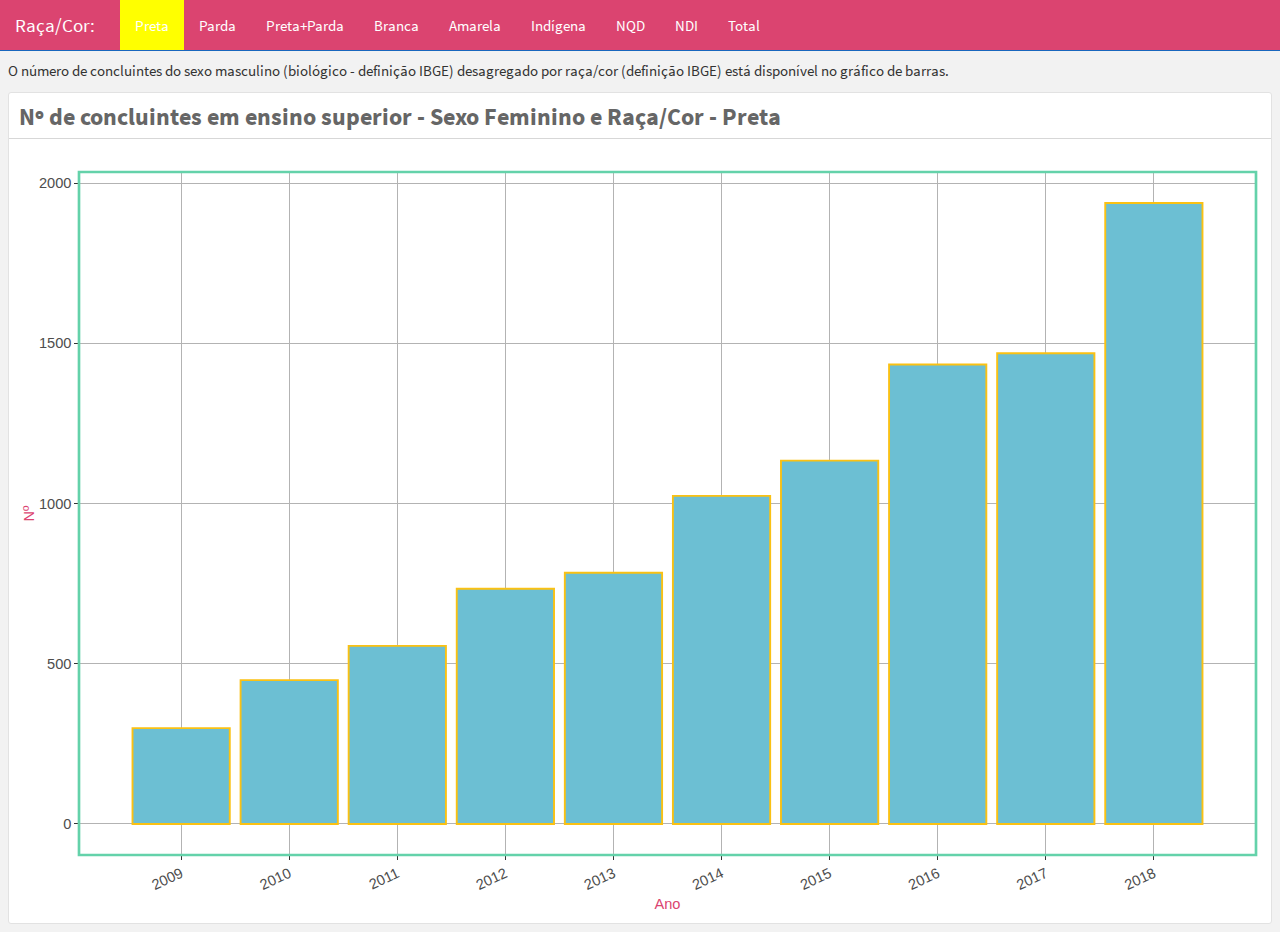
<file: docs/index.html>
<!DOCTYPE html>
<html xmlns="http://www.w3.org/1999/xhtml">
<head>

<meta charset="utf-8">
<meta http-equiv="Content-Type" content="text/html; charset=utf-8" />
<meta name="generator" content="pandoc" />



<title>Raça/Cor:</title>

<meta property="og:title" content="Raça/Cor:" />

<meta name='viewport' content='width=device-width, initial-scale=1.0, maximum-scale=1.0, user-scalable=no' />

<link rel="icon" href="data:image/x-icon;" type="image/x-icon">


<script type="text/javascript">
window.FlexDashboardComponents = [];
</script>

<script src="site_libs/jquery-1.11.3/jquery.min.js"></script>
<meta name="viewport" content="width=device-width, initial-scale=1" />
<link href="site_libs/bootstrap-3.3.5/css/cosmo.min.css" rel="stylesheet" />
<script src="site_libs/bootstrap-3.3.5/js/bootstrap.min.js"></script>
<script src="site_libs/bootstrap-3.3.5/shim/html5shiv.min.js"></script>
<script src="site_libs/bootstrap-3.3.5/shim/respond.min.js"></script>
<script src="site_libs/stickytableheaders-0.1.19/jquery.stickytableheaders.min.js"></script>
<script src="site_libs/htmlwidgets-1.5.2/htmlwidgets.js"></script>
<script src="site_libs/plotly-binding-4.9.2.1/plotly.js"></script>
<script src="site_libs/typedarray-0.1/typedarray.min.js"></script>
<link href="site_libs/crosstalk-1.1.0.1/css/crosstalk.css" rel="stylesheet" />
<script src="site_libs/crosstalk-1.1.0.1/js/crosstalk.min.js"></script>
<link href="site_libs/plotly-htmlwidgets-css-1.52.2/plotly-htmlwidgets.css" rel="stylesheet" />
<script src="site_libs/plotly-main-1.52.2/plotly-latest.min.js"></script>
<style type="text/css">

/*
 Dashboard CSS from Keen IO Dashboards
 (https://github.com/keen/dashboards)
*/

body {
  background: #f2f2f2;
  padding: 60px 0 0 8px; /* padding-top overridden by theme */
}

body hr {
  border-color: #d7d7d7;
  margin: 10px 0;
}

.navbar-inverse .navbar-nav > li > a,
.navbar .navbar-brand {
  text-decoration: none;
}

.navbar-logo {
  margin-top: 1px;
}

.navbar-logo img {
  margin-right: 12px;
}

.navbar-author {
  margin-left: 10px;
  font-size: 15px;
}

.navbar .dropdown-menu .fa {
  min-width: 20px;
}

.navbar .dropdown-menu {
  min-width: 150px;
  max-height: 500px;
  overflow: auto;
}

.chart-wrapper,
.nav-tabs-custom,
.sbframe-commentary
{
  background: #fff;
  border: 1px solid #e2e2e2;
  border-radius: 3px;
  margin-bottom: 8px;
  margin-right: 8px;
}

.chart-title {
  border-bottom: 1px solid #d7d7d7;
  color: #666;
  font-size: 14px;
  font-weight: 300;
  padding: 7px 10px 4px;
}

.chart-wrapper .chart-title:empty {
  display: none;
}

.chart-wrapper .chart-stage {
  overflow: hidden;
  padding: 5px 10px;
  position: relative;
}

.chart-wrapper .chart-notes {
  background: #fbfbfb;
  border-top: 1px solid #e2e2e2;
  color: #808080;
  font-size: 12px;
  padding: 8px 10px 5px;
}

/*
 CSS for handling flexbox layout
*/

#dashboard-container {
  visibility: hidden;
}

.tab-content>.dashboard-page-wrapper.active {
  display: -webkit-box;
  display: -webkit-flex;
  display: -ms-flexbox;
  display: flex;
}

.dashboard-page-wrapper {
  display: -webkit-box;
  display: -webkit-flex;
  display: -ms-flexbox;
  display: flex;
  -webkit-box-orient: vertical;
  -webkit-box-direction: normal;
  -webkit-flex-direction: column;
      -ms-flex-direction: column;
          flex-direction: column;
}

.dashboard-row-orientation {
  display: -webkit-box;
  display: -webkit-flex;
  display: -ms-flexbox;
  display: flex;
  -webkit-box-orient: vertical;
  -webkit-box-direction: normal;
  -webkit-flex-direction: column;
      -ms-flex-direction: column;
          flex-direction: column;
}

.dashboard-row {
  display: -webkit-box;
  display: -webkit-flex;
  display: -ms-flexbox;
  display: flex;
  -webkit-box-orient: horizontal;
  -webkit-box-direction: normal;
  -webkit-flex-direction: row;
      -ms-flex-direction: row;
          flex-direction: row;
}

.dashboard-row-flex {
  -webkit-box-flex: 1;
  -webkit-flex: 1;
      -ms-flex: 1;
          flex: 1;
}

.dashboard-column-orientation {
  display: -webkit-box;
  display: -webkit-flex;
  display: -ms-flexbox;
  display: flex;
  -webkit-box-orient: horizontal;
  -webkit-box-direction: normal;
  -webkit-flex-direction: row;
      -ms-flex-direction: row;
          flex-direction: row;
}

.dashboard-column {
  -webkit-box-flex: 1;
  -webkit-flex: 1;
      -ms-flex: 1;
          flex: 1;
  display: -webkit-box;
  display: -webkit-flex;
  display: -ms-flexbox;
  display: flex;
  -webkit-box-orient: vertical;
  -webkit-box-direction: normal;
  -webkit-flex-direction: column;
      -ms-flex-direction: column;
          flex-direction: column;
}

.chart-wrapper-flex {
  -webkit-box-flex: 1;
  -webkit-flex: 1;
      -ms-flex: 1;
          flex: 1;
  display: -webkit-box;
  display: -webkit-flex;
  display: -ms-flexbox;
  display: flex;
  -webkit-box-orient: vertical;
  -webkit-box-direction: normal;
  -webkit-flex-direction: column;
      -ms-flex-direction: column;
          flex-direction: column;
}

.chart-stage-flex {
  -webkit-box-flex: 1;
  -webkit-flex: 1;
      -ms-flex: 1;
          flex: 1;
  position: relative;
}

.chart-shim {
  position: absolute;
  left: 8px; top: 8px; right: 8px; bottom: 8px;
}

.no-padding .chart-shim {
  left: 0; top: 0; right: 0; bottom: 0;
}

.flowing-content-shim {
  overflow: auto;
  left: 0; top: 0; right: 0; bottom: 0;
  padding-left: 8px;
  padding-right: 8px;
}

.flowing-content-container {
  padding-top: 8px;
  padding-bottom: 8px;
}

.chart-stage .table-bordered {
  border: none;
}

.chart-stage .table-bordered > tbody > tr > th,
.chart-stage .table-bordered > tfoot > tr > th,
.chart-stage .table-bordered > tbody > tr > td,
.chart-stage .table-bordered > tfoot > tr > td {
  border: none;
}

.chart-stage .table-bordered > tbody > tr > td {
  border-top: 1px solid #dddddd;
}

.chart-stage .table-bordered > thead > tr > th {
  border: none;
  border-bottom: 2px solid #dddddd;
}

.bootstrap-table table>thead {
  background-color: #fff;
}

.bootstrap-table table.data,
.bootstrap-table table.shiny-table {
  width: inherit !important;
}

.bootstrap-table table.data>tbody>tr>th,
.bootstrap-table table.shiny-table>tbody>tr>th {
  border-top: none;
  border-bottom: 2px solid #dddddd;
  padding: 5px;
}

.bootstrap-table .data td[align=right] {
  font-family: inherit;
}

.chart-wrapper form {
  padding-left: 5px;
  padding-right: 5px;
}

.shiny-input-container label {
  font-weight: normal;
}

.chart-stage .html-widget {
  width: 100% !important;
  height: 100% !important;
}

.chart-stage .html-widget-static-bound {
  width: 100% !important;
  height: 100% !important;
}

.chart-stage .shiny-bound-output {
  width: 100% !important;
  height: 100% !important;
}

/* Omit display of empty paragraphs */

.chart-shim>p:empty {
  display: none;
}

.chart-stage>p:empty {
  display: none;
}

/* Omit display of special knitr options div*/

.chart-stage .knitr-options {
  display: none;
}

/* Automatically resizing images */

.image-container {
  position: absolute;
  top: 0;
  left: 0;
  right: 0;
  bottom: 0;
  margin: 0;
}

.image-container img {
  opacity: 0;
  overflow: hidden;
}

/* Value box */

.value-box {
  border-radius: 2px;
  position: relative;
  display: block;
  margin-right: 8px;
  margin-bottom: 8px;
  box-shadow: 0 1px 1px rgba(0, 0, 0, 0.1);
}

.value-box > .inner {
  padding: 10px;
  padding-left: 20px;
  padding-right: 20px;
}

.value-box .value {
  font-size: 38px;
  font-weight: bold;
  margin: 0 0 3px 0;
  white-space: nowrap;
  padding: 0;
}

.value-box .caption {
  font-size: 15px;
}
.value-box .caption > small {
  display: block;
  font-size: 13px;
  margin-top: 5px;
}

.value-box .icon i {
  position: absolute;
  top: 15px;
  right: 15px;
  font-size: 80px;
  color: rgba(0, 0, 0, 0.15);
}

.linked-value:hover {
  cursor: pointer;
}

.value-box.linked-value:hover {
  box-shadow: 0 2px 2px rgba(0, 0, 0, 0.3);
}

/* STORYBOARD */

.storyboard-nav button {
  background: transparent;
  border: 0;
  opacity: .3;
  outline: none;
  padding: 0;
}

.storyboard-nav button:hover,
.storyboard-nav button:hover {
  opacity: .5;
}

.storyboard-nav button:disabled,
.storyboard-nav button:disabled {
  opacity: .1;
}

.storyboard-nav .sbnext,
.storyboard-nav .sbprev {
  float: left;
  width: 2%;
  height: 120px;
  font-size: 50px;
}

.storyboard-nav .sbprev {
  text-align: left;
  width: 2%;
}

.storyboard-nav .sbnext {
  float: right;
  text-align: right;
  margin-right: 8px;
}

.storyboard-nav .sbframelist {
  margin: 0 auto;
  width: 94%;
  height: 120px;
  overflow: hidden;
  text-shadow: none;
  margin-bottom: 8px;
}

.storyboard-nav .sbframelist ul {
  list-style: none;
  margin: 0;
  padding: 0;
  height: 100%;
}

.storyboard-nav .sbframelist ul li {
  float: left;
  width: 270px;
  height: 100%;
  padding: 10px 10px 10px 10px;
  margin-right: 8px;
  background: #fff;
  border: 1px solid #e2e2e2;
  border-radius: 3px;
  color: #3a3c47;
  text-align: left;
  font-size: 14px;
  cursor: pointer;
}

.storyboard-nav .sbframelist ul li:last-child {
  margin-right: 0px;
}

.storyboard-nav .sbframelist ul li.active {
  color: #fff;
  background: #B8B8B8;
}

.sbframe-commentary {
  width: 300px;
  background: #fbfbfb;
  font-size: 14px;
}

.sbframe-commentary ul {
  padding-left: 22px;
}

.sbframe.active {
  display: flex;
}

.sbframe:not(.active) {
  display: none;
}

/* NAV TABS */

.nav-tabs-custom > .nav-tabs {
  margin: 0;
  border-bottom: 1px solid #d7d7d7;
  color: #666;
  font-size: 14px;
  font-weight: 300;
  border-top-right-radius: 3px;
  border-top-left-radius: 3px;
}
.nav-tabs-custom > .nav-tabs > li {
  border-top: 3px solid transparent;
  margin-bottom: -1px;
  margin-right: 5px;
}
.nav-tabs-custom > .nav-tabs > li > a,
.nav-tabs-custom > .nav-tabs > li > a:active {
  color: #666;
  font-weight: 300;
  font-size: 14px;
  border-radius: 0;
  padding: 3px 10px 5px;
  text-transform: none;
}

.nav-tabs-custom > .nav-tabs > li:not(.active) > a {
  border-bottom-color: transparent;
}

.nav-tabs-custom > .nav-tabs > li > a.text-muted {
  color: #999;
}
.nav-tabs-custom > .nav-tabs > li > a,
.nav-tabs-custom > .nav-tabs > li > a:hover {
  background: transparent;
  margin: 0;
}
.nav-tabs-custom > .nav-tabs > li > a:hover {
  color: #999;
}
.nav-tabs-custom > .nav-tabs > li:not(.active) > a:hover,
.nav-tabs-custom > .nav-tabs > li:not(.active) > a:focus,
.nav-tabs-custom > .nav-tabs > li:not(.active) > a:active {
  border-color: transparent;
}
.nav-tabs-custom > .nav-tabs > li.active {
  border-top-color: #3c8dbc;
}
.nav-tabs-custom > .nav-tabs > li.active > a,
.nav-tabs-custom > .nav-tabs > li.active:hover > a {
  background-color: #fff;
  color: #666;
}
.nav-tabs-custom > .nav-tabs > li.active > a {
  border-top-color: transparent;
  border-left-color: #d7d7d7;
  border-right-color: #d7d7d7;
}
.nav-tabs-custom > .nav-tabs > li:first-of-type {
  margin-left: 0;
}
.nav-tabs-custom > .nav-tabs > li:first-of-type.active > a {
  border-left-color: transparent;
}
.nav-tabs-custom > .nav-tabs.pull-right {
  float: none !important;
}
.nav-tabs-custom > .nav-tabs.pull-right > li {
  float: right;
}
.nav-tabs-custom > .nav-tabs.pull-right > li:first-of-type {
  margin-right: 0;
}
.nav-tabs-custom > .nav-tabs.pull-right > li:first-of-type > a {
  border-left-width: 1px;
}
.nav-tabs-custom > .nav-tabs.pull-right > li:first-of-type.active > a {
  border-left-color: #d7d7d7;
  border-right-color: transparent;
}
.nav-tabs-custom > .nav-tabs > li.header {
  line-height: 35px;
  padding: 0 10px;
  font-size: 20px;
  color: #666;
}
.nav-tabs-custom > .nav-tabs > li.header > .fa,
.nav-tabs-custom > .nav-tabs > li.header > .glyphicon,
.nav-tabs-custom > .nav-tabs > li.header > .ion {
  margin-right: 5px;
}
.nav-tabs-custom > .tab-content {
  background: #fff;
  padding: 0;
  border-bottom-right-radius: 3px;
  border-bottom-left-radius: 3px;
  display: -webkit-box;
  display: -webkit-flex;
  display: -ms-flexbox;
  display: flex;
}

.nav-tabs-custom > .tab-content > .chart-wrapper {
  background: #fff;
  border: none;
  margin: 0;
}


.nav-tabs-custom > .tab-content > .active {
  display: -webkit-box;
  display: -webkit-flex;
  display: -ms-flexbox;
  display: flex;
}

.nav-tabs-custom .dropdown.open > a:active,
.nav-tabs-custom .dropdown.open > a:focus {
  background: transparent;
  color: #999;
}


@media (max-width: 767px) {
  .value-box {
    text-align: center;
    margin-right: 8px;
  }
  .value-box .icon {
    display: none;
  }
}

/* Fixed position sidebar */

.section.sidebar {
  position: fixed;
  top: 51px; /* overridden by theme */
  left: 0;
  bottom: 0;
  border-right: 1px solid #e2e2e2;
  background-color: white; /* overridden by theme */
  padding-left: 10px;
  padding-right: 10px;
  visibility: hidden;
  overflow: auto;
}

.section.sidebar form p:first-child {
  margin-top: 10px;
}

/* Embedded source code */

#flexdashboard-source-code {
  display: none;
}

.featherlight-content #flexdashboard-source-code {
  display: inline-block;
}

.featherlight-content {
  width: 80%;
  max-width: 800px;
  padding: 0 !important;
  border-bottom: none !important;
}

.featherlight:last-of-type {
  background: rgba(0, 0, 0, 0.7);
}

.featherlight-inner {
  width: 100%;
}

.featherlight-content pre {
  margin: 0;
  border: 0;
  background: #fff;
  font-size: 12px;
}

.unselectable {
  -ms-user-select: none;
  -webkit-user-select: none;
  -khtml-user-select: none;
  -moz-user-select: -moz-none;
  -o-user-select: none;
  user-select: none;
}

#flexdashboard-source-code code {
  -ms-user-select: text;
  -webkit-user-select: text;
  -khtml-user-select: text;
  -moz-user-select: text;
  -o-user-select: text;
  user-select: text;
}

/* DataTables Tweaks */

.dataTables_filter input[type="search"] {
  -webkit-appearance: searchfield;
  outline: none;
}

.dataTables_wrapper.no-footer
.dataTables_info {
  padding-top: 0;
}


table.dataTable thead th {
  border-bottom: 1px solid #d7d7d7;
}

.dataTables_wrapper.no-footer .dataTables_scrollBody {
  border-bottom: 1px solid #d7d7d7;
}

/* Mobile phone only CSS */

.desktop-layout div.section.mobile {
  display: none;
}

.mobile-layout div.section.no-mobile {
  display: none;
}

.mobile-figure {
  display: none;
}



body {
  padding-top: 60px;
}

.section.sidebar {
  top: 51px;
  background-color: rgba(39, 128, 227, 0.1);
}

.value-box {
  color: #f9f9f9;
}

.bg-primary {
  background-color: rgba(39, 128, 227, 0.7);
}

.storyboard-nav .sbframelist ul li.active {
  background-color: rgba(39, 128, 227, 0.7);
}

.nav-tabs-custom > .nav-tabs > li.active {
  border-top-color: rgba(39, 128, 227, 0.7);
}

.bg-info {
  background-color: rgba(153, 84, 187, 0.7);
}

.bg-warning {
  background-color: rgba(255, 117, 24, 0.7);
}

.bg-danger {
  background-color: rgba(255, 0, 57, 0.7);
}

.bg-success {
  background-color: rgba(63, 182, 24, 0.7);
}

.chart-title {
  font-weight: 500;
}

.nav-tabs-custom > .nav-tabs > li > a,
.nav-tabs-custom > .nav-tabs > li > a:active {
  font-weight: 500;
}

@media only screen and (min-width: 768px) {
html, body {
  height: 100%;
}

#dashboard-container {
  height: 100%;
}
}
</style>


<link rel="stylesheet" href="style.css" type="text/css" />

</head>

<body>

<div class="navbar navbar-inverse navbar-fixed-top" role="navigation">
<div class="container-fluid">
<div class="navbar-header">

<button id="navbar-button" type="button" class="navbar-toggle collapsed" data-toggle="collapse" data-target="#navbar">
<span class="icon-bar"></span>
<span class="icon-bar"></span>
<span class="icon-bar"></span>
</button>

<span class="navbar-logo pull-left">
  
</span>
<span class="navbar-brand">
  Raça/Cor:
  <span class="navbar-author">
        </span>
</span>

</div>
<div id="navbar" class="navbar-collapse collapse">
<ul class="nav navbar-nav navbar-left">
</ul>
<ul class="nav navbar-nav navbar-right">
</ul>
</div><!--/.nav-collapse-->
</div><!--/.container-->
</div><!--/.navbar-->

<script type="text/javascript">


var FlexDashboard = (function () {

  // initialize options
  var _options = {};

  var FlexDashboard = function() {

    // default options
    _options = $.extend(_options, {
      theme: "cosmo",
      fillPage: false,
      orientation: 'columns',
      storyboard: false,
      defaultFigWidth: 576,
      defaultFigHeight: 461,
      defaultFigWidthMobile: 360,
      defaultFigHeightMobile: 461,
      isMobile: false,
      isPortrait: false,
      resize_reload: true
    });
  };

  function init(options) {

    // extend default options
    $.extend(true, _options, options);

    // add ids to sections that don't have them (pandoc won't assign ids
    // to e.g. sections with titles consisting of only chinese characters)
    var nextId = 1;
    $('.level1:not([id]),.level2:not([id]),.level3:not([id])').each(function() {
      $(this).attr('id', 'dashboard-' + nextId++);
    });

    // find navbar items
    var navbarItems = $('#flexdashboard-navbar');
    if (navbarItems.length)
      navbarItems = JSON.parse(navbarItems.html());
    addNavbarItems(navbarItems);

    // find the main dashboard container
    var dashboardContainer = $('#dashboard-container');

    // resolve mobile classes
    resolveMobileClasses(dashboardContainer);

    // one time global initialization for components
    componentsInit(dashboardContainer);

    // look for a global sidebar
    var globalSidebar = dashboardContainer.find(".section.level1.sidebar");
    if (globalSidebar.length > 0) {

      // global layout for fullscreen displays
      if (!isMobilePhone()) {

         // hoist it up to the top level
         globalSidebar.insertBefore(dashboardContainer);

         // lay it out (set width/positions)
         layoutSidebar(globalSidebar, dashboardContainer);

      // tuck sidebar into first page for mobile phones
      } else {

        // convert it into a level3 section
        globalSidebar.removeClass('sidebar');
        globalSidebar.removeClass('level1');
        globalSidebar.addClass('level3');
        var h1 = globalSidebar.children('h1');
        var h3 = $('<h3></h3>');
        h3.append(h1.contents());
        h3.insertBefore(h1);
        h1.detach();

        // move it into the first page
        var page = dashboardContainer.find('.section.level1').first();
        if (page.length > 0)
          page.prepend(globalSidebar);
      }
    }

    // look for pages to layout
    var pages = $('div.section.level1');
    if (pages.length > 0) {

        // find the navbar and collapse on clicked
        var navbar = $('#navbar');
        navbar.on("click", "a[data-toggle!=dropdown]", null, function () {
           navbar.collapse('hide');
        });

        // envelop the dashboard container in a tab content div
        dashboardContainer.wrapInner('<div class="tab-content"></div>');

        pages.each(function(index) {

          // lay it out
          layoutDashboardPage($(this));

          // add it to the navbar
          addToNavbar($(this), index === 0);

        });

    } else {

      // remove the navbar and navbar button if we don't
      // have any navbuttons
      if (navbarItems.length === 0) {
        $('#navbar').remove();
        $('#navbar-button').remove();
      }

      // add the storyboard class if requested
      if (_options.storyboard)
        dashboardContainer.addClass('storyboard');

      // layout the entire page
      layoutDashboardPage(dashboardContainer);
    }

    // if we are in shiny we need to trigger a window resize event to
    // force correct layout of shiny-bound-output elements
    if (isShinyDoc())
      $(window).trigger('resize');

    // make main components visible
    $('.section.sidebar').css('visibility', 'visible');
    dashboardContainer.css('visibility', 'visible');

    // handle location hash
    handleLocationHash();

    // intialize prism highlighting
    initPrismHighlighting();

    // record mobile and orientation state then register a handler
    // to refresh if resize_reload is set to true and it changes
    _options.isMobile = isMobilePhone();
    _options.isPortrait = isPortrait();
    if (_options.resize_reload) {
      $(window).on('resize', function() {
        if (_options.isMobile !== isMobilePhone() ||
            _options.isPortrait !== isPortrait()) {
          window.location.reload();
        }
      });
    } else {
      // if in desktop mode and resizing to mobile, make sure the heights are 100%
      // This enforces what `fillpage.css` does for "wider" pages.
      // Since we are not reloading once the page becomes small, we need to force the height to 100%
      // This is a new situation introduced when `_options.resize_reload` is `false`
      if (! _options.isMobile) {
        // only add if `fillpage.css` was added in the first place
        if (_options.fillPage) {
          // fillpage.css
          $("html,body,#dashboard").css("height", "100%");
        }
      }
    }
    // trigger layoutcomplete event
    dashboardContainer.trigger('flexdashboard:layoutcomplete');
  }

  function resolveMobileClasses(dashboardContainer) {
     // add top level layout class
    dashboardContainer.addClass(isMobilePhone() ? 'mobile-layout' :
                                                  'desktop-layout');

    // look for .mobile sections and add .no-mobile to their peers
    var mobileSections = $('.section.mobile');
    mobileSections.each(function() {
       var id = $(this).attr('id');
       var nomobileId = id.replace(/-\d+$/, '');
       $('#' + nomobileId).addClass('no-mobile');
    });
  }

  function addNavbarItems(navbarItems) {

    var navbarLeft = $('ul.navbar-left');
    var navbarRight = $('ul.navbar-right');

    for (var i = 0; i<navbarItems.length; i++) {

      // get the item
      var item = navbarItems[i];

      // determine the container
      var container = null;
      if (item.align === "left")
        container = navbarLeft;
      else
        container = navbarRight;

      // navbar menu if we have multiple items
      if (item.items) {
        var menu = navbarMenu(null, item.icon, item.title, container);
        for (var j = 0; j<item.items.length; j++) {
          var subItem = item.items[j];
          var li = $('<li></li>');
          li.append(navbarLink(subItem.icon, subItem.title, subItem.href, subItem.target));
          menu.append(li);
        }
      } else {
        var li = $('<li></li>');
        li.append(navbarLink(item.icon, item.title, item.href, item.target));
        container.append(li);
      }
    }
  }

  // create or get a reference to an existing dropdown menu
  function navbarMenu(id, icon, title, container) {
    var existingMenu = [];
    if (id)
      existingMenu = container.children('#' + id);
    if (existingMenu.length > 0) {
      return existingMenu.children('ul');
    } else {
      var li = $('<li></li>');
      if (id)
        li.attr('id', id);
      li.addClass('dropdown');
      // auto add "Share" title on mobile if necessary
      if (!title && icon && (icon === "fa-share-alt") && isMobilePhone())
        title = "Share";
      if (title) {
        title = title + ' <span class="caret"></span>';
      }
      var a = navbarLink(icon, title, "#");
      a.addClass('dropdown-toggle');
      a.attr('data-toggle', 'dropdown');
      a.attr('role', 'button');
      a.attr('aria-expanded', 'false');
      li.append(a);
      var ul = $('<ul class="dropdown-menu"></ul>');
      ul.attr('role', 'menu');
      li.append(ul);
      container.append(li);
      return ul;
    }
  }

  function addToNavbar(page, active) {

    // capture the id and data-icon attribute (if any)
    var id = page.attr('id');
    var icon = page.attr('data-icon');
    var navmenu = page.attr('data-navmenu');

    // get hidden state (transfer this to navbar)
    var hidden = page.hasClass('hidden');
    page.removeClass('hidden');

    // sanitize the id for use with bootstrap tabs
    id = id.replace(/[.\/?&!#<>]/g, '').replace(/\s/g, '_');
    page.attr('id', id);

    // get the wrapper
    var wrapper = page.closest('.dashboard-page-wrapper');

    // move the id to the wrapper
    page.removeAttr('id');
    wrapper.attr('id', id);

    // add the tab-pane class to the wrapper
    wrapper.addClass('tab-pane');
    if (active)
      wrapper.addClass('active');

    // get a reference to the h1, discover its inner contens, then detach it
    var h1 = wrapper.find('h1').first();
    var title = h1.contents();
    h1.detach();

    // create a navbar item
    var li = $('<li></li>');
    var a = navbarLink(icon, title, '#' + id);
    a.attr('data-toggle', 'tab');
    li.append(a);

    // add it to the navbar (or navbar menu if specified)
    var container = $('ul.navbar-left');
    if (navmenu) {
      var menuId = navmenu.replace(/\s+/g, '');
      var menu = navbarMenu(menuId, null, navmenu, container);
      menu.append(li);
    } else {
      container.append(li);
    }

    // hide it if requested
    if (hidden)
      li.addClass('hidden');
  }

  function navbarLink(icon, title, href, target) {

    var a = $('<a></a>');
    if (icon) {

      // get the name of the icon set and icon
      var dashPos = icon.indexOf("-");
      var iconSet = null;
      var iconSplit = icon.split(" ");
      if (iconSplit.length > 1) {
        iconSet = iconSplit[0];
        icon = iconSplit.slice(1).join(" ");
      } else {
        iconSet = icon.substring(0, dashPos);
      }
      var iconName = icon.substring(dashPos + 1);

      // create the icon
      var iconElement = $('<span class="' + iconSet + ' ' + icon + '"></span>');
      if (title)
        iconElement.css('margin-right', '7px');
      a.append(iconElement);
      // if href is null see if we can auto-generate based on icon (e.g. social)
      if (!href)
        maybeGenerateLinkFromIcon(iconName, a);
    }
    if (title)
      a.append(title);

    // add the href.
    if (href) {
      if (href === "source_embed") {
        a.attr('href', '#');
        a.attr('data-featherlight', "#flexdashboard-source-code");
        a.featherlight({
            beforeOpen: function(event){
              $('body').addClass('unselectable');
            },
            afterClose: function(event){
              $('body').removeClass('unselectable');
            }
        });
      } else {
        a.attr('href', href);
      }
    }

    // add the arget
    if (target)
      a.attr('target', target);

    return a;
  }

  // auto generate a link from an icon name (e.g. twitter) when possible
  function maybeGenerateLinkFromIcon(iconName, a) {

     var serviceLinks = {
      "twitter": "https://twitter.com/share?text=" + encodeURIComponent(document.title) + "&url="+encodeURIComponent(location.href),
      "facebook": "https://www.facebook.com/sharer/sharer.php?s=100&p[url]="+encodeURIComponent(location.href),
      "google-plus": "https://plus.google.com/share?url="+encodeURIComponent(location.href),
      "linkedin": "https://www.linkedin.com/shareArticle?mini=true&url="+encodeURIComponent(location.href) + "&title=" + encodeURIComponent(document.title),
      "pinterest": "https://pinterest.com/pin/create/link/?url="+encodeURIComponent(location.href) + "&description=" + encodeURIComponent(document.title)
    };

    var makeSocialLink = function(a, href) {
      a.attr('href', '#');
      a.on('click', function(e) {
        e.preventDefault();
        window.open(href);
      });
    };

    $.each(serviceLinks, function(key, value) {
      if (iconName.indexOf(key) !== -1)
        makeSocialLink(a, value);
    });
  }

  // layout a dashboard page
  function layoutDashboardPage(page) {

    // use a page wrapper so that free form content above the
    // dashboard appears at the top rather than the side (as it
    // would without the wrapper in a column orientation)
    var wrapper = $('<div class="dashboard-page-wrapper"></div>');
    page.wrap(wrapper);

    // if there are no level2 or level3 headers synthesize a level3
    // header to contain the (e.g. frame it, scroll container, etc.)
    var headers = page.find('h2,h3');
    if (headers.length === 0)
      page.wrapInner('<div class="section level3"></div>');

    // hoist up any content before level 2 or level 3 headers
    var children = page.children();
    children.each(function(index) {
      if ($(this).hasClass('level2') || $(this).hasClass('level3'))
        return false;
      $(this).insertBefore(page);
    });

    // determine orientation and fillPage behavior for distinct media
    var orientation, fillPage, storyboard;

    // media: mobile phone
    if (isMobilePhone()) {

      // if there is a sidebar we need to ensure it's content
      // is properly framed as an h3
      var sidebar = page.find('.section.sidebar');
      sidebar.removeClass('sidebar');
      sidebar.wrapInner('<div class="section level3"></div>');
      var h2 = sidebar.find('h2');
      var h3 = $('<h3></h3>');
      h3.append(h2.contents());
      h3.insertBefore(h2);
      h2.detach();

      // wipeout h2 elements then enclose them in a single h2
      var level2 = page.find('div.section.level2');
      level2.each(function() {
        level2.children('h2').remove();
        level2.children().unwrap();
      });
      page.wrapInner('<div class="section level2"></div>');

      // substitute mobile images
      if (isPortrait()) {
        var mobileFigures = $('img.mobile-figure');
        mobileFigures.each(function() {
          // get the src (might be base64 encoded)
          var src = $(this).attr('src');

          // find it's peer
          var id = $(this).attr('data-mobile-figure-id');
          var img = $('img[data-figure-id=' + id + "]");
          img.attr('src', src)
             .attr('width', _options.defaultFigWidthMobile)
             .attr('height', _options.defaultFigHeightMobile);
        });
      }

      // hoist storyboard commentary into it's own section
      if (page.hasClass('storyboard')) {
        var commentaryHR = page.find('div.section.level3 hr');
        commentaryHR.each(function() {
          var commentary = $(this).nextAll().detach();
          var commentarySection = $('<div class="section level3"></div>');
          commentarySection.append(commentary);
          commentarySection.insertAfter($(this).closest('div.section.level3'));
          $(this).remove();
        });
      }

      // force a non full screen layout by columns
      orientation = _options.orientation = 'columns';
      fillPage = _options.fillPage = false;
      storyboard = _options.storyboard = false;

    // media: desktop
    } else {

      // determine orientation
      orientation = page.attr('data-orientation');
      if (orientation !== 'rows' && orientation != 'columns')
        orientation = _options.orientation;

      // determine storyboard mode
      storyboard = page.hasClass('storyboard');

      // fillPage based on options (force for storyboard)
      fillPage = _options.fillPage || storyboard;

      // handle sidebar
      var sidebar = page.find('.section.level2.sidebar');
      if (sidebar.length > 0)
        layoutSidebar(sidebar, page);
    }

    // give it and it's parent divs height: 100% if we are in fillPage mode
    if (fillPage) {
      page.addClass('vertical-layout-fill');
      page.css('height', '100%');
      page.parents('div').css('height', '100%');
    } else {
      page.addClass('vertical-layout-scroll');
    }

    // perform the layout
    if (storyboard)
      layoutPageAsStoryboard(page);
    else if (orientation === 'rows')
      layoutPageByRows(page, fillPage);
    else if (orientation === 'columns')
      layoutPageByColumns(page, fillPage);
  }

  function layoutSidebar(sidebar, content) {

    // get it out of the header hierarchy
    sidebar = sidebar.first();
    if (sidebar.hasClass('level1')) {
      sidebar.removeClass('level1');
      sidebar.children('h1').remove();
    } else if (sidebar.hasClass('level2')) {
      sidebar.removeClass('level2');
      sidebar.children('h2').remove();
    }

    // determine width
    var sidebarWidth = isTablet() ? 220 : 250;
    var dataWidth = parseInt(sidebar.attr('data-width'));
    if (dataWidth)
      sidebarWidth = dataWidth;

    // set the width and shift the page right to accomodate the sidebar
    sidebar.css('width', sidebarWidth + 'px');
    content.css('padding-left', sidebarWidth + 'px');

    // wrap it's contents in a form
    sidebar.wrapInner($('<form></form>'));
  }

  function layoutPageAsStoryboard(page) {

    // create storyboard navigation
    var nav = $('<div class="storyboard-nav"></div>');

    // add navigation buttons
    var prev = $('<button class="sbprev"><i class="fa fa-angle-left"></i></button>');
    nav.append(prev);
    var next= $('<button class="sbnext"><i class="fa fa-angle-right"></i></button>');
    nav.append(next);

    // add navigation frame
    var frameList = $('<div class="sbframelist"></div>');
    nav.append(frameList);
    var ul = $('<ul></ul>');
    frameList.append(ul);

     // find all the level3 sections (those are the storyboard frames)
    var frames = page.find('div.section.level3');
    frames.each(function() {

      // mark it
      $(this).addClass('sbframe');

      // divide it into chart content and (optional) commentary
      $(this).addClass('dashboard-column-orientation');

      // stuff the chart into it's own div w/ flex
      $(this).wrapInner('<div class="sbframe-component"></div>');
      setFlex($(this), 1);
      var frame = $(this).children('.sbframe-component');

      // extract the title from the h3
      var li = $('<li></li>');
      var h3 = frame.children('h3');
      li.append(h3.contents());
      h3.detach();
      ul.append(li);

      // extract commentary
      var hr = frame.children('hr');
      if (hr.length) {
        var commentary = hr.nextAll().detach();
        hr.remove();
        var commentaryFrame = $('<div class="sbframe-commentary"></div>');
        commentaryFrame.addClass('flowing-content-shim');
        commentaryFrame.addClass('flowing-content-container');
        commentaryFrame.append(commentary);
        $(this).append(commentaryFrame);

        // look for a data-commentary-width attribute
        var commentaryWidth = $(this).attr('data-commentary-width');
        if (commentaryWidth)
          commentaryFrame.css('width', commentaryWidth + 'px');
      }

      // layout the chart (force flex)
      var result = layoutChart(frame, true);

      // ice the notes if there are none
      if (!result.notes)
        frame.find('.chart-notes').remove();

      // set flex on chart
      setFlex(frame, 1);
    });

    // create a div to hold all the frames
    var frameContent = $('<div class="sbframe-content"></div>');
    frameContent.addClass('dashboard-row-orientation');
    frameContent.append(frames.detach());

    // row orientation to stack nav and frame content
    page.addClass('dashboard-row-orientation');
    page.append(nav);
    page.append(frameContent);
    setFlex(frameContent, 1);

    // initialize sly
    var sly = new Sly(frameList, {
    		horizontal: true,
    		itemNav: 'basic',
    		smart: true,
    		activateOn: 'click',
    		startAt: 0,
    		scrollBy: 1,
    		activatePageOn: 'click',
    		speed: 200,
    		moveBy: 600,
    		dragHandle: true,
    		dynamicHandle: true,
    		clickBar: true,
    		keyboardNavBy: 'items',
    		next: next,
    		prev: prev
    	}).init();

    // make first frame active
    frames.removeClass('active');
    frames.first().addClass('active');

    // subscribe to frame changed events
    sly.on('active', function (eventName, itemIndex) {
      frames.removeClass('active');
      frames.eq(itemIndex).addClass('active')
                          .trigger('shown');
    });
  }

  function layoutPageByRows(page, fillPage) {

    // row orientation
    page.addClass('dashboard-row-orientation');

    // find all the level2 sections (those are the rows)
    var rows = page.find('div.section.level2');

    // if there are no level2 sections then treat the
    // entire page as if it's a level 2 section
    if (rows.length === 0) {
      page.wrapInner('<div class="section level2"></div>');
      rows = page.find('div.section.level2');
    }

    rows.each(function () {

      // flags
      var haveNotes = false;
      var haveFlexHeight = true;

      // remove the h2
      $(this).children('h2').remove();

      // check for a tabset
      var isTabset = $(this).hasClass('tabset');
      if (isTabset)
        layoutTabset($(this));

      // give it row layout semantics if it's not a tabset
      if (!isTabset)
        $(this).addClass('dashboard-row');

      // find all of the level 3 subheads
      var columns = $(this).find('div.section.level3');

      // determine figureSizes sizes
      var figureSizes = chartFigureSizes(columns);

      // fixup the columns
      columns.each(function(index) {

        // layout the chart (force flex if we are in a tabset)
        var result = layoutChart($(this), isTabset);

        // update flexHeight state
        if (!result.flex)
          haveFlexHeight = false;

        // update state
        if (result.notes)
          haveNotes = true;

        // set the column flex based on the figure width
        // (value boxes will just get the default figure width)
        var chartWidth = figureSizes[index].width;
        setFlex($(this), chartWidth + ' ' + chartWidth + ' 0px');

      });

      // remove empty chart note divs
      if (isTabset)
        $(this).find('.chart-notes').filter(function() {
            return $(this).html() === "&nbsp;";
        }).remove();
      if (!haveNotes)
        $(this).find('.chart-notes').remove();

       // make it a flexbox row
      if (haveFlexHeight)
        $(this).addClass('dashboard-row-flex');

      // now we can set the height on all the wrappers (based on maximum
      // figure height + room for title and notes, or data-height on the
      // container if specified). However, don't do this if there is
      // no flex on any of the constituent columns
      var flexHeight = null;
      var dataHeight = parseInt($(this).attr('data-height'));
      if (dataHeight)
        flexHeight = adjustedHeight(dataHeight, columns.first());
      else if (haveFlexHeight)
        flexHeight = maxChartHeight(figureSizes, columns);
      if (flexHeight) {
        if (fillPage)
          setFlex($(this), flexHeight + ' ' + flexHeight + ' 0px');
        else {
          $(this).css('height', flexHeight + 'px');
          setFlex($(this), '0 0 ' + flexHeight + 'px');
        }
      }

    });
  }

  function layoutPageByColumns(page, fillPage) {

    // column orientation
    page.addClass('dashboard-column-orientation');

    // find all the level2 sections (those are the columns)
    var columns = page.find('div.section.level2');

    // if there are no level2 sections then treat the
    // entire page as if it's a level 2 section
    if (columns.length === 0) {
      page.wrapInner('<div class="section level2"></div>');
      columns = page.find('div.section.level2');
    }

    // layout each column
    columns.each(function (index) {

      // remove the h2
      $(this).children('h2').remove();

      // make it a flexbox column
      $(this).addClass('dashboard-column');

      // check for a tabset
      var isTabset = $(this).hasClass('tabset');
      if (isTabset)
        layoutTabset($(this));

      // find all the h3 elements
      var rows = $(this).find('div.section.level3');

      // get the figure sizes for the rows
      var figureSizes = chartFigureSizes(rows);

      // column flex is the max row width (or data-width if specified)
      var flexWidth;
      var dataWidth = parseInt($(this).attr('data-width'));
      if (dataWidth)
        flexWidth = dataWidth;
      else
        flexWidth = maxChartWidth(figureSizes);
      setFlex($(this), flexWidth + ' ' + flexWidth + ' 0px');

      // layout each chart
      rows.each(function(index) {

        // perform the layout
        var result = layoutChart($(this), false);

        // ice the notes if there are none
        if (!result.notes)
          $(this).find('.chart-notes').remove();

        // set flex height based on figHeight, then adjust
        if (result.flex) {
          var chartHeight = figureSizes[index].height;
          chartHeight = adjustedHeight(chartHeight, $(this));
          if (fillPage)
            setFlex($(this), chartHeight + ' ' + chartHeight + ' 0px');
          else {
            $(this).css('height', chartHeight + 'px');
            setFlex($(this), chartHeight + ' ' + chartHeight + ' ' + chartHeight + 'px');
          }
        }
      });
    });
  }

  function chartFigureSizes(charts) {

    // sizes
    var figureSizes = new Array(charts.length);

    // check each chart
    charts.each(function(index) {

      // start with default
      figureSizes[index] = {
        width: _options.defaultFigWidth,
        height: _options.defaultFigHeight
      };

      // look for data-height or data-width then knit options
      var dataWidth = parseInt($(this).attr('data-width'));
      var dataHeight = parseInt($(this).attr('data-height'));
      var knitrOptions = $(this).find('.knitr-options:first');
      var knitrWidth, knitrHeight;
      if (knitrOptions) {
        knitrWidth = parseInt(knitrOptions.attr('data-fig-width'));
        knitrHeight =  parseInt(knitrOptions.attr('data-fig-height'));
      }

      // width
      if (dataWidth)
        figureSizes[index].width = dataWidth;
      else if (knitrWidth)
        figureSizes[index].width = knitrWidth;

      // height
      if (dataHeight)
        figureSizes[index].height = dataHeight;
      else if (knitrHeight)
        figureSizes[index].height = knitrHeight;
    });

    // return sizes
    return figureSizes;
  }

  function maxChartHeight(figureSizes, charts) {

    // first compute the maximum height
    var maxHeight = _options.defaultFigHeight;
    for (var i = 0; i<figureSizes.length; i++)
      if (figureSizes[i].height > maxHeight)
        maxHeight = figureSizes[i].height;

    // now add offests for chart title and chart notes
    if (charts.length)
      maxHeight = adjustedHeight(maxHeight, charts.first());

    return maxHeight;
  }

  function adjustedHeight(height, chart) {
    if (chart.length > 0) {
      var chartTitle = chart.find('.chart-title');
      if (chartTitle.length)
        height += chartTitle.first().outerHeight();
      var chartNotes = chart.find('.chart-notes');
      if (chartNotes.length)
        height += chartNotes.first().outerHeight();
    }
    return height;
  }

  function maxChartWidth(figureSizes) {
    var maxWidth = _options.defaultFigWidth;
    for (var i = 0; i<figureSizes.length; i++)
      if (figureSizes[i].width > maxWidth)
        maxWidth = figureSizes[i].width;
    return maxWidth;
  }

  // layout a chart
  function layoutChart(chart, forceFlex) {

    // state to return
    var result = {
      notes: false,
      flex: false
    };

    // extract the title
    var title = extractTitle(chart);

    // find components that apply to this container
    var components = componentsFind(chart);

    // if it's a custom component then call it and return
    var customComponents = componentsCustom(components);
    if (customComponents.length) {
      componentsLayout(customComponents, title, chart);
      result.notes = false;
      result.flex = forceFlex || componentsFlex(customComponents);
      return result;
    }

    // put all the content in a chart wrapper div
    chart.addClass('chart-wrapper');
    chart.wrapInner('<div class="chart-stage"></div>');
    var chartContent = chart.children('.chart-stage');

    // flex the content if appropriate
    result.flex = forceFlex || componentsFlex(components);
    if (result.flex) {
      // add flex classes
      chart.addClass('chart-wrapper-flex');
      chartContent.addClass('chart-stage-flex');

      // additional shim to break out of flexbox sizing
      chartContent.wrapInner('<div class="chart-shim"></div>');
      chartContent = chartContent.children('.chart-shim');
    }

    // set custom data-padding attribute
    var pad = chart.attr('data-padding');
    if (pad) {
      if (pad === "0")
        chart.addClass('no-padding');
      else {
        pad = pad + 'px';
        chartContent.css('left', pad)
                    .css('top', pad)
                    .css('right', pad)
                    .css('bottom', pad)
      }
    }

    // call compoents
    componentsLayout(components, title, chartContent);

    // also activate components on shiny output
    findShinyOutput(chartContent).on('shiny:value',
      function(event) {
        var element = $(event.target);
        setTimeout(function() {

          // see if we opted out of flex based on our output (for shiny
          // we can't tell what type of output we have until after the
          // value is bound)
          var components = componentsFind(element);
          var flex = forceFlex || componentsFlex(components);
          if (!flex) {
            chart.css('height', "");
            setFlex(chart, "");
            chart.removeClass('chart-wrapper-flex');
            chartContent.removeClass('chart-stage-flex');
            chartContent.children().unwrap();
          }

          // perform layout
          componentsLayout(components, title, element.parent());
        }, 10);
      });

    // add the title
    var chartTitle = $('<div class="chart-title"></div>');
    chartTitle.append(title);
    chart.prepend(chartTitle);

    // add the notes section
    var chartNotes = $('<div class="chart-notes"></div>');
    chartNotes.html('&nbsp;');
    chart.append(chartNotes);

    // attempt to extract notes if we have a component
    if (components.length)
      result.notes = extractChartNotes(chartContent, chartNotes);

    // return result
    return result;
  }

  // build a tabset from a section div with the .tabset class
  function layoutTabset(tabset) {

    // check for fade option
    var fade = tabset.hasClass("tabset-fade");
    var navClass = "nav-tabs";

    // determine the heading level of the tabset and tabs
    var match = tabset.attr('class').match(/level(\d) /);
    if (match === null)
      return;
    var tabsetLevel = Number(match[1]);
    var tabLevel = tabsetLevel + 1;

    // find all subheadings immediately below
    var tabs = tabset.find("div.section.level" + tabLevel);
    if (!tabs.length)
      return;

    // create tablist and tab-content elements
    var tabList = $('<ul class="nav ' + navClass + '" role="tablist"></ul>');
    $(tabs[0]).before(tabList);
    var tabContent = $('<div class="tab-content"></div>');
    $(tabs[0]).before(tabContent);

    // build the tabset
    tabs.each(function(i) {

      // get the tab div
      var tab = $(tabs[i]);

      // get the id then sanitize it for use with bootstrap tabs
      var id = tab.attr('id');

      // sanitize the id for use with bootstrap tabs
      id = id.replace(/[.\/?&!#<>]/g, '').replace(/\s/g, '_');
      tab.attr('id', id);

      // get the heading element within it and grab it's text
      var heading = tab.find('h' + tabLevel + ':first');
      var headingDom = heading.contents();

      // build and append the tab list item
      var a = $('<a role="tab" data-toggle="tab"></a>');
      a.append(headingDom);
      a.attr('href', '#' + id);
      a.attr('aria-controls', id);
      var li = $('<li role="presentation"></li>');
      li.append(a);
      if (i === 0)
        li.attr('class', 'active');
      tabList.append(li);

      // set it's attributes
      tab.attr('role', 'tabpanel');
      tab.addClass('tab-pane');
      tab.addClass('tabbed-pane');
      tab.addClass('no-title');
      if (fade)
        tab.addClass('fade');
      if (i === 0) {
        tab.addClass('active');
        if (fade)
          tab.addClass('in');
      }

      // move it into the tab content div
      tab.detach().appendTo(tabContent);
    });

    // add nav-tabs-custom
    tabset.addClass('nav-tabs-custom');

    // internal layout is dashboard-column with tab-content flexing
    tabset.addClass('dashboard-column');
    setFlex(tabContent, 1);
  }

  // one time global initialization for components
  function componentsInit(dashboardContainer) {
    for (var i=0; i<window.FlexDashboardComponents.length; i++) {
      var component = window.FlexDashboardComponents[i];
      if (component.init)
        component.init(dashboardContainer);
    }
  }

  // find components that apply within a container
  function componentsFind(container) {

    // look for components
    var components = [];
    for (var i=0; i<window.FlexDashboardComponents.length; i++) {
      var component = window.FlexDashboardComponents[i];
      if (component.find(container).length)
        components.push(component);
    }

    // if there were none then use a special flowing content component
    // that just adds a scrollbar in fillPage mode
    if (components.length == 0) {
      components.push({
        find: function(container) {
          return container;
        },

        flex: function(fillPage) {
          return fillPage;
        },

        layout: function(title, container, element, fillPage) {
          if (fillPage) {
            container.addClass('flowing-content-shim');
            container.addClass('flowing-content-container');
          }
        }
      });
    }

    return components;
  }

  // if there is a custom component then pick it out
  function componentsCustom(components) {
    var customComponent = [];
    for (var i=0; i<components.length; i++)
      if (components[i].type === "custom") {
        customComponent.push(components[i]);
        break;
      }
    return customComponent;
  }

  // query all components for flex
  function componentsFlex(components) {

    // no components at all means no flex
    if (components.length === 0)
      return false;

    // otherwise query components (assume true unless we see false)
    var isMobile = isMobilePhone();
    for (var i=0; i<components.length; i++)
      if (components[i].flex && !components[i].flex(_options.fillPage))
        return false;
    return true;
  }

  // layout all components
  function componentsLayout(components, title, container) {
    var isMobile = isMobilePhone();
    for (var i=0; i<components.length; i++) {
      var element = components[i].find(container);
      if (components[i].layout) {
        // call layout (don't call other components if it returns false)
        var result = components[i].layout(title, container, element, _options.fillPage);
        if (result === false)
          return;
      }
    }
  }

  // get a reference to the h3, discover it's inner html, and remove it
  function extractTitle(container) {
    var h3 = container.children('h3').first();
    var title = '';
    if (!container.hasClass('no-title'))
      title = h3.contents();
    h3.detach();
    return title;
  }

  // extract chart notes
  function extractChartNotes(chartContent, chartNotes) {
    // look for a terminating blockquote or image caption
    var blockquote = chartContent.children('blockquote:last-child');
    var caption = chartContent.children('div.image-container')
                              .children('p.caption');
    if (blockquote.length) {
      chartNotes.empty().append(blockquote.children('p:first-child').contents());
      blockquote.remove();
      return true;
    } else if (caption.length) {
      chartNotes.empty().append(caption.contents());
      caption.remove();
      return true;
    } else {
      return false;
    }
  }

  function findShinyOutput(chartContent) {
    return chartContent.find('.shiny-text-output, .shiny-html-output');
  }

  // safely detect rendering on a mobile phone
  function isMobilePhone() {
    try
    {
      return ! window.matchMedia("only screen and (min-width: 768px)").matches;
    }
    catch(e) {
      return false;
    }
  }

  function isFillPage() {
    return _options.fillPage;
  }

  // detect portrait mode
  function isPortrait() {
    return ($(window).width() < $(window).height());
  }

  // safely detect rendering on a tablet
  function isTablet() {
    try
    {
      return window.matchMedia("only screen and (min-width: 769px) and (max-width: 992px)").matches;
    }
    catch(e) {
      return false;
    }
  }

  // test whether this is a shiny doc
  function isShinyDoc() {
    return (typeof(window.Shiny) !== "undefined" && !!window.Shiny.outputBindings);
  }

  // set flex using vendor specific prefixes
  function setFlex(el, flex) {
    el.css('-webkit-box-flex', flex)
      .css('-webkit-flex', flex)
      .css('-ms-flex', flex)
      .css('flex', flex);
  }

  // support bookmarking of pages
  function handleLocationHash() {

    // restore tab/page from bookmark
    var hash = window.decodeURIComponent(window.location.hash);
    if (hash.length > 0)
      $('ul.nav a[href="' + hash + '"]').tab('show');
    FlexDashboardUtils.manageActiveNavbarMenu();

    // navigate to a tab when the history changes
    window.addEventListener("popstate", function(e) {
      var hash = window.decodeURIComponent(window.location.hash);
      var activeTab = $('ul.nav a[href="' + hash + '"]');
      if (activeTab.length) {
        activeTab.tab('show');
      } else {
        $('ul.nav a:first').tab('show');
      }
      FlexDashboardUtils.manageActiveNavbarMenu();
    });

    // add a hash to the URL when the user clicks on a tab/page
    $('.navbar-nav a[data-toggle="tab"]').on('click', function(e) {
      var baseUrl = FlexDashboardUtils.urlWithoutHash(window.location.href);
      var hash = FlexDashboardUtils.urlHash($(this).attr('href'));
      var href = baseUrl + hash;
      FlexDashboardUtils.setLocation(href);
    });

    // handle clicks of other links that should activate pages
    var navPages = $('ul.navbar-nav li a[data-toggle=tab]');
    navPages.each(function() {
      var href =  $(this).attr('href');
      var links = $('a[href="' + href + '"][data-toggle!=tab]');
      links.each(function() {
        $(this).on('click', function(e) {
          window.FlexDashboardUtils.showPage(href);
        });
      });
    });
  }

  // tweak Prism highlighting
  function initPrismHighlighting() {

    if (window.Prism) {
      Prism.languages.insertBefore('r', 'comment', {
        'heading': [
          {
            // title 1
        	  // =======

        	  // title 2
        	  // -------
        	  pattern: /\w+.*(?:\r?\n|\r)(?:====+|----+)/,
            alias: 'operator'
          },
          {
            // ### title 3
            pattern: /(^\s*)###[^#].+/m,
            lookbehind: true,
            alias: 'operator'
          }
        ]
      });

      // prism highlight
      Prism.highlightAll();
    }
  }


  // get theme color
  var themeColors = {
    bootstrap: {
      primary: "rgba(51, 122, 183, 0.4)",
      info: "rgb(217, 237, 247)",
      success: "rgb(223, 240, 216)",
      warning: "rgb(252, 248, 227)",
      danger: "rgb(242, 222, 222)"
    },
    cerulean: {
      primary: "rgb(47, 164, 231)",
      info: "rgb(217, 237, 247)",
      success: "rgb(223, 240, 216)",
      warning: "rgb(252, 248, 227)",
      danger: "rgb(242, 222, 222)"
    },
    journal: {
      primary: "rgba(235, 104, 100, 0.70)",
      info: "rgb(217, 237, 247)",
      success: "rgb(223, 240, 216)",
      warning: "rgb(252, 248, 227)",
      danger: "rgb(242, 222, 222)"
    },
    flatly: {
      primary: "rgba(44, 62, 80, 0.70)",
      info: "rgba(52, 152, 219, 0.70)",
      success: "rgba(24, 188, 156, 0.70)",
      warning: "rgba(243, 156, 18, 0.70)",
      danger: "rgba(231, 76, 60, 0.70)"
    },
    readable: {
      primary: "rgba(69, 130, 236, 0.4)",
      info: "rgb(217, 237, 247)",
      success: "rgb(223, 240, 216)",
      warning: "rgb(252, 248, 227)",
      danger: "rgb(242, 222, 222)"
    },
    spacelab: {
      primary: "rgba(68, 110, 155, 0.25)",
      info: "rgb(217, 237, 247)",
      success: "rgb(223, 240, 216)",
      warning: "rgb(252, 248, 227)",
      danger: "rgb(242, 222, 222)"
    },
    united: {
      primary: "rgba(221, 72, 20, 0.30)",
      info: "rgb(217, 237, 247)",
      success: "rgb(223, 240, 216)",
      warning: "rgb(252, 248, 227)",
      danger: "rgb(242, 222, 222)"
    },
    cosmo: {
      primary: "rgba(39, 128, 227, 0.7)",
      info: "rgba(153, 84, 187, 0.7)",
      success: "rgba(63, 182, 24, 0.7)",
      warning: "rgba(255, 117, 24, 0.7)",
      danger: "rgba(255, 0, 57, 0.7)"
    },
    lumen: {
      primary: "rgba(21, 140, 186, 0.70)",
      info: "rgba(117, 202, 235, 0.90)",
      success: "rgba(40, 182, 44, 0.70)",
      warning: "rgba(255, 133, 27, 0.70)",
      danger: "rgba(255, 65, 54, 0.70)"
    },
    paper: {
      primary: "rgba(33, 150, 243, 0.35)",
      info: "rgb(225, 190, 231)",
      success: "rgb(223, 240, 216)",
      warning: "rgb(255, 224, 178)",
      danger: "rgb(249, 189, 187)"
    },
    sandstone: {
      primary: "rgba(50, 93, 136, 0.3)",
      info: "rgb(217, 237, 247)",
      success: "rgb(223, 240, 216)",
      warning: "rgb(252, 248, 227)",
      danger: "rgb(242, 222, 222)"
    },
    simplex: {
      primary: "rgba(217, 35, 15, 0.25)",
      info: "rgb(217, 237, 247)",
      success: "rgb(223, 240, 216)",
      warning: "rgb(252, 248, 227)",
      danger: "rgb(242, 222, 222)"
    },
    yeti: {
      primary: "rgba(0, 140, 186, 0.298039)",
      info: "rgb(217, 237, 247)",
      success: "rgb(223, 240, 216)",
      warning: "rgb(252, 248, 227)",
      danger: "rgb(242, 222, 222)"
    }
  }
  function themeColor(color) {
    return themeColors[_options.theme][color];
  }

  FlexDashboard.prototype = {
    constructor: FlexDashboard,
    init: init,
    isMobilePhone: isMobilePhone,
    isFillPage: isFillPage,
    themeColor: themeColor
  };

  return FlexDashboard;

})();

// utils
window.FlexDashboardUtils = {
  resizableImage: function(img) {
    var src = img.attr('src');
    var url = 'url("' + src + '")';
    img.parent().css('background', url)
                .css('background-size', 'contain')
                .css('background-repeat', 'no-repeat')
                .css('background-position', 'center')
                .addClass('image-container');
  },
  setLocation: function(href) {
    if (history && history.pushState) {
      history.pushState(null, null, href);
    } else {
      window.location.replace(href);
    }
    setTimeout(function() {
        window.scrollTo(0, 0);
    }, 10);
    this.manageActiveNavbarMenu();
  },
  showPage: function(href) {
    $('ul.navbar-nav li a[href="' + href + '"]').tab('show');
    var baseUrl = this.urlWithoutHash(window.location.href);
    var loc = baseUrl + href;
    this.setLocation(loc);
  },
  showLinkedValue: function(href) {
    // check for a page link
    if ($('ul.navbar-nav li a[data-toggle=tab][href="' + href + '"]').length > 0)
      this.showPage(href);
    else
      window.open(href);
  },
  urlWithoutHash: function(url) {
    var hashLoc = url.indexOf('#');
    if (hashLoc != -1)
      return url.substring(0, hashLoc);
    else
      return url;
  },
  urlHash: function(url) {
    var hashLoc = url.indexOf('#');
    if (hashLoc != -1)
      return url.substring(hashLoc);
    else
      return "";
  },
  manageActiveNavbarMenu: function () {
    // remove active from anyone currently active
    $('.navbar ul.nav').find('li').removeClass('active');
    // find the active tab
    var activeTab = $('.dashboard-page-wrapper.tab-pane.active');
    if (activeTab.length > 0) {
      var tabId = activeTab.attr('id');
      if (tabId)
        $(".navbar ul.nav a[href='#" + tabId + "']").parents('li').addClass('active');
    }
  }
};

window.FlexDashboard = new FlexDashboard();

// empty content
window.FlexDashboardComponents.push({
  find: function(container) {
    if (container.find('p').length == 0)
      return container;
    else
      return $();
  }
})

// plot image
window.FlexDashboardComponents.push({

  find: function(container) {
    return container.children('p')
                    .children('img:only-child');
  },

  layout: function(title, container, element, fillPage) {
    FlexDashboardUtils.resizableImage(element);
  }
});

// plot image (figure style)
window.FlexDashboardComponents.push({

  find: function(container) {
    return container.children('div.figure').children('img');
  },

  layout: function(title, container, element, fillPage) {
    FlexDashboardUtils.resizableImage(element);
  }
});

// htmlwidget
window.FlexDashboardComponents.push({

  init: function(dashboardContainer) {
    // trigger "shown" after initial layout to force static htmlwidgets
    // in runtime: shiny to be resized after the dom has been transformed
    dashboardContainer.on('flexdashboard:layoutcomplete', function(event) {
      setTimeout(function() {
        dashboardContainer.trigger('shown');
      }, 200);
    });
  },

  find: function(container) {
    return container.children('div[id^="htmlwidget-"],div.html-widget');
  }
});

// gauge
window.FlexDashboardComponents.push({

  find: function(container) {
    return container.children('div.html-widget.gauge');
  },

  flex: function(fillPage) {
    return false;
  },

  layout: function(title, container, element, fillPage) {


  }

});

// shiny output
window.FlexDashboardComponents.push({
  find: function(container) {
    return container.children('div[class^="shiny-"]');
  }
});

// datatables
window.FlexDashboardComponents.push({
  find: function(container) {
    return container.find('.datatables');
  },
  flex: function(fillPage) {
    return fillPage;
  }
});

// bootstrap table
window.FlexDashboardComponents.push({

  find: function(container) {
    var bsTable = container.find('table.table');
    if (bsTable.length !== 0)
      return bsTable;
    else
      return container.find('tr.header').parent('thead').parent('table');
  },

  flex: function(fillPage) {
    return fillPage;
  },

  layout: function(title, container, element, fillPage) {

    // alias variables
    var bsTable = element;

    // fixup xtable generated tables with a proper thead
    var headerRow = bsTable.find('tbody > tr:first-child > th').parent();
    if (headerRow.length > 0) {
      var thead = $('<thead></thead>');
      bsTable.prepend(thead);
      headerRow.detach().appendTo(thead);
    }

    // improve appearance
    container.addClass('bootstrap-table');

    // for fill page provide scrolling w/ sticky headers
    if (fillPage) {
      // force scrollbar on overflow
      container.addClass('flowing-content-shim');

      // stable table headers when scrolling
      bsTable.stickyTableHeaders({
        scrollableArea: container
      });
    }
  }
});

// embedded shiny app
window.FlexDashboardComponents.push({

  find: function(container) {
    return container.find('iframe.shiny-frame');
  },

  flex: function(fillPage) {
    return fillPage;
  },

  layout: function(title, container, element, fillPage) {
    if (fillPage) {
      element.attr('height', '100%');
    } else {
      // provide default height if necessary
      var height = element.get(0).style.height;
      if (!height)
        height = element.attr('height');
      if (!height)
        element.attr('height', 500);
    }
  }
});

// shiny fillRow or fillCol
window.FlexDashboardComponents.push({

  find: function(container) {
    return container.find('.flexfill-container');
  },

  flex: function(fillPage) {
    return fillPage;
  },

  layout: function(title, container, element, fillPage) {
    if (fillPage)
      element.css('height', '100%');
    else {
      // provide default height if necessary
      var height = element.get(0).style.height;
      if (height === "100%" || height === "auto" || height === "initial" ||
          height === "inherit" || !height) {
        element.css('height', 500);
      }
    }
  }
});

// valueBox
window.FlexDashboardComponents.push({

  type: "custom",

  find: function(container) {
    if (container.find('span.value-output, .shiny-valuebox-output').length)
      return container;
    else
      return $();
  },

  flex: function(fillPage) {
    return false;
  },

  layout: function(title, container, element, fillPage) {

    // alias variables
    var chartTitle = title;
    var valueBox = element;

    // add value-box class to container
    container.addClass('value-box');

    // value paragraph
    var value = $('<p class="value"></p>');

    // if we have shiny-text-output then just move it in
    var valueOutputSpan = [];
    var shinyOutput = valueBox.find('.shiny-valuebox-output').detach();
    if (shinyOutput.length) {
      valueBox.children().remove();
      shinyOutput.html("&mdash;");
      value.append(shinyOutput);
    } else {
      // extract the value (remove leading vector index)
      var chartValue = valueBox.text().trim();
      chartValue = chartValue.replace("[1] ", "");
      valueOutputSpan = valueBox.find('span.value-output').detach();
      valueBox.children().remove();
      value.text(chartValue);
    }

    // caption
    var caption = $('<p class="caption"></p>');
    caption.append(chartTitle);

    // build inner div for value box and add it
    var inner = $('<div class="inner"></div>');
    inner.append(value);
    inner.append(caption);
    valueBox.append(inner);

    // add icon if specified
    var icon = $('<div class="icon"><i></i></div>');
    valueBox.append(icon);
    function setIcon(chartIcon) {
      var iconLib = "";
      var iconSplit = chartIcon.split(" ");
      if (iconSplit.length > 1) {
        iconLib = iconSplit[0];
        chartIcon = iconSplit.slice(1).join(" ");
      } else {
        var components = chartIcon.split("-");
        if (components.length > 1)
          iconLib = components[0];
      }
      icon.children('i').attr('class', iconLib + ' ' + chartIcon);
    }
    var chartIcon = valueBox.attr('data-icon');
    if (chartIcon)
      setIcon(chartIcon);

    // set color based on data-background if necessary
    var dataBackground = valueBox.attr('data-background');
    if (dataBackground)
      valueBox.css('background-color', bgColor);
    else {
      // default to bg-primary if no other background is specified
      if (!valueBox.hasClass('bg-primary') &&
          !valueBox.hasClass('bg-info') &&
          !valueBox.hasClass('bg-warning') &&
          !valueBox.hasClass('bg-success') &&
          !valueBox.hasClass('bg-danger')) {
        valueBox.addClass('bg-primary');
      }
    }

    // handle data attributes in valueOutputSpan
    function handleValueOutput(valueOutput) {

      // caption
      var dataCaption = valueOutput.attr('data-caption');
      if (dataCaption)
        caption.html(dataCaption);

      // icon
      var dataIcon = valueOutput.attr('data-icon');
      if (dataIcon)
        setIcon(dataIcon);

      // color
      var dataColor = valueOutput.attr('data-color');
      if (dataColor) {
        if (dataColor.indexOf('bg-') === 0) {
          valueBox.css('background-color', '');
          if (!valueBox.hasClass(dataColor)) {
             valueBox.removeClass('bg-primary bg-info bg-warning bg-danger bg-success');
             valueBox.addClass(dataColor);
          }
        } else {
          valueBox.removeClass('bg-primary bg-info bg-warning bg-danger bg-success');
          valueBox.css('background-color', dataColor);
        }
      }

      // url
      var dataHref = valueOutput.attr('data-href');
      if (dataHref) {
        valueBox.addClass('linked-value');
        valueBox.off('click.value-box');
        valueBox.on('click.value-box', function(e) {
          window.FlexDashboardUtils.showLinkedValue(dataHref);
        });
      }
    }

    // check for a valueOutputSpan
    if (valueOutputSpan.length > 0) {
      handleValueOutput(valueOutputSpan);
    }

    // if we have a shinyOutput then bind a listener to handle
    // new valueOutputSpan values
    shinyOutput.on('shiny:value',
      function(event) {
        var element = $(event.target);
        setTimeout(function() {
          var valueOutputSpan = element.find('span.value-output');
          if (valueOutputSpan.length > 0)
            handleValueOutput(valueOutputSpan);
        }, 10);
      }
    );
  }
});
</script>

<div id="dashboard-container">

<p>O número de concluintes do sexo masculino (biológico - definição IBGE) desagregado por raça/cor (definição IBGE) está disponível no gráfico de barras.</p>
<div id="preta" class="section level1">
<h1>Preta</h1>
<div id="nº-de-concluintes-em-ensino-superior---sexo-feminino-e-raçacor---preta" class="section level3">
<h3><font size="5"> <strong>Nº de concluintes em ensino superior - Sexo Feminino e Raça/Cor - Preta</strong> </font></h3>
<div class="knitr-options" data-fig-width="576" data-fig-height="460">

</div>
<div id="htmlwidget-13c551fd428f424be159" style="width:576px;height:460.8px;" class="plotly html-widget"></div>
<script type="application/json" data-for="htmlwidget-13c551fd428f424be159">{"x":{"data":[{"orientation":"v","width":[0.900000000000091,0.900000000000091,0.900000000000091,0.900000000000091,0.900000000000091,0.900000000000091,0.900000000000091,0.900000000000091,0.900000000000091,0.900000000000091],"base":[0,0,0,0,0,0,0,0,0,0],"x":[2009,2010,2011,2012,2013,2014,2015,2016,2017,2018],"y":[299,449,556,734,784,1024,1134,1434,1469,1938],"text":["ANO: 2009<br />Concluintes:  299","ANO: 2010<br />Concluintes:  449","ANO: 2011<br />Concluintes:  556","ANO: 2012<br />Concluintes:  734","ANO: 2013<br />Concluintes:  784","ANO: 2014<br />Concluintes: 1024","ANO: 2015<br />Concluintes: 1134","ANO: 2016<br />Concluintes: 1434","ANO: 2017<br />Concluintes: 1469","ANO: 2018<br />Concluintes: 1938"],"type":"bar","marker":{"autocolorscale":false,"color":"rgba(108,191,211,1)","line":{"width":1.88976377952756,"color":"rgba(250,193,19,1)"}},"showlegend":false,"xaxis":"x","yaxis":"y","hoverinfo":"text","frame":null}],"layout":{"margin":{"t":25.1483025610482,"r":7.30593607305936,"b":42.0250148898154,"l":54.7945205479452},"plot_bgcolor":"transparent","paper_bgcolor":"rgba(255,255,255,1)","font":{"color":"rgba(0,0,0,1)","family":"","size":14.6118721461187},"xaxis":{"domain":[0,1],"automargin":true,"type":"linear","autorange":false,"range":[2008.055,2018.945],"tickmode":"array","ticktext":["2009","2010","2011","2012","2013","2014","2015","2016","2017","2018"],"tickvals":[2009,2010,2011,2012,2013,2014,2015,2016,2017,2018],"categoryorder":"array","categoryarray":["2009","2010","2011","2012","2013","2014","2015","2016","2017","2018"],"nticks":null,"ticks":"outside","tickcolor":"rgba(51,51,51,1)","ticklen":3.65296803652968,"tickwidth":0.66417600664176,"showticklabels":true,"tickfont":{"color":"rgba(77,77,77,1)","family":"","size":14.6118721461187},"tickangle":-25,"showline":false,"linecolor":null,"linewidth":0,"showgrid":true,"gridcolor":"rgba(179,179,179,1)","gridwidth":0.66417600664176,"zeroline":false,"anchor":"y","title":{"text":"Ano","font":{"color":"rgba(219,68,112,1)","family":"","size":14.6118721461187}},"hoverformat":".2f"},"yaxis":{"domain":[0,1],"automargin":true,"type":"linear","autorange":false,"range":[-96.9,2034.9],"tickmode":"array","ticktext":["0","500","1000","1500","2000"],"tickvals":[0,500,1000,1500,2000],"categoryorder":"array","categoryarray":["0","500","1000","1500","2000"],"nticks":null,"ticks":"outside","tickcolor":"rgba(51,51,51,1)","ticklen":3.65296803652968,"tickwidth":0.66417600664176,"showticklabels":true,"tickfont":{"color":"rgba(77,77,77,1)","family":"","size":14.6118721461187},"tickangle":-0,"showline":false,"linecolor":null,"linewidth":0,"showgrid":true,"gridcolor":"rgba(179,179,179,1)","gridwidth":0.66417600664176,"zeroline":false,"anchor":"x","title":{"text":"Nº","font":{"color":"rgba(219,68,112,1)","family":"","size":14.6118721461187}},"hoverformat":".2f"},"shapes":[{"type":"rect","fillcolor":"transparent","line":{"color":"rgba(100,210,170,1)","width":2.65670402656704,"linetype":"solid"},"yref":"paper","xref":"paper","x0":0,"x1":1,"y0":0,"y1":1}],"showlegend":false,"legend":{"bgcolor":"rgba(255,255,255,1)","bordercolor":"transparent","borderwidth":1.88976377952756,"font":{"color":"rgba(0,0,0,1)","family":"","size":14.6118721461187}},"hovermode":"closest","barmode":"relative"},"config":{"doubleClick":"reset","showSendToCloud":false},"source":"A","attrs":{"1a8f14f2e828":{"x":{},"y":{},"type":"bar"}},"cur_data":"1a8f14f2e828","visdat":{"1a8f14f2e828":["function (y) ","x"]},"highlight":{"on":"plotly_click","persistent":false,"dynamic":false,"selectize":false,"opacityDim":0.2,"selected":{"opacity":1},"debounce":0},"shinyEvents":["plotly_hover","plotly_click","plotly_selected","plotly_relayout","plotly_brushed","plotly_brushing","plotly_clickannotation","plotly_doubleclick","plotly_deselect","plotly_afterplot","plotly_sunburstclick"],"base_url":"https://plot.ly"},"evals":[],"jsHooks":[]}</script>
</div>
</div>
<div id="parda" class="section level1">
<h1>Parda</h1>
<div id="nº-de-concluintes-em-ensino-superior---sexo-feminino-e-raçacor---parda" class="section level3">
<h3><font size="5"> <strong>Nº de concluintes em ensino superior - Sexo Feminino e Raça/Cor - Parda</strong> </font></h3>
<div class="knitr-options" data-fig-width="576" data-fig-height="460">

</div>
<div id="htmlwidget-c33ca03750254419342a" style="width:576px;height:460.8px;" class="plotly html-widget"></div>
<script type="application/json" data-for="htmlwidget-c33ca03750254419342a">{"x":{"data":[{"orientation":"v","width":[0.900000000000091,0.900000000000091,0.900000000000091,0.900000000000091,0.900000000000091,0.900000000000091,0.900000000000091,0.900000000000091,0.900000000000091,0.900000000000091],"base":[0,0,0,0,0,0,0,0,0,0],"x":[2009,2010,2011,2012,2013,2014,2015,2016,2017,2018],"y":[1737,2091,1901,2741,2665,3132,3750,3451,4465,5256],"text":["ANO: 2009<br />Concluintes: 1737","ANO: 2010<br />Concluintes: 2091","ANO: 2011<br />Concluintes: 1901","ANO: 2012<br />Concluintes: 2741","ANO: 2013<br />Concluintes: 2665","ANO: 2014<br />Concluintes: 3132","ANO: 2015<br />Concluintes: 3750","ANO: 2016<br />Concluintes: 3451","ANO: 2017<br />Concluintes: 4465","ANO: 2018<br />Concluintes: 5256"],"type":"bar","marker":{"autocolorscale":false,"color":"rgba(108,191,211,1)","line":{"width":1.88976377952756,"color":"rgba(250,193,19,1)"}},"showlegend":false,"xaxis":"x","yaxis":"y","hoverinfo":"text","frame":null}],"layout":{"margin":{"t":25.1483025610482,"r":7.30593607305936,"b":42.0250148898154,"l":54.7945205479452},"plot_bgcolor":"transparent","paper_bgcolor":"rgba(255,255,255,1)","font":{"color":"rgba(0,0,0,1)","family":"","size":14.6118721461187},"xaxis":{"domain":[0,1],"automargin":true,"type":"linear","autorange":false,"range":[2008.055,2018.945],"tickmode":"array","ticktext":["2009","2010","2011","2012","2013","2014","2015","2016","2017","2018"],"tickvals":[2009,2010,2011,2012,2013,2014,2015,2016,2017,2018],"categoryorder":"array","categoryarray":["2009","2010","2011","2012","2013","2014","2015","2016","2017","2018"],"nticks":null,"ticks":"outside","tickcolor":"rgba(51,51,51,1)","ticklen":3.65296803652968,"tickwidth":0.66417600664176,"showticklabels":true,"tickfont":{"color":"rgba(77,77,77,1)","family":"","size":14.6118721461187},"tickangle":-25,"showline":false,"linecolor":null,"linewidth":0,"showgrid":true,"gridcolor":"rgba(179,179,179,1)","gridwidth":0.66417600664176,"zeroline":false,"anchor":"y","title":{"text":"Ano","font":{"color":"rgba(219,68,112,1)","family":"","size":14.6118721461187}},"hoverformat":".2f"},"yaxis":{"domain":[0,1],"automargin":true,"type":"linear","autorange":false,"range":[-262.8,5518.8],"tickmode":"array","ticktext":["0","1000","2000","3000","4000","5000"],"tickvals":[0,1000,2000,3000,4000,5000],"categoryorder":"array","categoryarray":["0","1000","2000","3000","4000","5000"],"nticks":null,"ticks":"outside","tickcolor":"rgba(51,51,51,1)","ticklen":3.65296803652968,"tickwidth":0.66417600664176,"showticklabels":true,"tickfont":{"color":"rgba(77,77,77,1)","family":"","size":14.6118721461187},"tickangle":-0,"showline":false,"linecolor":null,"linewidth":0,"showgrid":true,"gridcolor":"rgba(179,179,179,1)","gridwidth":0.66417600664176,"zeroline":false,"anchor":"x","title":{"text":"Nº","font":{"color":"rgba(219,68,112,1)","family":"","size":14.6118721461187}},"hoverformat":".2f"},"shapes":[{"type":"rect","fillcolor":"transparent","line":{"color":"rgba(100,210,170,1)","width":2.65670402656704,"linetype":"solid"},"yref":"paper","xref":"paper","x0":0,"x1":1,"y0":0,"y1":1}],"showlegend":false,"legend":{"bgcolor":"rgba(255,255,255,1)","bordercolor":"transparent","borderwidth":1.88976377952756,"font":{"color":"rgba(0,0,0,1)","family":"","size":14.6118721461187}},"hovermode":"closest","barmode":"relative"},"config":{"doubleClick":"reset","showSendToCloud":false},"source":"A","attrs":{"1a8f4b159db5":{"x":{},"y":{},"type":"bar"}},"cur_data":"1a8f4b159db5","visdat":{"1a8f4b159db5":["function (y) ","x"]},"highlight":{"on":"plotly_click","persistent":false,"dynamic":false,"selectize":false,"opacityDim":0.2,"selected":{"opacity":1},"debounce":0},"shinyEvents":["plotly_hover","plotly_click","plotly_selected","plotly_relayout","plotly_brushed","plotly_brushing","plotly_clickannotation","plotly_doubleclick","plotly_deselect","plotly_afterplot","plotly_sunburstclick"],"base_url":"https://plot.ly"},"evals":[],"jsHooks":[]}</script>
</div>
</div>
<div id="pretaparda" class="section level1">
<h1>Preta+Parda</h1>
<div id="nº-de-concluintes-em-ensino-superior---sexo-feminino-e-raçacor---pretaparda" class="section level3">
<h3><font size="5"> <strong>Nº de concluintes em ensino superior - Sexo Feminino e Raça/Cor - Preta+Parda</strong> </font></h3>
<div class="knitr-options" data-fig-width="576" data-fig-height="460">

</div>
<div id="htmlwidget-a1baeaf9352bbca5797b" style="width:576px;height:460.8px;" class="plotly html-widget"></div>
<script type="application/json" data-for="htmlwidget-a1baeaf9352bbca5797b">{"x":{"data":[{"orientation":"v","width":[0.900000000000091,0.900000000000091,0.900000000000091,0.900000000000091,0.900000000000091,0.900000000000091,0.900000000000091,0.900000000000091,0.900000000000091,0.900000000000091],"base":[0,0,0,0,0,0,0,0,0,0],"x":[2009,2010,2011,2012,2013,2014,2015,2016,2017,2018],"y":[2036,2540,2457,3475,3449,4156,4884,4885,5934,7194],"text":["ANO: 2009<br />Concluintes: 2036","ANO: 2010<br />Concluintes: 2540","ANO: 2011<br />Concluintes: 2457","ANO: 2012<br />Concluintes: 3475","ANO: 2013<br />Concluintes: 3449","ANO: 2014<br />Concluintes: 4156","ANO: 2015<br />Concluintes: 4884","ANO: 2016<br />Concluintes: 4885","ANO: 2017<br />Concluintes: 5934","ANO: 2018<br />Concluintes: 7194"],"type":"bar","marker":{"autocolorscale":false,"color":"rgba(108,191,211,1)","line":{"width":1.88976377952756,"color":"rgba(250,193,19,1)"}},"showlegend":false,"xaxis":"x","yaxis":"y","hoverinfo":"text","frame":null}],"layout":{"margin":{"t":25.1483025610482,"r":7.30593607305936,"b":42.0250148898154,"l":54.7945205479452},"plot_bgcolor":"transparent","paper_bgcolor":"rgba(255,255,255,1)","font":{"color":"rgba(0,0,0,1)","family":"","size":14.6118721461187},"xaxis":{"domain":[0,1],"automargin":true,"type":"linear","autorange":false,"range":[2008.055,2018.945],"tickmode":"array","ticktext":["2009","2010","2011","2012","2013","2014","2015","2016","2017","2018"],"tickvals":[2009,2010,2011,2012,2013,2014,2015,2016,2017,2018],"categoryorder":"array","categoryarray":["2009","2010","2011","2012","2013","2014","2015","2016","2017","2018"],"nticks":null,"ticks":"outside","tickcolor":"rgba(51,51,51,1)","ticklen":3.65296803652968,"tickwidth":0.66417600664176,"showticklabels":true,"tickfont":{"color":"rgba(77,77,77,1)","family":"","size":14.6118721461187},"tickangle":-25,"showline":false,"linecolor":null,"linewidth":0,"showgrid":true,"gridcolor":"rgba(179,179,179,1)","gridwidth":0.66417600664176,"zeroline":false,"anchor":"y","title":{"text":"Ano","font":{"color":"rgba(219,68,112,1)","family":"","size":14.6118721461187}},"hoverformat":".2f"},"yaxis":{"domain":[0,1],"automargin":true,"type":"linear","autorange":false,"range":[-359.7,7553.7],"tickmode":"array","ticktext":["0","2000","4000","6000"],"tickvals":[0,2000,4000,6000],"categoryorder":"array","categoryarray":["0","2000","4000","6000"],"nticks":null,"ticks":"outside","tickcolor":"rgba(51,51,51,1)","ticklen":3.65296803652968,"tickwidth":0.66417600664176,"showticklabels":true,"tickfont":{"color":"rgba(77,77,77,1)","family":"","size":14.6118721461187},"tickangle":-0,"showline":false,"linecolor":null,"linewidth":0,"showgrid":true,"gridcolor":"rgba(179,179,179,1)","gridwidth":0.66417600664176,"zeroline":false,"anchor":"x","title":{"text":"Nº","font":{"color":"rgba(219,68,112,1)","family":"","size":14.6118721461187}},"hoverformat":".2f"},"shapes":[{"type":"rect","fillcolor":"transparent","line":{"color":"rgba(100,210,170,1)","width":2.65670402656704,"linetype":"solid"},"yref":"paper","xref":"paper","x0":0,"x1":1,"y0":0,"y1":1}],"showlegend":false,"legend":{"bgcolor":"rgba(255,255,255,1)","bordercolor":"transparent","borderwidth":1.88976377952756,"font":{"color":"rgba(0,0,0,1)","family":"","size":14.6118721461187}},"hovermode":"closest","barmode":"relative"},"config":{"doubleClick":"reset","showSendToCloud":false},"source":"A","attrs":{"1a8f584d7ad2":{"x":{},"y":{},"type":"bar"}},"cur_data":"1a8f584d7ad2","visdat":{"1a8f584d7ad2":["function (y) ","x"]},"highlight":{"on":"plotly_click","persistent":false,"dynamic":false,"selectize":false,"opacityDim":0.2,"selected":{"opacity":1},"debounce":0},"shinyEvents":["plotly_hover","plotly_click","plotly_selected","plotly_relayout","plotly_brushed","plotly_brushing","plotly_clickannotation","plotly_doubleclick","plotly_deselect","plotly_afterplot","plotly_sunburstclick"],"base_url":"https://plot.ly"},"evals":[],"jsHooks":[]}</script>
</div>
</div>
<div id="branca" class="section level1">
<h1>Branca</h1>
<div id="nº-de-concluintes-em-ensino-superior---sexo-feminino-e-raçacor---branca" class="section level3">
<h3><font size="5"> <strong>Nº de concluintes em ensino superior - Sexo Feminino e Raça/Cor - Branca</strong> </font></h3>
<div class="knitr-options" data-fig-width="576" data-fig-height="460">

</div>
<div id="htmlwidget-e3a9bf5e346d938c7799" style="width:576px;height:460.8px;" class="plotly html-widget"></div>
<script type="application/json" data-for="htmlwidget-e3a9bf5e346d938c7799">{"x":{"data":[{"orientation":"v","width":[0.900000000000091,0.900000000000091,0.900000000000091,0.900000000000091,0.900000000000091,0.900000000000091,0.900000000000091,0.900000000000091,0.900000000000091,0.900000000000091],"base":[0,0,0,0,0,0,0,0,0,0],"x":[2009,2010,2011,2012,2013,2014,2015,2016,2017,2018],"y":[532,626,569,658,577,540,685,748,899,1262],"text":["ANO: 2009<br />Concluintes:  532","ANO: 2010<br />Concluintes:  626","ANO: 2011<br />Concluintes:  569","ANO: 2012<br />Concluintes:  658","ANO: 2013<br />Concluintes:  577","ANO: 2014<br />Concluintes:  540","ANO: 2015<br />Concluintes:  685","ANO: 2016<br />Concluintes:  748","ANO: 2017<br />Concluintes:  899","ANO: 2018<br />Concluintes: 1262"],"type":"bar","marker":{"autocolorscale":false,"color":"rgba(108,191,211,1)","line":{"width":1.88976377952756,"color":"rgba(250,193,19,1)"}},"showlegend":false,"xaxis":"x","yaxis":"y","hoverinfo":"text","frame":null}],"layout":{"margin":{"t":25.1483025610482,"r":7.30593607305936,"b":42.0250148898154,"l":54.7945205479452},"plot_bgcolor":"transparent","paper_bgcolor":"rgba(255,255,255,1)","font":{"color":"rgba(0,0,0,1)","family":"","size":14.6118721461187},"xaxis":{"domain":[0,1],"automargin":true,"type":"linear","autorange":false,"range":[2008.055,2018.945],"tickmode":"array","ticktext":["2009","2010","2011","2012","2013","2014","2015","2016","2017","2018"],"tickvals":[2009,2010,2011,2012,2013,2014,2015,2016,2017,2018],"categoryorder":"array","categoryarray":["2009","2010","2011","2012","2013","2014","2015","2016","2017","2018"],"nticks":null,"ticks":"outside","tickcolor":"rgba(51,51,51,1)","ticklen":3.65296803652968,"tickwidth":0.66417600664176,"showticklabels":true,"tickfont":{"color":"rgba(77,77,77,1)","family":"","size":14.6118721461187},"tickangle":-25,"showline":false,"linecolor":null,"linewidth":0,"showgrid":true,"gridcolor":"rgba(179,179,179,1)","gridwidth":0.66417600664176,"zeroline":false,"anchor":"y","title":{"text":"Ano","font":{"color":"rgba(219,68,112,1)","family":"","size":14.6118721461187}},"hoverformat":".2f"},"yaxis":{"domain":[0,1],"automargin":true,"type":"linear","autorange":false,"range":[-63.1,1325.1],"tickmode":"array","ticktext":["0","500","1000"],"tickvals":[0,500,1000],"categoryorder":"array","categoryarray":["0","500","1000"],"nticks":null,"ticks":"outside","tickcolor":"rgba(51,51,51,1)","ticklen":3.65296803652968,"tickwidth":0.66417600664176,"showticklabels":true,"tickfont":{"color":"rgba(77,77,77,1)","family":"","size":14.6118721461187},"tickangle":-0,"showline":false,"linecolor":null,"linewidth":0,"showgrid":true,"gridcolor":"rgba(179,179,179,1)","gridwidth":0.66417600664176,"zeroline":false,"anchor":"x","title":{"text":"Nº","font":{"color":"rgba(219,68,112,1)","family":"","size":14.6118721461187}},"hoverformat":".2f"},"shapes":[{"type":"rect","fillcolor":"transparent","line":{"color":"rgba(100,210,170,1)","width":2.65670402656704,"linetype":"solid"},"yref":"paper","xref":"paper","x0":0,"x1":1,"y0":0,"y1":1}],"showlegend":false,"legend":{"bgcolor":"rgba(255,255,255,1)","bordercolor":"transparent","borderwidth":1.88976377952756,"font":{"color":"rgba(0,0,0,1)","family":"","size":14.6118721461187}},"hovermode":"closest","barmode":"relative"},"config":{"doubleClick":"reset","showSendToCloud":false},"source":"A","attrs":{"1a8f20782d2f":{"x":{},"y":{},"type":"bar"}},"cur_data":"1a8f20782d2f","visdat":{"1a8f20782d2f":["function (y) ","x"]},"highlight":{"on":"plotly_click","persistent":false,"dynamic":false,"selectize":false,"opacityDim":0.2,"selected":{"opacity":1},"debounce":0},"shinyEvents":["plotly_hover","plotly_click","plotly_selected","plotly_relayout","plotly_brushed","plotly_brushing","plotly_clickannotation","plotly_doubleclick","plotly_deselect","plotly_afterplot","plotly_sunburstclick"],"base_url":"https://plot.ly"},"evals":[],"jsHooks":[]}</script>
</div>
</div>
<div id="amarela" class="section level1">
<h1>Amarela</h1>
<div id="nº-de-concluintes-em-ensino-superior---sexo-feminino-e-raçacor---amarela" class="section level3">
<h3><font size="5"> <strong>Nº de concluintes em ensino superior - Sexo Feminino e Raça/Cor - Amarela</strong> </font></h3>
<div class="knitr-options" data-fig-width="576" data-fig-height="460">

</div>
<div id="htmlwidget-3e945841725aaa767196" style="width:576px;height:460.8px;" class="plotly html-widget"></div>
<script type="application/json" data-for="htmlwidget-3e945841725aaa767196">{"x":{"data":[{"orientation":"v","width":[0.900000000000091,0.900000000000091,0.900000000000091,0.900000000000091,0.900000000000091,0.900000000000091,0.900000000000091,0.900000000000091,0.900000000000091,0.900000000000091],"base":[0,0,0,0,0,0,0,0,0,0],"x":[2009,2010,2011,2012,2013,2014,2015,2016,2017,2018],"y":[20,163,461,664,384,250,243,315,223,354],"text":["ANO: 2009<br />Concluintes:  20","ANO: 2010<br />Concluintes: 163","ANO: 2011<br />Concluintes: 461","ANO: 2012<br />Concluintes: 664","ANO: 2013<br />Concluintes: 384","ANO: 2014<br />Concluintes: 250","ANO: 2015<br />Concluintes: 243","ANO: 2016<br />Concluintes: 315","ANO: 2017<br />Concluintes: 223","ANO: 2018<br />Concluintes: 354"],"type":"bar","marker":{"autocolorscale":false,"color":"rgba(108,191,211,1)","line":{"width":1.88976377952756,"color":"rgba(250,193,19,1)"}},"showlegend":false,"xaxis":"x","yaxis":"y","hoverinfo":"text","frame":null}],"layout":{"margin":{"t":25.1483025610482,"r":7.30593607305936,"b":42.0250148898154,"l":47.4885844748859},"plot_bgcolor":"transparent","paper_bgcolor":"rgba(255,255,255,1)","font":{"color":"rgba(0,0,0,1)","family":"","size":14.6118721461187},"xaxis":{"domain":[0,1],"automargin":true,"type":"linear","autorange":false,"range":[2008.055,2018.945],"tickmode":"array","ticktext":["2009","2010","2011","2012","2013","2014","2015","2016","2017","2018"],"tickvals":[2009,2010,2011,2012,2013,2014,2015,2016,2017,2018],"categoryorder":"array","categoryarray":["2009","2010","2011","2012","2013","2014","2015","2016","2017","2018"],"nticks":null,"ticks":"outside","tickcolor":"rgba(51,51,51,1)","ticklen":3.65296803652968,"tickwidth":0.66417600664176,"showticklabels":true,"tickfont":{"color":"rgba(77,77,77,1)","family":"","size":14.6118721461187},"tickangle":-25,"showline":false,"linecolor":null,"linewidth":0,"showgrid":true,"gridcolor":"rgba(179,179,179,1)","gridwidth":0.66417600664176,"zeroline":false,"anchor":"y","title":{"text":"Ano","font":{"color":"rgba(219,68,112,1)","family":"","size":14.6118721461187}},"hoverformat":".2f"},"yaxis":{"domain":[0,1],"automargin":true,"type":"linear","autorange":false,"range":[-33.2,697.2],"tickmode":"array","ticktext":["0","200","400","600"],"tickvals":[0,200,400,600],"categoryorder":"array","categoryarray":["0","200","400","600"],"nticks":null,"ticks":"outside","tickcolor":"rgba(51,51,51,1)","ticklen":3.65296803652968,"tickwidth":0.66417600664176,"showticklabels":true,"tickfont":{"color":"rgba(77,77,77,1)","family":"","size":14.6118721461187},"tickangle":-0,"showline":false,"linecolor":null,"linewidth":0,"showgrid":true,"gridcolor":"rgba(179,179,179,1)","gridwidth":0.66417600664176,"zeroline":false,"anchor":"x","title":{"text":"Nº","font":{"color":"rgba(219,68,112,1)","family":"","size":14.6118721461187}},"hoverformat":".2f"},"shapes":[{"type":"rect","fillcolor":"transparent","line":{"color":"rgba(100,210,170,1)","width":2.65670402656704,"linetype":"solid"},"yref":"paper","xref":"paper","x0":0,"x1":1,"y0":0,"y1":1}],"showlegend":false,"legend":{"bgcolor":"rgba(255,255,255,1)","bordercolor":"transparent","borderwidth":1.88976377952756,"font":{"color":"rgba(0,0,0,1)","family":"","size":14.6118721461187}},"hovermode":"closest","barmode":"relative"},"config":{"doubleClick":"reset","showSendToCloud":false},"source":"A","attrs":{"1a8f61f4d80c":{"x":{},"y":{},"type":"bar"}},"cur_data":"1a8f61f4d80c","visdat":{"1a8f61f4d80c":["function (y) ","x"]},"highlight":{"on":"plotly_click","persistent":false,"dynamic":false,"selectize":false,"opacityDim":0.2,"selected":{"opacity":1},"debounce":0},"shinyEvents":["plotly_hover","plotly_click","plotly_selected","plotly_relayout","plotly_brushed","plotly_brushing","plotly_clickannotation","plotly_doubleclick","plotly_deselect","plotly_afterplot","plotly_sunburstclick"],"base_url":"https://plot.ly"},"evals":[],"jsHooks":[]}</script>
</div>
</div>
<div id="indígena" class="section level1">
<h1>Indígena</h1>
<div id="nº-de-concluintes-em-ensino-superior---sexo-feminino-e-raçacor---indígena" class="section level3">
<h3><font size="5"> <strong>Nº de concluintes em ensino superior - Sexo Feminino e Raça/Cor - Indígena</strong> </font></h3>
<div class="knitr-options" data-fig-width="576" data-fig-height="460">

</div>
<div id="htmlwidget-06c7e4d471086017891d" style="width:576px;height:460.8px;" class="plotly html-widget"></div>
<script type="application/json" data-for="htmlwidget-06c7e4d471086017891d">{"x":{"data":[{"orientation":"v","width":[0.900000000000091,0.900000000000091,0.900000000000091,0.900000000000091,0.900000000000091,0.900000000000091,0.900000000000091,0.900000000000091,0.900000000000091,0.900000000000091],"base":[0,0,0,0,0,0,0,0,0,0],"x":[2009,2010,2011,2012,2013,2014,2015,2016,2017,2018],"y":[4,5,19,20,15,13,9,28,30,38],"text":["ANO: 2009<br />Concluintes:  4","ANO: 2010<br />Concluintes:  5","ANO: 2011<br />Concluintes: 19","ANO: 2012<br />Concluintes: 20","ANO: 2013<br />Concluintes: 15","ANO: 2014<br />Concluintes: 13","ANO: 2015<br />Concluintes:  9","ANO: 2016<br />Concluintes: 28","ANO: 2017<br />Concluintes: 30","ANO: 2018<br />Concluintes: 38"],"type":"bar","marker":{"autocolorscale":false,"color":"rgba(108,191,211,1)","line":{"width":1.88976377952756,"color":"rgba(250,193,19,1)"}},"showlegend":false,"xaxis":"x","yaxis":"y","hoverinfo":"text","frame":null}],"layout":{"margin":{"t":25.1483025610482,"r":7.30593607305936,"b":42.0250148898154,"l":40.1826484018265},"plot_bgcolor":"transparent","paper_bgcolor":"rgba(255,255,255,1)","font":{"color":"rgba(0,0,0,1)","family":"","size":14.6118721461187},"xaxis":{"domain":[0,1],"automargin":true,"type":"linear","autorange":false,"range":[2008.055,2018.945],"tickmode":"array","ticktext":["2009","2010","2011","2012","2013","2014","2015","2016","2017","2018"],"tickvals":[2009,2010,2011,2012,2013,2014,2015,2016,2017,2018],"categoryorder":"array","categoryarray":["2009","2010","2011","2012","2013","2014","2015","2016","2017","2018"],"nticks":null,"ticks":"outside","tickcolor":"rgba(51,51,51,1)","ticklen":3.65296803652968,"tickwidth":0.66417600664176,"showticklabels":true,"tickfont":{"color":"rgba(77,77,77,1)","family":"","size":14.6118721461187},"tickangle":-25,"showline":false,"linecolor":null,"linewidth":0,"showgrid":true,"gridcolor":"rgba(179,179,179,1)","gridwidth":0.66417600664176,"zeroline":false,"anchor":"y","title":{"text":"Ano","font":{"color":"rgba(219,68,112,1)","family":"","size":14.6118721461187}},"hoverformat":".2f"},"yaxis":{"domain":[0,1],"automargin":true,"type":"linear","autorange":false,"range":[-1.9,39.9],"tickmode":"array","ticktext":["0","10","20","30"],"tickvals":[0,10,20,30],"categoryorder":"array","categoryarray":["0","10","20","30"],"nticks":null,"ticks":"outside","tickcolor":"rgba(51,51,51,1)","ticklen":3.65296803652968,"tickwidth":0.66417600664176,"showticklabels":true,"tickfont":{"color":"rgba(77,77,77,1)","family":"","size":14.6118721461187},"tickangle":-0,"showline":false,"linecolor":null,"linewidth":0,"showgrid":true,"gridcolor":"rgba(179,179,179,1)","gridwidth":0.66417600664176,"zeroline":false,"anchor":"x","title":{"text":"Nº","font":{"color":"rgba(219,68,112,1)","family":"","size":14.6118721461187}},"hoverformat":".2f"},"shapes":[{"type":"rect","fillcolor":"transparent","line":{"color":"rgba(100,210,170,1)","width":2.65670402656704,"linetype":"solid"},"yref":"paper","xref":"paper","x0":0,"x1":1,"y0":0,"y1":1}],"showlegend":false,"legend":{"bgcolor":"rgba(255,255,255,1)","bordercolor":"transparent","borderwidth":1.88976377952756,"font":{"color":"rgba(0,0,0,1)","family":"","size":14.6118721461187}},"hovermode":"closest","barmode":"relative"},"config":{"doubleClick":"reset","showSendToCloud":false},"source":"A","attrs":{"1a8f2ddd9934":{"x":{},"y":{},"type":"bar"}},"cur_data":"1a8f2ddd9934","visdat":{"1a8f2ddd9934":["function (y) ","x"]},"highlight":{"on":"plotly_click","persistent":false,"dynamic":false,"selectize":false,"opacityDim":0.2,"selected":{"opacity":1},"debounce":0},"shinyEvents":["plotly_hover","plotly_click","plotly_selected","plotly_relayout","plotly_brushed","plotly_brushing","plotly_clickannotation","plotly_doubleclick","plotly_deselect","plotly_afterplot","plotly_sunburstclick"],"base_url":"https://plot.ly"},"evals":[],"jsHooks":[]}</script>
</div>
</div>
<div id="nqd" class="section level1">
<h1>NQD</h1>
<div id="nº-de-concluintes-em-ensino-superior---sexo-feminino-e-raçacor---não-quis-definir" class="section level3">
<h3><font size="5"> <strong>Nº de concluintes em ensino superior - Sexo Feminino e Raça/Cor - Não Quis Definir</strong> </font></h3>
<div class="knitr-options" data-fig-width="576" data-fig-height="460">

</div>
<div id="htmlwidget-9fa44ec039b3dbba2443" style="width:576px;height:460.8px;" class="plotly html-widget"></div>
<script type="application/json" data-for="htmlwidget-9fa44ec039b3dbba2443">{"x":{"data":[{"orientation":"v","width":[0.900000000000091,0.900000000000091,0.900000000000091,0.900000000000091,0.900000000000091,0.900000000000091,0.900000000000091,0.900000000000091,0.900000000000091,0.900000000000091],"base":[0,0,0,0,0,0,0,0,0,0],"x":[2009,2010,2011,2012,2013,2014,2015,2016,2017,2018],"y":[4860,5956,4330,3336,3159,3514,4338,5011,5354,4939],"text":["ANO: 2009<br />Concluintes: 4860","ANO: 2010<br />Concluintes: 5956","ANO: 2011<br />Concluintes: 4330","ANO: 2012<br />Concluintes: 3336","ANO: 2013<br />Concluintes: 3159","ANO: 2014<br />Concluintes: 3514","ANO: 2015<br />Concluintes: 4338","ANO: 2016<br />Concluintes: 5011","ANO: 2017<br />Concluintes: 5354","ANO: 2018<br />Concluintes: 4939"],"type":"bar","marker":{"autocolorscale":false,"color":"rgba(108,191,211,1)","line":{"width":1.88976377952756,"color":"rgba(250,193,19,1)"}},"showlegend":false,"xaxis":"x","yaxis":"y","hoverinfo":"text","frame":null}],"layout":{"margin":{"t":25.1483025610482,"r":7.30593607305936,"b":42.0250148898154,"l":54.7945205479452},"plot_bgcolor":"transparent","paper_bgcolor":"rgba(255,255,255,1)","font":{"color":"rgba(0,0,0,1)","family":"","size":14.6118721461187},"xaxis":{"domain":[0,1],"automargin":true,"type":"linear","autorange":false,"range":[2008.055,2018.945],"tickmode":"array","ticktext":["2009","2010","2011","2012","2013","2014","2015","2016","2017","2018"],"tickvals":[2009,2010,2011,2012,2013,2014,2015,2016,2017,2018],"categoryorder":"array","categoryarray":["2009","2010","2011","2012","2013","2014","2015","2016","2017","2018"],"nticks":null,"ticks":"outside","tickcolor":"rgba(51,51,51,1)","ticklen":3.65296803652968,"tickwidth":0.66417600664176,"showticklabels":true,"tickfont":{"color":"rgba(77,77,77,1)","family":"","size":14.6118721461187},"tickangle":-25,"showline":false,"linecolor":null,"linewidth":0,"showgrid":true,"gridcolor":"rgba(179,179,179,1)","gridwidth":0.66417600664176,"zeroline":false,"anchor":"y","title":{"text":"Ano","font":{"color":"rgba(219,68,112,1)","family":"","size":14.6118721461187}},"hoverformat":".2f"},"yaxis":{"domain":[0,1],"automargin":true,"type":"linear","autorange":false,"range":[-297.8,6253.8],"tickmode":"array","ticktext":["0","2000","4000","6000"],"tickvals":[0,2000,4000,6000],"categoryorder":"array","categoryarray":["0","2000","4000","6000"],"nticks":null,"ticks":"outside","tickcolor":"rgba(51,51,51,1)","ticklen":3.65296803652968,"tickwidth":0.66417600664176,"showticklabels":true,"tickfont":{"color":"rgba(77,77,77,1)","family":"","size":14.6118721461187},"tickangle":-0,"showline":false,"linecolor":null,"linewidth":0,"showgrid":true,"gridcolor":"rgba(179,179,179,1)","gridwidth":0.66417600664176,"zeroline":false,"anchor":"x","title":{"text":"Nº","font":{"color":"rgba(219,68,112,1)","family":"","size":14.6118721461187}},"hoverformat":".2f"},"shapes":[{"type":"rect","fillcolor":"transparent","line":{"color":"rgba(100,210,170,1)","width":2.65670402656704,"linetype":"solid"},"yref":"paper","xref":"paper","x0":0,"x1":1,"y0":0,"y1":1}],"showlegend":false,"legend":{"bgcolor":"rgba(255,255,255,1)","bordercolor":"transparent","borderwidth":1.88976377952756,"font":{"color":"rgba(0,0,0,1)","family":"","size":14.6118721461187}},"hovermode":"closest","barmode":"relative"},"config":{"doubleClick":"reset","showSendToCloud":false},"source":"A","attrs":{"1a8f2bcd9cea":{"x":{},"y":{},"type":"bar"}},"cur_data":"1a8f2bcd9cea","visdat":{"1a8f2bcd9cea":["function (y) ","x"]},"highlight":{"on":"plotly_click","persistent":false,"dynamic":false,"selectize":false,"opacityDim":0.2,"selected":{"opacity":1},"debounce":0},"shinyEvents":["plotly_hover","plotly_click","plotly_selected","plotly_relayout","plotly_brushed","plotly_brushing","plotly_clickannotation","plotly_doubleclick","plotly_deselect","plotly_afterplot","plotly_sunburstclick"],"base_url":"https://plot.ly"},"evals":[],"jsHooks":[]}</script>
</div>
</div>
<div id="ndi" class="section level1">
<h1>NDI</h1>
<div id="nº-de-concluintes-em-ensino-superior---sexo-feminino-e-raçacor---não-definiu-identidade" class="section level3">
<h3><font size="5"> <strong>Nº de concluintes em ensino superior - Sexo Feminino e Raça/Cor - Não Definiu Identidade</strong> </font></h3>
<div class="knitr-options" data-fig-width="576" data-fig-height="460">

</div>
<div id="htmlwidget-890e7f9878efbb28cc53" style="width:576px;height:460.8px;" class="plotly html-widget"></div>
<script type="application/json" data-for="htmlwidget-890e7f9878efbb28cc53">{"x":{"data":[{"orientation":"v","width":[0.900000000000091,0.900000000000091,0.900000000000091,0.900000000000091,0.900000000000091,0.900000000000091,0.900000000000091,0.900000000000091,0.900000000000091,0.900000000000091],"base":[0,0,0,0,0,0,0,0,0,0],"x":[2009,2010,2011,2012,2013,2014,2015,2016,2017,2018],"y":[4513,3090,4384,4158,3375,2655,1891,1371,844,339],"text":["ANO: 2009<br />Concluintes: 4513","ANO: 2010<br />Concluintes: 3090","ANO: 2011<br />Concluintes: 4384","ANO: 2012<br />Concluintes: 4158","ANO: 2013<br />Concluintes: 3375","ANO: 2014<br />Concluintes: 2655","ANO: 2015<br />Concluintes: 1891","ANO: 2016<br />Concluintes: 1371","ANO: 2017<br />Concluintes:  844","ANO: 2018<br />Concluintes:  339"],"type":"bar","marker":{"autocolorscale":false,"color":"rgba(108,191,211,1)","line":{"width":1.88976377952756,"color":"rgba(250,193,19,1)"}},"showlegend":false,"xaxis":"x","yaxis":"y","hoverinfo":"text","frame":null}],"layout":{"margin":{"t":25.1483025610482,"r":7.30593607305936,"b":42.0250148898154,"l":54.7945205479452},"plot_bgcolor":"transparent","paper_bgcolor":"rgba(255,255,255,1)","font":{"color":"rgba(0,0,0,1)","family":"","size":14.6118721461187},"xaxis":{"domain":[0,1],"automargin":true,"type":"linear","autorange":false,"range":[2008.055,2018.945],"tickmode":"array","ticktext":["2009","2010","2011","2012","2013","2014","2015","2016","2017","2018"],"tickvals":[2009,2010,2011,2012,2013,2014,2015,2016,2017,2018],"categoryorder":"array","categoryarray":["2009","2010","2011","2012","2013","2014","2015","2016","2017","2018"],"nticks":null,"ticks":"outside","tickcolor":"rgba(51,51,51,1)","ticklen":3.65296803652968,"tickwidth":0.66417600664176,"showticklabels":true,"tickfont":{"color":"rgba(77,77,77,1)","family":"","size":14.6118721461187},"tickangle":-25,"showline":false,"linecolor":null,"linewidth":0,"showgrid":true,"gridcolor":"rgba(179,179,179,1)","gridwidth":0.66417600664176,"zeroline":false,"anchor":"y","title":{"text":"Ano","font":{"color":"rgba(219,68,112,1)","family":"","size":14.6118721461187}},"hoverformat":".2f"},"yaxis":{"domain":[0,1],"automargin":true,"type":"linear","autorange":false,"range":[-225.65,4738.65],"tickmode":"array","ticktext":["0","1000","2000","3000","4000"],"tickvals":[0,1000,2000,3000,4000],"categoryorder":"array","categoryarray":["0","1000","2000","3000","4000"],"nticks":null,"ticks":"outside","tickcolor":"rgba(51,51,51,1)","ticklen":3.65296803652968,"tickwidth":0.66417600664176,"showticklabels":true,"tickfont":{"color":"rgba(77,77,77,1)","family":"","size":14.6118721461187},"tickangle":-0,"showline":false,"linecolor":null,"linewidth":0,"showgrid":true,"gridcolor":"rgba(179,179,179,1)","gridwidth":0.66417600664176,"zeroline":false,"anchor":"x","title":{"text":"Nº","font":{"color":"rgba(219,68,112,1)","family":"","size":14.6118721461187}},"hoverformat":".2f"},"shapes":[{"type":"rect","fillcolor":"transparent","line":{"color":"rgba(100,210,170,1)","width":2.65670402656704,"linetype":"solid"},"yref":"paper","xref":"paper","x0":0,"x1":1,"y0":0,"y1":1}],"showlegend":false,"legend":{"bgcolor":"rgba(255,255,255,1)","bordercolor":"transparent","borderwidth":1.88976377952756,"font":{"color":"rgba(0,0,0,1)","family":"","size":14.6118721461187}},"hovermode":"closest","barmode":"relative"},"config":{"doubleClick":"reset","showSendToCloud":false},"source":"A","attrs":{"1a8f2f939d5e":{"x":{},"y":{},"type":"bar"}},"cur_data":"1a8f2f939d5e","visdat":{"1a8f2f939d5e":["function (y) ","x"]},"highlight":{"on":"plotly_click","persistent":false,"dynamic":false,"selectize":false,"opacityDim":0.2,"selected":{"opacity":1},"debounce":0},"shinyEvents":["plotly_hover","plotly_click","plotly_selected","plotly_relayout","plotly_brushed","plotly_brushing","plotly_clickannotation","plotly_doubleclick","plotly_deselect","plotly_afterplot","plotly_sunburstclick"],"base_url":"https://plot.ly"},"evals":[],"jsHooks":[]}</script>
</div>
</div>
<div id="total" class="section level1">
<h1>Total</h1>
<div id="nº-total-de-concluintes-em-ensino-superior---sexo-feminino" class="section level3">
<h3><font size="5"> <strong>Nº Total de concluintes em ensino superior - Sexo Feminino</strong> </font></h3>
<div class="knitr-options" data-fig-width="288" data-fig-height="288">

</div>
<div id="htmlwidget-70156c7952b510b6ffbd" style="width:288px;height:288px;" class="plotly html-widget"></div>
<script type="application/json" data-for="htmlwidget-70156c7952b510b6ffbd">{"x":{"data":[{"orientation":"v","width":[0.900000000000091,0.900000000000091,0.900000000000091,0.900000000000091,0.900000000000091,0.900000000000091,0.900000000000091,0.900000000000091,0.900000000000091,0.900000000000091],"base":[0,0,0,0,0,0,0,0,0,0],"x":[2009,2010,2011,2012,2013,2014,2015,2016,2017,2018],"y":[20433,20758,20255,20190,17639,18197,19092,19151,20996,22033],"text":["ANO: 2009<br />Concluintes: 20433","ANO: 2010<br />Concluintes: 20758","ANO: 2011<br />Concluintes: 20255","ANO: 2012<br />Concluintes: 20190","ANO: 2013<br />Concluintes: 17639","ANO: 2014<br />Concluintes: 18197","ANO: 2015<br />Concluintes: 19092","ANO: 2016<br />Concluintes: 19151","ANO: 2017<br />Concluintes: 20996","ANO: 2018<br />Concluintes: 22033"],"type":"bar","marker":{"autocolorscale":false,"color":"rgba(108,191,211,1)","line":{"width":1.88976377952756,"color":"rgba(250,193,19,1)"}},"showlegend":false,"xaxis":"x","yaxis":"y","hoverinfo":"text","frame":null}],"layout":{"margin":{"t":23.3059360730594,"r":7.30593607305936,"b":40.1826484018265,"l":62.1004566210046},"plot_bgcolor":"transparent","paper_bgcolor":"rgba(255,255,255,1)","font":{"color":"rgba(0,0,0,1)","family":"","size":14.6118721461187},"xaxis":{"domain":[0,1],"automargin":true,"type":"linear","autorange":false,"range":[2008.055,2018.945],"tickmode":"array","ticktext":["2009","2010","2011","2012","2013","2014","2015","2016","2017","2018"],"tickvals":[2009,2010,2011,2012,2013,2014,2015,2016,2017,2018],"categoryorder":"array","categoryarray":["2009","2010","2011","2012","2013","2014","2015","2016","2017","2018"],"nticks":null,"ticks":"outside","tickcolor":"rgba(51,51,51,1)","ticklen":3.65296803652968,"tickwidth":0.66417600664176,"showticklabels":true,"tickfont":{"color":"rgba(77,77,77,1)","family":"","size":14.6118721461187},"tickangle":-25,"showline":false,"linecolor":null,"linewidth":0,"showgrid":true,"gridcolor":"rgba(179,179,179,1)","gridwidth":0.66417600664176,"zeroline":false,"anchor":"y","title":{"text":"Ano","font":{"color":"rgba(219,68,112,1)","family":"","size":14.6118721461187}},"hoverformat":".2f"},"yaxis":{"domain":[0,1],"automargin":true,"type":"linear","autorange":false,"range":[-1101.65,23134.65],"tickmode":"array","ticktext":["0","5000","10000","15000","20000"],"tickvals":[0,5000,10000,15000,20000],"categoryorder":"array","categoryarray":["0","5000","10000","15000","20000"],"nticks":null,"ticks":"outside","tickcolor":"rgba(51,51,51,1)","ticklen":3.65296803652968,"tickwidth":0.66417600664176,"showticklabels":true,"tickfont":{"color":"rgba(77,77,77,1)","family":"","size":14.6118721461187},"tickangle":-0,"showline":false,"linecolor":null,"linewidth":0,"showgrid":true,"gridcolor":"rgba(179,179,179,1)","gridwidth":0.66417600664176,"zeroline":false,"anchor":"x","title":{"text":"Nº","font":{"color":"rgba(219,68,112,1)","family":"","size":14.6118721461187}},"hoverformat":".2f"},"shapes":[{"type":"rect","fillcolor":"transparent","line":{"color":"rgba(100,210,170,1)","width":2.65670402656704,"linetype":"solid"},"yref":"paper","xref":"paper","x0":0,"x1":1,"y0":0,"y1":1}],"showlegend":false,"legend":{"bgcolor":"rgba(255,255,255,1)","bordercolor":"transparent","borderwidth":1.88976377952756,"font":{"color":"rgba(0,0,0,1)","family":"","size":14.6118721461187}},"hovermode":"closest","barmode":"relative"},"config":{"doubleClick":"reset","showSendToCloud":false},"source":"A","attrs":{"1a8f2c9703d9":{"x":{},"y":{},"type":"bar"}},"cur_data":"1a8f2c9703d9","visdat":{"1a8f2c9703d9":["function (y) ","x"]},"highlight":{"on":"plotly_click","persistent":false,"dynamic":false,"selectize":false,"opacityDim":0.2,"selected":{"opacity":1},"debounce":0},"shinyEvents":["plotly_hover","plotly_click","plotly_selected","plotly_relayout","plotly_brushed","plotly_brushing","plotly_clickannotation","plotly_doubleclick","plotly_deselect","plotly_afterplot","plotly_sunburstclick"],"base_url":"https://plot.ly"},"evals":[],"jsHooks":[]}</script>
</div>
</div>

</div>

<script>

$(document).ready(function () {

  // add bootstrap table styles to pandoc tables
  $('tr.header').parent('thead').parent('table').addClass('table table-condensed');

  // initialize mathjax
  var script = document.createElement("script");
  script.type = "text/javascript";
  script.src  = "https://mathjax.rstudio.com/latest/MathJax.js?config=TeX-AMS-MML_HTMLorMML";
  document.getElementsByTagName("head")[0].appendChild(script);

});
</script>

<script type="text/javascript">
$(document).ready(function () {
  FlexDashboard.init({
    theme: "cosmo",
    fillPage: true,
    orientation: "columns",
    storyboard: false,
    defaultFigWidth: 576,
    defaultFigHeight: 460,
    defaultFigWidthMobile: 360,
    defaultFigHeightMobile: 460,
    resize_reload: true
  });
});
</script>

</body>
</html>
</file>
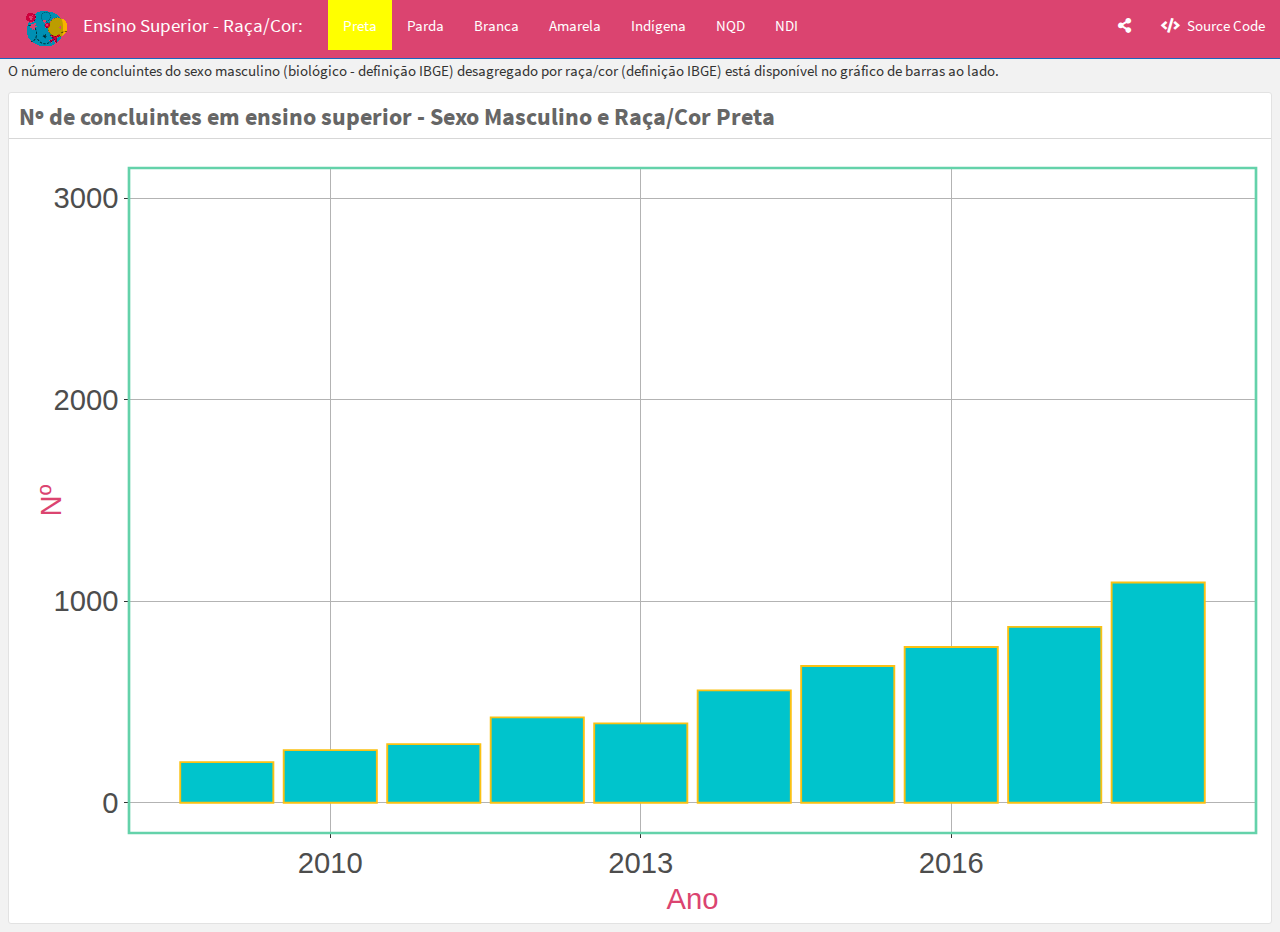
<file: docs/sexomracacorpreta.html>
<!DOCTYPE html>
<html xmlns="http://www.w3.org/1999/xhtml">
<head>

<meta charset="utf-8">
<meta http-equiv="Content-Type" content="text/html; charset=utf-8" />
<meta name="generator" content="pandoc" />



<title>Ensino Superior - Raça/Cor:</title>

<meta property="og:title" content="Ensino Superior - Raça/Cor:" />

<meta name='viewport' content='width=device-width, initial-scale=1.0, maximum-scale=1.0, user-scalable=no' />

<link rel="icon" href="data:image/x-icon;" type="image/x-icon">


<script type="text/javascript">
window.FlexDashboardComponents = [];
</script>

<script id="flexdashboard-navbar" type="application/json">
[{"icon":"fa-share-alt","items":[{"title":"Twitter","icon":"fa-twitter"},{"title":"Facebook","icon":"fa-facebook"},{"title":"Google+","icon":"fa-google-plus"},{"title":"LinkedIn","icon":"fa-linkedin"},{"title":"Pinterest","icon":"fa-pinterest"}]},{"title":"Source Code","icon":"fa-code","href":"source_embed","align":"right"}]
</script>
<script src="site_libs/jquery-1.11.3/jquery.min.js"></script>
<meta name="viewport" content="width=device-width, initial-scale=1" />
<link href="site_libs/bootstrap-3.3.5/css/cosmo.min.css" rel="stylesheet" />
<script src="site_libs/bootstrap-3.3.5/js/bootstrap.min.js"></script>
<script src="site_libs/bootstrap-3.3.5/shim/html5shiv.min.js"></script>
<script src="site_libs/bootstrap-3.3.5/shim/respond.min.js"></script>
<script src="site_libs/stickytableheaders-0.1.19/jquery.stickytableheaders.min.js"></script>
<link href="site_libs/font-awesome-5.1.0/css/all.css" rel="stylesheet" />
<link href="site_libs/font-awesome-5.1.0/css/v4-shims.css" rel="stylesheet" />
<link href="site_libs/featherlight-1.3.5/featherlight.min.css" rel="stylesheet" />
<script src="site_libs/featherlight-1.3.5/featherlight.min.js"></script>
<link href="site_libs/prism-1.4.1/prism.css" rel="stylesheet" />
<script src="site_libs/prism-1.4.1/prism.js"></script>
<script src="site_libs/htmlwidgets-1.5.2/htmlwidgets.js"></script>
<script src="site_libs/plotly-binding-4.9.2.1/plotly.js"></script>
<script src="site_libs/typedarray-0.1/typedarray.min.js"></script>
<link href="site_libs/crosstalk-1.1.0.1/css/crosstalk.css" rel="stylesheet" />
<script src="site_libs/crosstalk-1.1.0.1/js/crosstalk.min.js"></script>
<link href="site_libs/plotly-htmlwidgets-css-1.52.2/plotly-htmlwidgets.css" rel="stylesheet" />
<script src="site_libs/plotly-main-1.52.2/plotly-latest.min.js"></script>
<style type="text/css">

/*
 Dashboard CSS from Keen IO Dashboards
 (https://github.com/keen/dashboards)
*/

body {
  background: #f2f2f2;
  padding: 60px 0 0 8px; /* padding-top overridden by theme */
}

body hr {
  border-color: #d7d7d7;
  margin: 10px 0;
}

.navbar-inverse .navbar-nav > li > a,
.navbar .navbar-brand {
  text-decoration: none;
}

.navbar-logo {
  margin-top: 1px;
}

.navbar-logo img {
  margin-right: 12px;
}

.navbar-author {
  margin-left: 10px;
  font-size: 15px;
}

.navbar .dropdown-menu .fa {
  min-width: 20px;
}

.navbar .dropdown-menu {
  min-width: 150px;
  max-height: 500px;
  overflow: auto;
}

.chart-wrapper,
.nav-tabs-custom,
.sbframe-commentary
{
  background: #fff;
  border: 1px solid #e2e2e2;
  border-radius: 3px;
  margin-bottom: 8px;
  margin-right: 8px;
}

.chart-title {
  border-bottom: 1px solid #d7d7d7;
  color: #666;
  font-size: 14px;
  font-weight: 300;
  padding: 7px 10px 4px;
}

.chart-wrapper .chart-title:empty {
  display: none;
}

.chart-wrapper .chart-stage {
  overflow: hidden;
  padding: 5px 10px;
  position: relative;
}

.chart-wrapper .chart-notes {
  background: #fbfbfb;
  border-top: 1px solid #e2e2e2;
  color: #808080;
  font-size: 12px;
  padding: 8px 10px 5px;
}

/*
 CSS for handling flexbox layout
*/

#dashboard-container {
  visibility: hidden;
}

.tab-content>.dashboard-page-wrapper.active {
  display: -webkit-box;
  display: -webkit-flex;
  display: -ms-flexbox;
  display: flex;
}

.dashboard-page-wrapper {
  display: -webkit-box;
  display: -webkit-flex;
  display: -ms-flexbox;
  display: flex;
  -webkit-box-orient: vertical;
  -webkit-box-direction: normal;
  -webkit-flex-direction: column;
      -ms-flex-direction: column;
          flex-direction: column;
}

.dashboard-row-orientation {
  display: -webkit-box;
  display: -webkit-flex;
  display: -ms-flexbox;
  display: flex;
  -webkit-box-orient: vertical;
  -webkit-box-direction: normal;
  -webkit-flex-direction: column;
      -ms-flex-direction: column;
          flex-direction: column;
}

.dashboard-row {
  display: -webkit-box;
  display: -webkit-flex;
  display: -ms-flexbox;
  display: flex;
  -webkit-box-orient: horizontal;
  -webkit-box-direction: normal;
  -webkit-flex-direction: row;
      -ms-flex-direction: row;
          flex-direction: row;
}

.dashboard-row-flex {
  -webkit-box-flex: 1;
  -webkit-flex: 1;
      -ms-flex: 1;
          flex: 1;
}

.dashboard-column-orientation {
  display: -webkit-box;
  display: -webkit-flex;
  display: -ms-flexbox;
  display: flex;
  -webkit-box-orient: horizontal;
  -webkit-box-direction: normal;
  -webkit-flex-direction: row;
      -ms-flex-direction: row;
          flex-direction: row;
}

.dashboard-column {
  -webkit-box-flex: 1;
  -webkit-flex: 1;
      -ms-flex: 1;
          flex: 1;
  display: -webkit-box;
  display: -webkit-flex;
  display: -ms-flexbox;
  display: flex;
  -webkit-box-orient: vertical;
  -webkit-box-direction: normal;
  -webkit-flex-direction: column;
      -ms-flex-direction: column;
          flex-direction: column;
}

.chart-wrapper-flex {
  -webkit-box-flex: 1;
  -webkit-flex: 1;
      -ms-flex: 1;
          flex: 1;
  display: -webkit-box;
  display: -webkit-flex;
  display: -ms-flexbox;
  display: flex;
  -webkit-box-orient: vertical;
  -webkit-box-direction: normal;
  -webkit-flex-direction: column;
      -ms-flex-direction: column;
          flex-direction: column;
}

.chart-stage-flex {
  -webkit-box-flex: 1;
  -webkit-flex: 1;
      -ms-flex: 1;
          flex: 1;
  position: relative;
}

.chart-shim {
  position: absolute;
  left: 8px; top: 8px; right: 8px; bottom: 8px;
}

.no-padding .chart-shim {
  left: 0; top: 0; right: 0; bottom: 0;
}

.flowing-content-shim {
  overflow: auto;
  left: 0; top: 0; right: 0; bottom: 0;
  padding-left: 8px;
  padding-right: 8px;
}

.flowing-content-container {
  padding-top: 8px;
  padding-bottom: 8px;
}

.chart-stage .table-bordered {
  border: none;
}

.chart-stage .table-bordered > tbody > tr > th,
.chart-stage .table-bordered > tfoot > tr > th,
.chart-stage .table-bordered > tbody > tr > td,
.chart-stage .table-bordered > tfoot > tr > td {
  border: none;
}

.chart-stage .table-bordered > tbody > tr > td {
  border-top: 1px solid #dddddd;
}

.chart-stage .table-bordered > thead > tr > th {
  border: none;
  border-bottom: 2px solid #dddddd;
}

.bootstrap-table table>thead {
  background-color: #fff;
}

.bootstrap-table table.data,
.bootstrap-table table.shiny-table {
  width: inherit !important;
}

.bootstrap-table table.data>tbody>tr>th,
.bootstrap-table table.shiny-table>tbody>tr>th {
  border-top: none;
  border-bottom: 2px solid #dddddd;
  padding: 5px;
}

.bootstrap-table .data td[align=right] {
  font-family: inherit;
}

.chart-wrapper form {
  padding-left: 5px;
  padding-right: 5px;
}

.shiny-input-container label {
  font-weight: normal;
}

.chart-stage .html-widget {
  width: 100% !important;
  height: 100% !important;
}

.chart-stage .html-widget-static-bound {
  width: 100% !important;
  height: 100% !important;
}

.chart-stage .shiny-bound-output {
  width: 100% !important;
  height: 100% !important;
}

/* Omit display of empty paragraphs */

.chart-shim>p:empty {
  display: none;
}

.chart-stage>p:empty {
  display: none;
}

/* Omit display of special knitr options div*/

.chart-stage .knitr-options {
  display: none;
}

/* Automatically resizing images */

.image-container {
  position: absolute;
  top: 0;
  left: 0;
  right: 0;
  bottom: 0;
  margin: 0;
}

.image-container img {
  opacity: 0;
  overflow: hidden;
}

/* Value box */

.value-box {
  border-radius: 2px;
  position: relative;
  display: block;
  margin-right: 8px;
  margin-bottom: 8px;
  box-shadow: 0 1px 1px rgba(0, 0, 0, 0.1);
}

.value-box > .inner {
  padding: 10px;
  padding-left: 20px;
  padding-right: 20px;
}

.value-box .value {
  font-size: 38px;
  font-weight: bold;
  margin: 0 0 3px 0;
  white-space: nowrap;
  padding: 0;
}

.value-box .caption {
  font-size: 15px;
}
.value-box .caption > small {
  display: block;
  font-size: 13px;
  margin-top: 5px;
}

.value-box .icon i {
  position: absolute;
  top: 15px;
  right: 15px;
  font-size: 80px;
  color: rgba(0, 0, 0, 0.15);
}

.linked-value:hover {
  cursor: pointer;
}

.value-box.linked-value:hover {
  box-shadow: 0 2px 2px rgba(0, 0, 0, 0.3);
}

/* STORYBOARD */

.storyboard-nav button {
  background: transparent;
  border: 0;
  opacity: .3;
  outline: none;
  padding: 0;
}

.storyboard-nav button:hover,
.storyboard-nav button:hover {
  opacity: .5;
}

.storyboard-nav button:disabled,
.storyboard-nav button:disabled {
  opacity: .1;
}

.storyboard-nav .sbnext,
.storyboard-nav .sbprev {
  float: left;
  width: 2%;
  height: 120px;
  font-size: 50px;
}

.storyboard-nav .sbprev {
  text-align: left;
  width: 2%;
}

.storyboard-nav .sbnext {
  float: right;
  text-align: right;
  margin-right: 8px;
}

.storyboard-nav .sbframelist {
  margin: 0 auto;
  width: 94%;
  height: 120px;
  overflow: hidden;
  text-shadow: none;
  margin-bottom: 8px;
}

.storyboard-nav .sbframelist ul {
  list-style: none;
  margin: 0;
  padding: 0;
  height: 100%;
}

.storyboard-nav .sbframelist ul li {
  float: left;
  width: 270px;
  height: 100%;
  padding: 10px 10px 10px 10px;
  margin-right: 8px;
  background: #fff;
  border: 1px solid #e2e2e2;
  border-radius: 3px;
  color: #3a3c47;
  text-align: left;
  font-size: 14px;
  cursor: pointer;
}

.storyboard-nav .sbframelist ul li:last-child {
  margin-right: 0px;
}

.storyboard-nav .sbframelist ul li.active {
  color: #fff;
  background: #B8B8B8;
}

.sbframe-commentary {
  width: 300px;
  background: #fbfbfb;
  font-size: 14px;
}

.sbframe-commentary ul {
  padding-left: 22px;
}

.sbframe.active {
  display: flex;
}

.sbframe:not(.active) {
  display: none;
}

/* NAV TABS */

.nav-tabs-custom > .nav-tabs {
  margin: 0;
  border-bottom: 1px solid #d7d7d7;
  color: #666;
  font-size: 14px;
  font-weight: 300;
  border-top-right-radius: 3px;
  border-top-left-radius: 3px;
}
.nav-tabs-custom > .nav-tabs > li {
  border-top: 3px solid transparent;
  margin-bottom: -1px;
  margin-right: 5px;
}
.nav-tabs-custom > .nav-tabs > li > a,
.nav-tabs-custom > .nav-tabs > li > a:active {
  color: #666;
  font-weight: 300;
  font-size: 14px;
  border-radius: 0;
  padding: 3px 10px 5px;
  text-transform: none;
}

.nav-tabs-custom > .nav-tabs > li:not(.active) > a {
  border-bottom-color: transparent;
}

.nav-tabs-custom > .nav-tabs > li > a.text-muted {
  color: #999;
}
.nav-tabs-custom > .nav-tabs > li > a,
.nav-tabs-custom > .nav-tabs > li > a:hover {
  background: transparent;
  margin: 0;
}
.nav-tabs-custom > .nav-tabs > li > a:hover {
  color: #999;
}
.nav-tabs-custom > .nav-tabs > li:not(.active) > a:hover,
.nav-tabs-custom > .nav-tabs > li:not(.active) > a:focus,
.nav-tabs-custom > .nav-tabs > li:not(.active) > a:active {
  border-color: transparent;
}
.nav-tabs-custom > .nav-tabs > li.active {
  border-top-color: #3c8dbc;
}
.nav-tabs-custom > .nav-tabs > li.active > a,
.nav-tabs-custom > .nav-tabs > li.active:hover > a {
  background-color: #fff;
  color: #666;
}
.nav-tabs-custom > .nav-tabs > li.active > a {
  border-top-color: transparent;
  border-left-color: #d7d7d7;
  border-right-color: #d7d7d7;
}
.nav-tabs-custom > .nav-tabs > li:first-of-type {
  margin-left: 0;
}
.nav-tabs-custom > .nav-tabs > li:first-of-type.active > a {
  border-left-color: transparent;
}
.nav-tabs-custom > .nav-tabs.pull-right {
  float: none !important;
}
.nav-tabs-custom > .nav-tabs.pull-right > li {
  float: right;
}
.nav-tabs-custom > .nav-tabs.pull-right > li:first-of-type {
  margin-right: 0;
}
.nav-tabs-custom > .nav-tabs.pull-right > li:first-of-type > a {
  border-left-width: 1px;
}
.nav-tabs-custom > .nav-tabs.pull-right > li:first-of-type.active > a {
  border-left-color: #d7d7d7;
  border-right-color: transparent;
}
.nav-tabs-custom > .nav-tabs > li.header {
  line-height: 35px;
  padding: 0 10px;
  font-size: 20px;
  color: #666;
}
.nav-tabs-custom > .nav-tabs > li.header > .fa,
.nav-tabs-custom > .nav-tabs > li.header > .glyphicon,
.nav-tabs-custom > .nav-tabs > li.header > .ion {
  margin-right: 5px;
}
.nav-tabs-custom > .tab-content {
  background: #fff;
  padding: 0;
  border-bottom-right-radius: 3px;
  border-bottom-left-radius: 3px;
  display: -webkit-box;
  display: -webkit-flex;
  display: -ms-flexbox;
  display: flex;
}

.nav-tabs-custom > .tab-content > .chart-wrapper {
  background: #fff;
  border: none;
  margin: 0;
}


.nav-tabs-custom > .tab-content > .active {
  display: -webkit-box;
  display: -webkit-flex;
  display: -ms-flexbox;
  display: flex;
}

.nav-tabs-custom .dropdown.open > a:active,
.nav-tabs-custom .dropdown.open > a:focus {
  background: transparent;
  color: #999;
}


@media (max-width: 767px) {
  .value-box {
    text-align: center;
    margin-right: 8px;
  }
  .value-box .icon {
    display: none;
  }
}

/* Fixed position sidebar */

.section.sidebar {
  position: fixed;
  top: 51px; /* overridden by theme */
  left: 0;
  bottom: 0;
  border-right: 1px solid #e2e2e2;
  background-color: white; /* overridden by theme */
  padding-left: 10px;
  padding-right: 10px;
  visibility: hidden;
  overflow: auto;
}

.section.sidebar form p:first-child {
  margin-top: 10px;
}

/* Embedded source code */

#flexdashboard-source-code {
  display: none;
}

.featherlight-content #flexdashboard-source-code {
  display: inline-block;
}

.featherlight-content {
  width: 80%;
  max-width: 800px;
  padding: 0 !important;
  border-bottom: none !important;
}

.featherlight:last-of-type {
  background: rgba(0, 0, 0, 0.7);
}

.featherlight-inner {
  width: 100%;
}

.featherlight-content pre {
  margin: 0;
  border: 0;
  background: #fff;
  font-size: 12px;
}

.unselectable {
  -ms-user-select: none;
  -webkit-user-select: none;
  -khtml-user-select: none;
  -moz-user-select: -moz-none;
  -o-user-select: none;
  user-select: none;
}

#flexdashboard-source-code code {
  -ms-user-select: text;
  -webkit-user-select: text;
  -khtml-user-select: text;
  -moz-user-select: text;
  -o-user-select: text;
  user-select: text;
}

/* DataTables Tweaks */

.dataTables_filter input[type="search"] {
  -webkit-appearance: searchfield;
  outline: none;
}

.dataTables_wrapper.no-footer
.dataTables_info {
  padding-top: 0;
}


table.dataTable thead th {
  border-bottom: 1px solid #d7d7d7;
}

.dataTables_wrapper.no-footer .dataTables_scrollBody {
  border-bottom: 1px solid #d7d7d7;
}

/* Mobile phone only CSS */

.desktop-layout div.section.mobile {
  display: none;
}

.mobile-layout div.section.no-mobile {
  display: none;
}

.mobile-figure {
  display: none;
}



body {
  padding-top: 60px;
}

.section.sidebar {
  top: 51px;
  background-color: rgba(39, 128, 227, 0.1);
}

.value-box {
  color: #f9f9f9;
}

.bg-primary {
  background-color: rgba(39, 128, 227, 0.7);
}

.storyboard-nav .sbframelist ul li.active {
  background-color: rgba(39, 128, 227, 0.7);
}

.nav-tabs-custom > .nav-tabs > li.active {
  border-top-color: rgba(39, 128, 227, 0.7);
}

.bg-info {
  background-color: rgba(153, 84, 187, 0.7);
}

.bg-warning {
  background-color: rgba(255, 117, 24, 0.7);
}

.bg-danger {
  background-color: rgba(255, 0, 57, 0.7);
}

.bg-success {
  background-color: rgba(63, 182, 24, 0.7);
}

.chart-title {
  font-weight: 500;
}

.nav-tabs-custom > .nav-tabs > li > a,
.nav-tabs-custom > .nav-tabs > li > a:active {
  font-weight: 500;
}

@media only screen and (min-width: 768px) {
html, body {
  height: 100%;
}

#dashboard-container {
  height: 100%;
}
}
</style>


<link rel="stylesheet" href="style.css" type="text/css" />

</head>

<body>

<div class="navbar navbar-inverse navbar-fixed-top" role="navigation">
<div class="container-fluid">
<div class="navbar-header">

<button id="navbar-button" type="button" class="navbar-toggle collapsed" data-toggle="collapse" data-target="#navbar">
<span class="icon-bar"></span>
<span class="icon-bar"></span>
<span class="icon-bar"></span>
</button>

<span class="navbar-logo pull-left">
  <img src="figure/reconhecendosalvador.gif" class="navbar-logo"/>
</span>
<span class="navbar-brand">
  Ensino Superior - Raça/Cor:
  <span class="navbar-author">
        </span>
</span>

</div>
<div id="navbar" class="navbar-collapse collapse">
<ul class="nav navbar-nav navbar-left">
</ul>
<ul class="nav navbar-nav navbar-right">
</ul>
</div><!--/.nav-collapse-->
</div><!--/.container-->
</div><!--/.navbar-->

<script type="text/javascript">


var FlexDashboard = (function () {

  // initialize options
  var _options = {};

  var FlexDashboard = function() {

    // default options
    _options = $.extend(_options, {
      theme: "cosmo",
      fillPage: false,
      orientation: 'columns',
      storyboard: false,
      defaultFigWidth: 576,
      defaultFigHeight: 461,
      defaultFigWidthMobile: 360,
      defaultFigHeightMobile: 461,
      isMobile: false,
      isPortrait: false,
      resize_reload: true
    });
  };

  function init(options) {

    // extend default options
    $.extend(true, _options, options);

    // add ids to sections that don't have them (pandoc won't assign ids
    // to e.g. sections with titles consisting of only chinese characters)
    var nextId = 1;
    $('.level1:not([id]),.level2:not([id]),.level3:not([id])').each(function() {
      $(this).attr('id', 'dashboard-' + nextId++);
    });

    // find navbar items
    var navbarItems = $('#flexdashboard-navbar');
    if (navbarItems.length)
      navbarItems = JSON.parse(navbarItems.html());
    addNavbarItems(navbarItems);

    // find the main dashboard container
    var dashboardContainer = $('#dashboard-container');

    // resolve mobile classes
    resolveMobileClasses(dashboardContainer);

    // one time global initialization for components
    componentsInit(dashboardContainer);

    // look for a global sidebar
    var globalSidebar = dashboardContainer.find(".section.level1.sidebar");
    if (globalSidebar.length > 0) {

      // global layout for fullscreen displays
      if (!isMobilePhone()) {

         // hoist it up to the top level
         globalSidebar.insertBefore(dashboardContainer);

         // lay it out (set width/positions)
         layoutSidebar(globalSidebar, dashboardContainer);

      // tuck sidebar into first page for mobile phones
      } else {

        // convert it into a level3 section
        globalSidebar.removeClass('sidebar');
        globalSidebar.removeClass('level1');
        globalSidebar.addClass('level3');
        var h1 = globalSidebar.children('h1');
        var h3 = $('<h3></h3>');
        h3.append(h1.contents());
        h3.insertBefore(h1);
        h1.detach();

        // move it into the first page
        var page = dashboardContainer.find('.section.level1').first();
        if (page.length > 0)
          page.prepend(globalSidebar);
      }
    }

    // look for pages to layout
    var pages = $('div.section.level1');
    if (pages.length > 0) {

        // find the navbar and collapse on clicked
        var navbar = $('#navbar');
        navbar.on("click", "a[data-toggle!=dropdown]", null, function () {
           navbar.collapse('hide');
        });

        // envelop the dashboard container in a tab content div
        dashboardContainer.wrapInner('<div class="tab-content"></div>');

        pages.each(function(index) {

          // lay it out
          layoutDashboardPage($(this));

          // add it to the navbar
          addToNavbar($(this), index === 0);

        });

    } else {

      // remove the navbar and navbar button if we don't
      // have any navbuttons
      if (navbarItems.length === 0) {
        $('#navbar').remove();
        $('#navbar-button').remove();
      }

      // add the storyboard class if requested
      if (_options.storyboard)
        dashboardContainer.addClass('storyboard');

      // layout the entire page
      layoutDashboardPage(dashboardContainer);
    }

    // if we are in shiny we need to trigger a window resize event to
    // force correct layout of shiny-bound-output elements
    if (isShinyDoc())
      $(window).trigger('resize');

    // make main components visible
    $('.section.sidebar').css('visibility', 'visible');
    dashboardContainer.css('visibility', 'visible');

    // handle location hash
    handleLocationHash();

    // intialize prism highlighting
    initPrismHighlighting();

    // record mobile and orientation state then register a handler
    // to refresh if resize_reload is set to true and it changes
    _options.isMobile = isMobilePhone();
    _options.isPortrait = isPortrait();
    if (_options.resize_reload) {
      $(window).on('resize', function() {
        if (_options.isMobile !== isMobilePhone() ||
            _options.isPortrait !== isPortrait()) {
          window.location.reload();
        }
      });
    } else {
      // if in desktop mode and resizing to mobile, make sure the heights are 100%
      // This enforces what `fillpage.css` does for "wider" pages.
      // Since we are not reloading once the page becomes small, we need to force the height to 100%
      // This is a new situation introduced when `_options.resize_reload` is `false`
      if (! _options.isMobile) {
        // only add if `fillpage.css` was added in the first place
        if (_options.fillPage) {
          // fillpage.css
          $("html,body,#dashboard").css("height", "100%");
        }
      }
    }
    // trigger layoutcomplete event
    dashboardContainer.trigger('flexdashboard:layoutcomplete');
  }

  function resolveMobileClasses(dashboardContainer) {
     // add top level layout class
    dashboardContainer.addClass(isMobilePhone() ? 'mobile-layout' :
                                                  'desktop-layout');

    // look for .mobile sections and add .no-mobile to their peers
    var mobileSections = $('.section.mobile');
    mobileSections.each(function() {
       var id = $(this).attr('id');
       var nomobileId = id.replace(/-\d+$/, '');
       $('#' + nomobileId).addClass('no-mobile');
    });
  }

  function addNavbarItems(navbarItems) {

    var navbarLeft = $('ul.navbar-left');
    var navbarRight = $('ul.navbar-right');

    for (var i = 0; i<navbarItems.length; i++) {

      // get the item
      var item = navbarItems[i];

      // determine the container
      var container = null;
      if (item.align === "left")
        container = navbarLeft;
      else
        container = navbarRight;

      // navbar menu if we have multiple items
      if (item.items) {
        var menu = navbarMenu(null, item.icon, item.title, container);
        for (var j = 0; j<item.items.length; j++) {
          var subItem = item.items[j];
          var li = $('<li></li>');
          li.append(navbarLink(subItem.icon, subItem.title, subItem.href, subItem.target));
          menu.append(li);
        }
      } else {
        var li = $('<li></li>');
        li.append(navbarLink(item.icon, item.title, item.href, item.target));
        container.append(li);
      }
    }
  }

  // create or get a reference to an existing dropdown menu
  function navbarMenu(id, icon, title, container) {
    var existingMenu = [];
    if (id)
      existingMenu = container.children('#' + id);
    if (existingMenu.length > 0) {
      return existingMenu.children('ul');
    } else {
      var li = $('<li></li>');
      if (id)
        li.attr('id', id);
      li.addClass('dropdown');
      // auto add "Share" title on mobile if necessary
      if (!title && icon && (icon === "fa-share-alt") && isMobilePhone())
        title = "Share";
      if (title) {
        title = title + ' <span class="caret"></span>';
      }
      var a = navbarLink(icon, title, "#");
      a.addClass('dropdown-toggle');
      a.attr('data-toggle', 'dropdown');
      a.attr('role', 'button');
      a.attr('aria-expanded', 'false');
      li.append(a);
      var ul = $('<ul class="dropdown-menu"></ul>');
      ul.attr('role', 'menu');
      li.append(ul);
      container.append(li);
      return ul;
    }
  }

  function addToNavbar(page, active) {

    // capture the id and data-icon attribute (if any)
    var id = page.attr('id');
    var icon = page.attr('data-icon');
    var navmenu = page.attr('data-navmenu');

    // get hidden state (transfer this to navbar)
    var hidden = page.hasClass('hidden');
    page.removeClass('hidden');

    // sanitize the id for use with bootstrap tabs
    id = id.replace(/[.\/?&!#<>]/g, '').replace(/\s/g, '_');
    page.attr('id', id);

    // get the wrapper
    var wrapper = page.closest('.dashboard-page-wrapper');

    // move the id to the wrapper
    page.removeAttr('id');
    wrapper.attr('id', id);

    // add the tab-pane class to the wrapper
    wrapper.addClass('tab-pane');
    if (active)
      wrapper.addClass('active');

    // get a reference to the h1, discover its inner contens, then detach it
    var h1 = wrapper.find('h1').first();
    var title = h1.contents();
    h1.detach();

    // create a navbar item
    var li = $('<li></li>');
    var a = navbarLink(icon, title, '#' + id);
    a.attr('data-toggle', 'tab');
    li.append(a);

    // add it to the navbar (or navbar menu if specified)
    var container = $('ul.navbar-left');
    if (navmenu) {
      var menuId = navmenu.replace(/\s+/g, '');
      var menu = navbarMenu(menuId, null, navmenu, container);
      menu.append(li);
    } else {
      container.append(li);
    }

    // hide it if requested
    if (hidden)
      li.addClass('hidden');
  }

  function navbarLink(icon, title, href, target) {

    var a = $('<a></a>');
    if (icon) {

      // get the name of the icon set and icon
      var dashPos = icon.indexOf("-");
      var iconSet = null;
      var iconSplit = icon.split(" ");
      if (iconSplit.length > 1) {
        iconSet = iconSplit[0];
        icon = iconSplit.slice(1).join(" ");
      } else {
        iconSet = icon.substring(0, dashPos);
      }
      var iconName = icon.substring(dashPos + 1);

      // create the icon
      var iconElement = $('<span class="' + iconSet + ' ' + icon + '"></span>');
      if (title)
        iconElement.css('margin-right', '7px');
      a.append(iconElement);
      // if href is null see if we can auto-generate based on icon (e.g. social)
      if (!href)
        maybeGenerateLinkFromIcon(iconName, a);
    }
    if (title)
      a.append(title);

    // add the href.
    if (href) {
      if (href === "source_embed") {
        a.attr('href', '#');
        a.attr('data-featherlight', "#flexdashboard-source-code");
        a.featherlight({
            beforeOpen: function(event){
              $('body').addClass('unselectable');
            },
            afterClose: function(event){
              $('body').removeClass('unselectable');
            }
        });
      } else {
        a.attr('href', href);
      }
    }

    // add the arget
    if (target)
      a.attr('target', target);

    return a;
  }

  // auto generate a link from an icon name (e.g. twitter) when possible
  function maybeGenerateLinkFromIcon(iconName, a) {

     var serviceLinks = {
      "twitter": "https://twitter.com/share?text=" + encodeURIComponent(document.title) + "&url="+encodeURIComponent(location.href),
      "facebook": "https://www.facebook.com/sharer/sharer.php?s=100&p[url]="+encodeURIComponent(location.href),
      "google-plus": "https://plus.google.com/share?url="+encodeURIComponent(location.href),
      "linkedin": "https://www.linkedin.com/shareArticle?mini=true&url="+encodeURIComponent(location.href) + "&title=" + encodeURIComponent(document.title),
      "pinterest": "https://pinterest.com/pin/create/link/?url="+encodeURIComponent(location.href) + "&description=" + encodeURIComponent(document.title)
    };

    var makeSocialLink = function(a, href) {
      a.attr('href', '#');
      a.on('click', function(e) {
        e.preventDefault();
        window.open(href);
      });
    };

    $.each(serviceLinks, function(key, value) {
      if (iconName.indexOf(key) !== -1)
        makeSocialLink(a, value);
    });
  }

  // layout a dashboard page
  function layoutDashboardPage(page) {

    // use a page wrapper so that free form content above the
    // dashboard appears at the top rather than the side (as it
    // would without the wrapper in a column orientation)
    var wrapper = $('<div class="dashboard-page-wrapper"></div>');
    page.wrap(wrapper);

    // if there are no level2 or level3 headers synthesize a level3
    // header to contain the (e.g. frame it, scroll container, etc.)
    var headers = page.find('h2,h3');
    if (headers.length === 0)
      page.wrapInner('<div class="section level3"></div>');

    // hoist up any content before level 2 or level 3 headers
    var children = page.children();
    children.each(function(index) {
      if ($(this).hasClass('level2') || $(this).hasClass('level3'))
        return false;
      $(this).insertBefore(page);
    });

    // determine orientation and fillPage behavior for distinct media
    var orientation, fillPage, storyboard;

    // media: mobile phone
    if (isMobilePhone()) {

      // if there is a sidebar we need to ensure it's content
      // is properly framed as an h3
      var sidebar = page.find('.section.sidebar');
      sidebar.removeClass('sidebar');
      sidebar.wrapInner('<div class="section level3"></div>');
      var h2 = sidebar.find('h2');
      var h3 = $('<h3></h3>');
      h3.append(h2.contents());
      h3.insertBefore(h2);
      h2.detach();

      // wipeout h2 elements then enclose them in a single h2
      var level2 = page.find('div.section.level2');
      level2.each(function() {
        level2.children('h2').remove();
        level2.children().unwrap();
      });
      page.wrapInner('<div class="section level2"></div>');

      // substitute mobile images
      if (isPortrait()) {
        var mobileFigures = $('img.mobile-figure');
        mobileFigures.each(function() {
          // get the src (might be base64 encoded)
          var src = $(this).attr('src');

          // find it's peer
          var id = $(this).attr('data-mobile-figure-id');
          var img = $('img[data-figure-id=' + id + "]");
          img.attr('src', src)
             .attr('width', _options.defaultFigWidthMobile)
             .attr('height', _options.defaultFigHeightMobile);
        });
      }

      // hoist storyboard commentary into it's own section
      if (page.hasClass('storyboard')) {
        var commentaryHR = page.find('div.section.level3 hr');
        commentaryHR.each(function() {
          var commentary = $(this).nextAll().detach();
          var commentarySection = $('<div class="section level3"></div>');
          commentarySection.append(commentary);
          commentarySection.insertAfter($(this).closest('div.section.level3'));
          $(this).remove();
        });
      }

      // force a non full screen layout by columns
      orientation = _options.orientation = 'columns';
      fillPage = _options.fillPage = false;
      storyboard = _options.storyboard = false;

    // media: desktop
    } else {

      // determine orientation
      orientation = page.attr('data-orientation');
      if (orientation !== 'rows' && orientation != 'columns')
        orientation = _options.orientation;

      // determine storyboard mode
      storyboard = page.hasClass('storyboard');

      // fillPage based on options (force for storyboard)
      fillPage = _options.fillPage || storyboard;

      // handle sidebar
      var sidebar = page.find('.section.level2.sidebar');
      if (sidebar.length > 0)
        layoutSidebar(sidebar, page);
    }

    // give it and it's parent divs height: 100% if we are in fillPage mode
    if (fillPage) {
      page.addClass('vertical-layout-fill');
      page.css('height', '100%');
      page.parents('div').css('height', '100%');
    } else {
      page.addClass('vertical-layout-scroll');
    }

    // perform the layout
    if (storyboard)
      layoutPageAsStoryboard(page);
    else if (orientation === 'rows')
      layoutPageByRows(page, fillPage);
    else if (orientation === 'columns')
      layoutPageByColumns(page, fillPage);
  }

  function layoutSidebar(sidebar, content) {

    // get it out of the header hierarchy
    sidebar = sidebar.first();
    if (sidebar.hasClass('level1')) {
      sidebar.removeClass('level1');
      sidebar.children('h1').remove();
    } else if (sidebar.hasClass('level2')) {
      sidebar.removeClass('level2');
      sidebar.children('h2').remove();
    }

    // determine width
    var sidebarWidth = isTablet() ? 220 : 250;
    var dataWidth = parseInt(sidebar.attr('data-width'));
    if (dataWidth)
      sidebarWidth = dataWidth;

    // set the width and shift the page right to accomodate the sidebar
    sidebar.css('width', sidebarWidth + 'px');
    content.css('padding-left', sidebarWidth + 'px');

    // wrap it's contents in a form
    sidebar.wrapInner($('<form></form>'));
  }

  function layoutPageAsStoryboard(page) {

    // create storyboard navigation
    var nav = $('<div class="storyboard-nav"></div>');

    // add navigation buttons
    var prev = $('<button class="sbprev"><i class="fa fa-angle-left"></i></button>');
    nav.append(prev);
    var next= $('<button class="sbnext"><i class="fa fa-angle-right"></i></button>');
    nav.append(next);

    // add navigation frame
    var frameList = $('<div class="sbframelist"></div>');
    nav.append(frameList);
    var ul = $('<ul></ul>');
    frameList.append(ul);

     // find all the level3 sections (those are the storyboard frames)
    var frames = page.find('div.section.level3');
    frames.each(function() {

      // mark it
      $(this).addClass('sbframe');

      // divide it into chart content and (optional) commentary
      $(this).addClass('dashboard-column-orientation');

      // stuff the chart into it's own div w/ flex
      $(this).wrapInner('<div class="sbframe-component"></div>');
      setFlex($(this), 1);
      var frame = $(this).children('.sbframe-component');

      // extract the title from the h3
      var li = $('<li></li>');
      var h3 = frame.children('h3');
      li.append(h3.contents());
      h3.detach();
      ul.append(li);

      // extract commentary
      var hr = frame.children('hr');
      if (hr.length) {
        var commentary = hr.nextAll().detach();
        hr.remove();
        var commentaryFrame = $('<div class="sbframe-commentary"></div>');
        commentaryFrame.addClass('flowing-content-shim');
        commentaryFrame.addClass('flowing-content-container');
        commentaryFrame.append(commentary);
        $(this).append(commentaryFrame);

        // look for a data-commentary-width attribute
        var commentaryWidth = $(this).attr('data-commentary-width');
        if (commentaryWidth)
          commentaryFrame.css('width', commentaryWidth + 'px');
      }

      // layout the chart (force flex)
      var result = layoutChart(frame, true);

      // ice the notes if there are none
      if (!result.notes)
        frame.find('.chart-notes').remove();

      // set flex on chart
      setFlex(frame, 1);
    });

    // create a div to hold all the frames
    var frameContent = $('<div class="sbframe-content"></div>');
    frameContent.addClass('dashboard-row-orientation');
    frameContent.append(frames.detach());

    // row orientation to stack nav and frame content
    page.addClass('dashboard-row-orientation');
    page.append(nav);
    page.append(frameContent);
    setFlex(frameContent, 1);

    // initialize sly
    var sly = new Sly(frameList, {
    		horizontal: true,
    		itemNav: 'basic',
    		smart: true,
    		activateOn: 'click',
    		startAt: 0,
    		scrollBy: 1,
    		activatePageOn: 'click',
    		speed: 200,
    		moveBy: 600,
    		dragHandle: true,
    		dynamicHandle: true,
    		clickBar: true,
    		keyboardNavBy: 'items',
    		next: next,
    		prev: prev
    	}).init();

    // make first frame active
    frames.removeClass('active');
    frames.first().addClass('active');

    // subscribe to frame changed events
    sly.on('active', function (eventName, itemIndex) {
      frames.removeClass('active');
      frames.eq(itemIndex).addClass('active')
                          .trigger('shown');
    });
  }

  function layoutPageByRows(page, fillPage) {

    // row orientation
    page.addClass('dashboard-row-orientation');

    // find all the level2 sections (those are the rows)
    var rows = page.find('div.section.level2');

    // if there are no level2 sections then treat the
    // entire page as if it's a level 2 section
    if (rows.length === 0) {
      page.wrapInner('<div class="section level2"></div>');
      rows = page.find('div.section.level2');
    }

    rows.each(function () {

      // flags
      var haveNotes = false;
      var haveFlexHeight = true;

      // remove the h2
      $(this).children('h2').remove();

      // check for a tabset
      var isTabset = $(this).hasClass('tabset');
      if (isTabset)
        layoutTabset($(this));

      // give it row layout semantics if it's not a tabset
      if (!isTabset)
        $(this).addClass('dashboard-row');

      // find all of the level 3 subheads
      var columns = $(this).find('div.section.level3');

      // determine figureSizes sizes
      var figureSizes = chartFigureSizes(columns);

      // fixup the columns
      columns.each(function(index) {

        // layout the chart (force flex if we are in a tabset)
        var result = layoutChart($(this), isTabset);

        // update flexHeight state
        if (!result.flex)
          haveFlexHeight = false;

        // update state
        if (result.notes)
          haveNotes = true;

        // set the column flex based on the figure width
        // (value boxes will just get the default figure width)
        var chartWidth = figureSizes[index].width;
        setFlex($(this), chartWidth + ' ' + chartWidth + ' 0px');

      });

      // remove empty chart note divs
      if (isTabset)
        $(this).find('.chart-notes').filter(function() {
            return $(this).html() === "&nbsp;";
        }).remove();
      if (!haveNotes)
        $(this).find('.chart-notes').remove();

       // make it a flexbox row
      if (haveFlexHeight)
        $(this).addClass('dashboard-row-flex');

      // now we can set the height on all the wrappers (based on maximum
      // figure height + room for title and notes, or data-height on the
      // container if specified). However, don't do this if there is
      // no flex on any of the constituent columns
      var flexHeight = null;
      var dataHeight = parseInt($(this).attr('data-height'));
      if (dataHeight)
        flexHeight = adjustedHeight(dataHeight, columns.first());
      else if (haveFlexHeight)
        flexHeight = maxChartHeight(figureSizes, columns);
      if (flexHeight) {
        if (fillPage)
          setFlex($(this), flexHeight + ' ' + flexHeight + ' 0px');
        else {
          $(this).css('height', flexHeight + 'px');
          setFlex($(this), '0 0 ' + flexHeight + 'px');
        }
      }

    });
  }

  function layoutPageByColumns(page, fillPage) {

    // column orientation
    page.addClass('dashboard-column-orientation');

    // find all the level2 sections (those are the columns)
    var columns = page.find('div.section.level2');

    // if there are no level2 sections then treat the
    // entire page as if it's a level 2 section
    if (columns.length === 0) {
      page.wrapInner('<div class="section level2"></div>');
      columns = page.find('div.section.level2');
    }

    // layout each column
    columns.each(function (index) {

      // remove the h2
      $(this).children('h2').remove();

      // make it a flexbox column
      $(this).addClass('dashboard-column');

      // check for a tabset
      var isTabset = $(this).hasClass('tabset');
      if (isTabset)
        layoutTabset($(this));

      // find all the h3 elements
      var rows = $(this).find('div.section.level3');

      // get the figure sizes for the rows
      var figureSizes = chartFigureSizes(rows);

      // column flex is the max row width (or data-width if specified)
      var flexWidth;
      var dataWidth = parseInt($(this).attr('data-width'));
      if (dataWidth)
        flexWidth = dataWidth;
      else
        flexWidth = maxChartWidth(figureSizes);
      setFlex($(this), flexWidth + ' ' + flexWidth + ' 0px');

      // layout each chart
      rows.each(function(index) {

        // perform the layout
        var result = layoutChart($(this), false);

        // ice the notes if there are none
        if (!result.notes)
          $(this).find('.chart-notes').remove();

        // set flex height based on figHeight, then adjust
        if (result.flex) {
          var chartHeight = figureSizes[index].height;
          chartHeight = adjustedHeight(chartHeight, $(this));
          if (fillPage)
            setFlex($(this), chartHeight + ' ' + chartHeight + ' 0px');
          else {
            $(this).css('height', chartHeight + 'px');
            setFlex($(this), chartHeight + ' ' + chartHeight + ' ' + chartHeight + 'px');
          }
        }
      });
    });
  }

  function chartFigureSizes(charts) {

    // sizes
    var figureSizes = new Array(charts.length);

    // check each chart
    charts.each(function(index) {

      // start with default
      figureSizes[index] = {
        width: _options.defaultFigWidth,
        height: _options.defaultFigHeight
      };

      // look for data-height or data-width then knit options
      var dataWidth = parseInt($(this).attr('data-width'));
      var dataHeight = parseInt($(this).attr('data-height'));
      var knitrOptions = $(this).find('.knitr-options:first');
      var knitrWidth, knitrHeight;
      if (knitrOptions) {
        knitrWidth = parseInt(knitrOptions.attr('data-fig-width'));
        knitrHeight =  parseInt(knitrOptions.attr('data-fig-height'));
      }

      // width
      if (dataWidth)
        figureSizes[index].width = dataWidth;
      else if (knitrWidth)
        figureSizes[index].width = knitrWidth;

      // height
      if (dataHeight)
        figureSizes[index].height = dataHeight;
      else if (knitrHeight)
        figureSizes[index].height = knitrHeight;
    });

    // return sizes
    return figureSizes;
  }

  function maxChartHeight(figureSizes, charts) {

    // first compute the maximum height
    var maxHeight = _options.defaultFigHeight;
    for (var i = 0; i<figureSizes.length; i++)
      if (figureSizes[i].height > maxHeight)
        maxHeight = figureSizes[i].height;

    // now add offests for chart title and chart notes
    if (charts.length)
      maxHeight = adjustedHeight(maxHeight, charts.first());

    return maxHeight;
  }

  function adjustedHeight(height, chart) {
    if (chart.length > 0) {
      var chartTitle = chart.find('.chart-title');
      if (chartTitle.length)
        height += chartTitle.first().outerHeight();
      var chartNotes = chart.find('.chart-notes');
      if (chartNotes.length)
        height += chartNotes.first().outerHeight();
    }
    return height;
  }

  function maxChartWidth(figureSizes) {
    var maxWidth = _options.defaultFigWidth;
    for (var i = 0; i<figureSizes.length; i++)
      if (figureSizes[i].width > maxWidth)
        maxWidth = figureSizes[i].width;
    return maxWidth;
  }

  // layout a chart
  function layoutChart(chart, forceFlex) {

    // state to return
    var result = {
      notes: false,
      flex: false
    };

    // extract the title
    var title = extractTitle(chart);

    // find components that apply to this container
    var components = componentsFind(chart);

    // if it's a custom component then call it and return
    var customComponents = componentsCustom(components);
    if (customComponents.length) {
      componentsLayout(customComponents, title, chart);
      result.notes = false;
      result.flex = forceFlex || componentsFlex(customComponents);
      return result;
    }

    // put all the content in a chart wrapper div
    chart.addClass('chart-wrapper');
    chart.wrapInner('<div class="chart-stage"></div>');
    var chartContent = chart.children('.chart-stage');

    // flex the content if appropriate
    result.flex = forceFlex || componentsFlex(components);
    if (result.flex) {
      // add flex classes
      chart.addClass('chart-wrapper-flex');
      chartContent.addClass('chart-stage-flex');

      // additional shim to break out of flexbox sizing
      chartContent.wrapInner('<div class="chart-shim"></div>');
      chartContent = chartContent.children('.chart-shim');
    }

    // set custom data-padding attribute
    var pad = chart.attr('data-padding');
    if (pad) {
      if (pad === "0")
        chart.addClass('no-padding');
      else {
        pad = pad + 'px';
        chartContent.css('left', pad)
                    .css('top', pad)
                    .css('right', pad)
                    .css('bottom', pad)
      }
    }

    // call compoents
    componentsLayout(components, title, chartContent);

    // also activate components on shiny output
    findShinyOutput(chartContent).on('shiny:value',
      function(event) {
        var element = $(event.target);
        setTimeout(function() {

          // see if we opted out of flex based on our output (for shiny
          // we can't tell what type of output we have until after the
          // value is bound)
          var components = componentsFind(element);
          var flex = forceFlex || componentsFlex(components);
          if (!flex) {
            chart.css('height', "");
            setFlex(chart, "");
            chart.removeClass('chart-wrapper-flex');
            chartContent.removeClass('chart-stage-flex');
            chartContent.children().unwrap();
          }

          // perform layout
          componentsLayout(components, title, element.parent());
        }, 10);
      });

    // add the title
    var chartTitle = $('<div class="chart-title"></div>');
    chartTitle.append(title);
    chart.prepend(chartTitle);

    // add the notes section
    var chartNotes = $('<div class="chart-notes"></div>');
    chartNotes.html('&nbsp;');
    chart.append(chartNotes);

    // attempt to extract notes if we have a component
    if (components.length)
      result.notes = extractChartNotes(chartContent, chartNotes);

    // return result
    return result;
  }

  // build a tabset from a section div with the .tabset class
  function layoutTabset(tabset) {

    // check for fade option
    var fade = tabset.hasClass("tabset-fade");
    var navClass = "nav-tabs";

    // determine the heading level of the tabset and tabs
    var match = tabset.attr('class').match(/level(\d) /);
    if (match === null)
      return;
    var tabsetLevel = Number(match[1]);
    var tabLevel = tabsetLevel + 1;

    // find all subheadings immediately below
    var tabs = tabset.find("div.section.level" + tabLevel);
    if (!tabs.length)
      return;

    // create tablist and tab-content elements
    var tabList = $('<ul class="nav ' + navClass + '" role="tablist"></ul>');
    $(tabs[0]).before(tabList);
    var tabContent = $('<div class="tab-content"></div>');
    $(tabs[0]).before(tabContent);

    // build the tabset
    tabs.each(function(i) {

      // get the tab div
      var tab = $(tabs[i]);

      // get the id then sanitize it for use with bootstrap tabs
      var id = tab.attr('id');

      // sanitize the id for use with bootstrap tabs
      id = id.replace(/[.\/?&!#<>]/g, '').replace(/\s/g, '_');
      tab.attr('id', id);

      // get the heading element within it and grab it's text
      var heading = tab.find('h' + tabLevel + ':first');
      var headingDom = heading.contents();

      // build and append the tab list item
      var a = $('<a role="tab" data-toggle="tab"></a>');
      a.append(headingDom);
      a.attr('href', '#' + id);
      a.attr('aria-controls', id);
      var li = $('<li role="presentation"></li>');
      li.append(a);
      if (i === 0)
        li.attr('class', 'active');
      tabList.append(li);

      // set it's attributes
      tab.attr('role', 'tabpanel');
      tab.addClass('tab-pane');
      tab.addClass('tabbed-pane');
      tab.addClass('no-title');
      if (fade)
        tab.addClass('fade');
      if (i === 0) {
        tab.addClass('active');
        if (fade)
          tab.addClass('in');
      }

      // move it into the tab content div
      tab.detach().appendTo(tabContent);
    });

    // add nav-tabs-custom
    tabset.addClass('nav-tabs-custom');

    // internal layout is dashboard-column with tab-content flexing
    tabset.addClass('dashboard-column');
    setFlex(tabContent, 1);
  }

  // one time global initialization for components
  function componentsInit(dashboardContainer) {
    for (var i=0; i<window.FlexDashboardComponents.length; i++) {
      var component = window.FlexDashboardComponents[i];
      if (component.init)
        component.init(dashboardContainer);
    }
  }

  // find components that apply within a container
  function componentsFind(container) {

    // look for components
    var components = [];
    for (var i=0; i<window.FlexDashboardComponents.length; i++) {
      var component = window.FlexDashboardComponents[i];
      if (component.find(container).length)
        components.push(component);
    }

    // if there were none then use a special flowing content component
    // that just adds a scrollbar in fillPage mode
    if (components.length == 0) {
      components.push({
        find: function(container) {
          return container;
        },

        flex: function(fillPage) {
          return fillPage;
        },

        layout: function(title, container, element, fillPage) {
          if (fillPage) {
            container.addClass('flowing-content-shim');
            container.addClass('flowing-content-container');
          }
        }
      });
    }

    return components;
  }

  // if there is a custom component then pick it out
  function componentsCustom(components) {
    var customComponent = [];
    for (var i=0; i<components.length; i++)
      if (components[i].type === "custom") {
        customComponent.push(components[i]);
        break;
      }
    return customComponent;
  }

  // query all components for flex
  function componentsFlex(components) {

    // no components at all means no flex
    if (components.length === 0)
      return false;

    // otherwise query components (assume true unless we see false)
    var isMobile = isMobilePhone();
    for (var i=0; i<components.length; i++)
      if (components[i].flex && !components[i].flex(_options.fillPage))
        return false;
    return true;
  }

  // layout all components
  function componentsLayout(components, title, container) {
    var isMobile = isMobilePhone();
    for (var i=0; i<components.length; i++) {
      var element = components[i].find(container);
      if (components[i].layout) {
        // call layout (don't call other components if it returns false)
        var result = components[i].layout(title, container, element, _options.fillPage);
        if (result === false)
          return;
      }
    }
  }

  // get a reference to the h3, discover it's inner html, and remove it
  function extractTitle(container) {
    var h3 = container.children('h3').first();
    var title = '';
    if (!container.hasClass('no-title'))
      title = h3.contents();
    h3.detach();
    return title;
  }

  // extract chart notes
  function extractChartNotes(chartContent, chartNotes) {
    // look for a terminating blockquote or image caption
    var blockquote = chartContent.children('blockquote:last-child');
    var caption = chartContent.children('div.image-container')
                              .children('p.caption');
    if (blockquote.length) {
      chartNotes.empty().append(blockquote.children('p:first-child').contents());
      blockquote.remove();
      return true;
    } else if (caption.length) {
      chartNotes.empty().append(caption.contents());
      caption.remove();
      return true;
    } else {
      return false;
    }
  }

  function findShinyOutput(chartContent) {
    return chartContent.find('.shiny-text-output, .shiny-html-output');
  }

  // safely detect rendering on a mobile phone
  function isMobilePhone() {
    try
    {
      return ! window.matchMedia("only screen and (min-width: 768px)").matches;
    }
    catch(e) {
      return false;
    }
  }

  function isFillPage() {
    return _options.fillPage;
  }

  // detect portrait mode
  function isPortrait() {
    return ($(window).width() < $(window).height());
  }

  // safely detect rendering on a tablet
  function isTablet() {
    try
    {
      return window.matchMedia("only screen and (min-width: 769px) and (max-width: 992px)").matches;
    }
    catch(e) {
      return false;
    }
  }

  // test whether this is a shiny doc
  function isShinyDoc() {
    return (typeof(window.Shiny) !== "undefined" && !!window.Shiny.outputBindings);
  }

  // set flex using vendor specific prefixes
  function setFlex(el, flex) {
    el.css('-webkit-box-flex', flex)
      .css('-webkit-flex', flex)
      .css('-ms-flex', flex)
      .css('flex', flex);
  }

  // support bookmarking of pages
  function handleLocationHash() {

    // restore tab/page from bookmark
    var hash = window.decodeURIComponent(window.location.hash);
    if (hash.length > 0)
      $('ul.nav a[href="' + hash + '"]').tab('show');
    FlexDashboardUtils.manageActiveNavbarMenu();

    // navigate to a tab when the history changes
    window.addEventListener("popstate", function(e) {
      var hash = window.decodeURIComponent(window.location.hash);
      var activeTab = $('ul.nav a[href="' + hash + '"]');
      if (activeTab.length) {
        activeTab.tab('show');
      } else {
        $('ul.nav a:first').tab('show');
      }
      FlexDashboardUtils.manageActiveNavbarMenu();
    });

    // add a hash to the URL when the user clicks on a tab/page
    $('.navbar-nav a[data-toggle="tab"]').on('click', function(e) {
      var baseUrl = FlexDashboardUtils.urlWithoutHash(window.location.href);
      var hash = FlexDashboardUtils.urlHash($(this).attr('href'));
      var href = baseUrl + hash;
      FlexDashboardUtils.setLocation(href);
    });

    // handle clicks of other links that should activate pages
    var navPages = $('ul.navbar-nav li a[data-toggle=tab]');
    navPages.each(function() {
      var href =  $(this).attr('href');
      var links = $('a[href="' + href + '"][data-toggle!=tab]');
      links.each(function() {
        $(this).on('click', function(e) {
          window.FlexDashboardUtils.showPage(href);
        });
      });
    });
  }

  // tweak Prism highlighting
  function initPrismHighlighting() {

    if (window.Prism) {
      Prism.languages.insertBefore('r', 'comment', {
        'heading': [
          {
            // title 1
        	  // =======

        	  // title 2
        	  // -------
        	  pattern: /\w+.*(?:\r?\n|\r)(?:====+|----+)/,
            alias: 'operator'
          },
          {
            // ### title 3
            pattern: /(^\s*)###[^#].+/m,
            lookbehind: true,
            alias: 'operator'
          }
        ]
      });

      // prism highlight
      Prism.highlightAll();
    }
  }


  // get theme color
  var themeColors = {
    bootstrap: {
      primary: "rgba(51, 122, 183, 0.4)",
      info: "rgb(217, 237, 247)",
      success: "rgb(223, 240, 216)",
      warning: "rgb(252, 248, 227)",
      danger: "rgb(242, 222, 222)"
    },
    cerulean: {
      primary: "rgb(47, 164, 231)",
      info: "rgb(217, 237, 247)",
      success: "rgb(223, 240, 216)",
      warning: "rgb(252, 248, 227)",
      danger: "rgb(242, 222, 222)"
    },
    journal: {
      primary: "rgba(235, 104, 100, 0.70)",
      info: "rgb(217, 237, 247)",
      success: "rgb(223, 240, 216)",
      warning: "rgb(252, 248, 227)",
      danger: "rgb(242, 222, 222)"
    },
    flatly: {
      primary: "rgba(44, 62, 80, 0.70)",
      info: "rgba(52, 152, 219, 0.70)",
      success: "rgba(24, 188, 156, 0.70)",
      warning: "rgba(243, 156, 18, 0.70)",
      danger: "rgba(231, 76, 60, 0.70)"
    },
    readable: {
      primary: "rgba(69, 130, 236, 0.4)",
      info: "rgb(217, 237, 247)",
      success: "rgb(223, 240, 216)",
      warning: "rgb(252, 248, 227)",
      danger: "rgb(242, 222, 222)"
    },
    spacelab: {
      primary: "rgba(68, 110, 155, 0.25)",
      info: "rgb(217, 237, 247)",
      success: "rgb(223, 240, 216)",
      warning: "rgb(252, 248, 227)",
      danger: "rgb(242, 222, 222)"
    },
    united: {
      primary: "rgba(221, 72, 20, 0.30)",
      info: "rgb(217, 237, 247)",
      success: "rgb(223, 240, 216)",
      warning: "rgb(252, 248, 227)",
      danger: "rgb(242, 222, 222)"
    },
    cosmo: {
      primary: "rgba(39, 128, 227, 0.7)",
      info: "rgba(153, 84, 187, 0.7)",
      success: "rgba(63, 182, 24, 0.7)",
      warning: "rgba(255, 117, 24, 0.7)",
      danger: "rgba(255, 0, 57, 0.7)"
    },
    lumen: {
      primary: "rgba(21, 140, 186, 0.70)",
      info: "rgba(117, 202, 235, 0.90)",
      success: "rgba(40, 182, 44, 0.70)",
      warning: "rgba(255, 133, 27, 0.70)",
      danger: "rgba(255, 65, 54, 0.70)"
    },
    paper: {
      primary: "rgba(33, 150, 243, 0.35)",
      info: "rgb(225, 190, 231)",
      success: "rgb(223, 240, 216)",
      warning: "rgb(255, 224, 178)",
      danger: "rgb(249, 189, 187)"
    },
    sandstone: {
      primary: "rgba(50, 93, 136, 0.3)",
      info: "rgb(217, 237, 247)",
      success: "rgb(223, 240, 216)",
      warning: "rgb(252, 248, 227)",
      danger: "rgb(242, 222, 222)"
    },
    simplex: {
      primary: "rgba(217, 35, 15, 0.25)",
      info: "rgb(217, 237, 247)",
      success: "rgb(223, 240, 216)",
      warning: "rgb(252, 248, 227)",
      danger: "rgb(242, 222, 222)"
    },
    yeti: {
      primary: "rgba(0, 140, 186, 0.298039)",
      info: "rgb(217, 237, 247)",
      success: "rgb(223, 240, 216)",
      warning: "rgb(252, 248, 227)",
      danger: "rgb(242, 222, 222)"
    }
  }
  function themeColor(color) {
    return themeColors[_options.theme][color];
  }

  FlexDashboard.prototype = {
    constructor: FlexDashboard,
    init: init,
    isMobilePhone: isMobilePhone,
    isFillPage: isFillPage,
    themeColor: themeColor
  };

  return FlexDashboard;

})();

// utils
window.FlexDashboardUtils = {
  resizableImage: function(img) {
    var src = img.attr('src');
    var url = 'url("' + src + '")';
    img.parent().css('background', url)
                .css('background-size', 'contain')
                .css('background-repeat', 'no-repeat')
                .css('background-position', 'center')
                .addClass('image-container');
  },
  setLocation: function(href) {
    if (history && history.pushState) {
      history.pushState(null, null, href);
    } else {
      window.location.replace(href);
    }
    setTimeout(function() {
        window.scrollTo(0, 0);
    }, 10);
    this.manageActiveNavbarMenu();
  },
  showPage: function(href) {
    $('ul.navbar-nav li a[href="' + href + '"]').tab('show');
    var baseUrl = this.urlWithoutHash(window.location.href);
    var loc = baseUrl + href;
    this.setLocation(loc);
  },
  showLinkedValue: function(href) {
    // check for a page link
    if ($('ul.navbar-nav li a[data-toggle=tab][href="' + href + '"]').length > 0)
      this.showPage(href);
    else
      window.open(href);
  },
  urlWithoutHash: function(url) {
    var hashLoc = url.indexOf('#');
    if (hashLoc != -1)
      return url.substring(0, hashLoc);
    else
      return url;
  },
  urlHash: function(url) {
    var hashLoc = url.indexOf('#');
    if (hashLoc != -1)
      return url.substring(hashLoc);
    else
      return "";
  },
  manageActiveNavbarMenu: function () {
    // remove active from anyone currently active
    $('.navbar ul.nav').find('li').removeClass('active');
    // find the active tab
    var activeTab = $('.dashboard-page-wrapper.tab-pane.active');
    if (activeTab.length > 0) {
      var tabId = activeTab.attr('id');
      if (tabId)
        $(".navbar ul.nav a[href='#" + tabId + "']").parents('li').addClass('active');
    }
  }
};

window.FlexDashboard = new FlexDashboard();

// empty content
window.FlexDashboardComponents.push({
  find: function(container) {
    if (container.find('p').length == 0)
      return container;
    else
      return $();
  }
})

// plot image
window.FlexDashboardComponents.push({

  find: function(container) {
    return container.children('p')
                    .children('img:only-child');
  },

  layout: function(title, container, element, fillPage) {
    FlexDashboardUtils.resizableImage(element);
  }
});

// plot image (figure style)
window.FlexDashboardComponents.push({

  find: function(container) {
    return container.children('div.figure').children('img');
  },

  layout: function(title, container, element, fillPage) {
    FlexDashboardUtils.resizableImage(element);
  }
});

// htmlwidget
window.FlexDashboardComponents.push({

  init: function(dashboardContainer) {
    // trigger "shown" after initial layout to force static htmlwidgets
    // in runtime: shiny to be resized after the dom has been transformed
    dashboardContainer.on('flexdashboard:layoutcomplete', function(event) {
      setTimeout(function() {
        dashboardContainer.trigger('shown');
      }, 200);
    });
  },

  find: function(container) {
    return container.children('div[id^="htmlwidget-"],div.html-widget');
  }
});

// gauge
window.FlexDashboardComponents.push({

  find: function(container) {
    return container.children('div.html-widget.gauge');
  },

  flex: function(fillPage) {
    return false;
  },

  layout: function(title, container, element, fillPage) {


  }

});

// shiny output
window.FlexDashboardComponents.push({
  find: function(container) {
    return container.children('div[class^="shiny-"]');
  }
});

// datatables
window.FlexDashboardComponents.push({
  find: function(container) {
    return container.find('.datatables');
  },
  flex: function(fillPage) {
    return fillPage;
  }
});

// bootstrap table
window.FlexDashboardComponents.push({

  find: function(container) {
    var bsTable = container.find('table.table');
    if (bsTable.length !== 0)
      return bsTable;
    else
      return container.find('tr.header').parent('thead').parent('table');
  },

  flex: function(fillPage) {
    return fillPage;
  },

  layout: function(title, container, element, fillPage) {

    // alias variables
    var bsTable = element;

    // fixup xtable generated tables with a proper thead
    var headerRow = bsTable.find('tbody > tr:first-child > th').parent();
    if (headerRow.length > 0) {
      var thead = $('<thead></thead>');
      bsTable.prepend(thead);
      headerRow.detach().appendTo(thead);
    }

    // improve appearance
    container.addClass('bootstrap-table');

    // for fill page provide scrolling w/ sticky headers
    if (fillPage) {
      // force scrollbar on overflow
      container.addClass('flowing-content-shim');

      // stable table headers when scrolling
      bsTable.stickyTableHeaders({
        scrollableArea: container
      });
    }
  }
});

// embedded shiny app
window.FlexDashboardComponents.push({

  find: function(container) {
    return container.find('iframe.shiny-frame');
  },

  flex: function(fillPage) {
    return fillPage;
  },

  layout: function(title, container, element, fillPage) {
    if (fillPage) {
      element.attr('height', '100%');
    } else {
      // provide default height if necessary
      var height = element.get(0).style.height;
      if (!height)
        height = element.attr('height');
      if (!height)
        element.attr('height', 500);
    }
  }
});

// shiny fillRow or fillCol
window.FlexDashboardComponents.push({

  find: function(container) {
    return container.find('.flexfill-container');
  },

  flex: function(fillPage) {
    return fillPage;
  },

  layout: function(title, container, element, fillPage) {
    if (fillPage)
      element.css('height', '100%');
    else {
      // provide default height if necessary
      var height = element.get(0).style.height;
      if (height === "100%" || height === "auto" || height === "initial" ||
          height === "inherit" || !height) {
        element.css('height', 500);
      }
    }
  }
});

// valueBox
window.FlexDashboardComponents.push({

  type: "custom",

  find: function(container) {
    if (container.find('span.value-output, .shiny-valuebox-output').length)
      return container;
    else
      return $();
  },

  flex: function(fillPage) {
    return false;
  },

  layout: function(title, container, element, fillPage) {

    // alias variables
    var chartTitle = title;
    var valueBox = element;

    // add value-box class to container
    container.addClass('value-box');

    // value paragraph
    var value = $('<p class="value"></p>');

    // if we have shiny-text-output then just move it in
    var valueOutputSpan = [];
    var shinyOutput = valueBox.find('.shiny-valuebox-output').detach();
    if (shinyOutput.length) {
      valueBox.children().remove();
      shinyOutput.html("&mdash;");
      value.append(shinyOutput);
    } else {
      // extract the value (remove leading vector index)
      var chartValue = valueBox.text().trim();
      chartValue = chartValue.replace("[1] ", "");
      valueOutputSpan = valueBox.find('span.value-output').detach();
      valueBox.children().remove();
      value.text(chartValue);
    }

    // caption
    var caption = $('<p class="caption"></p>');
    caption.append(chartTitle);

    // build inner div for value box and add it
    var inner = $('<div class="inner"></div>');
    inner.append(value);
    inner.append(caption);
    valueBox.append(inner);

    // add icon if specified
    var icon = $('<div class="icon"><i></i></div>');
    valueBox.append(icon);
    function setIcon(chartIcon) {
      var iconLib = "";
      var iconSplit = chartIcon.split(" ");
      if (iconSplit.length > 1) {
        iconLib = iconSplit[0];
        chartIcon = iconSplit.slice(1).join(" ");
      } else {
        var components = chartIcon.split("-");
        if (components.length > 1)
          iconLib = components[0];
      }
      icon.children('i').attr('class', iconLib + ' ' + chartIcon);
    }
    var chartIcon = valueBox.attr('data-icon');
    if (chartIcon)
      setIcon(chartIcon);

    // set color based on data-background if necessary
    var dataBackground = valueBox.attr('data-background');
    if (dataBackground)
      valueBox.css('background-color', bgColor);
    else {
      // default to bg-primary if no other background is specified
      if (!valueBox.hasClass('bg-primary') &&
          !valueBox.hasClass('bg-info') &&
          !valueBox.hasClass('bg-warning') &&
          !valueBox.hasClass('bg-success') &&
          !valueBox.hasClass('bg-danger')) {
        valueBox.addClass('bg-primary');
      }
    }

    // handle data attributes in valueOutputSpan
    function handleValueOutput(valueOutput) {

      // caption
      var dataCaption = valueOutput.attr('data-caption');
      if (dataCaption)
        caption.html(dataCaption);

      // icon
      var dataIcon = valueOutput.attr('data-icon');
      if (dataIcon)
        setIcon(dataIcon);

      // color
      var dataColor = valueOutput.attr('data-color');
      if (dataColor) {
        if (dataColor.indexOf('bg-') === 0) {
          valueBox.css('background-color', '');
          if (!valueBox.hasClass(dataColor)) {
             valueBox.removeClass('bg-primary bg-info bg-warning bg-danger bg-success');
             valueBox.addClass(dataColor);
          }
        } else {
          valueBox.removeClass('bg-primary bg-info bg-warning bg-danger bg-success');
          valueBox.css('background-color', dataColor);
        }
      }

      // url
      var dataHref = valueOutput.attr('data-href');
      if (dataHref) {
        valueBox.addClass('linked-value');
        valueBox.off('click.value-box');
        valueBox.on('click.value-box', function(e) {
          window.FlexDashboardUtils.showLinkedValue(dataHref);
        });
      }
    }

    // check for a valueOutputSpan
    if (valueOutputSpan.length > 0) {
      handleValueOutput(valueOutputSpan);
    }

    // if we have a shinyOutput then bind a listener to handle
    // new valueOutputSpan values
    shinyOutput.on('shiny:value',
      function(event) {
        var element = $(event.target);
        setTimeout(function() {
          var valueOutputSpan = element.find('span.value-output');
          if (valueOutputSpan.length > 0)
            handleValueOutput(valueOutputSpan);
        }, 10);
      }
    );
  }
});
</script>

<div id="dashboard-container">

<p>O número de concluintes do sexo masculino (biológico - definição IBGE) desagregado por raça/cor (definição IBGE) está disponível no gráfico de barras ao lado.</p>
<div id="preta" class="section level1">
<h1>Preta</h1>
<div id="nº-de-concluintes-em-ensino-superior---sexo-masculino-e-raçacor-preta" class="section level3">
<h3><font size="5"> <strong>Nº de concluintes em ensino superior - Sexo Masculino e Raça/Cor Preta</strong> </font></h3>
<div class="knitr-options" data-fig-width="288" data-fig-height="384">

</div>
<div id="htmlwidget-10ac9b5bc25b457f14e7" style="width:288px;height:384px;" class="plotly html-widget"></div>
<script type="application/json" data-for="htmlwidget-10ac9b5bc25b457f14e7">{"x":{"data":[{"orientation":"v","width":[0.900000000000091,0.900000000000091,0.900000000000091,0.900000000000091,0.900000000000091,0.900000000000091,0.900000000000091,0.900000000000091,0.900000000000091,0.900000000000091],"base":[0,0,0,0,0,0,0,0,0,0],"x":[2009,2010,2011,2012,2013,2014,2015,2016,2017,2018],"y":[202,261,291,424,394,558,679,773,873,1093],"text":["ANO_CENSO_SUP: 2009<br />value:  202","ANO_CENSO_SUP: 2010<br />value:  261","ANO_CENSO_SUP: 2011<br />value:  291","ANO_CENSO_SUP: 2012<br />value:  424","ANO_CENSO_SUP: 2013<br />value:  394","ANO_CENSO_SUP: 2014<br />value:  558","ANO_CENSO_SUP: 2015<br />value:  679","ANO_CENSO_SUP: 2016<br />value:  773","ANO_CENSO_SUP: 2017<br />value:  873","ANO_CENSO_SUP: 2018<br />value: 1093"],"type":"bar","marker":{"autocolorscale":false,"color":"rgba(0,196,204,1)","line":{"width":1.88976377952756,"color":"rgba(250,193,19,1)"}},"showlegend":false,"xaxis":"x","yaxis":"y","hoverinfo":"text","frame":null}],"layout":{"margin":{"t":21.4794520547945,"r":7.30593607305936,"b":67.5799086757991,"l":98.6301369863014},"plot_bgcolor":"transparent","paper_bgcolor":"rgba(255,255,255,1)","font":{"color":"rgba(0,0,0,1)","family":"","size":14.6118721461187},"xaxis":{"domain":[0,1],"automargin":true,"type":"linear","autorange":false,"range":[2008.055,2018.945],"tickmode":"array","ticktext":["2010","2013","2016"],"tickvals":[2010,2013,2016],"categoryorder":"array","categoryarray":["2010","2013","2016"],"nticks":null,"ticks":"outside","tickcolor":"rgba(51,51,51,1)","ticklen":3.65296803652968,"tickwidth":0.66417600664176,"showticklabels":true,"tickfont":{"color":"rgba(77,77,77,1)","family":"","size":29.2237442922374},"tickangle":-0,"showline":false,"linecolor":null,"linewidth":0,"showgrid":true,"gridcolor":"rgba(179,179,179,1)","gridwidth":0.66417600664176,"zeroline":false,"anchor":"y","title":{"text":"Ano","font":{"color":"rgba(219,68,112,1)","family":"","size":29.2237442922374}},"hoverformat":".2f"},"yaxis":{"domain":[0,1],"automargin":true,"type":"linear","autorange":false,"range":[-150,3150],"tickmode":"array","ticktext":["0","1000","2000","3000"],"tickvals":[0,1000,2000,3000],"categoryorder":"array","categoryarray":["0","1000","2000","3000"],"nticks":null,"ticks":"outside","tickcolor":"rgba(51,51,51,1)","ticklen":3.65296803652968,"tickwidth":0.66417600664176,"showticklabels":true,"tickfont":{"color":"rgba(77,77,77,1)","family":"","size":29.2237442922374},"tickangle":-0,"showline":false,"linecolor":null,"linewidth":0,"showgrid":true,"gridcolor":"rgba(179,179,179,1)","gridwidth":0.66417600664176,"zeroline":false,"anchor":"x","title":{"text":"Nº","font":{"color":"rgba(219,68,112,1)","family":"","size":29.2237442922374}},"hoverformat":".2f"},"shapes":[{"type":"rect","fillcolor":"transparent","line":{"color":"rgba(100,210,170,1)","width":2.65670402656704,"linetype":"solid"},"yref":"paper","xref":"paper","x0":0,"x1":1,"y0":0,"y1":1}],"showlegend":false,"legend":{"bgcolor":"rgba(255,255,255,1)","bordercolor":"transparent","borderwidth":1.88976377952756,"font":{"color":"rgba(0,0,0,1)","family":"","size":29.2237442922374}},"hovermode":"closest","barmode":"relative"},"config":{"doubleClick":"reset","showSendToCloud":false},"source":"A","attrs":{"3563768826dd":{"x":{},"y":{},"type":"bar"}},"cur_data":"3563768826dd","visdat":{"3563768826dd":["function (y) ","x"]},"highlight":{"on":"plotly_click","persistent":false,"dynamic":false,"selectize":false,"opacityDim":0.2,"selected":{"opacity":1},"debounce":0},"shinyEvents":["plotly_hover","plotly_click","plotly_selected","plotly_relayout","plotly_brushed","plotly_brushing","plotly_clickannotation","plotly_doubleclick","plotly_deselect","plotly_afterplot","plotly_sunburstclick"],"base_url":"https://plot.ly"},"evals":[],"jsHooks":[]}</script>
</div>
</div>
<div id="parda" class="section level1">
<h1>Parda</h1>
<div id="nº-de-concluintes-em-ensino-superior---sexo-masculino-e-raçacor-parda" class="section level3">
<h3><font size="5"> <strong>Nº de concluintes em ensino superior - Sexo Masculino e Raça/Cor Parda</strong> </font></h3>
<div class="knitr-options" data-fig-width="288" data-fig-height="384">

</div>
<div id="htmlwidget-b499a6f06264ad57ca60" style="width:288px;height:384px;" class="plotly html-widget"></div>
<script type="application/json" data-for="htmlwidget-b499a6f06264ad57ca60">{"x":{"data":[{"orientation":"v","width":[0.900000000000091,0.900000000000091,0.900000000000091,0.900000000000091,0.900000000000091,0.900000000000091,0.900000000000091,0.900000000000091,0.900000000000091,0.900000000000091],"base":[0,0,0,0,0,0,0,0,0,0],"x":[2009,2010,2011,2012,2013,2014,2015,2016,2017,2018],"y":[1199,1218,999,1457,1275,1692,1931,1788,2266,2677],"text":["ANO_CENSO_SUP: 2009<br />value: 1199","ANO_CENSO_SUP: 2010<br />value: 1218","ANO_CENSO_SUP: 2011<br />value:  999","ANO_CENSO_SUP: 2012<br />value: 1457","ANO_CENSO_SUP: 2013<br />value: 1275","ANO_CENSO_SUP: 2014<br />value: 1692","ANO_CENSO_SUP: 2015<br />value: 1931","ANO_CENSO_SUP: 2016<br />value: 1788","ANO_CENSO_SUP: 2017<br />value: 2266","ANO_CENSO_SUP: 2018<br />value: 2677"],"type":"bar","marker":{"autocolorscale":false,"color":"rgba(0,196,204,1)","line":{"width":1.88976377952756,"color":"rgba(250,193,19,1)"}},"showlegend":false,"xaxis":"x","yaxis":"y","hoverinfo":"text","frame":null}],"layout":{"margin":{"t":21.4794520547945,"r":7.30593607305936,"b":67.5799086757991,"l":98.6301369863014},"plot_bgcolor":"transparent","paper_bgcolor":"rgba(255,255,255,1)","font":{"color":"rgba(0,0,0,1)","family":"","size":14.6118721461187},"xaxis":{"domain":[0,1],"automargin":true,"type":"linear","autorange":false,"range":[2008.055,2018.945],"tickmode":"array","ticktext":["2010","2013","2016"],"tickvals":[2010,2013,2016],"categoryorder":"array","categoryarray":["2010","2013","2016"],"nticks":null,"ticks":"outside","tickcolor":"rgba(51,51,51,1)","ticklen":3.65296803652968,"tickwidth":0.66417600664176,"showticklabels":true,"tickfont":{"color":"rgba(77,77,77,1)","family":"","size":29.2237442922374},"tickangle":-0,"showline":false,"linecolor":null,"linewidth":0,"showgrid":true,"gridcolor":"rgba(179,179,179,1)","gridwidth":0.66417600664176,"zeroline":false,"anchor":"y","title":{"text":"Ano","font":{"color":"rgba(219,68,112,1)","family":"","size":29.2237442922374}},"hoverformat":".2f"},"yaxis":{"domain":[0,1],"automargin":true,"type":"linear","autorange":false,"range":[-150,3150],"tickmode":"array","ticktext":["0","1000","2000","3000"],"tickvals":[0,1000,2000,3000],"categoryorder":"array","categoryarray":["0","1000","2000","3000"],"nticks":null,"ticks":"outside","tickcolor":"rgba(51,51,51,1)","ticklen":3.65296803652968,"tickwidth":0.66417600664176,"showticklabels":true,"tickfont":{"color":"rgba(77,77,77,1)","family":"","size":29.2237442922374},"tickangle":-0,"showline":false,"linecolor":null,"linewidth":0,"showgrid":true,"gridcolor":"rgba(179,179,179,1)","gridwidth":0.66417600664176,"zeroline":false,"anchor":"x","title":{"text":"Nº","font":{"color":"rgba(219,68,112,1)","family":"","size":29.2237442922374}},"hoverformat":".2f"},"shapes":[{"type":"rect","fillcolor":"transparent","line":{"color":"rgba(100,210,170,1)","width":2.65670402656704,"linetype":"solid"},"yref":"paper","xref":"paper","x0":0,"x1":1,"y0":0,"y1":1}],"showlegend":false,"legend":{"bgcolor":"rgba(255,255,255,1)","bordercolor":"transparent","borderwidth":1.88976377952756,"font":{"color":"rgba(0,0,0,1)","family":"","size":29.2237442922374}},"hovermode":"closest","barmode":"relative"},"config":{"doubleClick":"reset","showSendToCloud":false},"source":"A","attrs":{"356379e6b0d0":{"x":{},"y":{},"type":"bar"}},"cur_data":"356379e6b0d0","visdat":{"356379e6b0d0":["function (y) ","x"]},"highlight":{"on":"plotly_click","persistent":false,"dynamic":false,"selectize":false,"opacityDim":0.2,"selected":{"opacity":1},"debounce":0},"shinyEvents":["plotly_hover","plotly_click","plotly_selected","plotly_relayout","plotly_brushed","plotly_brushing","plotly_clickannotation","plotly_doubleclick","plotly_deselect","plotly_afterplot","plotly_sunburstclick"],"base_url":"https://plot.ly"},"evals":[],"jsHooks":[]}</script>
</div>
</div>
<div id="branca" class="section level1">
<h1>Branca</h1>
<div id="nº-de-concluintes-em-ensino-superior---sexo-masculino-e-raçacor-branca" class="section level3">
<h3><font size="5"> <strong>Nº de concluintes em ensino superior - Sexo Masculino e Raça/Cor Branca</strong> </font></h3>
<div class="knitr-options" data-fig-width="288" data-fig-height="384">

</div>
<div id="htmlwidget-e4f5baae2c843b79b375" style="width:288px;height:384px;" class="plotly html-widget"></div>
<script type="application/json" data-for="htmlwidget-e4f5baae2c843b79b375">{"x":{"data":[{"orientation":"v","width":[0.900000000000091,0.900000000000091,0.900000000000091,0.900000000000091,0.900000000000091,0.900000000000091,0.900000000000091,0.900000000000091,0.900000000000091,0.900000000000091],"base":[0,0,0,0,0,0,0,0,0,0],"x":[2009,2010,2011,2012,2013,2014,2015,2016,2017,2018],"y":[380,451,383,440,382,407,457,492,625,776],"text":["ANO_CENSO_SUP: 2009<br />value: 380","ANO_CENSO_SUP: 2010<br />value: 451","ANO_CENSO_SUP: 2011<br />value: 383","ANO_CENSO_SUP: 2012<br />value: 440","ANO_CENSO_SUP: 2013<br />value: 382","ANO_CENSO_SUP: 2014<br />value: 407","ANO_CENSO_SUP: 2015<br />value: 457","ANO_CENSO_SUP: 2016<br />value: 492","ANO_CENSO_SUP: 2017<br />value: 625","ANO_CENSO_SUP: 2018<br />value: 776"],"type":"bar","marker":{"autocolorscale":false,"color":"rgba(0,196,204,1)","line":{"width":1.88976377952756,"color":"rgba(250,193,19,1)"}},"showlegend":false,"xaxis":"x","yaxis":"y","hoverinfo":"text","frame":null}],"layout":{"margin":{"t":21.4794520547945,"r":7.30593607305936,"b":67.5799086757991,"l":98.6301369863014},"plot_bgcolor":"transparent","paper_bgcolor":"rgba(255,255,255,1)","font":{"color":"rgba(0,0,0,1)","family":"","size":14.6118721461187},"xaxis":{"domain":[0,1],"automargin":true,"type":"linear","autorange":false,"range":[2008.055,2018.945],"tickmode":"array","ticktext":["2010","2013","2016"],"tickvals":[2010,2013,2016],"categoryorder":"array","categoryarray":["2010","2013","2016"],"nticks":null,"ticks":"outside","tickcolor":"rgba(51,51,51,1)","ticklen":3.65296803652968,"tickwidth":0.66417600664176,"showticklabels":true,"tickfont":{"color":"rgba(77,77,77,1)","family":"","size":29.2237442922374},"tickangle":-0,"showline":false,"linecolor":null,"linewidth":0,"showgrid":true,"gridcolor":"rgba(179,179,179,1)","gridwidth":0.66417600664176,"zeroline":false,"anchor":"y","title":{"text":"Ano","font":{"color":"rgba(219,68,112,1)","family":"","size":29.2237442922374}},"hoverformat":".2f"},"yaxis":{"domain":[0,1],"automargin":true,"type":"linear","autorange":false,"range":[-150,3150],"tickmode":"array","ticktext":["0","1000","2000","3000"],"tickvals":[0,1000,2000,3000],"categoryorder":"array","categoryarray":["0","1000","2000","3000"],"nticks":null,"ticks":"outside","tickcolor":"rgba(51,51,51,1)","ticklen":3.65296803652968,"tickwidth":0.66417600664176,"showticklabels":true,"tickfont":{"color":"rgba(77,77,77,1)","family":"","size":29.2237442922374},"tickangle":-0,"showline":false,"linecolor":null,"linewidth":0,"showgrid":true,"gridcolor":"rgba(179,179,179,1)","gridwidth":0.66417600664176,"zeroline":false,"anchor":"x","title":{"text":"Nº","font":{"color":"rgba(219,68,112,1)","family":"","size":29.2237442922374}},"hoverformat":".2f"},"shapes":[{"type":"rect","fillcolor":"transparent","line":{"color":"rgba(100,210,170,1)","width":2.65670402656704,"linetype":"solid"},"yref":"paper","xref":"paper","x0":0,"x1":1,"y0":0,"y1":1}],"showlegend":false,"legend":{"bgcolor":"rgba(255,255,255,1)","bordercolor":"transparent","borderwidth":1.88976377952756,"font":{"color":"rgba(0,0,0,1)","family":"","size":29.2237442922374}},"hovermode":"closest","barmode":"relative"},"config":{"doubleClick":"reset","showSendToCloud":false},"source":"A","attrs":{"3563163da8df":{"x":{},"y":{},"type":"bar"}},"cur_data":"3563163da8df","visdat":{"3563163da8df":["function (y) ","x"]},"highlight":{"on":"plotly_click","persistent":false,"dynamic":false,"selectize":false,"opacityDim":0.2,"selected":{"opacity":1},"debounce":0},"shinyEvents":["plotly_hover","plotly_click","plotly_selected","plotly_relayout","plotly_brushed","plotly_brushing","plotly_clickannotation","plotly_doubleclick","plotly_deselect","plotly_afterplot","plotly_sunburstclick"],"base_url":"https://plot.ly"},"evals":[],"jsHooks":[]}</script>
</div>
</div>
<div id="amarela" class="section level1">
<h1>Amarela</h1>
<div id="nº-de-concluintes-em-ensino-superior---sexo-masculino-e-raçacor-amarela" class="section level3">
<h3><font size="5"> <strong>Nº de concluintes em ensino superior - Sexo Masculino e Raça/Cor Amarela</strong> </font></h3>
<div class="knitr-options" data-fig-width="288" data-fig-height="384">

</div>
<div id="htmlwidget-26fbafb250515f6f5784" style="width:288px;height:384px;" class="plotly html-widget"></div>
<script type="application/json" data-for="htmlwidget-26fbafb250515f6f5784">{"x":{"data":[{"orientation":"v","width":[0.900000000000091,0.900000000000091,0.900000000000091,0.900000000000091,0.900000000000091,0.900000000000091,0.900000000000091,0.900000000000091,0.900000000000091,0.900000000000091],"base":[0,0,0,0,0,0,0,0,0,0],"x":[2009,2010,2011,2012,2013,2014,2015,2016,2017,2018],"y":[10,123,200,307,147,143,140,176,135,154],"text":["ANO_CENSO_SUP: 2009<br />value:  10","ANO_CENSO_SUP: 2010<br />value: 123","ANO_CENSO_SUP: 2011<br />value: 200","ANO_CENSO_SUP: 2012<br />value: 307","ANO_CENSO_SUP: 2013<br />value: 147","ANO_CENSO_SUP: 2014<br />value: 143","ANO_CENSO_SUP: 2015<br />value: 140","ANO_CENSO_SUP: 2016<br />value: 176","ANO_CENSO_SUP: 2017<br />value: 135","ANO_CENSO_SUP: 2018<br />value: 154"],"type":"bar","marker":{"autocolorscale":false,"color":"rgba(0,196,204,1)","line":{"width":1.88976377952756,"color":"rgba(250,193,19,1)"}},"showlegend":false,"xaxis":"x","yaxis":"y","hoverinfo":"text","frame":null}],"layout":{"margin":{"t":21.4794520547945,"r":7.30593607305936,"b":67.5799086757991,"l":98.6301369863014},"plot_bgcolor":"transparent","paper_bgcolor":"rgba(255,255,255,1)","font":{"color":"rgba(0,0,0,1)","family":"","size":14.6118721461187},"xaxis":{"domain":[0,1],"automargin":true,"type":"linear","autorange":false,"range":[2008.055,2018.945],"tickmode":"array","ticktext":["2010","2013","2016"],"tickvals":[2010,2013,2016],"categoryorder":"array","categoryarray":["2010","2013","2016"],"nticks":null,"ticks":"outside","tickcolor":"rgba(51,51,51,1)","ticklen":3.65296803652968,"tickwidth":0.66417600664176,"showticklabels":true,"tickfont":{"color":"rgba(77,77,77,1)","family":"","size":29.2237442922374},"tickangle":-0,"showline":false,"linecolor":null,"linewidth":0,"showgrid":true,"gridcolor":"rgba(179,179,179,1)","gridwidth":0.66417600664176,"zeroline":false,"anchor":"y","title":{"text":"Ano","font":{"color":"rgba(219,68,112,1)","family":"","size":29.2237442922374}},"hoverformat":".2f"},"yaxis":{"domain":[0,1],"automargin":true,"type":"linear","autorange":false,"range":[-150,3150],"tickmode":"array","ticktext":["0","1000","2000","3000"],"tickvals":[0,1000,2000,3000],"categoryorder":"array","categoryarray":["0","1000","2000","3000"],"nticks":null,"ticks":"outside","tickcolor":"rgba(51,51,51,1)","ticklen":3.65296803652968,"tickwidth":0.66417600664176,"showticklabels":true,"tickfont":{"color":"rgba(77,77,77,1)","family":"","size":29.2237442922374},"tickangle":-0,"showline":false,"linecolor":null,"linewidth":0,"showgrid":true,"gridcolor":"rgba(179,179,179,1)","gridwidth":0.66417600664176,"zeroline":false,"anchor":"x","title":{"text":"Nº","font":{"color":"rgba(219,68,112,1)","family":"","size":29.2237442922374}},"hoverformat":".2f"},"shapes":[{"type":"rect","fillcolor":"transparent","line":{"color":"rgba(100,210,170,1)","width":2.65670402656704,"linetype":"solid"},"yref":"paper","xref":"paper","x0":0,"x1":1,"y0":0,"y1":1}],"showlegend":false,"legend":{"bgcolor":"rgba(255,255,255,1)","bordercolor":"transparent","borderwidth":1.88976377952756,"font":{"color":"rgba(0,0,0,1)","family":"","size":29.2237442922374}},"hovermode":"closest","barmode":"relative"},"config":{"doubleClick":"reset","showSendToCloud":false},"source":"A","attrs":{"3563741b8f6":{"x":{},"y":{},"type":"bar"}},"cur_data":"3563741b8f6","visdat":{"3563741b8f6":["function (y) ","x"]},"highlight":{"on":"plotly_click","persistent":false,"dynamic":false,"selectize":false,"opacityDim":0.2,"selected":{"opacity":1},"debounce":0},"shinyEvents":["plotly_hover","plotly_click","plotly_selected","plotly_relayout","plotly_brushed","plotly_brushing","plotly_clickannotation","plotly_doubleclick","plotly_deselect","plotly_afterplot","plotly_sunburstclick"],"base_url":"https://plot.ly"},"evals":[],"jsHooks":[]}</script>
</div>
</div>
<div id="indígena" class="section level1">
<h1>Indígena</h1>
<div id="nº-de-concluintes-em-ensino-superior---sexo-masculino-e-raçacor-indígena" class="section level3">
<h3><font size="5"> <strong>Nº de concluintes em ensino superior - Sexo Masculino e Raça/Cor Indígena</strong> </font></h3>
<div class="knitr-options" data-fig-width="288" data-fig-height="384">

</div>
<div id="htmlwidget-580b6e5dad213c611516" style="width:288px;height:384px;" class="plotly html-widget"></div>
<script type="application/json" data-for="htmlwidget-580b6e5dad213c611516">{"x":{"data":[{"orientation":"v","width":[0.900000000000091,0.900000000000091,0.900000000000091,0.900000000000091,0.900000000000091,0.900000000000091,0.900000000000091,0.900000000000091,0.900000000000091,0.900000000000091],"base":[0,0,0,0,0,0,0,0,0,0],"x":[2009,2010,2011,2012,2013,2014,2015,2016,2017,2018],"y":[8,11,6,14,9,13,16,13,32,24],"text":["ANO_CENSO_SUP: 2009<br />value:  8","ANO_CENSO_SUP: 2010<br />value: 11","ANO_CENSO_SUP: 2011<br />value:  6","ANO_CENSO_SUP: 2012<br />value: 14","ANO_CENSO_SUP: 2013<br />value:  9","ANO_CENSO_SUP: 2014<br />value: 13","ANO_CENSO_SUP: 2015<br />value: 16","ANO_CENSO_SUP: 2016<br />value: 13","ANO_CENSO_SUP: 2017<br />value: 32","ANO_CENSO_SUP: 2018<br />value: 24"],"type":"bar","marker":{"autocolorscale":false,"color":"rgba(0,196,204,1)","line":{"width":1.88976377952756,"color":"rgba(250,193,19,1)"}},"showlegend":false,"xaxis":"x","yaxis":"y","hoverinfo":"text","frame":null}],"layout":{"margin":{"t":21.4794520547945,"r":7.30593607305936,"b":67.5799086757991,"l":98.6301369863014},"plot_bgcolor":"transparent","paper_bgcolor":"rgba(255,255,255,1)","font":{"color":"rgba(0,0,0,1)","family":"","size":14.6118721461187},"xaxis":{"domain":[0,1],"automargin":true,"type":"linear","autorange":false,"range":[2008.055,2018.945],"tickmode":"array","ticktext":["2010","2013","2016"],"tickvals":[2010,2013,2016],"categoryorder":"array","categoryarray":["2010","2013","2016"],"nticks":null,"ticks":"outside","tickcolor":"rgba(51,51,51,1)","ticklen":3.65296803652968,"tickwidth":0.66417600664176,"showticklabels":true,"tickfont":{"color":"rgba(77,77,77,1)","family":"","size":29.2237442922374},"tickangle":-0,"showline":false,"linecolor":null,"linewidth":0,"showgrid":true,"gridcolor":"rgba(179,179,179,1)","gridwidth":0.66417600664176,"zeroline":false,"anchor":"y","title":{"text":"Ano","font":{"color":"rgba(219,68,112,1)","family":"","size":29.2237442922374}},"hoverformat":".2f"},"yaxis":{"domain":[0,1],"automargin":true,"type":"linear","autorange":false,"range":[-150,3150],"tickmode":"array","ticktext":["0","1000","2000","3000"],"tickvals":[0,1000,2000,3000],"categoryorder":"array","categoryarray":["0","1000","2000","3000"],"nticks":null,"ticks":"outside","tickcolor":"rgba(51,51,51,1)","ticklen":3.65296803652968,"tickwidth":0.66417600664176,"showticklabels":true,"tickfont":{"color":"rgba(77,77,77,1)","family":"","size":29.2237442922374},"tickangle":-0,"showline":false,"linecolor":null,"linewidth":0,"showgrid":true,"gridcolor":"rgba(179,179,179,1)","gridwidth":0.66417600664176,"zeroline":false,"anchor":"x","title":{"text":"Nº","font":{"color":"rgba(219,68,112,1)","family":"","size":29.2237442922374}},"hoverformat":".2f"},"shapes":[{"type":"rect","fillcolor":"transparent","line":{"color":"rgba(100,210,170,1)","width":2.65670402656704,"linetype":"solid"},"yref":"paper","xref":"paper","x0":0,"x1":1,"y0":0,"y1":1}],"showlegend":false,"legend":{"bgcolor":"rgba(255,255,255,1)","bordercolor":"transparent","borderwidth":1.88976377952756,"font":{"color":"rgba(0,0,0,1)","family":"","size":29.2237442922374}},"hovermode":"closest","barmode":"relative"},"config":{"doubleClick":"reset","showSendToCloud":false},"source":"A","attrs":{"35633687dbcd":{"x":{},"y":{},"type":"bar"}},"cur_data":"35633687dbcd","visdat":{"35633687dbcd":["function (y) ","x"]},"highlight":{"on":"plotly_click","persistent":false,"dynamic":false,"selectize":false,"opacityDim":0.2,"selected":{"opacity":1},"debounce":0},"shinyEvents":["plotly_hover","plotly_click","plotly_selected","plotly_relayout","plotly_brushed","plotly_brushing","plotly_clickannotation","plotly_doubleclick","plotly_deselect","plotly_afterplot","plotly_sunburstclick"],"base_url":"https://plot.ly"},"evals":[],"jsHooks":[]}</script>
</div>
</div>
<div id="nqd" class="section level1">
<h1>NQD</h1>
<div id="nº-de-concluintes-em-ensino-superior---sexo-masculino-e-não-quis-definir-raçacor" class="section level3">
<h3><font size="5"> <strong>Nº de concluintes em ensino superior - Sexo Masculino e Não Quis Definir Raça/Cor </strong> </font></h3>
<div class="knitr-options" data-fig-width="288" data-fig-height="384">

</div>
<div id="htmlwidget-4fe72ae50d8a7e45bdcc" style="width:288px;height:384px;" class="plotly html-widget"></div>
<script type="application/json" data-for="htmlwidget-4fe72ae50d8a7e45bdcc">{"x":{"data":[{"orientation":"v","width":[0.900000000000091,0.900000000000091,0.900000000000091,0.900000000000091,0.900000000000091,0.900000000000091],"base":[0,0,0,0,0,0],"x":[2012,2013,2014,2015,2016,2018],"y":[2396,2081,2284,2579,2683,2867],"text":["ANO_CENSO_SUP: 2012<br />value: 2396","ANO_CENSO_SUP: 2013<br />value: 2081","ANO_CENSO_SUP: 2014<br />value: 2284","ANO_CENSO_SUP: 2015<br />value: 2579","ANO_CENSO_SUP: 2016<br />value: 2683","ANO_CENSO_SUP: 2018<br />value: 2867"],"type":"bar","marker":{"autocolorscale":false,"color":"rgba(0,196,204,1)","line":{"width":1.88976377952756,"color":"rgba(250,193,19,1)"}},"showlegend":false,"xaxis":"x","yaxis":"y","hoverinfo":"text","frame":null}],"layout":{"margin":{"t":21.4794520547945,"r":7.30593607305936,"b":67.5799086757991,"l":98.6301369863014},"plot_bgcolor":"transparent","paper_bgcolor":"rgba(255,255,255,1)","font":{"color":"rgba(0,0,0,1)","family":"","size":14.6118721461187},"xaxis":{"domain":[0,1],"automargin":true,"type":"linear","autorange":false,"range":[2011.205,2018.795],"tickmode":"array","ticktext":["2013","2015","2017"],"tickvals":[2013,2015,2017],"categoryorder":"array","categoryarray":["2013","2015","2017"],"nticks":null,"ticks":"outside","tickcolor":"rgba(51,51,51,1)","ticklen":3.65296803652968,"tickwidth":0.66417600664176,"showticklabels":true,"tickfont":{"color":"rgba(77,77,77,1)","family":"","size":29.2237442922374},"tickangle":-0,"showline":false,"linecolor":null,"linewidth":0,"showgrid":true,"gridcolor":"rgba(179,179,179,1)","gridwidth":0.66417600664176,"zeroline":false,"anchor":"y","title":{"text":"Ano","font":{"color":"rgba(219,68,112,1)","family":"","size":29.2237442922374}},"hoverformat":".2f"},"yaxis":{"domain":[0,1],"automargin":true,"type":"linear","autorange":false,"range":[-150,3150],"tickmode":"array","ticktext":["0","1000","2000","3000"],"tickvals":[0,1000,2000,3000],"categoryorder":"array","categoryarray":["0","1000","2000","3000"],"nticks":null,"ticks":"outside","tickcolor":"rgba(51,51,51,1)","ticklen":3.65296803652968,"tickwidth":0.66417600664176,"showticklabels":true,"tickfont":{"color":"rgba(77,77,77,1)","family":"","size":29.2237442922374},"tickangle":-0,"showline":false,"linecolor":null,"linewidth":0,"showgrid":true,"gridcolor":"rgba(179,179,179,1)","gridwidth":0.66417600664176,"zeroline":false,"anchor":"x","title":{"text":"Nº","font":{"color":"rgba(219,68,112,1)","family":"","size":29.2237442922374}},"hoverformat":".2f"},"shapes":[{"type":"rect","fillcolor":"transparent","line":{"color":"rgba(100,210,170,1)","width":2.65670402656704,"linetype":"solid"},"yref":"paper","xref":"paper","x0":0,"x1":1,"y0":0,"y1":1}],"showlegend":false,"legend":{"bgcolor":"rgba(255,255,255,1)","bordercolor":"transparent","borderwidth":1.88976377952756,"font":{"color":"rgba(0,0,0,1)","family":"","size":29.2237442922374}},"hovermode":"closest","barmode":"relative"},"config":{"doubleClick":"reset","showSendToCloud":false},"source":"A","attrs":{"35635858fcdc":{"x":{},"y":{},"type":"bar"}},"cur_data":"35635858fcdc","visdat":{"35635858fcdc":["function (y) ","x"]},"highlight":{"on":"plotly_click","persistent":false,"dynamic":false,"selectize":false,"opacityDim":0.2,"selected":{"opacity":1},"debounce":0},"shinyEvents":["plotly_hover","plotly_click","plotly_selected","plotly_relayout","plotly_brushed","plotly_brushing","plotly_clickannotation","plotly_doubleclick","plotly_deselect","plotly_afterplot","plotly_sunburstclick"],"base_url":"https://plot.ly"},"evals":[],"jsHooks":[]}</script>
</div>
</div>
<div id="ndi" class="section level1">
<h1>NDI</h1>
<div id="nº-de-concluintes-em-ensino-superior---sexo-masculino-e-não-definiu-identidade-de-raçacor" class="section level3">
<h3><font size="5"> <strong>Nº de concluintes em ensino superior - Sexo Masculino e Não Definiu Identidade de Raça/Cor </strong> </font></h3>
<div class="knitr-options" data-fig-width="288" data-fig-height="384">

</div>
<div id="htmlwidget-27577fa35ac74350ad1b" style="width:288px;height:384px;" class="plotly html-widget"></div>
<script type="application/json" data-for="htmlwidget-27577fa35ac74350ad1b">{"x":{"data":[{"orientation":"v","width":[0.900000000000091,0.900000000000091,0.900000000000091,0.900000000000091,0.900000000000091,0.900000000000091,0.900000000000091,0.900000000000091],"base":[0,0,0,0,0,0,0,0],"x":[2010,2012,2013,2014,2015,2016,2017,2018],"y":[2326,2841,2392,1972,1240,868,637,316],"text":["ANO_CENSO_SUP: 2010<br />value: 2326","ANO_CENSO_SUP: 2012<br />value: 2841","ANO_CENSO_SUP: 2013<br />value: 2392","ANO_CENSO_SUP: 2014<br />value: 1972","ANO_CENSO_SUP: 2015<br />value: 1240","ANO_CENSO_SUP: 2016<br />value:  868","ANO_CENSO_SUP: 2017<br />value:  637","ANO_CENSO_SUP: 2018<br />value:  316"],"type":"bar","marker":{"autocolorscale":false,"color":"rgba(0,196,204,1)","line":{"width":1.88976377952756,"color":"rgba(250,193,19,1)"}},"showlegend":false,"xaxis":"x","yaxis":"y","hoverinfo":"text","frame":null}],"layout":{"margin":{"t":21.4794520547945,"r":7.30593607305936,"b":67.5799086757991,"l":98.6301369863014},"plot_bgcolor":"transparent","paper_bgcolor":"rgba(255,255,255,1)","font":{"color":"rgba(0,0,0,1)","family":"","size":14.6118721461187},"xaxis":{"domain":[0,1],"automargin":true,"type":"linear","autorange":false,"range":[2009.105,2018.895],"tickmode":"array","ticktext":["2011","2013","2015","2017"],"tickvals":[2011,2013,2015,2017],"categoryorder":"array","categoryarray":["2011","2013","2015","2017"],"nticks":null,"ticks":"outside","tickcolor":"rgba(51,51,51,1)","ticklen":3.65296803652968,"tickwidth":0.66417600664176,"showticklabels":true,"tickfont":{"color":"rgba(77,77,77,1)","family":"","size":29.2237442922374},"tickangle":-0,"showline":false,"linecolor":null,"linewidth":0,"showgrid":true,"gridcolor":"rgba(179,179,179,1)","gridwidth":0.66417600664176,"zeroline":false,"anchor":"y","title":{"text":"Ano","font":{"color":"rgba(219,68,112,1)","family":"","size":29.2237442922374}},"hoverformat":".2f"},"yaxis":{"domain":[0,1],"automargin":true,"type":"linear","autorange":false,"range":[-150,3150],"tickmode":"array","ticktext":["0","1000","2000","3000"],"tickvals":[0,1000,2000,3000],"categoryorder":"array","categoryarray":["0","1000","2000","3000"],"nticks":null,"ticks":"outside","tickcolor":"rgba(51,51,51,1)","ticklen":3.65296803652968,"tickwidth":0.66417600664176,"showticklabels":true,"tickfont":{"color":"rgba(77,77,77,1)","family":"","size":29.2237442922374},"tickangle":-0,"showline":false,"linecolor":null,"linewidth":0,"showgrid":true,"gridcolor":"rgba(179,179,179,1)","gridwidth":0.66417600664176,"zeroline":false,"anchor":"x","title":{"text":"Nº","font":{"color":"rgba(219,68,112,1)","family":"","size":29.2237442922374}},"hoverformat":".2f"},"shapes":[{"type":"rect","fillcolor":"transparent","line":{"color":"rgba(100,210,170,1)","width":2.65670402656704,"linetype":"solid"},"yref":"paper","xref":"paper","x0":0,"x1":1,"y0":0,"y1":1}],"showlegend":false,"legend":{"bgcolor":"rgba(255,255,255,1)","bordercolor":"transparent","borderwidth":1.88976377952756,"font":{"color":"rgba(0,0,0,1)","family":"","size":29.2237442922374}},"hovermode":"closest","barmode":"relative"},"config":{"doubleClick":"reset","showSendToCloud":false},"source":"A","attrs":{"35634ce370a1":{"x":{},"y":{},"type":"bar"}},"cur_data":"35634ce370a1","visdat":{"35634ce370a1":["function (y) ","x"]},"highlight":{"on":"plotly_click","persistent":false,"dynamic":false,"selectize":false,"opacityDim":0.2,"selected":{"opacity":1},"debounce":0},"shinyEvents":["plotly_hover","plotly_click","plotly_selected","plotly_relayout","plotly_brushed","plotly_brushing","plotly_clickannotation","plotly_doubleclick","plotly_deselect","plotly_afterplot","plotly_sunburstclick"],"base_url":"https://plot.ly"},"evals":[],"jsHooks":[]}</script>
</div>
</div>

</div>

<script>

$(document).ready(function () {

  // add bootstrap table styles to pandoc tables
  $('tr.header').parent('thead').parent('table').addClass('table table-condensed');

  // initialize mathjax
  var script = document.createElement("script");
  script.type = "text/javascript";
  script.src  = "https://mathjax.rstudio.com/latest/MathJax.js?config=TeX-AMS-MML_HTMLorMML";
  document.getElementsByTagName("head")[0].appendChild(script);

});
</script>

<div id="flexdashboard-source-code">
<pre class="line-numbers"><code class="language-r">---
title: " Ensino Superior - Raça/Cor: "
output: 
  flexdashboard::flex_dashboard:
    logo: figure/reconhecendosalvador.gif
    css: style.css
    social: menu
    orientation: columns
    vertical_layout: fill
    source_code: embed
---



```{r setup, include=FALSE}
library(flexdashboard)
#library(ggplot2)
library("DT")
library("readr")
library("dplyr")
library("ggplot2")
library("kableExtra")
library("tidyr")
library("formattable")
library("plotly")
library("ggplotlyExtra")
library("ggpubr")
library("tidyverse")
library("hrbrthemes")
library("waffle")
library(ggthemes)
library(extrafont)
library(gganimate)

CENSO_SUP <- NULL
CENSO_SUP <- read_delim("data/educacao/CENSO_SUPERIOR/DM_ALUNO_2009_2018_CO_IES_by_ANO_TP_COR_RACA_TP_SEXO.csv",",",escape_double = FALSE,trim_ws = FALSE)
#CENSO_SUP$TP_SEXO <- ifelse(CENSO_SUP$TP_SEXO==1,"Feminino","Masculino")
CENSO_SUP$TP_SEXO <- ifelse(CENSO_SUP$TP_SEXO==1,"F","M")

# Transformacao da variavel numerica de acordo com o vocabulario 
CENSO_SUP$TP_COR_RACA <- ifelse(CENSO_SUP$TP_COR_RACA==0,"*NQD",
                                CENSO_SUP$TP_COR_RACA <- ifelse(CENSO_SUP$TP_COR_RACA==1,"Branca",CENSO_SUP$TP_COR_RACA <- ifelse(CENSO_SUP$TP_COR_RACA==2,"Preta",CENSO_SUP$TP_COR_RACA <- ifelse(CENSO_SUP$TP_COR_RACA==3,"Parda",CENSO_SUP$TP_COR_RACA <- ifelse(CENSO_SUP$TP_COR_RACA==4,"Amarela",CENSO_SUP$TP_COR_RACA <- ifelse(CENSO_SUP$TP_COR_RACA==5,"Indígena",CENSO_SUP$TP_COR_RACA <- ifelse(CENSO_SUP$TP_COR_RACA==9,"*NDI",NA)))))))

CONCLUINTES_SSA <- CENSO_SUP %>% filter(IN_CONCLUINTE==1)


```


O número de concluintes do sexo masculino (biológico - definição IBGE) 
desagregado por raça/cor (definição IBGE) está disponível no gráfico 
de barras ao lado.

Preta
================================

### <font size="5"> **Nº de concluintes em ensino superior - Sexo Masculino e Raça/Cor Preta** </font>

```{r, eval=TRUE, fig.height=4, fig.width=3}

objeto <- CONCLUINTES_SSA %>% filter(TP_COR_RACA %in% c("Preta")) %>% filter(TP_SEXO %in% c("M")) %>% group_by(ANO_CENSO_SUP) %>% summarise(value =sum(value)) %>%
ggplot(aes(x=ANO_CENSO_SUP,y=value)) +
  geom_bar(stat = "identity",fill="#00c4cc",color="#fac113") + 
  labs(
    title = "",
    x = "Ano",
    y = "Nº"
  ) +
  ylim(0,3000)+
  theme(title = element_text(size = 12,colour = "#db4470"))+
    theme(axis.title.x=element_text(size=22)) +
    theme(axis.title.y=element_text(size=22)) +
  theme(legend.text = element_text(size = 22)) +
    theme(axis.text = element_text(size = 22))  +
  theme(legend.position = "none")+
  theme(panel.grid = element_blank(), axis.ticks.y = element_line())+
#  theme( axis.line = element_line(colour = "darkblue", 
#                      size = 1, linetype = "solid"))+
  theme(panel.border = element_rect(fill=NA, color = "#64D2AA", size = 2))+
  theme(panel.background = element_rect(fill=NA,color = "gray70", size = 2),
        panel.grid.major = element_line(color = "gray70", size = .5),
        panel.grid.minor = element_line(color = "gray70", size = .25))
  
     #theme(plot.background = element_rect(fill = "#db4470"))
  
  #scale_color_ipsum() +
  #theme_ipsum_rc()
  #theme_minimal(base_family = "Roboto Condensed") +
  #theme(panel.grid = element_blank(), axis.ticks.y = element_line()) +
  #guides(fill = guide_legend(reverse = TRUE))
ggplotly(objeto)

```

Parda
================================

### <font size="5"> **Nº de concluintes em ensino superior - Sexo Masculino e Raça/Cor Parda** </font>

```{r, eval=TRUE, fig.height=4, fig.width=3}

objeto <- CONCLUINTES_SSA %>% filter(TP_COR_RACA %in% c("Parda")) %>% filter(TP_SEXO %in% c("M")) %>% group_by(ANO_CENSO_SUP) %>% summarise(value =sum(value)) %>%
ggplot(aes(x=ANO_CENSO_SUP,y=value)) +
  geom_bar(stat = "identity",fill="#00c4cc",color="#fac113") + 
  labs(
    title = "",
    x = "Ano",
    y = "Nº"
  ) +
  ylim(0,3000)+
  theme(title = element_text(size = 12,colour = "#db4470"))+
    theme(axis.title.x=element_text(size=22)) +
    theme(axis.title.y=element_text(size=22)) +
  theme(legend.text = element_text(size = 22)) +
    theme(axis.text = element_text(size = 22))  +
  theme(legend.position = "none")+
  theme(panel.grid = element_blank(), axis.ticks.y = element_line())+
#  theme( axis.line = element_line(colour = "darkblue", 
#                      size = 1, linetype = "solid"))+
  theme(panel.border = element_rect(fill=NA, color = "#64D2AA", size = 2))+
  theme(panel.background = element_rect(fill=NA,color = "gray70", size = 2),
        panel.grid.major = element_line(color = "gray70", size = .5),
        panel.grid.minor = element_line(color = "gray70", size = .25))
  
     #theme(plot.background = element_rect(fill = "#db4470"))
  
  #scale_color_ipsum() +
  #theme_ipsum_rc()
  #theme_minimal(base_family = "Roboto Condensed") +
  #theme(panel.grid = element_blank(), axis.ticks.y = element_line()) +
  #guides(fill = guide_legend(reverse = TRUE))
ggplotly(objeto)

```

Branca
================================

### <font size="5"> **Nº de concluintes em ensino superior - Sexo Masculino e Raça/Cor Branca** </font>

```{r, eval=TRUE, fig.height=4, fig.width=3}

objeto <- CONCLUINTES_SSA %>% filter(TP_COR_RACA %in% c("Branca")) %>% filter(TP_SEXO %in% c("M")) %>% group_by(ANO_CENSO_SUP) %>% summarise(value =sum(value)) %>%
ggplot(aes(x=ANO_CENSO_SUP,y=value)) +
  geom_bar(stat = "identity",fill="#00c4cc",color="#fac113") + 
  labs(
    title = "",
    x = "Ano",
    y = "Nº"
  ) +
  ylim(0,3000)+
  theme(title = element_text(size = 12,colour = "#db4470"))+
    theme(axis.title.x=element_text(size=22)) +
    theme(axis.title.y=element_text(size=22)) +
  theme(legend.text = element_text(size = 22)) +
    theme(axis.text = element_text(size = 22))  +
  theme(legend.position = "none")+
  theme(panel.grid = element_blank(), axis.ticks.y = element_line())+
#  theme( axis.line = element_line(colour = "darkblue", 
#                      size = 1, linetype = "solid"))+
  theme(panel.border = element_rect(fill=NA, color = "#64D2AA", size = 2))+
  theme(panel.background = element_rect(fill=NA,color = "gray70", size = 2),
        panel.grid.major = element_line(color = "gray70", size = .5),
        panel.grid.minor = element_line(color = "gray70", size = .25))
  
     #theme(plot.background = element_rect(fill = "#db4470"))
  
  #scale_color_ipsum() +
  #theme_ipsum_rc()
  #theme_minimal(base_family = "Roboto Condensed") +
  #theme(panel.grid = element_blank(), axis.ticks.y = element_line()) +
  #guides(fill = guide_legend(reverse = TRUE))
ggplotly(objeto)

```

Amarela
================================

### <font size="5"> **Nº de concluintes em ensino superior - Sexo Masculino e Raça/Cor Amarela** </font>

```{r, eval=TRUE, fig.height=4, fig.width=3}

objeto <- CONCLUINTES_SSA %>% filter(TP_COR_RACA %in% c("Amarela")) %>% filter(TP_SEXO %in% c("M")) %>% group_by(ANO_CENSO_SUP) %>% summarise(value =sum(value)) %>%
ggplot(aes(x=ANO_CENSO_SUP,y=value)) +
  geom_bar(stat = "identity",fill="#00c4cc",color="#fac113") + 
  labs(
    title = "",
    x = "Ano",
    y = "Nº"
  ) +
  ylim(0,3000)+
  theme(title = element_text(size = 12,colour = "#db4470"))+
    theme(axis.title.x=element_text(size=22)) +
    theme(axis.title.y=element_text(size=22)) +
  theme(legend.text = element_text(size = 22)) +
    theme(axis.text = element_text(size = 22))  +
  theme(legend.position = "none")+
  theme(panel.grid = element_blank(), axis.ticks.y = element_line())+
#  theme( axis.line = element_line(colour = "darkblue", 
#                      size = 1, linetype = "solid"))+
  theme(panel.border = element_rect(fill=NA, color = "#64D2AA", size = 2))+
  theme(panel.background = element_rect(fill=NA,color = "gray70", size = 2),
        panel.grid.major = element_line(color = "gray70", size = .5),
        panel.grid.minor = element_line(color = "gray70", size = .25))
  
     #theme(plot.background = element_rect(fill = "#db4470"))
  
  #scale_color_ipsum() +
  #theme_ipsum_rc()
  #theme_minimal(base_family = "Roboto Condensed") +
  #theme(panel.grid = element_blank(), axis.ticks.y = element_line()) +
  #guides(fill = guide_legend(reverse = TRUE))
ggplotly(objeto)

```


Indígena
================================

### <font size="5"> **Nº de concluintes em ensino superior - Sexo Masculino e Raça/Cor Indígena** </font>

```{r, eval=TRUE, fig.height=4, fig.width=3}

objeto <- CONCLUINTES_SSA %>% filter(TP_COR_RACA %in% c("Indígena")) %>% filter(TP_SEXO %in% c("M")) %>% group_by(ANO_CENSO_SUP) %>% summarise(value =sum(value)) %>%
ggplot(aes(x=ANO_CENSO_SUP,y=value)) +
  geom_bar(stat = "identity",fill="#00c4cc",color="#fac113") + 
  labs(
    title = "",
    x = "Ano",
    y = "Nº"
  ) +
  ylim(0,3000)+
  theme(title = element_text(size = 12,colour = "#db4470"))+
    theme(axis.title.x=element_text(size=22)) +
    theme(axis.title.y=element_text(size=22)) +
  theme(legend.text = element_text(size = 22)) +
    theme(axis.text = element_text(size = 22))  +
  theme(legend.position = "none")+
  theme(panel.grid = element_blank(), axis.ticks.y = element_line())+
#  theme( axis.line = element_line(colour = "darkblue", 
#                      size = 1, linetype = "solid"))+
  theme(panel.border = element_rect(fill=NA, color = "#64D2AA", size = 2))+
  theme(panel.background = element_rect(fill=NA,color = "gray70", size = 2),
        panel.grid.major = element_line(color = "gray70", size = .5),
        panel.grid.minor = element_line(color = "gray70", size = .25))
  
     #theme(plot.background = element_rect(fill = "#db4470"))
  
  #scale_color_ipsum() +
  #theme_ipsum_rc()
  #theme_minimal(base_family = "Roboto Condensed") +
  #theme(panel.grid = element_blank(), axis.ticks.y = element_line()) +
  #guides(fill = guide_legend(reverse = TRUE))
ggplotly(objeto)

```


NQD
================================

### <font size="5"> **Nº de concluintes em ensino superior - Sexo Masculino e Não Quis Definir Raça/Cor ** </font>

```{r, eval=TRUE, fig.height=4, fig.width=3}

objeto <- CONCLUINTES_SSA %>% filter(TP_COR_RACA %in% c("*NQD")) %>% filter(TP_SEXO %in% c("M")) %>% group_by(ANO_CENSO_SUP) %>% summarise(value =sum(value)) %>%
ggplot(aes(x=ANO_CENSO_SUP,y=value)) +
  geom_bar(stat = "identity",fill="#00c4cc",color="#fac113") + 
  labs(
    title = "",
    x = "Ano",
    y = "Nº"
  ) +
  ylim(0,3000)+
  theme(title = element_text(size = 12,colour = "#db4470"))+
    theme(axis.title.x=element_text(size=22)) +
    theme(axis.title.y=element_text(size=22)) +
  theme(legend.text = element_text(size = 22)) +
    theme(axis.text = element_text(size = 22))  +
  theme(legend.position = "none")+
  theme(panel.grid = element_blank(), axis.ticks.y = element_line())+
#  theme( axis.line = element_line(colour = "darkblue", 
#                      size = 1, linetype = "solid"))+
  theme(panel.border = element_rect(fill=NA, color = "#64D2AA", size = 2))+
  theme(panel.background = element_rect(fill=NA,color = "gray70", size = 2),
        panel.grid.major = element_line(color = "gray70", size = .5),
        panel.grid.minor = element_line(color = "gray70", size = .25))
  
     #theme(plot.background = element_rect(fill = "#db4470"))
  
  #scale_color_ipsum() +
  #theme_ipsum_rc()
  #theme_minimal(base_family = "Roboto Condensed") +
  #theme(panel.grid = element_blank(), axis.ticks.y = element_line()) +
  #guides(fill = guide_legend(reverse = TRUE))
ggplotly(objeto)

```

NDI
================================

### <font size="5"> **Nº de concluintes em ensino superior - Sexo Masculino e Não Definiu Identidade de Raça/Cor ** </font>

```{r, eval=TRUE, fig.height=4, fig.width=3}

objeto <- CONCLUINTES_SSA %>% filter(TP_COR_RACA %in% c("*NDI")) %>% filter(TP_SEXO %in% c("M")) %>% group_by(ANO_CENSO_SUP) %>% summarise(value =sum(value)) %>%
ggplot(aes(x=ANO_CENSO_SUP,y=value)) +
  geom_bar(stat = "identity",fill="#00c4cc",color="#fac113") + 
  labs(
    title = "",
    x = "Ano",
    y = "Nº"
  ) +
  ylim(0,3000)+
  theme(title = element_text(size = 12,colour = "#db4470"))+
    theme(axis.title.x=element_text(size=22)) +
    theme(axis.title.y=element_text(size=22)) +
  theme(legend.text = element_text(size = 22)) +
    theme(axis.text = element_text(size = 22))  +
  theme(legend.position = "none")+
  theme(panel.grid = element_blank(), axis.ticks.y = element_line())+
#  theme( axis.line = element_line(colour = "darkblue", 
#                      size = 1, linetype = "solid"))+
  theme(panel.border = element_rect(fill=NA, color = "#64D2AA", size = 2))+
  theme(panel.background = element_rect(fill=NA,color = "gray70", size = 2),
        panel.grid.major = element_line(color = "gray70", size = .5),
        panel.grid.minor = element_line(color = "gray70", size = .25))
  
     #theme(plot.background = element_rect(fill = "#db4470"))
  
  #scale_color_ipsum() +
  #theme_ipsum_rc()
  #theme_minimal(base_family = "Roboto Condensed") +
  #theme(panel.grid = element_blank(), axis.ticks.y = element_line()) +
  #guides(fill = guide_legend(reverse = TRUE))
ggplotly(objeto)

```

</code></pre>
</div>
<script type="text/javascript">
$(document).ready(function () {
  FlexDashboard.init({
    theme: "cosmo",
    fillPage: true,
    orientation: "columns",
    storyboard: false,
    defaultFigWidth: 576,
    defaultFigHeight: 460,
    defaultFigWidthMobile: 360,
    defaultFigHeightMobile: 460,
    resize_reload: true
  });
});
</script>

</body>
</html>
</file>
<file: docs/site_libs/crosstalk-1.1.0.1/css/crosstalk.css>
/* Adjust margins outwards, so column contents line up with the edges of the
   parent of container-fluid. */
.container-fluid.crosstalk-bscols {
  margin-left: -30px;
  margin-right: -30px;
  white-space: normal;
}

/* But don't adjust the margins outwards if we're directly under the body,
   i.e. we were the top-level of something at the console. */
body > .container-fluid.crosstalk-bscols {
  margin-left: auto;
  margin-right: auto;
}

.crosstalk-input-checkboxgroup .crosstalk-options-group .crosstalk-options-column {
  display: inline-block;
  padding-right: 12px;
  vertical-align: top;
}

@media only screen and (max-width:480px) {
  .crosstalk-input-checkboxgroup .crosstalk-options-group .crosstalk-options-column {
    display: block;
    padding-right: inherit;
  }
}
</file>
<file: docs/site_libs/plotly-htmlwidgets-css-1.52.2/plotly-htmlwidgets.css>
/*
just here so that plotly works
correctly with ioslides.
see https://github.com/ropensci/plotly/issues/463
*/

slide:not(.current) .plotly.html-widget{
  display: none;
}
</file>
<file: docs/style.css>
.navbar {
  background-color:#db4470;
}

.navbar-inverse .navbar-nav > li > a:hover,
.navbar-inverse .navbar-nav > li > a:focus {
    background-color: yellow;
    color: black;
}
.navbar-inverse .navbar-nav > .active > a,
.navbar-inverse .navbar-nav > .active > a:hover,
.navbar-inverse .navbar-nav > .active > a:focus {
  color: white;
  background-color: yellow;
}
.navbar-inverse .navbar-toggle:hover,
.navbar-inverse .navbar-toggle:focus {
  background-color: yellow;
}
.navbar-inverse .navbar-collapse,
.navbar-inverse .navbar-form {
  border-color: yellow;
}
</file>
<file: docs/site_libs/prism-1.4.1/prism.css>
/* http://prismjs.com/download.html?themes=prism-coy&languages=r&plugins=line-numbers */
/**
 * prism.js Coy theme for JavaScript, CoffeeScript, CSS and HTML
 * Based on https://github.com/tshedor/workshop-wp-theme (Example: http://workshop.kansan.com/category/sessions/basics or http://workshop.timshedor.com/category/sessions/basics);
 * @author Tim  Shedor
 */

code[class*="language-"],
pre[class*="language-"] {
	color: black;
	background: none;
	font-family: Consolas, Monaco, 'Andale Mono', 'Ubuntu Mono', monospace;
	text-align: left;
	white-space: pre;
	word-spacing: normal;
	word-break: normal;
	word-wrap: normal;
	line-height: 1.5;

	-moz-tab-size: 4;
	-o-tab-size: 4;
	tab-size: 4;

	-webkit-hyphens: none;
	-moz-hyphens: none;
	-ms-hyphens: none;
	hyphens: none;
}

/* Code blocks */
pre[class*="language-"] {
	position: relative;
	margin: .5em 0;
	-webkit-box-shadow: -1px 0px 0px 0px #358ccb, 0px 0px 0px 1px #dfdfdf;
	-moz-box-shadow: -1px 0px 0px 0px #358ccb, 0px 0px 0px 1px #dfdfdf;
	box-shadow: -1px 0px 0px 0px #358ccb, 0px 0px 0px 1px #dfdfdf;
	border-left: 10px solid #358ccb;
	background-color: #fdfdfd;
	background-image: -webkit-linear-gradient(transparent 50%, rgba(69, 142, 209, 0.04) 50%);
	background-image: -moz-linear-gradient(transparent 50%, rgba(69, 142, 209, 0.04) 50%);
	background-image: -ms-linear-gradient(transparent 50%, rgba(69, 142, 209, 0.04) 50%);
	background-image: -o-linear-gradient(transparent 50%, rgba(69, 142, 209, 0.04) 50%);
	background-image: linear-gradient(transparent 50%, rgba(69, 142, 209, 0.04) 50%);
	background-size: 3em 3em;
	background-origin: content-box;
	overflow: visible;
	padding: 0;
}

code[class*="language"] {
	max-height: inherit;
	height: 100%;
	padding: 0 1em;
	display: block;
	overflow: auto;
}

/* Margin bottom to accomodate shadow */
:not(pre) > code[class*="language-"],
pre[class*="language-"] {
	background-color: #fdfdfd;
	-webkit-box-sizing: border-box;
	-moz-box-sizing: border-box;
	box-sizing: border-box;
	margin-bottom: 1em;
}

/* Inline code */
:not(pre) > code[class*="language-"] {
	position: relative;
	padding: .2em;
	-webkit-border-radius: 0.3em;
	-moz-border-radius: 0.3em;
	-ms-border-radius: 0.3em;
	-o-border-radius: 0.3em;
	border-radius: 0.3em;
	color: #c92c2c;
	border: 1px solid rgba(0, 0, 0, 0.1);
	display: inline;
	white-space: normal;
}

pre[class*="language-"]:before,
pre[class*="language-"]:after {
	content: '';
	z-index: -2;
	display: block;
	position: absolute;
	bottom: 0.75em;
	left: 0.18em;
	width: 40%;
	height: 20%;
	max-height: 13em;
	-webkit-box-shadow: 0px 13px 8px #979797;
	-moz-box-shadow: 0px 13px 8px #979797;
	box-shadow: 0px 13px 8px #979797;
	-webkit-transform: rotate(-2deg);
	-moz-transform: rotate(-2deg);
	-ms-transform: rotate(-2deg);
	-o-transform: rotate(-2deg);
	transform: rotate(-2deg);
}

:not(pre) > code[class*="language-"]:after,
pre[class*="language-"]:after {
	right: 0.75em;
	left: auto;
	-webkit-transform: rotate(2deg);
	-moz-transform: rotate(2deg);
	-ms-transform: rotate(2deg);
	-o-transform: rotate(2deg);
	transform: rotate(2deg);
}

.token.comment,
.token.block-comment,
.token.prolog,
.token.doctype,
.token.cdata {
	color: #7D8B99;
}

.token.punctuation {
	color: #5F6364;
}

.token.property,
.token.tag,
.token.boolean,
.token.number,
.token.function-name,
.token.constant,
.token.symbol,
.token.deleted {
	color: #c92c2c;
}

.token.selector,
.token.attr-name,
.token.string,
.token.char,
.token.function,
.token.builtin,
.token.inserted {
	color: #2f9c0a;
}

.token.operator,
.token.entity,
.token.url,
.token.variable {
	color: #a67f59;
	background: rgba(255, 255, 255, 0.5);
}

.token.atrule,
.token.attr-value,
.token.keyword,
.token.class-name {
	color: #1990b8;
}

.token.regex,
.token.important {
	color: #e90;
}

.language-css .token.string,
.style .token.string {
	color: #a67f59;
	background: rgba(255, 255, 255, 0.5);
}

.token.important {
	font-weight: normal;
}

.token.bold {
	font-weight: bold;
}
.token.italic {
	font-style: italic;
}

.token.entity {
	cursor: help;
}

.namespace {
	opacity: .7;
}

@media screen and (max-width: 767px) {
	pre[class*="language-"]:before,
	pre[class*="language-"]:after {
		bottom: 14px;
		-webkit-box-shadow: none;
		-moz-box-shadow: none;
		box-shadow: none;
	}

}

/* Plugin styles */
.token.tab:not(:empty):before,
.token.cr:before,
.token.lf:before {
	color: #e0d7d1;
}

/* Plugin styles: Line Numbers */
pre[class*="language-"].line-numbers {
	padding-left: 0;
}

pre[class*="language-"].line-numbers code {
	padding-left: 3.8em;
}

pre[class*="language-"].line-numbers .line-numbers-rows {
	left: 0;
}

/* Plugin styles: Line Highlight */
pre[class*="language-"][data-line] {
	padding-top: 0;
	padding-bottom: 0;
	padding-left: 0;
}
pre[data-line] code {
	position: relative;
	padding-left: 4em;
}
pre .line-highlight {
	margin-top: 0;
}

pre.line-numbers {
	position: relative;
	padding-left: 3.8em;
	counter-reset: linenumber;
}

pre.line-numbers > code {
	position: relative;
}

.line-numbers .line-numbers-rows {
	position: absolute;
	pointer-events: none;
	top: 0;
	font-size: 100%;
	left: -3.8em;
	width: 3em; /* works for line-numbers below 1000 lines */
	letter-spacing: -1px;
	border-right: 1px solid #999;

	-webkit-user-select: none;
	-moz-user-select: none;
	-ms-user-select: none;
	user-select: none;

}

	.line-numbers-rows > span {
		pointer-events: none;
		display: block;
		counter-increment: linenumber;
	}

		.line-numbers-rows > span:before {
			content: counter(linenumber);
			color: #999;
			display: block;
			padding-right: 0.8em;
			text-align: right;
		}
</file>
<file: docs/site_libs/bootstrap-3.3.5/css/cosmo.min.css>
@font-face {
  font-family: 'Source Sans Pro';
  font-style: normal;
  font-weight: 300;
  src: url(fonts/SourceSansProLight.ttf) format('truetype');
}
@font-face {
  font-family: 'Source Sans Pro';
  font-style: normal;
  font-weight: 400;
  src: url(fonts/SourceSansPro.ttf) format('truetype');
}
@font-face {
  font-family: 'Source Sans Pro';
  font-style: normal;
  font-weight: 700;
  src: url(fonts/SourceSansProBold.ttf) format('truetype');
}

/*!
 * bootswatch v3.3.6
 * Homepage: http://bootswatch.com
 * Copyright 2012-2015 Thomas Park
 * Licensed under MIT
 * Based on Bootstrap
*//*!
 * Bootstrap v3.3.6 (http://getbootstrap.com)
 * Copyright 2011-2015 Twitter, Inc.
 * Licensed under MIT (https://github.com/twbs/bootstrap/blob/master/LICENSE)
 *//*! normalize.css v3.0.3 | MIT License | github.com/necolas/normalize.css */html{font-family:sans-serif;-ms-text-size-adjust:100%;-webkit-text-size-adjust:100%}body{margin:0}article,aside,details,figcaption,figure,footer,header,hgroup,main,menu,nav,section,summary{display:block}audio,canvas,progress,video{display:inline-block;vertical-align:baseline}audio:not([controls]){display:none;height:0}[hidden],template{display:none}a{background-color:transparent}a:active,a:hover{outline:0}abbr[title]{border-bottom:1px dotted}b,strong{font-weight:bold}dfn{font-style:italic}h1{font-size:2em;margin:0.67em 0}mark{background:#ff0;color:#000}small{font-size:80%}sub,sup{font-size:75%;line-height:0;position:relative;vertical-align:baseline}sup{top:-0.5em}sub{bottom:-0.25em}img{border:0}svg:not(:root){overflow:hidden}figure{margin:1em 40px}hr{-webkit-box-sizing:content-box;-moz-box-sizing:content-box;box-sizing:content-box;height:0}pre{overflow:auto}code,kbd,pre,samp{font-family:monospace, monospace;font-size:1em}button,input,optgroup,select,textarea{color:inherit;font:inherit;margin:0}button{overflow:visible}button,select{text-transform:none}button,html input[type="button"],input[type="reset"],input[type="submit"]{-webkit-appearance:button;cursor:pointer}button[disabled],html input[disabled]{cursor:default}button::-moz-focus-inner,input::-moz-focus-inner{border:0;padding:0}input{line-height:normal}input[type="checkbox"],input[type="radio"]{-webkit-box-sizing:border-box;-moz-box-sizing:border-box;box-sizing:border-box;padding:0}input[type="number"]::-webkit-inner-spin-button,input[type="number"]::-webkit-outer-spin-button{height:auto}input[type="search"]{-webkit-appearance:textfield;-webkit-box-sizing:content-box;-moz-box-sizing:content-box;box-sizing:content-box}input[type="search"]::-webkit-search-cancel-button,input[type="search"]::-webkit-search-decoration{-webkit-appearance:none}fieldset{border:1px solid #c0c0c0;margin:0 2px;padding:0.35em 0.625em 0.75em}legend{border:0;padding:0}textarea{overflow:auto}optgroup{font-weight:bold}table{border-collapse:collapse;border-spacing:0}td,th{padding:0}/*! Source: https://github.com/h5bp/html5-boilerplate/blob/master/src/css/main.css */@media print{*,*:before,*:after{background:transparent !important;color:#000 !important;-webkit-box-shadow:none !important;box-shadow:none !important;text-shadow:none !important}a,a:visited{text-decoration:underline}a[href]:after{content:" (" attr(href) ")"}abbr[title]:after{content:" (" attr(title) ")"}a[href^="#"]:after,a[href^="javascript:"]:after{content:""}pre,blockquote{border:1px solid #999;page-break-inside:avoid}thead{display:table-header-group}tr,img{page-break-inside:avoid}img{max-width:100% !important}p,h2,h3{orphans:3;widows:3}h2,h3{page-break-after:avoid}.navbar{display:none}.btn>.caret,.dropup>.btn>.caret{border-top-color:#000 !important}.label{border:1px solid #000}.table{border-collapse:collapse !important}.table td,.table th{background-color:#fff !important}.table-bordered th,.table-bordered td{border:1px solid #ddd !important}}@font-face{font-family:'Glyphicons Halflings';src:url('../fonts/glyphicons-halflings-regular.eot');src:url('../fonts/glyphicons-halflings-regular.eot?#iefix') format('embedded-opentype'),url('../fonts/glyphicons-halflings-regular.woff') format('woff'),url('../fonts/glyphicons-halflings-regular.ttf') format('truetype'),url('../fonts/glyphicons-halflings-regular.svg#glyphicons_halflingsregular') format('svg')}.glyphicon{position:relative;top:1px;display:inline-block;font-family:'Glyphicons Halflings';font-style:normal;font-weight:normal;line-height:1;-webkit-font-smoothing:antialiased;-moz-osx-font-smoothing:grayscale}.glyphicon-asterisk:before{content:"\002a"}.glyphicon-plus:before{content:"\002b"}.glyphicon-euro:before,.glyphicon-eur:before{content:"\20ac"}.glyphicon-minus:before{content:"\2212"}.glyphicon-cloud:before{content:"\2601"}.glyphicon-envelope:before{content:"\2709"}.glyphicon-pencil:before{content:"\270f"}.glyphicon-glass:before{content:"\e001"}.glyphicon-music:before{content:"\e002"}.glyphicon-search:before{content:"\e003"}.glyphicon-heart:before{content:"\e005"}.glyphicon-star:before{content:"\e006"}.glyphicon-star-empty:before{content:"\e007"}.glyphicon-user:before{content:"\e008"}.glyphicon-film:before{content:"\e009"}.glyphicon-th-large:before{content:"\e010"}.glyphicon-th:before{content:"\e011"}.glyphicon-th-list:before{content:"\e012"}.glyphicon-ok:before{content:"\e013"}.glyphicon-remove:before{content:"\e014"}.glyphicon-zoom-in:before{content:"\e015"}.glyphicon-zoom-out:before{content:"\e016"}.glyphicon-off:before{content:"\e017"}.glyphicon-signal:before{content:"\e018"}.glyphicon-cog:before{content:"\e019"}.glyphicon-trash:before{content:"\e020"}.glyphicon-home:before{content:"\e021"}.glyphicon-file:before{content:"\e022"}.glyphicon-time:before{content:"\e023"}.glyphicon-road:before{content:"\e024"}.glyphicon-download-alt:before{content:"\e025"}.glyphicon-download:before{content:"\e026"}.glyphicon-upload:before{content:"\e027"}.glyphicon-inbox:before{content:"\e028"}.glyphicon-play-circle:before{content:"\e029"}.glyphicon-repeat:before{content:"\e030"}.glyphicon-refresh:before{content:"\e031"}.glyphicon-list-alt:before{content:"\e032"}.glyphicon-lock:before{content:"\e033"}.glyphicon-flag:before{content:"\e034"}.glyphicon-headphones:before{content:"\e035"}.glyphicon-volume-off:before{content:"\e036"}.glyphicon-volume-down:before{content:"\e037"}.glyphicon-volume-up:before{content:"\e038"}.glyphicon-qrcode:before{content:"\e039"}.glyphicon-barcode:before{content:"\e040"}.glyphicon-tag:before{content:"\e041"}.glyphicon-tags:before{content:"\e042"}.glyphicon-book:before{content:"\e043"}.glyphicon-bookmark:before{content:"\e044"}.glyphicon-print:before{content:"\e045"}.glyphicon-camera:before{content:"\e046"}.glyphicon-font:before{content:"\e047"}.glyphicon-bold:before{content:"\e048"}.glyphicon-italic:before{content:"\e049"}.glyphicon-text-height:before{content:"\e050"}.glyphicon-text-width:before{content:"\e051"}.glyphicon-align-left:before{content:"\e052"}.glyphicon-align-center:before{content:"\e053"}.glyphicon-align-right:before{content:"\e054"}.glyphicon-align-justify:before{content:"\e055"}.glyphicon-list:before{content:"\e056"}.glyphicon-indent-left:before{content:"\e057"}.glyphicon-indent-right:before{content:"\e058"}.glyphicon-facetime-video:before{content:"\e059"}.glyphicon-picture:before{content:"\e060"}.glyphicon-map-marker:before{content:"\e062"}.glyphicon-adjust:before{content:"\e063"}.glyphicon-tint:before{content:"\e064"}.glyphicon-edit:before{content:"\e065"}.glyphicon-share:before{content:"\e066"}.glyphicon-check:before{content:"\e067"}.glyphicon-move:before{content:"\e068"}.glyphicon-step-backward:before{content:"\e069"}.glyphicon-fast-backward:before{content:"\e070"}.glyphicon-backward:before{content:"\e071"}.glyphicon-play:before{content:"\e072"}.glyphicon-pause:before{content:"\e073"}.glyphicon-stop:before{content:"\e074"}.glyphicon-forward:before{content:"\e075"}.glyphicon-fast-forward:before{content:"\e076"}.glyphicon-step-forward:before{content:"\e077"}.glyphicon-eject:before{content:"\e078"}.glyphicon-chevron-left:before{content:"\e079"}.glyphicon-chevron-right:before{content:"\e080"}.glyphicon-plus-sign:before{content:"\e081"}.glyphicon-minus-sign:before{content:"\e082"}.glyphicon-remove-sign:before{content:"\e083"}.glyphicon-ok-sign:before{content:"\e084"}.glyphicon-question-sign:before{content:"\e085"}.glyphicon-info-sign:before{content:"\e086"}.glyphicon-screenshot:before{content:"\e087"}.glyphicon-remove-circle:before{content:"\e088"}.glyphicon-ok-circle:before{content:"\e089"}.glyphicon-ban-circle:before{content:"\e090"}.glyphicon-arrow-left:before{content:"\e091"}.glyphicon-arrow-right:before{content:"\e092"}.glyphicon-arrow-up:before{content:"\e093"}.glyphicon-arrow-down:before{content:"\e094"}.glyphicon-share-alt:before{content:"\e095"}.glyphicon-resize-full:before{content:"\e096"}.glyphicon-resize-small:before{content:"\e097"}.glyphicon-exclamation-sign:before{content:"\e101"}.glyphicon-gift:before{content:"\e102"}.glyphicon-leaf:before{content:"\e103"}.glyphicon-fire:before{content:"\e104"}.glyphicon-eye-open:before{content:"\e105"}.glyphicon-eye-close:before{content:"\e106"}.glyphicon-warning-sign:before{content:"\e107"}.glyphicon-plane:before{content:"\e108"}.glyphicon-calendar:before{content:"\e109"}.glyphicon-random:before{content:"\e110"}.glyphicon-comment:before{content:"\e111"}.glyphicon-magnet:before{content:"\e112"}.glyphicon-chevron-up:before{content:"\e113"}.glyphicon-chevron-down:before{content:"\e114"}.glyphicon-retweet:before{content:"\e115"}.glyphicon-shopping-cart:before{content:"\e116"}.glyphicon-folder-close:before{content:"\e117"}.glyphicon-folder-open:before{content:"\e118"}.glyphicon-resize-vertical:before{content:"\e119"}.glyphicon-resize-horizontal:before{content:"\e120"}.glyphicon-hdd:before{content:"\e121"}.glyphicon-bullhorn:before{content:"\e122"}.glyphicon-bell:before{content:"\e123"}.glyphicon-certificate:before{content:"\e124"}.glyphicon-thumbs-up:before{content:"\e125"}.glyphicon-thumbs-down:before{content:"\e126"}.glyphicon-hand-right:before{content:"\e127"}.glyphicon-hand-left:before{content:"\e128"}.glyphicon-hand-up:before{content:"\e129"}.glyphicon-hand-down:before{content:"\e130"}.glyphicon-circle-arrow-right:before{content:"\e131"}.glyphicon-circle-arrow-left:before{content:"\e132"}.glyphicon-circle-arrow-up:before{content:"\e133"}.glyphicon-circle-arrow-down:before{content:"\e134"}.glyphicon-globe:before{content:"\e135"}.glyphicon-wrench:before{content:"\e136"}.glyphicon-tasks:before{content:"\e137"}.glyphicon-filter:before{content:"\e138"}.glyphicon-briefcase:before{content:"\e139"}.glyphicon-fullscreen:before{content:"\e140"}.glyphicon-dashboard:before{content:"\e141"}.glyphicon-paperclip:before{content:"\e142"}.glyphicon-heart-empty:before{content:"\e143"}.glyphicon-link:before{content:"\e144"}.glyphicon-phone:before{content:"\e145"}.glyphicon-pushpin:before{content:"\e146"}.glyphicon-usd:before{content:"\e148"}.glyphicon-gbp:before{content:"\e149"}.glyphicon-sort:before{content:"\e150"}.glyphicon-sort-by-alphabet:before{content:"\e151"}.glyphicon-sort-by-alphabet-alt:before{content:"\e152"}.glyphicon-sort-by-order:before{content:"\e153"}.glyphicon-sort-by-order-alt:before{content:"\e154"}.glyphicon-sort-by-attributes:before{content:"\e155"}.glyphicon-sort-by-attributes-alt:before{content:"\e156"}.glyphicon-unchecked:before{content:"\e157"}.glyphicon-expand:before{content:"\e158"}.glyphicon-collapse-down:before{content:"\e159"}.glyphicon-collapse-up:before{content:"\e160"}.glyphicon-log-in:before{content:"\e161"}.glyphicon-flash:before{content:"\e162"}.glyphicon-log-out:before{content:"\e163"}.glyphicon-new-window:before{content:"\e164"}.glyphicon-record:before{content:"\e165"}.glyphicon-save:before{content:"\e166"}.glyphicon-open:before{content:"\e167"}.glyphicon-saved:before{content:"\e168"}.glyphicon-import:before{content:"\e169"}.glyphicon-export:before{content:"\e170"}.glyphicon-send:before{content:"\e171"}.glyphicon-floppy-disk:before{content:"\e172"}.glyphicon-floppy-saved:before{content:"\e173"}.glyphicon-floppy-remove:before{content:"\e174"}.glyphicon-floppy-save:before{content:"\e175"}.glyphicon-floppy-open:before{content:"\e176"}.glyphicon-credit-card:before{content:"\e177"}.glyphicon-transfer:before{content:"\e178"}.glyphicon-cutlery:before{content:"\e179"}.glyphicon-header:before{content:"\e180"}.glyphicon-compressed:before{content:"\e181"}.glyphicon-earphone:before{content:"\e182"}.glyphicon-phone-alt:before{content:"\e183"}.glyphicon-tower:before{content:"\e184"}.glyphicon-stats:before{content:"\e185"}.glyphicon-sd-video:before{content:"\e186"}.glyphicon-hd-video:before{content:"\e187"}.glyphicon-subtitles:before{content:"\e188"}.glyphicon-sound-stereo:before{content:"\e189"}.glyphicon-sound-dolby:before{content:"\e190"}.glyphicon-sound-5-1:before{content:"\e191"}.glyphicon-sound-6-1:before{content:"\e192"}.glyphicon-sound-7-1:before{content:"\e193"}.glyphicon-copyright-mark:before{content:"\e194"}.glyphicon-registration-mark:before{content:"\e195"}.glyphicon-cloud-download:before{content:"\e197"}.glyphicon-cloud-upload:before{content:"\e198"}.glyphicon-tree-conifer:before{content:"\e199"}.glyphicon-tree-deciduous:before{content:"\e200"}.glyphicon-cd:before{content:"\e201"}.glyphicon-save-file:before{content:"\e202"}.glyphicon-open-file:before{content:"\e203"}.glyphicon-level-up:before{content:"\e204"}.glyphicon-copy:before{content:"\e205"}.glyphicon-paste:before{content:"\e206"}.glyphicon-alert:before{content:"\e209"}.glyphicon-equalizer:before{content:"\e210"}.glyphicon-king:before{content:"\e211"}.glyphicon-queen:before{content:"\e212"}.glyphicon-pawn:before{content:"\e213"}.glyphicon-bishop:before{content:"\e214"}.glyphicon-knight:before{content:"\e215"}.glyphicon-baby-formula:before{content:"\e216"}.glyphicon-tent:before{content:"\26fa"}.glyphicon-blackboard:before{content:"\e218"}.glyphicon-bed:before{content:"\e219"}.glyphicon-apple:before{content:"\f8ff"}.glyphicon-erase:before{content:"\e221"}.glyphicon-hourglass:before{content:"\231b"}.glyphicon-lamp:before{content:"\e223"}.glyphicon-duplicate:before{content:"\e224"}.glyphicon-piggy-bank:before{content:"\e225"}.glyphicon-scissors:before{content:"\e226"}.glyphicon-bitcoin:before{content:"\e227"}.glyphicon-btc:before{content:"\e227"}.glyphicon-xbt:before{content:"\e227"}.glyphicon-yen:before{content:"\00a5"}.glyphicon-jpy:before{content:"\00a5"}.glyphicon-ruble:before{content:"\20bd"}.glyphicon-rub:before{content:"\20bd"}.glyphicon-scale:before{content:"\e230"}.glyphicon-ice-lolly:before{content:"\e231"}.glyphicon-ice-lolly-tasted:before{content:"\e232"}.glyphicon-education:before{content:"\e233"}.glyphicon-option-horizontal:before{content:"\e234"}.glyphicon-option-vertical:before{content:"\e235"}.glyphicon-menu-hamburger:before{content:"\e236"}.glyphicon-modal-window:before{content:"\e237"}.glyphicon-oil:before{content:"\e238"}.glyphicon-grain:before{content:"\e239"}.glyphicon-sunglasses:before{content:"\e240"}.glyphicon-text-size:before{content:"\e241"}.glyphicon-text-color:before{content:"\e242"}.glyphicon-text-background:before{content:"\e243"}.glyphicon-object-align-top:before{content:"\e244"}.glyphicon-object-align-bottom:before{content:"\e245"}.glyphicon-object-align-horizontal:before{content:"\e246"}.glyphicon-object-align-left:before{content:"\e247"}.glyphicon-object-align-vertical:before{content:"\e248"}.glyphicon-object-align-right:before{content:"\e249"}.glyphicon-triangle-right:before{content:"\e250"}.glyphicon-triangle-left:before{content:"\e251"}.glyphicon-triangle-bottom:before{content:"\e252"}.glyphicon-triangle-top:before{content:"\e253"}.glyphicon-console:before{content:"\e254"}.glyphicon-superscript:before{content:"\e255"}.glyphicon-subscript:before{content:"\e256"}.glyphicon-menu-left:before{content:"\e257"}.glyphicon-menu-right:before{content:"\e258"}.glyphicon-menu-down:before{content:"\e259"}.glyphicon-menu-up:before{content:"\e260"}*{-webkit-box-sizing:border-box;-moz-box-sizing:border-box;box-sizing:border-box}*:before,*:after{-webkit-box-sizing:border-box;-moz-box-sizing:border-box;box-sizing:border-box}html{font-size:10px;-webkit-tap-highlight-color:rgba(0,0,0,0)}body{font-family:"Source Sans Pro",Calibri,Candara,Arial,sans-serif;font-size:15px;line-height:1.42857143;color:#333333;background-color:#ffffff}input,button,select,textarea{font-family:inherit;font-size:inherit;line-height:inherit}a{color:#2780e3;text-decoration:none}a:hover,a:focus{color:#165ba8;text-decoration:underline}a:focus{outline:thin dotted;outline:5px auto -webkit-focus-ring-color;outline-offset:-2px}figure{margin:0}img{vertical-align:middle}.img-responsive,.thumbnail>img,.thumbnail a>img,.carousel-inner>.item>img,.carousel-inner>.item>a>img{display:block;max-width:100%;height:auto}.img-rounded{border-radius:0}.img-thumbnail{padding:4px;line-height:1.42857143;background-color:#ffffff;border:1px solid #dddddd;border-radius:0;-webkit-transition:all .2s ease-in-out;-o-transition:all .2s ease-in-out;transition:all .2s ease-in-out;display:inline-block;max-width:100%;height:auto}.img-circle{border-radius:50%}hr{margin-top:21px;margin-bottom:21px;border:0;border-top:1px solid #e6e6e6}.sr-only{position:absolute;width:1px;height:1px;margin:-1px;padding:0;overflow:hidden;clip:rect(0, 0, 0, 0);border:0}.sr-only-focusable:active,.sr-only-focusable:focus{position:static;width:auto;height:auto;margin:0;overflow:visible;clip:auto}[role="button"]{cursor:pointer}h1,h2,h3,h4,h5,h6,.h1,.h2,.h3,.h4,.h5,.h6{font-family:"Source Sans Pro",Calibri,Candara,Arial,sans-serif;font-weight:300;line-height:1.1;color:inherit}h1 small,h2 small,h3 small,h4 small,h5 small,h6 small,.h1 small,.h2 small,.h3 small,.h4 small,.h5 small,.h6 small,h1 .small,h2 .small,h3 .small,h4 .small,h5 .small,h6 .small,.h1 .small,.h2 .small,.h3 .small,.h4 .small,.h5 .small,.h6 .small{font-weight:normal;line-height:1;color:#999999}h1,.h1,h2,.h2,h3,.h3{margin-top:21px;margin-bottom:10.5px}h1 small,.h1 small,h2 small,.h2 small,h3 small,.h3 small,h1 .small,.h1 .small,h2 .small,.h2 .small,h3 .small,.h3 .small{font-size:65%}h4,.h4,h5,.h5,h6,.h6{margin-top:10.5px;margin-bottom:10.5px}h4 small,.h4 small,h5 small,.h5 small,h6 small,.h6 small,h4 .small,.h4 .small,h5 .small,.h5 .small,h6 .small,.h6 .small{font-size:75%}h1,.h1{font-size:39px}h2,.h2{font-size:32px}h3,.h3{font-size:26px}h4,.h4{font-size:19px}h5,.h5{font-size:15px}h6,.h6{font-size:13px}p{margin:0 0 10.5px}.lead{margin-bottom:21px;font-size:17px;font-weight:300;line-height:1.4}@media (min-width:768px){.lead{font-size:22.5px}}small,.small{font-size:86%}mark,.mark{background-color:#ff7518;padding:.2em}.text-left{text-align:left}.text-right{text-align:right}.text-center{text-align:center}.text-justify{text-align:justify}.text-nowrap{white-space:nowrap}.text-lowercase{text-transform:lowercase}.text-uppercase{text-transform:uppercase}.text-capitalize{text-transform:capitalize}.text-muted{color:#999999}.text-primary{color:#2780e3}a.text-primary:hover,a.text-primary:focus{color:#1967be}.text-success{color:#ffffff}a.text-success:hover,a.text-success:focus{color:#e6e6e6}.text-info{color:#ffffff}a.text-info:hover,a.text-info:focus{color:#e6e6e6}.text-warning{color:#ffffff}a.text-warning:hover,a.text-warning:focus{color:#e6e6e6}.text-danger{color:#ffffff}a.text-danger:hover,a.text-danger:focus{color:#e6e6e6}.bg-primary{color:#fff;background-color:#2780e3}a.bg-primary:hover,a.bg-primary:focus{background-color:#1967be}.bg-success{background-color:#3fb618}a.bg-success:hover,a.bg-success:focus{background-color:#2f8912}.bg-info{background-color:#9954bb}a.bg-info:hover,a.bg-info:focus{background-color:#7e3f9d}.bg-warning{background-color:#ff7518}a.bg-warning:hover,a.bg-warning:focus{background-color:#e45c00}.bg-danger{background-color:#ff0039}a.bg-danger:hover,a.bg-danger:focus{background-color:#cc002e}.page-header{padding-bottom:9.5px;margin:42px 0 21px;border-bottom:1px solid #e6e6e6}ul,ol{margin-top:0;margin-bottom:10.5px}ul ul,ol ul,ul ol,ol ol{margin-bottom:0}.list-unstyled{padding-left:0;list-style:none}.list-inline{padding-left:0;list-style:none;margin-left:-5px}.list-inline>li{display:inline-block;padding-left:5px;padding-right:5px}dl{margin-top:0;margin-bottom:21px}dt,dd{line-height:1.42857143}dt{font-weight:bold}dd{margin-left:0}@media (min-width:768px){.dl-horizontal dt{float:left;width:160px;clear:left;text-align:right;overflow:hidden;text-overflow:ellipsis;white-space:nowrap}.dl-horizontal dd{margin-left:180px}}abbr[title],abbr[data-original-title]{cursor:help;border-bottom:1px dotted #999999}.initialism{font-size:90%;text-transform:uppercase}blockquote{padding:10.5px 21px;margin:0 0 21px;font-size:18.75px;border-left:5px solid #e6e6e6}blockquote p:last-child,blockquote ul:last-child,blockquote ol:last-child{margin-bottom:0}blockquote footer,blockquote small,blockquote .small{display:block;font-size:80%;line-height:1.42857143;color:#999999}blockquote footer:before,blockquote small:before,blockquote .small:before{content:'\2014 \00A0'}.blockquote-reverse,blockquote.pull-right{padding-right:15px;padding-left:0;border-right:5px solid #e6e6e6;border-left:0;text-align:right}.blockquote-reverse footer:before,blockquote.pull-right footer:before,.blockquote-reverse small:before,blockquote.pull-right small:before,.blockquote-reverse .small:before,blockquote.pull-right .small:before{content:''}.blockquote-reverse footer:after,blockquote.pull-right footer:after,.blockquote-reverse small:after,blockquote.pull-right small:after,.blockquote-reverse .small:after,blockquote.pull-right .small:after{content:'\00A0 \2014'}address{margin-bottom:21px;font-style:normal;line-height:1.42857143}code,kbd,pre,samp{font-family:monospace}code{padding:2px 4px;font-size:90%;color:#c7254e;background-color:#f9f2f4;border-radius:0}kbd{padding:2px 4px;font-size:90%;color:#ffffff;background-color:#333333;border-radius:0;-webkit-box-shadow:inset 0 -1px 0 rgba(0,0,0,0.25);box-shadow:inset 0 -1px 0 rgba(0,0,0,0.25)}kbd kbd{padding:0;font-size:100%;font-weight:bold;-webkit-box-shadow:none;box-shadow:none}pre{display:block;padding:10px;margin:0 0 10.5px;font-size:14px;line-height:1.42857143;word-break:break-all;word-wrap:break-word;color:#333333;background-color:#f5f5f5;border:1px solid #cccccc;border-radius:0}pre code{padding:0;font-size:inherit;color:inherit;white-space:pre-wrap;background-color:transparent;border-radius:0}.pre-scrollable{max-height:340px;overflow-y:scroll}.container{margin-right:auto;margin-left:auto;padding-left:15px;padding-right:15px}@media (min-width:768px){.container{width:750px}}@media (min-width:992px){.container{width:970px}}@media (min-width:1200px){.container{width:1170px}}.container-fluid{margin-right:auto;margin-left:auto;padding-left:15px;padding-right:15px}.row{margin-left:-15px;margin-right:-15px}.col-xs-1,.col-sm-1,.col-md-1,.col-lg-1,.col-xs-2,.col-sm-2,.col-md-2,.col-lg-2,.col-xs-3,.col-sm-3,.col-md-3,.col-lg-3,.col-xs-4,.col-sm-4,.col-md-4,.col-lg-4,.col-xs-5,.col-sm-5,.col-md-5,.col-lg-5,.col-xs-6,.col-sm-6,.col-md-6,.col-lg-6,.col-xs-7,.col-sm-7,.col-md-7,.col-lg-7,.col-xs-8,.col-sm-8,.col-md-8,.col-lg-8,.col-xs-9,.col-sm-9,.col-md-9,.col-lg-9,.col-xs-10,.col-sm-10,.col-md-10,.col-lg-10,.col-xs-11,.col-sm-11,.col-md-11,.col-lg-11,.col-xs-12,.col-sm-12,.col-md-12,.col-lg-12{position:relative;min-height:1px;padding-left:15px;padding-right:15px}.col-xs-1,.col-xs-2,.col-xs-3,.col-xs-4,.col-xs-5,.col-xs-6,.col-xs-7,.col-xs-8,.col-xs-9,.col-xs-10,.col-xs-11,.col-xs-12{float:left}.col-xs-12{width:100%}.col-xs-11{width:91.66666667%}.col-xs-10{width:83.33333333%}.col-xs-9{width:75%}.col-xs-8{width:66.66666667%}.col-xs-7{width:58.33333333%}.col-xs-6{width:50%}.col-xs-5{width:41.66666667%}.col-xs-4{width:33.33333333%}.col-xs-3{width:25%}.col-xs-2{width:16.66666667%}.col-xs-1{width:8.33333333%}.col-xs-pull-12{right:100%}.col-xs-pull-11{right:91.66666667%}.col-xs-pull-10{right:83.33333333%}.col-xs-pull-9{right:75%}.col-xs-pull-8{right:66.66666667%}.col-xs-pull-7{right:58.33333333%}.col-xs-pull-6{right:50%}.col-xs-pull-5{right:41.66666667%}.col-xs-pull-4{right:33.33333333%}.col-xs-pull-3{right:25%}.col-xs-pull-2{right:16.66666667%}.col-xs-pull-1{right:8.33333333%}.col-xs-pull-0{right:auto}.col-xs-push-12{left:100%}.col-xs-push-11{left:91.66666667%}.col-xs-push-10{left:83.33333333%}.col-xs-push-9{left:75%}.col-xs-push-8{left:66.66666667%}.col-xs-push-7{left:58.33333333%}.col-xs-push-6{left:50%}.col-xs-push-5{left:41.66666667%}.col-xs-push-4{left:33.33333333%}.col-xs-push-3{left:25%}.col-xs-push-2{left:16.66666667%}.col-xs-push-1{left:8.33333333%}.col-xs-push-0{left:auto}.col-xs-offset-12{margin-left:100%}.col-xs-offset-11{margin-left:91.66666667%}.col-xs-offset-10{margin-left:83.33333333%}.col-xs-offset-9{margin-left:75%}.col-xs-offset-8{margin-left:66.66666667%}.col-xs-offset-7{margin-left:58.33333333%}.col-xs-offset-6{margin-left:50%}.col-xs-offset-5{margin-left:41.66666667%}.col-xs-offset-4{margin-left:33.33333333%}.col-xs-offset-3{margin-left:25%}.col-xs-offset-2{margin-left:16.66666667%}.col-xs-offset-1{margin-left:8.33333333%}.col-xs-offset-0{margin-left:0%}@media (min-width:768px){.col-sm-1,.col-sm-2,.col-sm-3,.col-sm-4,.col-sm-5,.col-sm-6,.col-sm-7,.col-sm-8,.col-sm-9,.col-sm-10,.col-sm-11,.col-sm-12{float:left}.col-sm-12{width:100%}.col-sm-11{width:91.66666667%}.col-sm-10{width:83.33333333%}.col-sm-9{width:75%}.col-sm-8{width:66.66666667%}.col-sm-7{width:58.33333333%}.col-sm-6{width:50%}.col-sm-5{width:41.66666667%}.col-sm-4{width:33.33333333%}.col-sm-3{width:25%}.col-sm-2{width:16.66666667%}.col-sm-1{width:8.33333333%}.col-sm-pull-12{right:100%}.col-sm-pull-11{right:91.66666667%}.col-sm-pull-10{right:83.33333333%}.col-sm-pull-9{right:75%}.col-sm-pull-8{right:66.66666667%}.col-sm-pull-7{right:58.33333333%}.col-sm-pull-6{right:50%}.col-sm-pull-5{right:41.66666667%}.col-sm-pull-4{right:33.33333333%}.col-sm-pull-3{right:25%}.col-sm-pull-2{right:16.66666667%}.col-sm-pull-1{right:8.33333333%}.col-sm-pull-0{right:auto}.col-sm-push-12{left:100%}.col-sm-push-11{left:91.66666667%}.col-sm-push-10{left:83.33333333%}.col-sm-push-9{left:75%}.col-sm-push-8{left:66.66666667%}.col-sm-push-7{left:58.33333333%}.col-sm-push-6{left:50%}.col-sm-push-5{left:41.66666667%}.col-sm-push-4{left:33.33333333%}.col-sm-push-3{left:25%}.col-sm-push-2{left:16.66666667%}.col-sm-push-1{left:8.33333333%}.col-sm-push-0{left:auto}.col-sm-offset-12{margin-left:100%}.col-sm-offset-11{margin-left:91.66666667%}.col-sm-offset-10{margin-left:83.33333333%}.col-sm-offset-9{margin-left:75%}.col-sm-offset-8{margin-left:66.66666667%}.col-sm-offset-7{margin-left:58.33333333%}.col-sm-offset-6{margin-left:50%}.col-sm-offset-5{margin-left:41.66666667%}.col-sm-offset-4{margin-left:33.33333333%}.col-sm-offset-3{margin-left:25%}.col-sm-offset-2{margin-left:16.66666667%}.col-sm-offset-1{margin-left:8.33333333%}.col-sm-offset-0{margin-left:0%}}@media (min-width:992px){.col-md-1,.col-md-2,.col-md-3,.col-md-4,.col-md-5,.col-md-6,.col-md-7,.col-md-8,.col-md-9,.col-md-10,.col-md-11,.col-md-12{float:left}.col-md-12{width:100%}.col-md-11{width:91.66666667%}.col-md-10{width:83.33333333%}.col-md-9{width:75%}.col-md-8{width:66.66666667%}.col-md-7{width:58.33333333%}.col-md-6{width:50%}.col-md-5{width:41.66666667%}.col-md-4{width:33.33333333%}.col-md-3{width:25%}.col-md-2{width:16.66666667%}.col-md-1{width:8.33333333%}.col-md-pull-12{right:100%}.col-md-pull-11{right:91.66666667%}.col-md-pull-10{right:83.33333333%}.col-md-pull-9{right:75%}.col-md-pull-8{right:66.66666667%}.col-md-pull-7{right:58.33333333%}.col-md-pull-6{right:50%}.col-md-pull-5{right:41.66666667%}.col-md-pull-4{right:33.33333333%}.col-md-pull-3{right:25%}.col-md-pull-2{right:16.66666667%}.col-md-pull-1{right:8.33333333%}.col-md-pull-0{right:auto}.col-md-push-12{left:100%}.col-md-push-11{left:91.66666667%}.col-md-push-10{left:83.33333333%}.col-md-push-9{left:75%}.col-md-push-8{left:66.66666667%}.col-md-push-7{left:58.33333333%}.col-md-push-6{left:50%}.col-md-push-5{left:41.66666667%}.col-md-push-4{left:33.33333333%}.col-md-push-3{left:25%}.col-md-push-2{left:16.66666667%}.col-md-push-1{left:8.33333333%}.col-md-push-0{left:auto}.col-md-offset-12{margin-left:100%}.col-md-offset-11{margin-left:91.66666667%}.col-md-offset-10{margin-left:83.33333333%}.col-md-offset-9{margin-left:75%}.col-md-offset-8{margin-left:66.66666667%}.col-md-offset-7{margin-left:58.33333333%}.col-md-offset-6{margin-left:50%}.col-md-offset-5{margin-left:41.66666667%}.col-md-offset-4{margin-left:33.33333333%}.col-md-offset-3{margin-left:25%}.col-md-offset-2{margin-left:16.66666667%}.col-md-offset-1{margin-left:8.33333333%}.col-md-offset-0{margin-left:0%}}@media (min-width:1200px){.col-lg-1,.col-lg-2,.col-lg-3,.col-lg-4,.col-lg-5,.col-lg-6,.col-lg-7,.col-lg-8,.col-lg-9,.col-lg-10,.col-lg-11,.col-lg-12{float:left}.col-lg-12{width:100%}.col-lg-11{width:91.66666667%}.col-lg-10{width:83.33333333%}.col-lg-9{width:75%}.col-lg-8{width:66.66666667%}.col-lg-7{width:58.33333333%}.col-lg-6{width:50%}.col-lg-5{width:41.66666667%}.col-lg-4{width:33.33333333%}.col-lg-3{width:25%}.col-lg-2{width:16.66666667%}.col-lg-1{width:8.33333333%}.col-lg-pull-12{right:100%}.col-lg-pull-11{right:91.66666667%}.col-lg-pull-10{right:83.33333333%}.col-lg-pull-9{right:75%}.col-lg-pull-8{right:66.66666667%}.col-lg-pull-7{right:58.33333333%}.col-lg-pull-6{right:50%}.col-lg-pull-5{right:41.66666667%}.col-lg-pull-4{right:33.33333333%}.col-lg-pull-3{right:25%}.col-lg-pull-2{right:16.66666667%}.col-lg-pull-1{right:8.33333333%}.col-lg-pull-0{right:auto}.col-lg-push-12{left:100%}.col-lg-push-11{left:91.66666667%}.col-lg-push-10{left:83.33333333%}.col-lg-push-9{left:75%}.col-lg-push-8{left:66.66666667%}.col-lg-push-7{left:58.33333333%}.col-lg-push-6{left:50%}.col-lg-push-5{left:41.66666667%}.col-lg-push-4{left:33.33333333%}.col-lg-push-3{left:25%}.col-lg-push-2{left:16.66666667%}.col-lg-push-1{left:8.33333333%}.col-lg-push-0{left:auto}.col-lg-offset-12{margin-left:100%}.col-lg-offset-11{margin-left:91.66666667%}.col-lg-offset-10{margin-left:83.33333333%}.col-lg-offset-9{margin-left:75%}.col-lg-offset-8{margin-left:66.66666667%}.col-lg-offset-7{margin-left:58.33333333%}.col-lg-offset-6{margin-left:50%}.col-lg-offset-5{margin-left:41.66666667%}.col-lg-offset-4{margin-left:33.33333333%}.col-lg-offset-3{margin-left:25%}.col-lg-offset-2{margin-left:16.66666667%}.col-lg-offset-1{margin-left:8.33333333%}.col-lg-offset-0{margin-left:0%}}table{background-color:transparent}caption{padding-top:8px;padding-bottom:8px;color:#999999;text-align:left}th{}.table{width:100%;max-width:100%;margin-bottom:21px}.table>thead>tr>th,.table>tbody>tr>th,.table>tfoot>tr>th,.table>thead>tr>td,.table>tbody>tr>td,.table>tfoot>tr>td{padding:8px;line-height:1.42857143;vertical-align:top;border-top:1px solid #dddddd}.table>thead>tr>th{vertical-align:bottom;border-bottom:2px solid #dddddd}.table>caption+thead>tr:first-child>th,.table>colgroup+thead>tr:first-child>th,.table>thead:first-child>tr:first-child>th,.table>caption+thead>tr:first-child>td,.table>colgroup+thead>tr:first-child>td,.table>thead:first-child>tr:first-child>td{border-top:0}.table>tbody+tbody{border-top:2px solid #dddddd}.table .table{background-color:#ffffff}.table-condensed>thead>tr>th,.table-condensed>tbody>tr>th,.table-condensed>tfoot>tr>th,.table-condensed>thead>tr>td,.table-condensed>tbody>tr>td,.table-condensed>tfoot>tr>td{padding:5px}.table-bordered{border:1px solid #dddddd}.table-bordered>thead>tr>th,.table-bordered>tbody>tr>th,.table-bordered>tfoot>tr>th,.table-bordered>thead>tr>td,.table-bordered>tbody>tr>td,.table-bordered>tfoot>tr>td{border:1px solid #dddddd}.table-bordered>thead>tr>th,.table-bordered>thead>tr>td{border-bottom-width:2px}.table-striped>tbody>tr:nth-of-type(odd){background-color:#f9f9f9}.table-hover>tbody>tr:hover{background-color:#f5f5f5}table col[class*="col-"]{position:static;float:none;display:table-column}table td[class*="col-"],table th[class*="col-"]{position:static;float:none;display:table-cell}.table>thead>tr>td.active,.table>tbody>tr>td.active,.table>tfoot>tr>td.active,.table>thead>tr>th.active,.table>tbody>tr>th.active,.table>tfoot>tr>th.active,.table>thead>tr.active>td,.table>tbody>tr.active>td,.table>tfoot>tr.active>td,.table>thead>tr.active>th,.table>tbody>tr.active>th,.table>tfoot>tr.active>th{background-color:#f5f5f5}.table-hover>tbody>tr>td.active:hover,.table-hover>tbody>tr>th.active:hover,.table-hover>tbody>tr.active:hover>td,.table-hover>tbody>tr:hover>.active,.table-hover>tbody>tr.active:hover>th{background-color:#e8e8e8}.table>thead>tr>td.success,.table>tbody>tr>td.success,.table>tfoot>tr>td.success,.table>thead>tr>th.success,.table>tbody>tr>th.success,.table>tfoot>tr>th.success,.table>thead>tr.success>td,.table>tbody>tr.success>td,.table>tfoot>tr.success>td,.table>thead>tr.success>th,.table>tbody>tr.success>th,.table>tfoot>tr.success>th{background-color:#3fb618}.table-hover>tbody>tr>td.success:hover,.table-hover>tbody>tr>th.success:hover,.table-hover>tbody>tr.success:hover>td,.table-hover>tbody>tr:hover>.success,.table-hover>tbody>tr.success:hover>th{background-color:#379f15}.table>thead>tr>td.info,.table>tbody>tr>td.info,.table>tfoot>tr>td.info,.table>thead>tr>th.info,.table>tbody>tr>th.info,.table>tfoot>tr>th.info,.table>thead>tr.info>td,.table>tbody>tr.info>td,.table>tfoot>tr.info>td,.table>thead>tr.info>th,.table>tbody>tr.info>th,.table>tfoot>tr.info>th{background-color:#9954bb}.table-hover>tbody>tr>td.info:hover,.table-hover>tbody>tr>th.info:hover,.table-hover>tbody>tr.info:hover>td,.table-hover>tbody>tr:hover>.info,.table-hover>tbody>tr.info:hover>th{background-color:#8d46b0}.table>thead>tr>td.warning,.table>tbody>tr>td.warning,.table>tfoot>tr>td.warning,.table>thead>tr>th.warning,.table>tbody>tr>th.warning,.table>tfoot>tr>th.warning,.table>thead>tr.warning>td,.table>tbody>tr.warning>td,.table>tfoot>tr.warning>td,.table>thead>tr.warning>th,.table>tbody>tr.warning>th,.table>tfoot>tr.warning>th{background-color:#ff7518}.table-hover>tbody>tr>td.warning:hover,.table-hover>tbody>tr>th.warning:hover,.table-hover>tbody>tr.warning:hover>td,.table-hover>tbody>tr:hover>.warning,.table-hover>tbody>tr.warning:hover>th{background-color:#fe6600}.table>thead>tr>td.danger,.table>tbody>tr>td.danger,.table>tfoot>tr>td.danger,.table>thead>tr>th.danger,.table>tbody>tr>th.danger,.table>tfoot>tr>th.danger,.table>thead>tr.danger>td,.table>tbody>tr.danger>td,.table>tfoot>tr.danger>td,.table>thead>tr.danger>th,.table>tbody>tr.danger>th,.table>tfoot>tr.danger>th{background-color:#ff0039}.table-hover>tbody>tr>td.danger:hover,.table-hover>tbody>tr>th.danger:hover,.table-hover>tbody>tr.danger:hover>td,.table-hover>tbody>tr:hover>.danger,.table-hover>tbody>tr.danger:hover>th{background-color:#e60033}.table-responsive{overflow-x:auto;min-height:0.01%}@media screen and (max-width:767px){.table-responsive{width:100%;margin-bottom:15.75px;overflow-y:hidden;-ms-overflow-style:-ms-autohiding-scrollbar;border:1px solid #dddddd}.table-responsive>.table{margin-bottom:0}.table-responsive>.table>thead>tr>th,.table-responsive>.table>tbody>tr>th,.table-responsive>.table>tfoot>tr>th,.table-responsive>.table>thead>tr>td,.table-responsive>.table>tbody>tr>td,.table-responsive>.table>tfoot>tr>td{white-space:nowrap}.table-responsive>.table-bordered{border:0}.table-responsive>.table-bordered>thead>tr>th:first-child,.table-responsive>.table-bordered>tbody>tr>th:first-child,.table-responsive>.table-bordered>tfoot>tr>th:first-child,.table-responsive>.table-bordered>thead>tr>td:first-child,.table-responsive>.table-bordered>tbody>tr>td:first-child,.table-responsive>.table-bordered>tfoot>tr>td:first-child{border-left:0}.table-responsive>.table-bordered>thead>tr>th:last-child,.table-responsive>.table-bordered>tbody>tr>th:last-child,.table-responsive>.table-bordered>tfoot>tr>th:last-child,.table-responsive>.table-bordered>thead>tr>td:last-child,.table-responsive>.table-bordered>tbody>tr>td:last-child,.table-responsive>.table-bordered>tfoot>tr>td:last-child{border-right:0}.table-responsive>.table-bordered>tbody>tr:last-child>th,.table-responsive>.table-bordered>tfoot>tr:last-child>th,.table-responsive>.table-bordered>tbody>tr:last-child>td,.table-responsive>.table-bordered>tfoot>tr:last-child>td{border-bottom:0}}fieldset{padding:0;margin:0;border:0;min-width:0}legend{display:block;width:100%;padding:0;margin-bottom:21px;font-size:22.5px;line-height:inherit;color:#333333;border:0;border-bottom:1px solid #e5e5e5}label{display:inline-block;max-width:100%;margin-bottom:5px;font-weight:bold}input[type="search"]{-webkit-box-sizing:border-box;-moz-box-sizing:border-box;box-sizing:border-box}input[type="radio"],input[type="checkbox"]{margin:4px 0 0;margin-top:1px \9;line-height:normal}input[type="file"]{display:block}input[type="range"]{display:block;width:100%}select[multiple],select[size]{height:auto}input[type="file"]:focus,input[type="radio"]:focus,input[type="checkbox"]:focus{outline:thin dotted;outline:5px auto -webkit-focus-ring-color;outline-offset:-2px}output{display:block;padding-top:11px;font-size:15px;line-height:1.42857143;color:#333333}.form-control{display:block;width:100%;height:43px;padding:10px 18px;font-size:15px;line-height:1.42857143;color:#333333;background-color:#ffffff;background-image:none;border:1px solid #cccccc;border-radius:0;-webkit-box-shadow:inset 0 1px 1px rgba(0,0,0,0.075);box-shadow:inset 0 1px 1px rgba(0,0,0,0.075);-webkit-transition:border-color ease-in-out .15s,-webkit-box-shadow ease-in-out .15s;-o-transition:border-color ease-in-out .15s,box-shadow ease-in-out .15s;transition:border-color ease-in-out .15s,box-shadow ease-in-out .15s}.form-control:focus{border-color:#66afe9;outline:0;-webkit-box-shadow:inset 0 1px 1px rgba(0,0,0,0.075),0 0 8px rgba(102,175,233,0.6);box-shadow:inset 0 1px 1px rgba(0,0,0,0.075),0 0 8px rgba(102,175,233,0.6)}.form-control::-moz-placeholder{color:#999999;opacity:1}.form-control:-ms-input-placeholder{color:#999999}.form-control::-webkit-input-placeholder{color:#999999}.form-control::-ms-expand{border:0;background-color:transparent}.form-control[disabled],.form-control[readonly],fieldset[disabled] .form-control{background-color:#e6e6e6;opacity:1}.form-control[disabled],fieldset[disabled] .form-control{cursor:not-allowed}textarea.form-control{height:auto}input[type="search"]{-webkit-appearance:none}@media screen and (-webkit-min-device-pixel-ratio:0){input[type="date"].form-control,input[type="time"].form-control,input[type="datetime-local"].form-control,input[type="month"].form-control{line-height:43px}input[type="date"].input-sm,input[type="time"].input-sm,input[type="datetime-local"].input-sm,input[type="month"].input-sm,.input-group-sm input[type="date"],.input-group-sm input[type="time"],.input-group-sm input[type="datetime-local"],.input-group-sm input[type="month"]{line-height:31px}input[type="date"].input-lg,input[type="time"].input-lg,input[type="datetime-local"].input-lg,input[type="month"].input-lg,.input-group-lg input[type="date"],.input-group-lg input[type="time"],.input-group-lg input[type="datetime-local"],.input-group-lg input[type="month"]{line-height:64px}}.form-group{margin-bottom:15px}.radio,.checkbox{position:relative;display:block;margin-top:10px;margin-bottom:10px}.radio label,.checkbox label{min-height:21px;padding-left:20px;margin-bottom:0;font-weight:normal;cursor:pointer}.radio input[type="radio"],.radio-inline input[type="radio"],.checkbox input[type="checkbox"],.checkbox-inline input[type="checkbox"]{position:absolute;margin-left:-20px;margin-top:4px \9}.radio+.radio,.checkbox+.checkbox{margin-top:-5px}.radio-inline,.checkbox-inline{position:relative;display:inline-block;padding-left:20px;margin-bottom:0;vertical-align:middle;font-weight:normal;cursor:pointer}.radio-inline+.radio-inline,.checkbox-inline+.checkbox-inline{margin-top:0;margin-left:10px}input[type="radio"][disabled],input[type="checkbox"][disabled],input[type="radio"].disabled,input[type="checkbox"].disabled,fieldset[disabled] input[type="radio"],fieldset[disabled] input[type="checkbox"]{cursor:not-allowed}.radio-inline.disabled,.checkbox-inline.disabled,fieldset[disabled] .radio-inline,fieldset[disabled] .checkbox-inline{cursor:not-allowed}.radio.disabled label,.checkbox.disabled label,fieldset[disabled] .radio label,fieldset[disabled] .checkbox label{cursor:not-allowed}.form-control-static{padding-top:11px;padding-bottom:11px;margin-bottom:0;min-height:36px}.form-control-static.input-lg,.form-control-static.input-sm{padding-left:0;padding-right:0}.input-sm{height:31px;padding:5px 10px;font-size:13px;line-height:1.5;border-radius:0}select.input-sm{height:31px;line-height:31px}textarea.input-sm,select[multiple].input-sm{height:auto}.form-group-sm .form-control{height:31px;padding:5px 10px;font-size:13px;line-height:1.5;border-radius:0}.form-group-sm select.form-control{height:31px;line-height:31px}.form-group-sm textarea.form-control,.form-group-sm select[multiple].form-control{height:auto}.form-group-sm .form-control-static{height:31px;min-height:34px;padding:6px 10px;font-size:13px;line-height:1.5}.input-lg{height:64px;padding:18px 30px;font-size:19px;line-height:1.3333333;border-radius:0}select.input-lg{height:64px;line-height:64px}textarea.input-lg,select[multiple].input-lg{height:auto}.form-group-lg .form-control{height:64px;padding:18px 30px;font-size:19px;line-height:1.3333333;border-radius:0}.form-group-lg select.form-control{height:64px;line-height:64px}.form-group-lg textarea.form-control,.form-group-lg select[multiple].form-control{height:auto}.form-group-lg .form-control-static{height:64px;min-height:40px;padding:19px 30px;font-size:19px;line-height:1.3333333}.has-feedback{position:relative}.has-feedback .form-control{padding-right:53.75px}.form-control-feedback{position:absolute;top:0;right:0;z-index:2;display:block;width:43px;height:43px;line-height:43px;text-align:center;pointer-events:none}.input-lg+.form-control-feedback,.input-group-lg+.form-control-feedback,.form-group-lg .form-control+.form-control-feedback{width:64px;height:64px;line-height:64px}.input-sm+.form-control-feedback,.input-group-sm+.form-control-feedback,.form-group-sm .form-control+.form-control-feedback{width:31px;height:31px;line-height:31px}.has-success .help-block,.has-success .control-label,.has-success .radio,.has-success .checkbox,.has-success .radio-inline,.has-success .checkbox-inline,.has-success.radio label,.has-success.checkbox label,.has-success.radio-inline label,.has-success.checkbox-inline label{color:#ffffff}.has-success .form-control{border-color:#ffffff;-webkit-box-shadow:inset 0 1px 1px rgba(0,0,0,0.075);box-shadow:inset 0 1px 1px rgba(0,0,0,0.075)}.has-success .form-control:focus{border-color:#e6e6e6;-webkit-box-shadow:inset 0 1px 1px rgba(0,0,0,0.075),0 0 6px #fff;box-shadow:inset 0 1px 1px rgba(0,0,0,0.075),0 0 6px #fff}.has-success .input-group-addon{color:#ffffff;border-color:#ffffff;background-color:#3fb618}.has-success .form-control-feedback{color:#ffffff}.has-warning .help-block,.has-warning .control-label,.has-warning .radio,.has-warning .checkbox,.has-warning .radio-inline,.has-warning .checkbox-inline,.has-warning.radio label,.has-warning.checkbox label,.has-warning.radio-inline label,.has-warning.checkbox-inline label{color:#ffffff}.has-warning .form-control{border-color:#ffffff;-webkit-box-shadow:inset 0 1px 1px rgba(0,0,0,0.075);box-shadow:inset 0 1px 1px rgba(0,0,0,0.075)}.has-warning .form-control:focus{border-color:#e6e6e6;-webkit-box-shadow:inset 0 1px 1px rgba(0,0,0,0.075),0 0 6px #fff;box-shadow:inset 0 1px 1px rgba(0,0,0,0.075),0 0 6px #fff}.has-warning .input-group-addon{color:#ffffff;border-color:#ffffff;background-color:#ff7518}.has-warning .form-control-feedback{color:#ffffff}.has-error .help-block,.has-error .control-label,.has-error .radio,.has-error .checkbox,.has-error .radio-inline,.has-error .checkbox-inline,.has-error.radio label,.has-error.checkbox label,.has-error.radio-inline label,.has-error.checkbox-inline label{color:#ffffff}.has-error .form-control{border-color:#ffffff;-webkit-box-shadow:inset 0 1px 1px rgba(0,0,0,0.075);box-shadow:inset 0 1px 1px rgba(0,0,0,0.075)}.has-error .form-control:focus{border-color:#e6e6e6;-webkit-box-shadow:inset 0 1px 1px rgba(0,0,0,0.075),0 0 6px #fff;box-shadow:inset 0 1px 1px rgba(0,0,0,0.075),0 0 6px #fff}.has-error .input-group-addon{color:#ffffff;border-color:#ffffff;background-color:#ff0039}.has-error .form-control-feedback{color:#ffffff}.has-feedback label~.form-control-feedback{top:26px}.has-feedback label.sr-only~.form-control-feedback{top:0}.help-block{display:block;margin-top:5px;margin-bottom:10px;color:#737373}@media (min-width:768px){.form-inline .form-group{display:inline-block;margin-bottom:0;vertical-align:middle}.form-inline .form-control{display:inline-block;width:auto;vertical-align:middle}.form-inline .form-control-static{display:inline-block}.form-inline .input-group{display:inline-table;vertical-align:middle}.form-inline .input-group .input-group-addon,.form-inline .input-group .input-group-btn,.form-inline .input-group .form-control{width:auto}.form-inline .input-group>.form-control{width:100%}.form-inline .control-label{margin-bottom:0;vertical-align:middle}.form-inline .radio,.form-inline .checkbox{display:inline-block;margin-top:0;margin-bottom:0;vertical-align:middle}.form-inline .radio label,.form-inline .checkbox label{padding-left:0}.form-inline .radio input[type="radio"],.form-inline .checkbox input[type="checkbox"]{position:relative;margin-left:0}.form-inline .has-feedback .form-control-feedback{top:0}}.form-horizontal .radio,.form-horizontal .checkbox,.form-horizontal .radio-inline,.form-horizontal .checkbox-inline{margin-top:0;margin-bottom:0;padding-top:11px}.form-horizontal .radio,.form-horizontal .checkbox{min-height:32px}.form-horizontal .form-group{margin-left:-15px;margin-right:-15px}@media (min-width:768px){.form-horizontal .control-label{text-align:right;margin-bottom:0;padding-top:11px}}.form-horizontal .has-feedback .form-control-feedback{right:15px}@media (min-width:768px){.form-horizontal .form-group-lg .control-label{padding-top:19px;font-size:19px}}@media (min-width:768px){.form-horizontal .form-group-sm .control-label{padding-top:6px;font-size:13px}}.btn{display:inline-block;margin-bottom:0;font-weight:normal;text-align:center;vertical-align:middle;-ms-touch-action:manipulation;touch-action:manipulation;cursor:pointer;background-image:none;border:1px solid transparent;white-space:nowrap;padding:10px 18px;font-size:15px;line-height:1.42857143;border-radius:0;-webkit-user-select:none;-moz-user-select:none;-ms-user-select:none;user-select:none}.btn:focus,.btn:active:focus,.btn.active:focus,.btn.focus,.btn:active.focus,.btn.active.focus{outline:thin dotted;outline:5px auto -webkit-focus-ring-color;outline-offset:-2px}.btn:hover,.btn:focus,.btn.focus{color:#ffffff;text-decoration:none}.btn:active,.btn.active{outline:0;background-image:none;-webkit-box-shadow:inset 0 3px 5px rgba(0,0,0,0.125);box-shadow:inset 0 3px 5px rgba(0,0,0,0.125)}.btn.disabled,.btn[disabled],fieldset[disabled] .btn{cursor:not-allowed;opacity:0.65;filter:alpha(opacity=65);-webkit-box-shadow:none;box-shadow:none}a.btn.disabled,fieldset[disabled] a.btn{pointer-events:none}.btn-default{color:#ffffff;background-color:#222222;border-color:#222222}.btn-default:focus,.btn-default.focus{color:#ffffff;background-color:#090909;border-color:#000000}.btn-default:hover{color:#ffffff;background-color:#090909;border-color:#040404}.btn-default:active,.btn-default.active,.open>.dropdown-toggle.btn-default{color:#ffffff;background-color:#090909;border-color:#040404}.btn-default:active:hover,.btn-default.active:hover,.open>.dropdown-toggle.btn-default:hover,.btn-default:active:focus,.btn-default.active:focus,.open>.dropdown-toggle.btn-default:focus,.btn-default:active.focus,.btn-default.active.focus,.open>.dropdown-toggle.btn-default.focus{color:#ffffff;background-color:#000000;border-color:#000000}.btn-default:active,.btn-default.active,.open>.dropdown-toggle.btn-default{background-image:none}.btn-default.disabled:hover,.btn-default[disabled]:hover,fieldset[disabled] .btn-default:hover,.btn-default.disabled:focus,.btn-default[disabled]:focus,fieldset[disabled] .btn-default:focus,.btn-default.disabled.focus,.btn-default[disabled].focus,fieldset[disabled] .btn-default.focus{background-color:#222222;border-color:#222222}.btn-default .badge{color:#222222;background-color:#ffffff}.btn-primary{color:#ffffff;background-color:#2780e3;border-color:#2780e3}.btn-primary:focus,.btn-primary.focus{color:#ffffff;background-color:#1967be;border-color:#10427b}.btn-primary:hover{color:#ffffff;background-color:#1967be;border-color:#1862b5}.btn-primary:active,.btn-primary.active,.open>.dropdown-toggle.btn-primary{color:#ffffff;background-color:#1967be;border-color:#1862b5}.btn-primary:active:hover,.btn-primary.active:hover,.open>.dropdown-toggle.btn-primary:hover,.btn-primary:active:focus,.btn-primary.active:focus,.open>.dropdown-toggle.btn-primary:focus,.btn-primary:active.focus,.btn-primary.active.focus,.open>.dropdown-toggle.btn-primary.focus{color:#ffffff;background-color:#15569f;border-color:#10427b}.btn-primary:active,.btn-primary.active,.open>.dropdown-toggle.btn-primary{background-image:none}.btn-primary.disabled:hover,.btn-primary[disabled]:hover,fieldset[disabled] .btn-primary:hover,.btn-primary.disabled:focus,.btn-primary[disabled]:focus,fieldset[disabled] .btn-primary:focus,.btn-primary.disabled.focus,.btn-primary[disabled].focus,fieldset[disabled] .btn-primary.focus{background-color:#2780e3;border-color:#2780e3}.btn-primary .badge{color:#2780e3;background-color:#ffffff}.btn-success{color:#ffffff;background-color:#3fb618;border-color:#3fb618}.btn-success:focus,.btn-success.focus{color:#ffffff;background-color:#2f8912;border-color:#184509}.btn-success:hover{color:#ffffff;background-color:#2f8912;border-color:#2c8011}.btn-success:active,.btn-success.active,.open>.dropdown-toggle.btn-success{color:#ffffff;background-color:#2f8912;border-color:#2c8011}.btn-success:active:hover,.btn-success.active:hover,.open>.dropdown-toggle.btn-success:hover,.btn-success:active:focus,.btn-success.active:focus,.open>.dropdown-toggle.btn-success:focus,.btn-success:active.focus,.btn-success.active.focus,.open>.dropdown-toggle.btn-success.focus{color:#ffffff;background-color:#24690e;border-color:#184509}.btn-success:active,.btn-success.active,.open>.dropdown-toggle.btn-success{background-image:none}.btn-success.disabled:hover,.btn-success[disabled]:hover,fieldset[disabled] .btn-success:hover,.btn-success.disabled:focus,.btn-success[disabled]:focus,fieldset[disabled] .btn-success:focus,.btn-success.disabled.focus,.btn-success[disabled].focus,fieldset[disabled] .btn-success.focus{background-color:#3fb618;border-color:#3fb618}.btn-success .badge{color:#3fb618;background-color:#ffffff}.btn-info{color:#ffffff;background-color:#9954bb;border-color:#9954bb}.btn-info:focus,.btn-info.focus{color:#ffffff;background-color:#7e3f9d;border-color:#522967}.btn-info:hover{color:#ffffff;background-color:#7e3f9d;border-color:#783c96}.btn-info:active,.btn-info.active,.open>.dropdown-toggle.btn-info{color:#ffffff;background-color:#7e3f9d;border-color:#783c96}.btn-info:active:hover,.btn-info.active:hover,.open>.dropdown-toggle.btn-info:hover,.btn-info:active:focus,.btn-info.active:focus,.open>.dropdown-toggle.btn-info:focus,.btn-info:active.focus,.btn-info.active.focus,.open>.dropdown-toggle.btn-info.focus{color:#ffffff;background-color:#6a3484;border-color:#522967}.btn-info:active,.btn-info.active,.open>.dropdown-toggle.btn-info{background-image:none}.btn-info.disabled:hover,.btn-info[disabled]:hover,fieldset[disabled] .btn-info:hover,.btn-info.disabled:focus,.btn-info[disabled]:focus,fieldset[disabled] .btn-info:focus,.btn-info.disabled.focus,.btn-info[disabled].focus,fieldset[disabled] .btn-info.focus{background-color:#9954bb;border-color:#9954bb}.btn-info .badge{color:#9954bb;background-color:#ffffff}.btn-warning{color:#ffffff;background-color:#ff7518;border-color:#ff7518}.btn-warning:focus,.btn-warning.focus{color:#ffffff;background-color:#e45c00;border-color:#983d00}.btn-warning:hover{color:#ffffff;background-color:#e45c00;border-color:#da5800}.btn-warning:active,.btn-warning.active,.open>.dropdown-toggle.btn-warning{color:#ffffff;background-color:#e45c00;border-color:#da5800}.btn-warning:active:hover,.btn-warning.active:hover,.open>.dropdown-toggle.btn-warning:hover,.btn-warning:active:focus,.btn-warning.active:focus,.open>.dropdown-toggle.btn-warning:focus,.btn-warning:active.focus,.btn-warning.active.focus,.open>.dropdown-toggle.btn-warning.focus{color:#ffffff;background-color:#c04d00;border-color:#983d00}.btn-warning:active,.btn-warning.active,.open>.dropdown-toggle.btn-warning{background-image:none}.btn-warning.disabled:hover,.btn-warning[disabled]:hover,fieldset[disabled] .btn-warning:hover,.btn-warning.disabled:focus,.btn-warning[disabled]:focus,fieldset[disabled] .btn-warning:focus,.btn-warning.disabled.focus,.btn-warning[disabled].focus,fieldset[disabled] .btn-warning.focus{background-color:#ff7518;border-color:#ff7518}.btn-warning .badge{color:#ff7518;background-color:#ffffff}.btn-danger{color:#ffffff;background-color:#ff0039;border-color:#ff0039}.btn-danger:focus,.btn-danger.focus{color:#ffffff;background-color:#cc002e;border-color:#80001c}.btn-danger:hover{color:#ffffff;background-color:#cc002e;border-color:#c2002b}.btn-danger:active,.btn-danger.active,.open>.dropdown-toggle.btn-danger{color:#ffffff;background-color:#cc002e;border-color:#c2002b}.btn-danger:active:hover,.btn-danger.active:hover,.open>.dropdown-toggle.btn-danger:hover,.btn-danger:active:focus,.btn-danger.active:focus,.open>.dropdown-toggle.btn-danger:focus,.btn-danger:active.focus,.btn-danger.active.focus,.open>.dropdown-toggle.btn-danger.focus{color:#ffffff;background-color:#a80026;border-color:#80001c}.btn-danger:active,.btn-danger.active,.open>.dropdown-toggle.btn-danger{background-image:none}.btn-danger.disabled:hover,.btn-danger[disabled]:hover,fieldset[disabled] .btn-danger:hover,.btn-danger.disabled:focus,.btn-danger[disabled]:focus,fieldset[disabled] .btn-danger:focus,.btn-danger.disabled.focus,.btn-danger[disabled].focus,fieldset[disabled] .btn-danger.focus{background-color:#ff0039;border-color:#ff0039}.btn-danger .badge{color:#ff0039;background-color:#ffffff}.btn-link{color:#2780e3;font-weight:normal;border-radius:0}.btn-link,.btn-link:active,.btn-link.active,.btn-link[disabled],fieldset[disabled] .btn-link{background-color:transparent;-webkit-box-shadow:none;box-shadow:none}.btn-link,.btn-link:hover,.btn-link:focus,.btn-link:active{border-color:transparent}.btn-link:hover,.btn-link:focus{color:#165ba8;text-decoration:underline;background-color:transparent}.btn-link[disabled]:hover,fieldset[disabled] .btn-link:hover,.btn-link[disabled]:focus,fieldset[disabled] .btn-link:focus{color:#999999;text-decoration:none}.btn-lg,.btn-group-lg>.btn{padding:18px 30px;font-size:19px;line-height:1.3333333;border-radius:0}.btn-sm,.btn-group-sm>.btn{padding:5px 10px;font-size:13px;line-height:1.5;border-radius:0}.btn-xs,.btn-group-xs>.btn{padding:1px 5px;font-size:13px;line-height:1.5;border-radius:0}.btn-block{display:block;width:100%}.btn-block+.btn-block{margin-top:5px}input[type="submit"].btn-block,input[type="reset"].btn-block,input[type="button"].btn-block{width:100%}.fade{opacity:0;-webkit-transition:opacity 0.15s linear;-o-transition:opacity 0.15s linear;transition:opacity 0.15s linear}.fade.in{opacity:1}.collapse{display:none}.collapse.in{display:block}tr.collapse.in{display:table-row}tbody.collapse.in{display:table-row-group}.collapsing{position:relative;height:0;overflow:hidden;-webkit-transition-property:height, visibility;-o-transition-property:height, visibility;transition-property:height, visibility;-webkit-transition-duration:0.35s;-o-transition-duration:0.35s;transition-duration:0.35s;-webkit-transition-timing-function:ease;-o-transition-timing-function:ease;transition-timing-function:ease}.caret{display:inline-block;width:0;height:0;margin-left:2px;vertical-align:middle;border-top:4px dashed;border-top:4px solid \9;border-right:4px solid transparent;border-left:4px solid transparent}.dropup,.dropdown{position:relative}.dropdown-toggle:focus{outline:0}.dropdown-menu{position:absolute;top:100%;left:0;z-index:1000;display:none;float:left;min-width:160px;padding:5px 0;margin:2px 0 0;list-style:none;font-size:15px;text-align:left;background-color:#ffffff;border:1px solid #cccccc;border:1px solid rgba(0,0,0,0.15);border-radius:0;-webkit-box-shadow:0 6px 12px rgba(0,0,0,0.175);box-shadow:0 6px 12px rgba(0,0,0,0.175);-webkit-background-clip:padding-box;background-clip:padding-box}.dropdown-menu.pull-right{right:0;left:auto}.dropdown-menu .divider{height:1px;margin:9.5px 0;overflow:hidden;background-color:#e5e5e5}.dropdown-menu>li>a{display:block;padding:3px 20px;clear:both;font-weight:normal;line-height:1.42857143;color:#333333;white-space:nowrap}.dropdown-menu>li>a:hover,.dropdown-menu>li>a:focus{text-decoration:none;color:#ffffff;background-color:#2780e3}.dropdown-menu>.active>a,.dropdown-menu>.active>a:hover,.dropdown-menu>.active>a:focus{color:#ffffff;text-decoration:none;outline:0;background-color:#2780e3}.dropdown-menu>.disabled>a,.dropdown-menu>.disabled>a:hover,.dropdown-menu>.disabled>a:focus{color:#999999}.dropdown-menu>.disabled>a:hover,.dropdown-menu>.disabled>a:focus{text-decoration:none;background-color:transparent;background-image:none;filter:progid:DXImageTransform.Microsoft.gradient(enabled=false);cursor:not-allowed}.open>.dropdown-menu{display:block}.open>a{outline:0}.dropdown-menu-right{left:auto;right:0}.dropdown-menu-left{left:0;right:auto}.dropdown-header{display:block;padding:3px 20px;font-size:13px;line-height:1.42857143;color:#999999;white-space:nowrap}.dropdown-backdrop{position:fixed;left:0;right:0;bottom:0;top:0;z-index:990}.pull-right>.dropdown-menu{right:0;left:auto}.dropup .caret,.navbar-fixed-bottom .dropdown .caret{border-top:0;border-bottom:4px dashed;border-bottom:4px solid \9;content:""}.dropup .dropdown-menu,.navbar-fixed-bottom .dropdown .dropdown-menu{top:auto;bottom:100%;margin-bottom:2px}@media (min-width:768px){.navbar-right .dropdown-menu{left:auto;right:0}.navbar-right .dropdown-menu-left{left:0;right:auto}}.btn-group,.btn-group-vertical{position:relative;display:inline-block;vertical-align:middle}.btn-group>.btn,.btn-group-vertical>.btn{position:relative;float:left}.btn-group>.btn:hover,.btn-group-vertical>.btn:hover,.btn-group>.btn:focus,.btn-group-vertical>.btn:focus,.btn-group>.btn:active,.btn-group-vertical>.btn:active,.btn-group>.btn.active,.btn-group-vertical>.btn.active{z-index:2}.btn-group .btn+.btn,.btn-group .btn+.btn-group,.btn-group .btn-group+.btn,.btn-group .btn-group+.btn-group{margin-left:-1px}.btn-toolbar{margin-left:-5px}.btn-toolbar .btn,.btn-toolbar .btn-group,.btn-toolbar .input-group{float:left}.btn-toolbar>.btn,.btn-toolbar>.btn-group,.btn-toolbar>.input-group{margin-left:5px}.btn-group>.btn:not(:first-child):not(:last-child):not(.dropdown-toggle){border-radius:0}.btn-group>.btn:first-child{margin-left:0}.btn-group>.btn:first-child:not(:last-child):not(.dropdown-toggle){border-bottom-right-radius:0;border-top-right-radius:0}.btn-group>.btn:last-child:not(:first-child),.btn-group>.dropdown-toggle:not(:first-child){border-bottom-left-radius:0;border-top-left-radius:0}.btn-group>.btn-group{float:left}.btn-group>.btn-group:not(:first-child):not(:last-child)>.btn{border-radius:0}.btn-group>.btn-group:first-child:not(:last-child)>.btn:last-child,.btn-group>.btn-group:first-child:not(:last-child)>.dropdown-toggle{border-bottom-right-radius:0;border-top-right-radius:0}.btn-group>.btn-group:last-child:not(:first-child)>.btn:first-child{border-bottom-left-radius:0;border-top-left-radius:0}.btn-group .dropdown-toggle:active,.btn-group.open .dropdown-toggle{outline:0}.btn-group>.btn+.dropdown-toggle{padding-left:8px;padding-right:8px}.btn-group>.btn-lg+.dropdown-toggle{padding-left:12px;padding-right:12px}.btn-group.open .dropdown-toggle{-webkit-box-shadow:inset 0 3px 5px rgba(0,0,0,0.125);box-shadow:inset 0 3px 5px rgba(0,0,0,0.125)}.btn-group.open .dropdown-toggle.btn-link{-webkit-box-shadow:none;box-shadow:none}.btn .caret{margin-left:0}.btn-lg .caret{border-width:5px 5px 0;border-bottom-width:0}.dropup .btn-lg .caret{border-width:0 5px 5px}.btn-group-vertical>.btn,.btn-group-vertical>.btn-group,.btn-group-vertical>.btn-group>.btn{display:block;float:none;width:100%;max-width:100%}.btn-group-vertical>.btn-group>.btn{float:none}.btn-group-vertical>.btn+.btn,.btn-group-vertical>.btn+.btn-group,.btn-group-vertical>.btn-group+.btn,.btn-group-vertical>.btn-group+.btn-group{margin-top:-1px;margin-left:0}.btn-group-vertical>.btn:not(:first-child):not(:last-child){border-radius:0}.btn-group-vertical>.btn:first-child:not(:last-child){border-top-right-radius:0;border-top-left-radius:0;border-bottom-right-radius:0;border-bottom-left-radius:0}.btn-group-vertical>.btn:last-child:not(:first-child){border-top-right-radius:0;border-top-left-radius:0;border-bottom-right-radius:0;border-bottom-left-radius:0}.btn-group-vertical>.btn-group:not(:first-child):not(:last-child)>.btn{border-radius:0}.btn-group-vertical>.btn-group:first-child:not(:last-child)>.btn:last-child,.btn-group-vertical>.btn-group:first-child:not(:last-child)>.dropdown-toggle{border-bottom-right-radius:0;border-bottom-left-radius:0}.btn-group-vertical>.btn-group:last-child:not(:first-child)>.btn:first-child{border-top-right-radius:0;border-top-left-radius:0}.btn-group-justified{display:table;width:100%;table-layout:fixed;border-collapse:separate}.btn-group-justified>.btn,.btn-group-justified>.btn-group{float:none;display:table-cell;width:1%}.btn-group-justified>.btn-group .btn{width:100%}.btn-group-justified>.btn-group .dropdown-menu{left:auto}[data-toggle="buttons"]>.btn input[type="radio"],[data-toggle="buttons"]>.btn-group>.btn input[type="radio"],[data-toggle="buttons"]>.btn input[type="checkbox"],[data-toggle="buttons"]>.btn-group>.btn input[type="checkbox"]{position:absolute;clip:rect(0, 0, 0, 0);pointer-events:none}.input-group{position:relative;display:table;border-collapse:separate}.input-group[class*="col-"]{float:none;padding-left:0;padding-right:0}.input-group .form-control{position:relative;z-index:2;float:left;width:100%;margin-bottom:0}.input-group .form-control:focus{z-index:3}.input-group-lg>.form-control,.input-group-lg>.input-group-addon,.input-group-lg>.input-group-btn>.btn{height:64px;padding:18px 30px;font-size:19px;line-height:1.3333333;border-radius:0}select.input-group-lg>.form-control,select.input-group-lg>.input-group-addon,select.input-group-lg>.input-group-btn>.btn{height:64px;line-height:64px}textarea.input-group-lg>.form-control,textarea.input-group-lg>.input-group-addon,textarea.input-group-lg>.input-group-btn>.btn,select[multiple].input-group-lg>.form-control,select[multiple].input-group-lg>.input-group-addon,select[multiple].input-group-lg>.input-group-btn>.btn{height:auto}.input-group-sm>.form-control,.input-group-sm>.input-group-addon,.input-group-sm>.input-group-btn>.btn{height:31px;padding:5px 10px;font-size:13px;line-height:1.5;border-radius:0}select.input-group-sm>.form-control,select.input-group-sm>.input-group-addon,select.input-group-sm>.input-group-btn>.btn{height:31px;line-height:31px}textarea.input-group-sm>.form-control,textarea.input-group-sm>.input-group-addon,textarea.input-group-sm>.input-group-btn>.btn,select[multiple].input-group-sm>.form-control,select[multiple].input-group-sm>.input-group-addon,select[multiple].input-group-sm>.input-group-btn>.btn{height:auto}.input-group-addon,.input-group-btn,.input-group .form-control{display:table-cell}.input-group-addon:not(:first-child):not(:last-child),.input-group-btn:not(:first-child):not(:last-child),.input-group .form-control:not(:first-child):not(:last-child){border-radius:0}.input-group-addon,.input-group-btn{width:1%;white-space:nowrap;vertical-align:middle}.input-group-addon{padding:10px 18px;font-size:15px;font-weight:normal;line-height:1;color:#333333;text-align:center;background-color:#e6e6e6;border:1px solid #cccccc;border-radius:0}.input-group-addon.input-sm{padding:5px 10px;font-size:13px;border-radius:0}.input-group-addon.input-lg{padding:18px 30px;font-size:19px;border-radius:0}.input-group-addon input[type="radio"],.input-group-addon input[type="checkbox"]{margin-top:0}.input-group .form-control:first-child,.input-group-addon:first-child,.input-group-btn:first-child>.btn,.input-group-btn:first-child>.btn-group>.btn,.input-group-btn:first-child>.dropdown-toggle,.input-group-btn:last-child>.btn:not(:last-child):not(.dropdown-toggle),.input-group-btn:last-child>.btn-group:not(:last-child)>.btn{border-bottom-right-radius:0;border-top-right-radius:0}.input-group-addon:first-child{border-right:0}.input-group .form-control:last-child,.input-group-addon:last-child,.input-group-btn:last-child>.btn,.input-group-btn:last-child>.btn-group>.btn,.input-group-btn:last-child>.dropdown-toggle,.input-group-btn:first-child>.btn:not(:first-child),.input-group-btn:first-child>.btn-group:not(:first-child)>.btn{border-bottom-left-radius:0;border-top-left-radius:0}.input-group-addon:last-child{border-left:0}.input-group-btn{position:relative;font-size:0;white-space:nowrap}.input-group-btn>.btn{position:relative}.input-group-btn>.btn+.btn{margin-left:-1px}.input-group-btn>.btn:hover,.input-group-btn>.btn:focus,.input-group-btn>.btn:active{z-index:2}.input-group-btn:first-child>.btn,.input-group-btn:first-child>.btn-group{margin-right:-1px}.input-group-btn:last-child>.btn,.input-group-btn:last-child>.btn-group{z-index:2;margin-left:-1px}.nav{margin-bottom:0;padding-left:0;list-style:none}.nav>li{position:relative;display:block}.nav>li>a{position:relative;display:block;padding:10px 15px}.nav>li>a:hover,.nav>li>a:focus{text-decoration:none;background-color:#e6e6e6}.nav>li.disabled>a{color:#999999}.nav>li.disabled>a:hover,.nav>li.disabled>a:focus{color:#999999;text-decoration:none;background-color:transparent;cursor:not-allowed}.nav .open>a,.nav .open>a:hover,.nav .open>a:focus{background-color:#e6e6e6;border-color:#2780e3}.nav .nav-divider{height:1px;margin:9.5px 0;overflow:hidden;background-color:#e5e5e5}.nav>li>a>img{max-width:none}.nav-tabs{border-bottom:1px solid #dddddd}.nav-tabs>li{float:left;margin-bottom:-1px}.nav-tabs>li>a{margin-right:2px;line-height:1.42857143;border:1px solid transparent;border-radius:0 0 0 0}.nav-tabs>li>a:hover{border-color:#e6e6e6 #e6e6e6 #dddddd}.nav-tabs>li.active>a,.nav-tabs>li.active>a:hover,.nav-tabs>li.active>a:focus{color:#555555;background-color:#ffffff;border:1px solid #dddddd;border-bottom-color:transparent;cursor:default}.nav-tabs.nav-justified{width:100%;border-bottom:0}.nav-tabs.nav-justified>li{float:none}.nav-tabs.nav-justified>li>a{text-align:center;margin-bottom:5px}.nav-tabs.nav-justified>.dropdown .dropdown-menu{top:auto;left:auto}@media (min-width:768px){.nav-tabs.nav-justified>li{display:table-cell;width:1%}.nav-tabs.nav-justified>li>a{margin-bottom:0}}.nav-tabs.nav-justified>li>a{margin-right:0;border-radius:0}.nav-tabs.nav-justified>.active>a,.nav-tabs.nav-justified>.active>a:hover,.nav-tabs.nav-justified>.active>a:focus{border:1px solid #dddddd}@media (min-width:768px){.nav-tabs.nav-justified>li>a{border-bottom:1px solid #dddddd;border-radius:0 0 0 0}.nav-tabs.nav-justified>.active>a,.nav-tabs.nav-justified>.active>a:hover,.nav-tabs.nav-justified>.active>a:focus{border-bottom-color:#ffffff}}.nav-pills>li{float:left}.nav-pills>li>a{border-radius:0}.nav-pills>li+li{margin-left:2px}.nav-pills>li.active>a,.nav-pills>li.active>a:hover,.nav-pills>li.active>a:focus{color:#ffffff;background-color:#2780e3}.nav-stacked>li{float:none}.nav-stacked>li+li{margin-top:2px;margin-left:0}.nav-justified{width:100%}.nav-justified>li{float:none}.nav-justified>li>a{text-align:center;margin-bottom:5px}.nav-justified>.dropdown .dropdown-menu{top:auto;left:auto}@media (min-width:768px){.nav-justified>li{display:table-cell;width:1%}.nav-justified>li>a{margin-bottom:0}}.nav-tabs-justified{border-bottom:0}.nav-tabs-justified>li>a{margin-right:0;border-radius:0}.nav-tabs-justified>.active>a,.nav-tabs-justified>.active>a:hover,.nav-tabs-justified>.active>a:focus{border:1px solid #dddddd}@media (min-width:768px){.nav-tabs-justified>li>a{border-bottom:1px solid #dddddd;border-radius:0 0 0 0}.nav-tabs-justified>.active>a,.nav-tabs-justified>.active>a:hover,.nav-tabs-justified>.active>a:focus{border-bottom-color:#ffffff}}.tab-content>.tab-pane{display:none}.tab-content>.active{display:block}.nav-tabs .dropdown-menu{margin-top:-1px;border-top-right-radius:0;border-top-left-radius:0}.navbar{position:relative;min-height:50px;margin-bottom:21px;border:1px solid transparent}@media (min-width:768px){.navbar{border-radius:0}}@media (min-width:768px){.navbar-header{float:left}}.navbar-collapse{overflow-x:visible;padding-right:15px;padding-left:15px;border-top:1px solid transparent;-webkit-box-shadow:inset 0 1px 0 rgba(255,255,255,0.1);box-shadow:inset 0 1px 0 rgba(255,255,255,0.1);-webkit-overflow-scrolling:touch}.navbar-collapse.in{overflow-y:auto}@media (min-width:768px){.navbar-collapse{width:auto;border-top:0;-webkit-box-shadow:none;box-shadow:none}.navbar-collapse.collapse{display:block !important;height:auto !important;padding-bottom:0;overflow:visible !important}.navbar-collapse.in{overflow-y:visible}.navbar-fixed-top .navbar-collapse,.navbar-static-top .navbar-collapse,.navbar-fixed-bottom .navbar-collapse{padding-left:0;padding-right:0}}.navbar-fixed-top .navbar-collapse,.navbar-fixed-bottom .navbar-collapse{max-height:340px}@media (max-device-width:480px) and (orientation:landscape){.navbar-fixed-top .navbar-collapse,.navbar-fixed-bottom .navbar-collapse{max-height:200px}}.container>.navbar-header,.container-fluid>.navbar-header,.container>.navbar-collapse,.container-fluid>.navbar-collapse{margin-right:-15px;margin-left:-15px}@media (min-width:768px){.container>.navbar-header,.container-fluid>.navbar-header,.container>.navbar-collapse,.container-fluid>.navbar-collapse{margin-right:0;margin-left:0}}.navbar-static-top{z-index:1000;border-width:0 0 1px}@media (min-width:768px){.navbar-static-top{border-radius:0}}.navbar-fixed-top,.navbar-fixed-bottom{position:fixed;right:0;left:0;z-index:1030}@media (min-width:768px){.navbar-fixed-top,.navbar-fixed-bottom{border-radius:0}}.navbar-fixed-top{top:0;border-width:0 0 1px}.navbar-fixed-bottom{bottom:0;margin-bottom:0;border-width:1px 0 0}.navbar-brand{float:left;padding:14.5px 15px;font-size:19px;line-height:21px;height:50px}.navbar-brand:hover,.navbar-brand:focus{text-decoration:none}.navbar-brand>img{display:block}@media (min-width:768px){.navbar>.container .navbar-brand,.navbar>.container-fluid .navbar-brand{margin-left:-15px}}.navbar-toggle{position:relative;float:right;margin-right:15px;padding:9px 10px;margin-top:8px;margin-bottom:8px;background-color:transparent;background-image:none;border:1px solid transparent;border-radius:0}.navbar-toggle:focus{outline:0}.navbar-toggle .icon-bar{display:block;width:22px;height:2px;border-radius:1px}.navbar-toggle .icon-bar+.icon-bar{margin-top:4px}@media (min-width:768px){.navbar-toggle{display:none}}.navbar-nav{margin:7.25px -15px}.navbar-nav>li>a{padding-top:10px;padding-bottom:10px;line-height:21px}@media (max-width:767px){.navbar-nav .open .dropdown-menu{position:static;float:none;width:auto;margin-top:0;background-color:transparent;border:0;-webkit-box-shadow:none;box-shadow:none}.navbar-nav .open .dropdown-menu>li>a,.navbar-nav .open .dropdown-menu .dropdown-header{padding:5px 15px 5px 25px}.navbar-nav .open .dropdown-menu>li>a{line-height:21px}.navbar-nav .open .dropdown-menu>li>a:hover,.navbar-nav .open .dropdown-menu>li>a:focus{background-image:none}}@media (min-width:768px){.navbar-nav{float:left;margin:0}.navbar-nav>li{float:left}.navbar-nav>li>a{padding-top:14.5px;padding-bottom:14.5px}}.navbar-form{margin-left:-15px;margin-right:-15px;padding:10px 15px;border-top:1px solid transparent;border-bottom:1px solid transparent;-webkit-box-shadow:inset 0 1px 0 rgba(255,255,255,0.1),0 1px 0 rgba(255,255,255,0.1);box-shadow:inset 0 1px 0 rgba(255,255,255,0.1),0 1px 0 rgba(255,255,255,0.1);margin-top:3.5px;margin-bottom:3.5px}@media (min-width:768px){.navbar-form .form-group{display:inline-block;margin-bottom:0;vertical-align:middle}.navbar-form .form-control{display:inline-block;width:auto;vertical-align:middle}.navbar-form .form-control-static{display:inline-block}.navbar-form .input-group{display:inline-table;vertical-align:middle}.navbar-form .input-group .input-group-addon,.navbar-form .input-group .input-group-btn,.navbar-form .input-group .form-control{width:auto}.navbar-form .input-group>.form-control{width:100%}.navbar-form .control-label{margin-bottom:0;vertical-align:middle}.navbar-form .radio,.navbar-form .checkbox{display:inline-block;margin-top:0;margin-bottom:0;vertical-align:middle}.navbar-form .radio label,.navbar-form .checkbox label{padding-left:0}.navbar-form .radio input[type="radio"],.navbar-form .checkbox input[type="checkbox"]{position:relative;margin-left:0}.navbar-form .has-feedback .form-control-feedback{top:0}}@media (max-width:767px){.navbar-form .form-group{margin-bottom:5px}.navbar-form .form-group:last-child{margin-bottom:0}}@media (min-width:768px){.navbar-form{width:auto;border:0;margin-left:0;margin-right:0;padding-top:0;padding-bottom:0;-webkit-box-shadow:none;box-shadow:none}}.navbar-nav>li>.dropdown-menu{margin-top:0;border-top-right-radius:0;border-top-left-radius:0}.navbar-fixed-bottom .navbar-nav>li>.dropdown-menu{margin-bottom:0;border-top-right-radius:0;border-top-left-radius:0;border-bottom-right-radius:0;border-bottom-left-radius:0}.navbar-btn{margin-top:3.5px;margin-bottom:3.5px}.navbar-btn.btn-sm{margin-top:9.5px;margin-bottom:9.5px}.navbar-btn.btn-xs{margin-top:14px;margin-bottom:14px}.navbar-text{margin-top:14.5px;margin-bottom:14.5px}@media (min-width:768px){.navbar-text{float:left;margin-left:15px;margin-right:15px}}@media (min-width:768px){.navbar-left{float:left !important}.navbar-right{float:right !important;margin-right:-15px}.navbar-right~.navbar-right{margin-right:0}}.navbar-default{background-color:#222222;border-color:#121212}.navbar-default .navbar-brand{color:#ffffff}.navbar-default .navbar-brand:hover,.navbar-default .navbar-brand:focus{color:#ffffff;background-color:none}.navbar-default .navbar-text{color:#ffffff}.navbar-default .navbar-nav>li>a{color:#ffffff}.navbar-default .navbar-nav>li>a:hover,.navbar-default .navbar-nav>li>a:focus{color:#ffffff;background-color:#090909}.navbar-default .navbar-nav>.active>a,.navbar-default .navbar-nav>.active>a:hover,.navbar-default .navbar-nav>.active>a:focus{color:#ffffff;background-color:#090909}.navbar-default .navbar-nav>.disabled>a,.navbar-default .navbar-nav>.disabled>a:hover,.navbar-default .navbar-nav>.disabled>a:focus{color:#cccccc;background-color:transparent}.navbar-default .navbar-toggle{border-color:transparent}.navbar-default .navbar-toggle:hover,.navbar-default .navbar-toggle:focus{background-color:#090909}.navbar-default .navbar-toggle .icon-bar{background-color:#ffffff}.navbar-default .navbar-collapse,.navbar-default .navbar-form{border-color:#121212}.navbar-default .navbar-nav>.open>a,.navbar-default .navbar-nav>.open>a:hover,.navbar-default .navbar-nav>.open>a:focus{background-color:#090909;color:#ffffff}@media (max-width:767px){.navbar-default .navbar-nav .open .dropdown-menu>li>a{color:#ffffff}.navbar-default .navbar-nav .open .dropdown-menu>li>a:hover,.navbar-default .navbar-nav .open .dropdown-menu>li>a:focus{color:#ffffff;background-color:#090909}.navbar-default .navbar-nav .open .dropdown-menu>.active>a,.navbar-default .navbar-nav .open .dropdown-menu>.active>a:hover,.navbar-default .navbar-nav .open .dropdown-menu>.active>a:focus{color:#ffffff;background-color:#090909}.navbar-default .navbar-nav .open .dropdown-menu>.disabled>a,.navbar-default .navbar-nav .open .dropdown-menu>.disabled>a:hover,.navbar-default .navbar-nav .open .dropdown-menu>.disabled>a:focus{color:#cccccc;background-color:transparent}}.navbar-default .navbar-link{color:#ffffff}.navbar-default .navbar-link:hover{color:#ffffff}.navbar-default .btn-link{color:#ffffff}.navbar-default .btn-link:hover,.navbar-default .btn-link:focus{color:#ffffff}.navbar-default .btn-link[disabled]:hover,fieldset[disabled] .navbar-default .btn-link:hover,.navbar-default .btn-link[disabled]:focus,fieldset[disabled] .navbar-default .btn-link:focus{color:#cccccc}.navbar-inverse{background-color:#2780e3;border-color:#1967be}.navbar-inverse .navbar-brand{color:#ffffff}.navbar-inverse .navbar-brand:hover,.navbar-inverse .navbar-brand:focus{color:#ffffff;background-color:none}.navbar-inverse .navbar-text{color:#ffffff}.navbar-inverse .navbar-nav>li>a{color:#ffffff}.navbar-inverse .navbar-nav>li>a:hover,.navbar-inverse .navbar-nav>li>a:focus{color:#ffffff;background-color:#1967be}.navbar-inverse .navbar-nav>.active>a,.navbar-inverse .navbar-nav>.active>a:hover,.navbar-inverse .navbar-nav>.active>a:focus{color:#ffffff;background-color:#1967be}.navbar-inverse .navbar-nav>.disabled>a,.navbar-inverse .navbar-nav>.disabled>a:hover,.navbar-inverse .navbar-nav>.disabled>a:focus{color:#ffffff;background-color:transparent}.navbar-inverse .navbar-toggle{border-color:transparent}.navbar-inverse .navbar-toggle:hover,.navbar-inverse .navbar-toggle:focus{background-color:#1967be}.navbar-inverse .navbar-toggle .icon-bar{background-color:#ffffff}.navbar-inverse .navbar-collapse,.navbar-inverse .navbar-form{border-color:#1a6ecc}.navbar-inverse .navbar-nav>.open>a,.navbar-inverse .navbar-nav>.open>a:hover,.navbar-inverse .navbar-nav>.open>a:focus{background-color:#1967be;color:#ffffff}@media (max-width:767px){.navbar-inverse .navbar-nav .open .dropdown-menu>.dropdown-header{border-color:#1967be}.navbar-inverse .navbar-nav .open .dropdown-menu .divider{background-color:#1967be}.navbar-inverse .navbar-nav .open .dropdown-menu>li>a{color:#ffffff}.navbar-inverse .navbar-nav .open .dropdown-menu>li>a:hover,.navbar-inverse .navbar-nav .open .dropdown-menu>li>a:focus{color:#ffffff;background-color:#1967be}.navbar-inverse .navbar-nav .open .dropdown-menu>.active>a,.navbar-inverse .navbar-nav .open .dropdown-menu>.active>a:hover,.navbar-inverse .navbar-nav .open .dropdown-menu>.active>a:focus{color:#ffffff;background-color:#1967be}.navbar-inverse .navbar-nav .open .dropdown-menu>.disabled>a,.navbar-inverse .navbar-nav .open .dropdown-menu>.disabled>a:hover,.navbar-inverse .navbar-nav .open .dropdown-menu>.disabled>a:focus{color:#ffffff;background-color:transparent}}.navbar-inverse .navbar-link{color:#ffffff}.navbar-inverse .navbar-link:hover{color:#ffffff}.navbar-inverse .btn-link{color:#ffffff}.navbar-inverse .btn-link:hover,.navbar-inverse .btn-link:focus{color:#ffffff}.navbar-inverse .btn-link[disabled]:hover,fieldset[disabled] .navbar-inverse .btn-link:hover,.navbar-inverse .btn-link[disabled]:focus,fieldset[disabled] .navbar-inverse .btn-link:focus{color:#ffffff}.breadcrumb{padding:8px 15px;margin-bottom:21px;list-style:none;background-color:#f5f5f5;border-radius:0}.breadcrumb>li{display:inline-block}.breadcrumb>li+li:before{content:"/\00a0";padding:0 5px;color:#cccccc}.breadcrumb>.active{color:#999999}.pagination{display:inline-block;padding-left:0;margin:21px 0;border-radius:0}.pagination>li{display:inline}.pagination>li>a,.pagination>li>span{position:relative;float:left;padding:10px 18px;line-height:1.42857143;text-decoration:none;color:#2780e3;background-color:#ffffff;border:1px solid #dddddd;margin-left:-1px}.pagination>li:first-child>a,.pagination>li:first-child>span{margin-left:0;border-bottom-left-radius:0;border-top-left-radius:0}.pagination>li:last-child>a,.pagination>li:last-child>span{border-bottom-right-radius:0;border-top-right-radius:0}.pagination>li>a:hover,.pagination>li>span:hover,.pagination>li>a:focus,.pagination>li>span:focus{z-index:2;color:#165ba8;background-color:#e6e6e6;border-color:#dddddd}.pagination>.active>a,.pagination>.active>span,.pagination>.active>a:hover,.pagination>.active>span:hover,.pagination>.active>a:focus,.pagination>.active>span:focus{z-index:3;color:#999999;background-color:#f5f5f5;border-color:#dddddd;cursor:default}.pagination>.disabled>span,.pagination>.disabled>span:hover,.pagination>.disabled>span:focus,.pagination>.disabled>a,.pagination>.disabled>a:hover,.pagination>.disabled>a:focus{color:#999999;background-color:#ffffff;border-color:#dddddd;cursor:not-allowed}.pagination-lg>li>a,.pagination-lg>li>span{padding:18px 30px;font-size:19px;line-height:1.3333333}.pagination-lg>li:first-child>a,.pagination-lg>li:first-child>span{border-bottom-left-radius:0;border-top-left-radius:0}.pagination-lg>li:last-child>a,.pagination-lg>li:last-child>span{border-bottom-right-radius:0;border-top-right-radius:0}.pagination-sm>li>a,.pagination-sm>li>span{padding:5px 10px;font-size:13px;line-height:1.5}.pagination-sm>li:first-child>a,.pagination-sm>li:first-child>span{border-bottom-left-radius:0;border-top-left-radius:0}.pagination-sm>li:last-child>a,.pagination-sm>li:last-child>span{border-bottom-right-radius:0;border-top-right-radius:0}.pager{padding-left:0;margin:21px 0;list-style:none;text-align:center}.pager li{display:inline}.pager li>a,.pager li>span{display:inline-block;padding:5px 14px;background-color:#ffffff;border:1px solid #dddddd;border-radius:0}.pager li>a:hover,.pager li>a:focus{text-decoration:none;background-color:#e6e6e6}.pager .next>a,.pager .next>span{float:right}.pager .previous>a,.pager .previous>span{float:left}.pager .disabled>a,.pager .disabled>a:hover,.pager .disabled>a:focus,.pager .disabled>span{color:#999999;background-color:#ffffff;cursor:not-allowed}.label{display:inline;padding:.2em .6em .3em;font-size:75%;font-weight:bold;line-height:1;color:#ffffff;text-align:center;white-space:nowrap;vertical-align:baseline;border-radius:.25em}a.label:hover,a.label:focus{color:#ffffff;text-decoration:none;cursor:pointer}.label:empty{display:none}.btn .label{position:relative;top:-1px}.label-default{background-color:#222222}.label-default[href]:hover,.label-default[href]:focus{background-color:#090909}.label-primary{background-color:#2780e3}.label-primary[href]:hover,.label-primary[href]:focus{background-color:#1967be}.label-success{background-color:#3fb618}.label-success[href]:hover,.label-success[href]:focus{background-color:#2f8912}.label-info{background-color:#9954bb}.label-info[href]:hover,.label-info[href]:focus{background-color:#7e3f9d}.label-warning{background-color:#ff7518}.label-warning[href]:hover,.label-warning[href]:focus{background-color:#e45c00}.label-danger{background-color:#ff0039}.label-danger[href]:hover,.label-danger[href]:focus{background-color:#cc002e}.badge{display:inline-block;min-width:10px;padding:3px 7px;font-size:13px;font-weight:bold;color:#ffffff;line-height:1;vertical-align:middle;white-space:nowrap;text-align:center;background-color:#2780e3;border-radius:10px}.badge:empty{display:none}.btn .badge{position:relative;top:-1px}.btn-xs .badge,.btn-group-xs>.btn .badge{top:0;padding:1px 5px}a.badge:hover,a.badge:focus{color:#ffffff;text-decoration:none;cursor:pointer}.list-group-item.active>.badge,.nav-pills>.active>a>.badge{color:#2780e3;background-color:#ffffff}.list-group-item>.badge{float:right}.list-group-item>.badge+.badge{margin-right:5px}.nav-pills>li>a>.badge{margin-left:3px}.jumbotron{padding-top:30px;padding-bottom:30px;margin-bottom:30px;color:inherit;background-color:#e6e6e6}.jumbotron h1,.jumbotron .h1{color:inherit}.jumbotron p{margin-bottom:15px;font-size:23px;font-weight:200}.jumbotron>hr{border-top-color:#cccccc}.container .jumbotron,.container-fluid .jumbotron{border-radius:0;padding-left:15px;padding-right:15px}.jumbotron .container{max-width:100%}@media screen and (min-width:768px){.jumbotron{padding-top:48px;padding-bottom:48px}.container .jumbotron,.container-fluid .jumbotron{padding-left:60px;padding-right:60px}.jumbotron h1,.jumbotron .h1{font-size:68px}}.thumbnail{display:block;padding:4px;margin-bottom:21px;line-height:1.42857143;background-color:#ffffff;border:1px solid #dddddd;border-radius:0;-webkit-transition:border .2s ease-in-out;-o-transition:border .2s ease-in-out;transition:border .2s ease-in-out}.thumbnail>img,.thumbnail a>img{margin-left:auto;margin-right:auto}a.thumbnail:hover,a.thumbnail:focus,a.thumbnail.active{border-color:#2780e3}.thumbnail .caption{padding:9px;color:#333333}.alert{padding:15px;margin-bottom:21px;border:1px solid transparent;border-radius:0}.alert h4{margin-top:0;color:inherit}.alert .alert-link{font-weight:bold}.alert>p,.alert>ul{margin-bottom:0}.alert>p+p{margin-top:5px}.alert-dismissable,.alert-dismissible{padding-right:35px}.alert-dismissable .close,.alert-dismissible .close{position:relative;top:-2px;right:-21px;color:inherit}.alert-success{background-color:#3fb618;border-color:#4e9f15;color:#ffffff}.alert-success hr{border-top-color:#438912}.alert-success .alert-link{color:#e6e6e6}.alert-info{background-color:#9954bb;border-color:#7643a8;color:#ffffff}.alert-info hr{border-top-color:#693c96}.alert-info .alert-link{color:#e6e6e6}.alert-warning{background-color:#ff7518;border-color:#ff4309;color:#ffffff}.alert-warning hr{border-top-color:#ee3800}.alert-warning .alert-link{color:#e6e6e6}.alert-danger{background-color:#ff0039;border-color:#f0005e;color:#ffffff}.alert-danger hr{border-top-color:#d60054}.alert-danger .alert-link{color:#e6e6e6}@-webkit-keyframes progress-bar-stripes{from{background-position:40px 0}to{background-position:0 0}}@-o-keyframes progress-bar-stripes{from{background-position:40px 0}to{background-position:0 0}}@keyframes progress-bar-stripes{from{background-position:40px 0}to{background-position:0 0}}.progress{overflow:hidden;height:21px;margin-bottom:21px;background-color:#cccccc;border-radius:0;-webkit-box-shadow:inset 0 1px 2px rgba(0,0,0,0.1);box-shadow:inset 0 1px 2px rgba(0,0,0,0.1)}.progress-bar{float:left;width:0%;height:100%;font-size:13px;line-height:21px;color:#ffffff;text-align:center;background-color:#2780e3;-webkit-box-shadow:inset 0 -1px 0 rgba(0,0,0,0.15);box-shadow:inset 0 -1px 0 rgba(0,0,0,0.15);-webkit-transition:width 0.6s ease;-o-transition:width 0.6s ease;transition:width 0.6s ease}.progress-striped .progress-bar,.progress-bar-striped{background-image:-webkit-linear-gradient(45deg, rgba(255,255,255,0.15) 25%, transparent 25%, transparent 50%, rgba(255,255,255,0.15) 50%, rgba(255,255,255,0.15) 75%, transparent 75%, transparent);background-image:-o-linear-gradient(45deg, rgba(255,255,255,0.15) 25%, transparent 25%, transparent 50%, rgba(255,255,255,0.15) 50%, rgba(255,255,255,0.15) 75%, transparent 75%, transparent);background-image:linear-gradient(45deg, rgba(255,255,255,0.15) 25%, transparent 25%, transparent 50%, rgba(255,255,255,0.15) 50%, rgba(255,255,255,0.15) 75%, transparent 75%, transparent);-webkit-background-size:40px 40px;background-size:40px 40px}.progress.active .progress-bar,.progress-bar.active{-webkit-animation:progress-bar-stripes 2s linear infinite;-o-animation:progress-bar-stripes 2s linear infinite;animation:progress-bar-stripes 2s linear infinite}.progress-bar-success{background-color:#3fb618}.progress-striped .progress-bar-success{background-image:-webkit-linear-gradient(45deg, rgba(255,255,255,0.15) 25%, transparent 25%, transparent 50%, rgba(255,255,255,0.15) 50%, rgba(255,255,255,0.15) 75%, transparent 75%, transparent);background-image:-o-linear-gradient(45deg, rgba(255,255,255,0.15) 25%, transparent 25%, transparent 50%, rgba(255,255,255,0.15) 50%, rgba(255,255,255,0.15) 75%, transparent 75%, transparent);background-image:linear-gradient(45deg, rgba(255,255,255,0.15) 25%, transparent 25%, transparent 50%, rgba(255,255,255,0.15) 50%, rgba(255,255,255,0.15) 75%, transparent 75%, transparent)}.progress-bar-info{background-color:#9954bb}.progress-striped .progress-bar-info{background-image:-webkit-linear-gradient(45deg, rgba(255,255,255,0.15) 25%, transparent 25%, transparent 50%, rgba(255,255,255,0.15) 50%, rgba(255,255,255,0.15) 75%, transparent 75%, transparent);background-image:-o-linear-gradient(45deg, rgba(255,255,255,0.15) 25%, transparent 25%, transparent 50%, rgba(255,255,255,0.15) 50%, rgba(255,255,255,0.15) 75%, transparent 75%, transparent);background-image:linear-gradient(45deg, rgba(255,255,255,0.15) 25%, transparent 25%, transparent 50%, rgba(255,255,255,0.15) 50%, rgba(255,255,255,0.15) 75%, transparent 75%, transparent)}.progress-bar-warning{background-color:#ff7518}.progress-striped .progress-bar-warning{background-image:-webkit-linear-gradient(45deg, rgba(255,255,255,0.15) 25%, transparent 25%, transparent 50%, rgba(255,255,255,0.15) 50%, rgba(255,255,255,0.15) 75%, transparent 75%, transparent);background-image:-o-linear-gradient(45deg, rgba(255,255,255,0.15) 25%, transparent 25%, transparent 50%, rgba(255,255,255,0.15) 50%, rgba(255,255,255,0.15) 75%, transparent 75%, transparent);background-image:linear-gradient(45deg, rgba(255,255,255,0.15) 25%, transparent 25%, transparent 50%, rgba(255,255,255,0.15) 50%, rgba(255,255,255,0.15) 75%, transparent 75%, transparent)}.progress-bar-danger{background-color:#ff0039}.progress-striped .progress-bar-danger{background-image:-webkit-linear-gradient(45deg, rgba(255,255,255,0.15) 25%, transparent 25%, transparent 50%, rgba(255,255,255,0.15) 50%, rgba(255,255,255,0.15) 75%, transparent 75%, transparent);background-image:-o-linear-gradient(45deg, rgba(255,255,255,0.15) 25%, transparent 25%, transparent 50%, rgba(255,255,255,0.15) 50%, rgba(255,255,255,0.15) 75%, transparent 75%, transparent);background-image:linear-gradient(45deg, rgba(255,255,255,0.15) 25%, transparent 25%, transparent 50%, rgba(255,255,255,0.15) 50%, rgba(255,255,255,0.15) 75%, transparent 75%, transparent)}.media{margin-top:15px}.media:first-child{margin-top:0}.media,.media-body{zoom:1;overflow:hidden}.media-body{width:10000px}.media-object{display:block}.media-object.img-thumbnail{max-width:none}.media-right,.media>.pull-right{padding-left:10px}.media-left,.media>.pull-left{padding-right:10px}.media-left,.media-right,.media-body{display:table-cell;vertical-align:top}.media-middle{vertical-align:middle}.media-bottom{vertical-align:bottom}.media-heading{margin-top:0;margin-bottom:5px}.media-list{padding-left:0;list-style:none}.list-group{margin-bottom:20px;padding-left:0}.list-group-item{position:relative;display:block;padding:10px 15px;margin-bottom:-1px;background-color:#ffffff;border:1px solid #dddddd}.list-group-item:first-child{border-top-right-radius:0;border-top-left-radius:0}.list-group-item:last-child{margin-bottom:0;border-bottom-right-radius:0;border-bottom-left-radius:0}a.list-group-item,button.list-group-item{color:#555555}a.list-group-item .list-group-item-heading,button.list-group-item .list-group-item-heading{color:#333333}a.list-group-item:hover,button.list-group-item:hover,a.list-group-item:focus,button.list-group-item:focus{text-decoration:none;color:#555555;background-color:#f5f5f5}button.list-group-item{width:100%;text-align:left}.list-group-item.disabled,.list-group-item.disabled:hover,.list-group-item.disabled:focus{background-color:#e6e6e6;color:#999999;cursor:not-allowed}.list-group-item.disabled .list-group-item-heading,.list-group-item.disabled:hover .list-group-item-heading,.list-group-item.disabled:focus .list-group-item-heading{color:inherit}.list-group-item.disabled .list-group-item-text,.list-group-item.disabled:hover .list-group-item-text,.list-group-item.disabled:focus .list-group-item-text{color:#999999}.list-group-item.active,.list-group-item.active:hover,.list-group-item.active:focus{z-index:2;color:#ffffff;background-color:#2780e3;border-color:#dddddd}.list-group-item.active .list-group-item-heading,.list-group-item.active:hover .list-group-item-heading,.list-group-item.active:focus .list-group-item-heading,.list-group-item.active .list-group-item-heading>small,.list-group-item.active:hover .list-group-item-heading>small,.list-group-item.active:focus .list-group-item-heading>small,.list-group-item.active .list-group-item-heading>.small,.list-group-item.active:hover .list-group-item-heading>.small,.list-group-item.active:focus .list-group-item-heading>.small{color:inherit}.list-group-item.active .list-group-item-text,.list-group-item.active:hover .list-group-item-text,.list-group-item.active:focus .list-group-item-text{color:#dceafa}.list-group-item-success{color:#ffffff;background-color:#3fb618}a.list-group-item-success,button.list-group-item-success{color:#ffffff}a.list-group-item-success .list-group-item-heading,button.list-group-item-success .list-group-item-heading{color:inherit}a.list-group-item-success:hover,button.list-group-item-success:hover,a.list-group-item-success:focus,button.list-group-item-success:focus{color:#ffffff;background-color:#379f15}a.list-group-item-success.active,button.list-group-item-success.active,a.list-group-item-success.active:hover,button.list-group-item-success.active:hover,a.list-group-item-success.active:focus,button.list-group-item-success.active:focus{color:#fff;background-color:#ffffff;border-color:#ffffff}.list-group-item-info{color:#ffffff;background-color:#9954bb}a.list-group-item-info,button.list-group-item-info{color:#ffffff}a.list-group-item-info .list-group-item-heading,button.list-group-item-info .list-group-item-heading{color:inherit}a.list-group-item-info:hover,button.list-group-item-info:hover,a.list-group-item-info:focus,button.list-group-item-info:focus{color:#ffffff;background-color:#8d46b0}a.list-group-item-info.active,button.list-group-item-info.active,a.list-group-item-info.active:hover,button.list-group-item-info.active:hover,a.list-group-item-info.active:focus,button.list-group-item-info.active:focus{color:#fff;background-color:#ffffff;border-color:#ffffff}.list-group-item-warning{color:#ffffff;background-color:#ff7518}a.list-group-item-warning,button.list-group-item-warning{color:#ffffff}a.list-group-item-warning .list-group-item-heading,button.list-group-item-warning .list-group-item-heading{color:inherit}a.list-group-item-warning:hover,button.list-group-item-warning:hover,a.list-group-item-warning:focus,button.list-group-item-warning:focus{color:#ffffff;background-color:#fe6600}a.list-group-item-warning.active,button.list-group-item-warning.active,a.list-group-item-warning.active:hover,button.list-group-item-warning.active:hover,a.list-group-item-warning.active:focus,button.list-group-item-warning.active:focus{color:#fff;background-color:#ffffff;border-color:#ffffff}.list-group-item-danger{color:#ffffff;background-color:#ff0039}a.list-group-item-danger,button.list-group-item-danger{color:#ffffff}a.list-group-item-danger .list-group-item-heading,button.list-group-item-danger .list-group-item-heading{color:inherit}a.list-group-item-danger:hover,button.list-group-item-danger:hover,a.list-group-item-danger:focus,button.list-group-item-danger:focus{color:#ffffff;background-color:#e60033}a.list-group-item-danger.active,button.list-group-item-danger.active,a.list-group-item-danger.active:hover,button.list-group-item-danger.active:hover,a.list-group-item-danger.active:focus,button.list-group-item-danger.active:focus{color:#fff;background-color:#ffffff;border-color:#ffffff}.list-group-item-heading{margin-top:0;margin-bottom:5px}.list-group-item-text{margin-bottom:0;line-height:1.3}.panel{margin-bottom:21px;background-color:#ffffff;border:1px solid transparent;border-radius:0;-webkit-box-shadow:0 1px 1px rgba(0,0,0,0.05);box-shadow:0 1px 1px rgba(0,0,0,0.05)}.panel-body{padding:15px}.panel-heading{padding:10px 15px;border-bottom:1px solid transparent;border-top-right-radius:-1;border-top-left-radius:-1}.panel-heading>.dropdown .dropdown-toggle{color:inherit}.panel-title{margin-top:0;margin-bottom:0;font-size:17px;color:inherit}.panel-title>a,.panel-title>small,.panel-title>.small,.panel-title>small>a,.panel-title>.small>a{color:inherit}.panel-footer{padding:10px 15px;background-color:#f5f5f5;border-top:1px solid #dddddd;border-bottom-right-radius:-1;border-bottom-left-radius:-1}.panel>.list-group,.panel>.panel-collapse>.list-group{margin-bottom:0}.panel>.list-group .list-group-item,.panel>.panel-collapse>.list-group .list-group-item{border-width:1px 0;border-radius:0}.panel>.list-group:first-child .list-group-item:first-child,.panel>.panel-collapse>.list-group:first-child .list-group-item:first-child{border-top:0;border-top-right-radius:-1;border-top-left-radius:-1}.panel>.list-group:last-child .list-group-item:last-child,.panel>.panel-collapse>.list-group:last-child .list-group-item:last-child{border-bottom:0;border-bottom-right-radius:-1;border-bottom-left-radius:-1}.panel>.panel-heading+.panel-collapse>.list-group .list-group-item:first-child{border-top-right-radius:0;border-top-left-radius:0}.panel-heading+.list-group .list-group-item:first-child{border-top-width:0}.list-group+.panel-footer{border-top-width:0}.panel>.table,.panel>.table-responsive>.table,.panel>.panel-collapse>.table{margin-bottom:0}.panel>.table caption,.panel>.table-responsive>.table caption,.panel>.panel-collapse>.table caption{padding-left:15px;padding-right:15px}.panel>.table:first-child,.panel>.table-responsive:first-child>.table:first-child{border-top-right-radius:-1;border-top-left-radius:-1}.panel>.table:first-child>thead:first-child>tr:first-child,.panel>.table-responsive:first-child>.table:first-child>thead:first-child>tr:first-child,.panel>.table:first-child>tbody:first-child>tr:first-child,.panel>.table-responsive:first-child>.table:first-child>tbody:first-child>tr:first-child{border-top-left-radius:-1;border-top-right-radius:-1}.panel>.table:first-child>thead:first-child>tr:first-child td:first-child,.panel>.table-responsive:first-child>.table:first-child>thead:first-child>tr:first-child td:first-child,.panel>.table:first-child>tbody:first-child>tr:first-child td:first-child,.panel>.table-responsive:first-child>.table:first-child>tbody:first-child>tr:first-child td:first-child,.panel>.table:first-child>thead:first-child>tr:first-child th:first-child,.panel>.table-responsive:first-child>.table:first-child>thead:first-child>tr:first-child th:first-child,.panel>.table:first-child>tbody:first-child>tr:first-child th:first-child,.panel>.table-responsive:first-child>.table:first-child>tbody:first-child>tr:first-child th:first-child{border-top-left-radius:-1}.panel>.table:first-child>thead:first-child>tr:first-child td:last-child,.panel>.table-responsive:first-child>.table:first-child>thead:first-child>tr:first-child td:last-child,.panel>.table:first-child>tbody:first-child>tr:first-child td:last-child,.panel>.table-responsive:first-child>.table:first-child>tbody:first-child>tr:first-child td:last-child,.panel>.table:first-child>thead:first-child>tr:first-child th:last-child,.panel>.table-responsive:first-child>.table:first-child>thead:first-child>tr:first-child th:last-child,.panel>.table:first-child>tbody:first-child>tr:first-child th:last-child,.panel>.table-responsive:first-child>.table:first-child>tbody:first-child>tr:first-child th:last-child{border-top-right-radius:-1}.panel>.table:last-child,.panel>.table-responsive:last-child>.table:last-child{border-bottom-right-radius:-1;border-bottom-left-radius:-1}.panel>.table:last-child>tbody:last-child>tr:last-child,.panel>.table-responsive:last-child>.table:last-child>tbody:last-child>tr:last-child,.panel>.table:last-child>tfoot:last-child>tr:last-child,.panel>.table-responsive:last-child>.table:last-child>tfoot:last-child>tr:last-child{border-bottom-left-radius:-1;border-bottom-right-radius:-1}.panel>.table:last-child>tbody:last-child>tr:last-child td:first-child,.panel>.table-responsive:last-child>.table:last-child>tbody:last-child>tr:last-child td:first-child,.panel>.table:last-child>tfoot:last-child>tr:last-child td:first-child,.panel>.table-responsive:last-child>.table:last-child>tfoot:last-child>tr:last-child td:first-child,.panel>.table:last-child>tbody:last-child>tr:last-child th:first-child,.panel>.table-responsive:last-child>.table:last-child>tbody:last-child>tr:last-child th:first-child,.panel>.table:last-child>tfoot:last-child>tr:last-child th:first-child,.panel>.table-responsive:last-child>.table:last-child>tfoot:last-child>tr:last-child th:first-child{border-bottom-left-radius:-1}.panel>.table:last-child>tbody:last-child>tr:last-child td:last-child,.panel>.table-responsive:last-child>.table:last-child>tbody:last-child>tr:last-child td:last-child,.panel>.table:last-child>tfoot:last-child>tr:last-child td:last-child,.panel>.table-responsive:last-child>.table:last-child>tfoot:last-child>tr:last-child td:last-child,.panel>.table:last-child>tbody:last-child>tr:last-child th:last-child,.panel>.table-responsive:last-child>.table:last-child>tbody:last-child>tr:last-child th:last-child,.panel>.table:last-child>tfoot:last-child>tr:last-child th:last-child,.panel>.table-responsive:last-child>.table:last-child>tfoot:last-child>tr:last-child th:last-child{border-bottom-right-radius:-1}.panel>.panel-body+.table,.panel>.panel-body+.table-responsive,.panel>.table+.panel-body,.panel>.table-responsive+.panel-body{border-top:1px solid #dddddd}.panel>.table>tbody:first-child>tr:first-child th,.panel>.table>tbody:first-child>tr:first-child td{border-top:0}.panel>.table-bordered,.panel>.table-responsive>.table-bordered{border:0}.panel>.table-bordered>thead>tr>th:first-child,.panel>.table-responsive>.table-bordered>thead>tr>th:first-child,.panel>.table-bordered>tbody>tr>th:first-child,.panel>.table-responsive>.table-bordered>tbody>tr>th:first-child,.panel>.table-bordered>tfoot>tr>th:first-child,.panel>.table-responsive>.table-bordered>tfoot>tr>th:first-child,.panel>.table-bordered>thead>tr>td:first-child,.panel>.table-responsive>.table-bordered>thead>tr>td:first-child,.panel>.table-bordered>tbody>tr>td:first-child,.panel>.table-responsive>.table-bordered>tbody>tr>td:first-child,.panel>.table-bordered>tfoot>tr>td:first-child,.panel>.table-responsive>.table-bordered>tfoot>tr>td:first-child{border-left:0}.panel>.table-bordered>thead>tr>th:last-child,.panel>.table-responsive>.table-bordered>thead>tr>th:last-child,.panel>.table-bordered>tbody>tr>th:last-child,.panel>.table-responsive>.table-bordered>tbody>tr>th:last-child,.panel>.table-bordered>tfoot>tr>th:last-child,.panel>.table-responsive>.table-bordered>tfoot>tr>th:last-child,.panel>.table-bordered>thead>tr>td:last-child,.panel>.table-responsive>.table-bordered>thead>tr>td:last-child,.panel>.table-bordered>tbody>tr>td:last-child,.panel>.table-responsive>.table-bordered>tbody>tr>td:last-child,.panel>.table-bordered>tfoot>tr>td:last-child,.panel>.table-responsive>.table-bordered>tfoot>tr>td:last-child{border-right:0}.panel>.table-bordered>thead>tr:first-child>td,.panel>.table-responsive>.table-bordered>thead>tr:first-child>td,.panel>.table-bordered>tbody>tr:first-child>td,.panel>.table-responsive>.table-bordered>tbody>tr:first-child>td,.panel>.table-bordered>thead>tr:first-child>th,.panel>.table-responsive>.table-bordered>thead>tr:first-child>th,.panel>.table-bordered>tbody>tr:first-child>th,.panel>.table-responsive>.table-bordered>tbody>tr:first-child>th{border-bottom:0}.panel>.table-bordered>tbody>tr:last-child>td,.panel>.table-responsive>.table-bordered>tbody>tr:last-child>td,.panel>.table-bordered>tfoot>tr:last-child>td,.panel>.table-responsive>.table-bordered>tfoot>tr:last-child>td,.panel>.table-bordered>tbody>tr:last-child>th,.panel>.table-responsive>.table-bordered>tbody>tr:last-child>th,.panel>.table-bordered>tfoot>tr:last-child>th,.panel>.table-responsive>.table-bordered>tfoot>tr:last-child>th{border-bottom:0}.panel>.table-responsive{border:0;margin-bottom:0}.panel-group{margin-bottom:21px}.panel-group .panel{margin-bottom:0;border-radius:0}.panel-group .panel+.panel{margin-top:5px}.panel-group .panel-heading{border-bottom:0}.panel-group .panel-heading+.panel-collapse>.panel-body,.panel-group .panel-heading+.panel-collapse>.list-group{border-top:1px solid #dddddd}.panel-group .panel-footer{border-top:0}.panel-group .panel-footer+.panel-collapse .panel-body{border-bottom:1px solid #dddddd}.panel-default{border-color:#dddddd}.panel-default>.panel-heading{color:#333333;background-color:#f5f5f5;border-color:#dddddd}.panel-default>.panel-heading+.panel-collapse>.panel-body{border-top-color:#dddddd}.panel-default>.panel-heading .badge{color:#f5f5f5;background-color:#333333}.panel-default>.panel-footer+.panel-collapse>.panel-body{border-bottom-color:#dddddd}.panel-primary{border-color:#2780e3}.panel-primary>.panel-heading{color:#ffffff;background-color:#2780e3;border-color:#2780e3}.panel-primary>.panel-heading+.panel-collapse>.panel-body{border-top-color:#2780e3}.panel-primary>.panel-heading .badge{color:#2780e3;background-color:#ffffff}.panel-primary>.panel-footer+.panel-collapse>.panel-body{border-bottom-color:#2780e3}.panel-success{border-color:#4e9f15}.panel-success>.panel-heading{color:#ffffff;background-color:#3fb618;border-color:#4e9f15}.panel-success>.panel-heading+.panel-collapse>.panel-body{border-top-color:#4e9f15}.panel-success>.panel-heading .badge{color:#3fb618;background-color:#ffffff}.panel-success>.panel-footer+.panel-collapse>.panel-body{border-bottom-color:#4e9f15}.panel-info{border-color:#7643a8}.panel-info>.panel-heading{color:#ffffff;background-color:#9954bb;border-color:#7643a8}.panel-info>.panel-heading+.panel-collapse>.panel-body{border-top-color:#7643a8}.panel-info>.panel-heading .badge{color:#9954bb;background-color:#ffffff}.panel-info>.panel-footer+.panel-collapse>.panel-body{border-bottom-color:#7643a8}.panel-warning{border-color:#ff4309}.panel-warning>.panel-heading{color:#ffffff;background-color:#ff7518;border-color:#ff4309}.panel-warning>.panel-heading+.panel-collapse>.panel-body{border-top-color:#ff4309}.panel-warning>.panel-heading .badge{color:#ff7518;background-color:#ffffff}.panel-warning>.panel-footer+.panel-collapse>.panel-body{border-bottom-color:#ff4309}.panel-danger{border-color:#f0005e}.panel-danger>.panel-heading{color:#ffffff;background-color:#ff0039;border-color:#f0005e}.panel-danger>.panel-heading+.panel-collapse>.panel-body{border-top-color:#f0005e}.panel-danger>.panel-heading .badge{color:#ff0039;background-color:#ffffff}.panel-danger>.panel-footer+.panel-collapse>.panel-body{border-bottom-color:#f0005e}.embed-responsive{position:relative;display:block;height:0;padding:0;overflow:hidden}.embed-responsive .embed-responsive-item,.embed-responsive iframe,.embed-responsive embed,.embed-responsive object,.embed-responsive video{position:absolute;top:0;left:0;bottom:0;height:100%;width:100%;border:0}.embed-responsive-16by9{padding-bottom:56.25%}.embed-responsive-4by3{padding-bottom:75%}.well{min-height:20px;padding:19px;margin-bottom:20px;background-color:#f5f5f5;border:1px solid #e3e3e3;border-radius:0;-webkit-box-shadow:inset 0 1px 1px rgba(0,0,0,0.05);box-shadow:inset 0 1px 1px rgba(0,0,0,0.05)}.well blockquote{border-color:#ddd;border-color:rgba(0,0,0,0.15)}.well-lg{padding:24px;border-radius:0}.well-sm{padding:9px;border-radius:0}.close{float:right;font-size:22.5px;font-weight:bold;line-height:1;color:#ffffff;text-shadow:0 1px 0 #ffffff;opacity:0.2;filter:alpha(opacity=20)}.close:hover,.close:focus{color:#ffffff;text-decoration:none;cursor:pointer;opacity:0.5;filter:alpha(opacity=50)}button.close{padding:0;cursor:pointer;background:transparent;border:0;-webkit-appearance:none}.modal-open{overflow:hidden}.modal{display:none;overflow:hidden;position:fixed;top:0;right:0;bottom:0;left:0;z-index:1050;-webkit-overflow-scrolling:touch;outline:0}.modal.fade .modal-dialog{-webkit-transform:translate(0, -25%);-ms-transform:translate(0, -25%);-o-transform:translate(0, -25%);transform:translate(0, -25%);-webkit-transition:-webkit-transform .3s ease-out;-o-transition:-o-transform .3s ease-out;transition:transform .3s ease-out}.modal.in .modal-dialog{-webkit-transform:translate(0, 0);-ms-transform:translate(0, 0);-o-transform:translate(0, 0);transform:translate(0, 0)}.modal-open .modal{overflow-x:hidden;overflow-y:auto}.modal-dialog{position:relative;width:auto;margin:10px}.modal-content{position:relative;background-color:#ffffff;border:1px solid #999999;border:1px solid transparent;border-radius:0;-webkit-box-shadow:0 3px 9px rgba(0,0,0,0.5);box-shadow:0 3px 9px rgba(0,0,0,0.5);-webkit-background-clip:padding-box;background-clip:padding-box;outline:0}.modal-backdrop{position:fixed;top:0;right:0;bottom:0;left:0;z-index:1040;background-color:#000000}.modal-backdrop.fade{opacity:0;filter:alpha(opacity=0)}.modal-backdrop.in{opacity:0.5;filter:alpha(opacity=50)}.modal-header{padding:15px;border-bottom:1px solid #e5e5e5}.modal-header .close{margin-top:-2px}.modal-title{margin:0;line-height:1.42857143}.modal-body{position:relative;padding:20px}.modal-footer{padding:20px;text-align:right;border-top:1px solid #e5e5e5}.modal-footer .btn+.btn{margin-left:5px;margin-bottom:0}.modal-footer .btn-group .btn+.btn{margin-left:-1px}.modal-footer .btn-block+.btn-block{margin-left:0}.modal-scrollbar-measure{position:absolute;top:-9999px;width:50px;height:50px;overflow:scroll}@media (min-width:768px){.modal-dialog{width:600px;margin:30px auto}.modal-content{-webkit-box-shadow:0 5px 15px rgba(0,0,0,0.5);box-shadow:0 5px 15px rgba(0,0,0,0.5)}.modal-sm{width:300px}}@media (min-width:992px){.modal-lg{width:900px}}.tooltip{position:absolute;z-index:1070;display:block;font-family:"Source Sans Pro",Calibri,Candara,Arial,sans-serif;font-style:normal;font-weight:normal;letter-spacing:normal;line-break:auto;line-height:1.42857143;text-align:left;text-align:start;text-decoration:none;text-shadow:none;text-transform:none;white-space:normal;word-break:normal;word-spacing:normal;word-wrap:normal;font-size:13px;opacity:0;filter:alpha(opacity=0)}.tooltip.in{opacity:0.9;filter:alpha(opacity=90)}.tooltip.top{margin-top:-3px;padding:5px 0}.tooltip.right{margin-left:3px;padding:0 5px}.tooltip.bottom{margin-top:3px;padding:5px 0}.tooltip.left{margin-left:-3px;padding:0 5px}.tooltip-inner{max-width:200px;padding:3px 8px;color:#ffffff;text-align:center;background-color:#000000;border-radius:0}.tooltip-arrow{position:absolute;width:0;height:0;border-color:transparent;border-style:solid}.tooltip.top .tooltip-arrow{bottom:0;left:50%;margin-left:-5px;border-width:5px 5px 0;border-top-color:#000000}.tooltip.top-left .tooltip-arrow{bottom:0;right:5px;margin-bottom:-5px;border-width:5px 5px 0;border-top-color:#000000}.tooltip.top-right .tooltip-arrow{bottom:0;left:5px;margin-bottom:-5px;border-width:5px 5px 0;border-top-color:#000000}.tooltip.right .tooltip-arrow{top:50%;left:0;margin-top:-5px;border-width:5px 5px 5px 0;border-right-color:#000000}.tooltip.left .tooltip-arrow{top:50%;right:0;margin-top:-5px;border-width:5px 0 5px 5px;border-left-color:#000000}.tooltip.bottom .tooltip-arrow{top:0;left:50%;margin-left:-5px;border-width:0 5px 5px;border-bottom-color:#000000}.tooltip.bottom-left .tooltip-arrow{top:0;right:5px;margin-top:-5px;border-width:0 5px 5px;border-bottom-color:#000000}.tooltip.bottom-right .tooltip-arrow{top:0;left:5px;margin-top:-5px;border-width:0 5px 5px;border-bottom-color:#000000}.popover{position:absolute;top:0;left:0;z-index:1060;display:none;max-width:276px;padding:1px;font-family:"Source Sans Pro",Calibri,Candara,Arial,sans-serif;font-style:normal;font-weight:normal;letter-spacing:normal;line-break:auto;line-height:1.42857143;text-align:left;text-align:start;text-decoration:none;text-shadow:none;text-transform:none;white-space:normal;word-break:normal;word-spacing:normal;word-wrap:normal;font-size:15px;background-color:#ffffff;-webkit-background-clip:padding-box;background-clip:padding-box;border:1px solid #cccccc;border:1px solid rgba(0,0,0,0.2);border-radius:0;-webkit-box-shadow:0 5px 10px rgba(0,0,0,0.2);box-shadow:0 5px 10px rgba(0,0,0,0.2)}.popover.top{margin-top:-10px}.popover.right{margin-left:10px}.popover.bottom{margin-top:10px}.popover.left{margin-left:-10px}.popover-title{margin:0;padding:8px 14px;font-size:15px;background-color:#f7f7f7;border-bottom:1px solid #ebebeb;border-radius:-1 -1 0 0}.popover-content{padding:9px 14px}.popover>.arrow,.popover>.arrow:after{position:absolute;display:block;width:0;height:0;border-color:transparent;border-style:solid}.popover>.arrow{border-width:11px}.popover>.arrow:after{border-width:10px;content:""}.popover.top>.arrow{left:50%;margin-left:-11px;border-bottom-width:0;border-top-color:#999999;border-top-color:rgba(0,0,0,0.25);bottom:-11px}.popover.top>.arrow:after{content:" ";bottom:1px;margin-left:-10px;border-bottom-width:0;border-top-color:#ffffff}.popover.right>.arrow{top:50%;left:-11px;margin-top:-11px;border-left-width:0;border-right-color:#999999;border-right-color:rgba(0,0,0,0.25)}.popover.right>.arrow:after{content:" ";left:1px;bottom:-10px;border-left-width:0;border-right-color:#ffffff}.popover.bottom>.arrow{left:50%;margin-left:-11px;border-top-width:0;border-bottom-color:#999999;border-bottom-color:rgba(0,0,0,0.25);top:-11px}.popover.bottom>.arrow:after{content:" ";top:1px;margin-left:-10px;border-top-width:0;border-bottom-color:#ffffff}.popover.left>.arrow{top:50%;right:-11px;margin-top:-11px;border-right-width:0;border-left-color:#999999;border-left-color:rgba(0,0,0,0.25)}.popover.left>.arrow:after{content:" ";right:1px;border-right-width:0;border-left-color:#ffffff;bottom:-10px}.carousel{position:relative}.carousel-inner{position:relative;overflow:hidden;width:100%}.carousel-inner>.item{display:none;position:relative;-webkit-transition:.6s ease-in-out left;-o-transition:.6s ease-in-out left;transition:.6s ease-in-out left}.carousel-inner>.item>img,.carousel-inner>.item>a>img{line-height:1}@media all and (transform-3d),(-webkit-transform-3d){.carousel-inner>.item{-webkit-transition:-webkit-transform .6s ease-in-out;-o-transition:-o-transform .6s ease-in-out;transition:transform .6s ease-in-out;-webkit-backface-visibility:hidden;backface-visibility:hidden;-webkit-perspective:1000px;perspective:1000px}.carousel-inner>.item.next,.carousel-inner>.item.active.right{-webkit-transform:translate3d(100%, 0, 0);transform:translate3d(100%, 0, 0);left:0}.carousel-inner>.item.prev,.carousel-inner>.item.active.left{-webkit-transform:translate3d(-100%, 0, 0);transform:translate3d(-100%, 0, 0);left:0}.carousel-inner>.item.next.left,.carousel-inner>.item.prev.right,.carousel-inner>.item.active{-webkit-transform:translate3d(0, 0, 0);transform:translate3d(0, 0, 0);left:0}}.carousel-inner>.active,.carousel-inner>.next,.carousel-inner>.prev{display:block}.carousel-inner>.active{left:0}.carousel-inner>.next,.carousel-inner>.prev{position:absolute;top:0;width:100%}.carousel-inner>.next{left:100%}.carousel-inner>.prev{left:-100%}.carousel-inner>.next.left,.carousel-inner>.prev.right{left:0}.carousel-inner>.active.left{left:-100%}.carousel-inner>.active.right{left:100%}.carousel-control{position:absolute;top:0;left:0;bottom:0;width:15%;opacity:0.5;filter:alpha(opacity=50);font-size:20px;color:#ffffff;text-align:center;text-shadow:0 1px 2px rgba(0,0,0,0.6);background-color:rgba(0,0,0,0)}.carousel-control.left{background-image:-webkit-linear-gradient(left, rgba(0,0,0,0.5) 0, rgba(0,0,0,0.0001) 100%);background-image:-o-linear-gradient(left, rgba(0,0,0,0.5) 0, rgba(0,0,0,0.0001) 100%);background-image:-webkit-gradient(linear, left top, right top, from(rgba(0,0,0,0.5)), to(rgba(0,0,0,0.0001)));background-image:linear-gradient(to right, rgba(0,0,0,0.5) 0, rgba(0,0,0,0.0001) 100%);background-repeat:repeat-x;filter:progid:DXImageTransform.Microsoft.gradient(startColorstr='#80000000', endColorstr='#00000000', GradientType=1)}.carousel-control.right{left:auto;right:0;background-image:-webkit-linear-gradient(left, rgba(0,0,0,0.0001) 0, rgba(0,0,0,0.5) 100%);background-image:-o-linear-gradient(left, rgba(0,0,0,0.0001) 0, rgba(0,0,0,0.5) 100%);background-image:-webkit-gradient(linear, left top, right top, from(rgba(0,0,0,0.0001)), to(rgba(0,0,0,0.5)));background-image:linear-gradient(to right, rgba(0,0,0,0.0001) 0, rgba(0,0,0,0.5) 100%);background-repeat:repeat-x;filter:progid:DXImageTransform.Microsoft.gradient(startColorstr='#00000000', endColorstr='#80000000', GradientType=1)}.carousel-control:hover,.carousel-control:focus{outline:0;color:#ffffff;text-decoration:none;opacity:0.9;filter:alpha(opacity=90)}.carousel-control .icon-prev,.carousel-control .icon-next,.carousel-control .glyphicon-chevron-left,.carousel-control .glyphicon-chevron-right{position:absolute;top:50%;margin-top:-10px;z-index:5;display:inline-block}.carousel-control .icon-prev,.carousel-control .glyphicon-chevron-left{left:50%;margin-left:-10px}.carousel-control .icon-next,.carousel-control .glyphicon-chevron-right{right:50%;margin-right:-10px}.carousel-control .icon-prev,.carousel-control .icon-next{width:20px;height:20px;line-height:1;font-family:serif}.carousel-control .icon-prev:before{content:'\2039'}.carousel-control .icon-next:before{content:'\203a'}.carousel-indicators{position:absolute;bottom:10px;left:50%;z-index:15;width:60%;margin-left:-30%;padding-left:0;list-style:none;text-align:center}.carousel-indicators li{display:inline-block;width:10px;height:10px;margin:1px;text-indent:-999px;border:1px solid #ffffff;border-radius:10px;cursor:pointer;background-color:#000 \9;background-color:rgba(0,0,0,0)}.carousel-indicators .active{margin:0;width:12px;height:12px;background-color:#ffffff}.carousel-caption{position:absolute;left:15%;right:15%;bottom:20px;z-index:10;padding-top:20px;padding-bottom:20px;color:#ffffff;text-align:center;text-shadow:0 1px 2px rgba(0,0,0,0.6)}.carousel-caption .btn{text-shadow:none}@media screen and (min-width:768px){.carousel-control .glyphicon-chevron-left,.carousel-control .glyphicon-chevron-right,.carousel-control .icon-prev,.carousel-control .icon-next{width:30px;height:30px;margin-top:-10px;font-size:30px}.carousel-control .glyphicon-chevron-left,.carousel-control .icon-prev{margin-left:-10px}.carousel-control .glyphicon-chevron-right,.carousel-control .icon-next{margin-right:-10px}.carousel-caption{left:20%;right:20%;padding-bottom:30px}.carousel-indicators{bottom:20px}}.clearfix:before,.clearfix:after,.dl-horizontal dd:before,.dl-horizontal dd:after,.container:before,.container:after,.container-fluid:before,.container-fluid:after,.row:before,.row:after,.form-horizontal .form-group:before,.form-horizontal .form-group:after,.btn-toolbar:before,.btn-toolbar:after,.btn-group-vertical>.btn-group:before,.btn-group-vertical>.btn-group:after,.nav:before,.nav:after,.navbar:before,.navbar:after,.navbar-header:before,.navbar-header:after,.navbar-collapse:before,.navbar-collapse:after,.pager:before,.pager:after,.panel-body:before,.panel-body:after,.modal-header:before,.modal-header:after,.modal-footer:before,.modal-footer:after{content:" ";display:table}.clearfix:after,.dl-horizontal dd:after,.container:after,.container-fluid:after,.row:after,.form-horizontal .form-group:after,.btn-toolbar:after,.btn-group-vertical>.btn-group:after,.nav:after,.navbar:after,.navbar-header:after,.navbar-collapse:after,.pager:after,.panel-body:after,.modal-header:after,.modal-footer:after{clear:both}.center-block{display:block;margin-left:auto;margin-right:auto}.pull-right{float:right !important}.pull-left{float:left !important}.hide{display:none !important}.show{display:block !important}.invisible{visibility:hidden}.text-hide{font:0/0 a;color:transparent;text-shadow:none;background-color:transparent;border:0}.hidden{display:none !important}.affix{position:fixed}@-ms-viewport{width:device-width}.visible-xs,.visible-sm,.visible-md,.visible-lg{display:none !important}.visible-xs-block,.visible-xs-inline,.visible-xs-inline-block,.visible-sm-block,.visible-sm-inline,.visible-sm-inline-block,.visible-md-block,.visible-md-inline,.visible-md-inline-block,.visible-lg-block,.visible-lg-inline,.visible-lg-inline-block{display:none !important}@media (max-width:767px){.visible-xs{display:block !important}table.visible-xs{display:table !important}tr.visible-xs{display:table-row !important}th.visible-xs,td.visible-xs{display:table-cell !important}}@media (max-width:767px){.visible-xs-block{display:block !important}}@media (max-width:767px){.visible-xs-inline{display:inline !important}}@media (max-width:767px){.visible-xs-inline-block{display:inline-block !important}}@media (min-width:768px) and (max-width:991px){.visible-sm{display:block !important}table.visible-sm{display:table !important}tr.visible-sm{display:table-row !important}th.visible-sm,td.visible-sm{display:table-cell !important}}@media (min-width:768px) and (max-width:991px){.visible-sm-block{display:block !important}}@media (min-width:768px) and (max-width:991px){.visible-sm-inline{display:inline !important}}@media (min-width:768px) and (max-width:991px){.visible-sm-inline-block{display:inline-block !important}}@media (min-width:992px) and (max-width:1199px){.visible-md{display:block !important}table.visible-md{display:table !important}tr.visible-md{display:table-row !important}th.visible-md,td.visible-md{display:table-cell !important}}@media (min-width:992px) and (max-width:1199px){.visible-md-block{display:block !important}}@media (min-width:992px) and (max-width:1199px){.visible-md-inline{display:inline !important}}@media (min-width:992px) and (max-width:1199px){.visible-md-inline-block{display:inline-block !important}}@media (min-width:1200px){.visible-lg{display:block !important}table.visible-lg{display:table !important}tr.visible-lg{display:table-row !important}th.visible-lg,td.visible-lg{display:table-cell !important}}@media (min-width:1200px){.visible-lg-block{display:block !important}}@media (min-width:1200px){.visible-lg-inline{display:inline !important}}@media (min-width:1200px){.visible-lg-inline-block{display:inline-block !important}}@media (max-width:767px){.hidden-xs{display:none !important}}@media (min-width:768px) and (max-width:991px){.hidden-sm{display:none !important}}@media (min-width:992px) and (max-width:1199px){.hidden-md{display:none !important}}@media (min-width:1200px){.hidden-lg{display:none !important}}.visible-print{display:none !important}@media print{.visible-print{display:block !important}table.visible-print{display:table !important}tr.visible-print{display:table-row !important}th.visible-print,td.visible-print{display:table-cell !important}}.visible-print-block{display:none !important}@media print{.visible-print-block{display:block !important}}.visible-print-inline{display:none !important}@media print{.visible-print-inline{display:inline !important}}.visible-print-inline-block{display:none !important}@media print{.visible-print-inline-block{display:inline-block !important}}@media print{.hidden-print{display:none !important}}.navbar-inverse .badge{background-color:#fff;color:#2780e3}body{-webkit-font-smoothing:antialiased}.text-primary,.text-primary:hover{color:#2780e3}.text-success,.text-success:hover{color:#3fb618}.text-danger,.text-danger:hover{color:#ff0039}.text-warning,.text-warning:hover{color:#ff7518}.text-info,.text-info:hover{color:#9954bb}table a:not(.btn),.table a:not(.btn){text-decoration:underline}table .dropdown-menu a,.table .dropdown-menu a{text-decoration:none}table .success,.table .success,table .warning,.table .warning,table .danger,.table .danger,table .info,.table .info{color:#fff}table .success a,.table .success a,table .warning a,.table .warning a,table .danger a,.table .danger a,table .info a,.table .info a{color:#fff}.has-warning .help-block,.has-warning .control-label,.has-warning .radio,.has-warning .checkbox,.has-warning .radio-inline,.has-warning .checkbox-inline,.has-warning.radio label,.has-warning.checkbox label,.has-warning.radio-inline label,.has-warning.checkbox-inline label,.has-warning .form-control-feedback{color:#ff7518}.has-warning .form-control,.has-warning .form-control:focus,.has-warning .input-group-addon{border:1px solid #ff7518}.has-error .help-block,.has-error .control-label,.has-error .radio,.has-error .checkbox,.has-error .radio-inline,.has-error .checkbox-inline,.has-error.radio label,.has-error.checkbox label,.has-error.radio-inline label,.has-error.checkbox-inline label,.has-error .form-control-feedback{color:#ff0039}.has-error .form-control,.has-error .form-control:focus,.has-error .input-group-addon{border:1px solid #ff0039}.has-success .help-block,.has-success .control-label,.has-success .radio,.has-success .checkbox,.has-success .radio-inline,.has-success .checkbox-inline,.has-success.radio label,.has-success.checkbox label,.has-success.radio-inline label,.has-success.checkbox-inline label,.has-success .form-control-feedback{color:#3fb618}.has-success .form-control,.has-success .form-control:focus,.has-success .input-group-addon{border:1px solid #3fb618}.nav-pills>li>a{border-radius:0}.dropdown-menu>li>a:hover,.dropdown-menu>li>a:focus{background-image:none}.close{text-decoration:none;text-shadow:none;opacity:0.4}.close:hover,.close:focus{opacity:1}.alert{border:none}.alert .alert-link{text-decoration:underline;color:#fff}.label{border-radius:0}.progress{height:8px;-webkit-box-shadow:none;box-shadow:none}.progress .progress-bar{font-size:8px;line-height:8px}.panel-heading,.panel-footer{border-top-right-radius:0;border-top-left-radius:0}.panel-default .close{color:#333333}a.list-group-item-success.active{background-color:#3fb618}a.list-group-item-success.active:hover,a.list-group-item-success.active:focus{background-color:#379f15}a.list-group-item-warning.active{background-color:#ff7518}a.list-group-item-warning.active:hover,a.list-group-item-warning.active:focus{background-color:#fe6600}a.list-group-item-danger.active{background-color:#ff0039}a.list-group-item-danger.active:hover,a.list-group-item-danger.active:focus{background-color:#e60033}.modal .close{color:#333333}.popover{color:#333333}
</file>
<file: docs/site_libs/font-awesome-5.1.0/css/all.css>
/*!
 * Font Awesome Free 5.1.0 by @fontawesome - https://fontawesome.com
 * License - https://fontawesome.com/license (Icons: CC BY 4.0, Fonts: SIL OFL 1.1, Code: MIT License)
 */
.fa,.fab,.fal,.far,.fas{-moz-osx-font-smoothing:grayscale;-webkit-font-smoothing:antialiased;display:inline-block;font-style:normal;font-variant:normal;text-rendering:auto;line-height:1}.fa-lg{font-size:1.33333em;line-height:.75em;vertical-align:-.0667em}.fa-xs{font-size:.75em}.fa-sm{font-size:.875em}.fa-1x{font-size:1em}.fa-2x{font-size:2em}.fa-3x{font-size:3em}.fa-4x{font-size:4em}.fa-5x{font-size:5em}.fa-6x{font-size:6em}.fa-7x{font-size:7em}.fa-8x{font-size:8em}.fa-9x{font-size:9em}.fa-10x{font-size:10em}.fa-fw{text-align:center;width:1.25em}.fa-ul{list-style-type:none;margin-left:2.5em;padding-left:0}.fa-ul>li{position:relative}.fa-li{left:-2em;position:absolute;text-align:center;width:2em;line-height:inherit}.fa-border{border:.08em solid #eee;border-radius:.1em;padding:.2em .25em .15em}.fa-pull-left{float:left}.fa-pull-right{float:right}.fa.fa-pull-left,.fab.fa-pull-left,.fal.fa-pull-left,.far.fa-pull-left,.fas.fa-pull-left{margin-right:.3em}.fa.fa-pull-right,.fab.fa-pull-right,.fal.fa-pull-right,.far.fa-pull-right,.fas.fa-pull-right{margin-left:.3em}.fa-spin{animation:a 2s infinite linear}.fa-pulse{animation:a 1s infinite steps(8)}@keyframes a{0%{transform:rotate(0deg)}to{transform:rotate(1turn)}}.fa-rotate-90{-ms-filter:"progid:DXImageTransform.Microsoft.BasicImage(rotation=1)";transform:rotate(90deg)}.fa-rotate-180{-ms-filter:"progid:DXImageTransform.Microsoft.BasicImage(rotation=2)";transform:rotate(180deg)}.fa-rotate-270{-ms-filter:"progid:DXImageTransform.Microsoft.BasicImage(rotation=3)";transform:rotate(270deg)}.fa-flip-horizontal{-ms-filter:"progid:DXImageTransform.Microsoft.BasicImage(rotation=0, mirror=1)";transform:scaleX(-1)}.fa-flip-vertical{transform:scaleY(-1)}.fa-flip-horizontal.fa-flip-vertical,.fa-flip-vertical{-ms-filter:"progid:DXImageTransform.Microsoft.BasicImage(rotation=2, mirror=1)"}.fa-flip-horizontal.fa-flip-vertical{transform:scale(-1)}:root .fa-flip-horizontal,:root .fa-flip-vertical,:root .fa-rotate-90,:root .fa-rotate-180,:root .fa-rotate-270{-webkit-filter:none;filter:none}.fa-stack{display:inline-block;height:2em;line-height:2em;position:relative;vertical-align:middle;width:2em}.fa-stack-1x,.fa-stack-2x{left:0;position:absolute;text-align:center;width:100%}.fa-stack-1x{line-height:inherit}.fa-stack-2x{font-size:2em}.fa-inverse{color:#fff}.fa-500px:before{content:"\f26e"}.fa-accessible-icon:before{content:"\f368"}.fa-accusoft:before{content:"\f369"}.fa-address-book:before{content:"\f2b9"}.fa-address-card:before{content:"\f2bb"}.fa-adjust:before{content:"\f042"}.fa-adn:before{content:"\f170"}.fa-adversal:before{content:"\f36a"}.fa-affiliatetheme:before{content:"\f36b"}.fa-algolia:before{content:"\f36c"}.fa-align-center:before{content:"\f037"}.fa-align-justify:before{content:"\f039"}.fa-align-left:before{content:"\f036"}.fa-align-right:before{content:"\f038"}.fa-allergies:before{content:"\f461"}.fa-amazon:before{content:"\f270"}.fa-amazon-pay:before{content:"\f42c"}.fa-ambulance:before{content:"\f0f9"}.fa-american-sign-language-interpreting:before{content:"\f2a3"}.fa-amilia:before{content:"\f36d"}.fa-anchor:before{content:"\f13d"}.fa-android:before{content:"\f17b"}.fa-angellist:before{content:"\f209"}.fa-angle-double-down:before{content:"\f103"}.fa-angle-double-left:before{content:"\f100"}.fa-angle-double-right:before{content:"\f101"}.fa-angle-double-up:before{content:"\f102"}.fa-angle-down:before{content:"\f107"}.fa-angle-left:before{content:"\f104"}.fa-angle-right:before{content:"\f105"}.fa-angle-up:before{content:"\f106"}.fa-angry:before{content:"\f556"}.fa-angrycreative:before{content:"\f36e"}.fa-angular:before{content:"\f420"}.fa-app-store:before{content:"\f36f"}.fa-app-store-ios:before{content:"\f370"}.fa-apper:before{content:"\f371"}.fa-apple:before{content:"\f179"}.fa-apple-pay:before{content:"\f415"}.fa-archive:before{content:"\f187"}.fa-archway:before{content:"\f557"}.fa-arrow-alt-circle-down:before{content:"\f358"}.fa-arrow-alt-circle-left:before{content:"\f359"}.fa-arrow-alt-circle-right:before{content:"\f35a"}.fa-arrow-alt-circle-up:before{content:"\f35b"}.fa-arrow-circle-down:before{content:"\f0ab"}.fa-arrow-circle-left:before{content:"\f0a8"}.fa-arrow-circle-right:before{content:"\f0a9"}.fa-arrow-circle-up:before{content:"\f0aa"}.fa-arrow-down:before{content:"\f063"}.fa-arrow-left:before{content:"\f060"}.fa-arrow-right:before{content:"\f061"}.fa-arrow-up:before{content:"\f062"}.fa-arrows-alt:before{content:"\f0b2"}.fa-arrows-alt-h:before{content:"\f337"}.fa-arrows-alt-v:before{content:"\f338"}.fa-assistive-listening-systems:before{content:"\f2a2"}.fa-asterisk:before{content:"\f069"}.fa-asymmetrik:before{content:"\f372"}.fa-at:before{content:"\f1fa"}.fa-atlas:before{content:"\f558"}.fa-audible:before{content:"\f373"}.fa-audio-description:before{content:"\f29e"}.fa-autoprefixer:before{content:"\f41c"}.fa-avianex:before{content:"\f374"}.fa-aviato:before{content:"\f421"}.fa-award:before{content:"\f559"}.fa-aws:before{content:"\f375"}.fa-backspace:before{content:"\f55a"}.fa-backward:before{content:"\f04a"}.fa-balance-scale:before{content:"\f24e"}.fa-ban:before{content:"\f05e"}.fa-band-aid:before{content:"\f462"}.fa-bandcamp:before{content:"\f2d5"}.fa-barcode:before{content:"\f02a"}.fa-bars:before{content:"\f0c9"}.fa-baseball-ball:before{content:"\f433"}.fa-basketball-ball:before{content:"\f434"}.fa-bath:before{content:"\f2cd"}.fa-battery-empty:before{content:"\f244"}.fa-battery-full:before{content:"\f240"}.fa-battery-half:before{content:"\f242"}.fa-battery-quarter:before{content:"\f243"}.fa-battery-three-quarters:before{content:"\f241"}.fa-bed:before{content:"\f236"}.fa-beer:before{content:"\f0fc"}.fa-behance:before{content:"\f1b4"}.fa-behance-square:before{content:"\f1b5"}.fa-bell:before{content:"\f0f3"}.fa-bell-slash:before{content:"\f1f6"}.fa-bezier-curve:before{content:"\f55b"}.fa-bicycle:before{content:"\f206"}.fa-bimobject:before{content:"\f378"}.fa-binoculars:before{content:"\f1e5"}.fa-birthday-cake:before{content:"\f1fd"}.fa-bitbucket:before{content:"\f171"}.fa-bitcoin:before{content:"\f379"}.fa-bity:before{content:"\f37a"}.fa-black-tie:before{content:"\f27e"}.fa-blackberry:before{content:"\f37b"}.fa-blender:before{content:"\f517"}.fa-blind:before{content:"\f29d"}.fa-blogger:before{content:"\f37c"}.fa-blogger-b:before{content:"\f37d"}.fa-bluetooth:before{content:"\f293"}.fa-bluetooth-b:before{content:"\f294"}.fa-bold:before{content:"\f032"}.fa-bolt:before{content:"\f0e7"}.fa-bomb:before{content:"\f1e2"}.fa-bong:before{content:"\f55c"}.fa-book:before{content:"\f02d"}.fa-book-open:before{content:"\f518"}.fa-bookmark:before{content:"\f02e"}.fa-bowling-ball:before{content:"\f436"}.fa-box:before{content:"\f466"}.fa-box-open:before{content:"\f49e"}.fa-boxes:before{content:"\f468"}.fa-braille:before{content:"\f2a1"}.fa-briefcase:before{content:"\f0b1"}.fa-briefcase-medical:before{content:"\f469"}.fa-broadcast-tower:before{content:"\f519"}.fa-broom:before{content:"\f51a"}.fa-brush:before{content:"\f55d"}.fa-btc:before{content:"\f15a"}.fa-bug:before{content:"\f188"}.fa-building:before{content:"\f1ad"}.fa-bullhorn:before{content:"\f0a1"}.fa-bullseye:before{content:"\f140"}.fa-burn:before{content:"\f46a"}.fa-buromobelexperte:before{content:"\f37f"}.fa-bus:before{content:"\f207"}.fa-bus-alt:before{content:"\f55e"}.fa-buysellads:before{content:"\f20d"}.fa-calculator:before{content:"\f1ec"}.fa-calendar:before{content:"\f133"}.fa-calendar-alt:before{content:"\f073"}.fa-calendar-check:before{content:"\f274"}.fa-calendar-minus:before{content:"\f272"}.fa-calendar-plus:before{content:"\f271"}.fa-calendar-times:before{content:"\f273"}.fa-camera:before{content:"\f030"}.fa-camera-retro:before{content:"\f083"}.fa-cannabis:before{content:"\f55f"}.fa-capsules:before{content:"\f46b"}.fa-car:before{content:"\f1b9"}.fa-caret-down:before{content:"\f0d7"}.fa-caret-left:before{content:"\f0d9"}.fa-caret-right:before{content:"\f0da"}.fa-caret-square-down:before{content:"\f150"}.fa-caret-square-left:before{content:"\f191"}.fa-caret-square-right:before{content:"\f152"}.fa-caret-square-up:before{content:"\f151"}.fa-caret-up:before{content:"\f0d8"}.fa-cart-arrow-down:before{content:"\f218"}.fa-cart-plus:before{content:"\f217"}.fa-cc-amazon-pay:before{content:"\f42d"}.fa-cc-amex:before{content:"\f1f3"}.fa-cc-apple-pay:before{content:"\f416"}.fa-cc-diners-club:before{content:"\f24c"}.fa-cc-discover:before{content:"\f1f2"}.fa-cc-jcb:before{content:"\f24b"}.fa-cc-mastercard:before{content:"\f1f1"}.fa-cc-paypal:before{content:"\f1f4"}.fa-cc-stripe:before{content:"\f1f5"}.fa-cc-visa:before{content:"\f1f0"}.fa-centercode:before{content:"\f380"}.fa-certificate:before{content:"\f0a3"}.fa-chalkboard:before{content:"\f51b"}.fa-chalkboard-teacher:before{content:"\f51c"}.fa-chart-area:before{content:"\f1fe"}.fa-chart-bar:before{content:"\f080"}.fa-chart-line:before{content:"\f201"}.fa-chart-pie:before{content:"\f200"}.fa-check:before{content:"\f00c"}.fa-check-circle:before{content:"\f058"}.fa-check-double:before{content:"\f560"}.fa-check-square:before{content:"\f14a"}.fa-chess:before{content:"\f439"}.fa-chess-bishop:before{content:"\f43a"}.fa-chess-board:before{content:"\f43c"}.fa-chess-king:before{content:"\f43f"}.fa-chess-knight:before{content:"\f441"}.fa-chess-pawn:before{content:"\f443"}.fa-chess-queen:before{content:"\f445"}.fa-chess-rook:before{content:"\f447"}.fa-chevron-circle-down:before{content:"\f13a"}.fa-chevron-circle-left:before{content:"\f137"}.fa-chevron-circle-right:before{content:"\f138"}.fa-chevron-circle-up:before{content:"\f139"}.fa-chevron-down:before{content:"\f078"}.fa-chevron-left:before{content:"\f053"}.fa-chevron-right:before{content:"\f054"}.fa-chevron-up:before{content:"\f077"}.fa-child:before{content:"\f1ae"}.fa-chrome:before{content:"\f268"}.fa-church:before{content:"\f51d"}.fa-circle:before{content:"\f111"}.fa-circle-notch:before{content:"\f1ce"}.fa-clipboard:before{content:"\f328"}.fa-clipboard-check:before{content:"\f46c"}.fa-clipboard-list:before{content:"\f46d"}.fa-clock:before{content:"\f017"}.fa-clone:before{content:"\f24d"}.fa-closed-captioning:before{content:"\f20a"}.fa-cloud:before{content:"\f0c2"}.fa-cloud-download-alt:before{content:"\f381"}.fa-cloud-upload-alt:before{content:"\f382"}.fa-cloudscale:before{content:"\f383"}.fa-cloudsmith:before{content:"\f384"}.fa-cloudversify:before{content:"\f385"}.fa-cocktail:before{content:"\f561"}.fa-code:before{content:"\f121"}.fa-code-branch:before{content:"\f126"}.fa-codepen:before{content:"\f1cb"}.fa-codiepie:before{content:"\f284"}.fa-coffee:before{content:"\f0f4"}.fa-cog:before{content:"\f013"}.fa-cogs:before{content:"\f085"}.fa-coins:before{content:"\f51e"}.fa-columns:before{content:"\f0db"}.fa-comment:before{content:"\f075"}.fa-comment-alt:before{content:"\f27a"}.fa-comment-dots:before{content:"\f4ad"}.fa-comment-slash:before{content:"\f4b3"}.fa-comments:before{content:"\f086"}.fa-compact-disc:before{content:"\f51f"}.fa-compass:before{content:"\f14e"}.fa-compress:before{content:"\f066"}.fa-concierge-bell:before{content:"\f562"}.fa-connectdevelop:before{content:"\f20e"}.fa-contao:before{content:"\f26d"}.fa-cookie:before{content:"\f563"}.fa-cookie-bite:before{content:"\f564"}.fa-copy:before{content:"\f0c5"}.fa-copyright:before{content:"\f1f9"}.fa-couch:before{content:"\f4b8"}.fa-cpanel:before{content:"\f388"}.fa-creative-commons:before{content:"\f25e"}.fa-creative-commons-by:before{content:"\f4e7"}.fa-creative-commons-nc:before{content:"\f4e8"}.fa-creative-commons-nc-eu:before{content:"\f4e9"}.fa-creative-commons-nc-jp:before{content:"\f4ea"}.fa-creative-commons-nd:before{content:"\f4eb"}.fa-creative-commons-pd:before{content:"\f4ec"}.fa-creative-commons-pd-alt:before{content:"\f4ed"}.fa-creative-commons-remix:before{content:"\f4ee"}.fa-creative-commons-sa:before{content:"\f4ef"}.fa-creative-commons-sampling:before{content:"\f4f0"}.fa-creative-commons-sampling-plus:before{content:"\f4f1"}.fa-creative-commons-share:before{content:"\f4f2"}.fa-credit-card:before{content:"\f09d"}.fa-crop:before{content:"\f125"}.fa-crop-alt:before{content:"\f565"}.fa-crosshairs:before{content:"\f05b"}.fa-crow:before{content:"\f520"}.fa-crown:before{content:"\f521"}.fa-css3:before{content:"\f13c"}.fa-css3-alt:before{content:"\f38b"}.fa-cube:before{content:"\f1b2"}.fa-cubes:before{content:"\f1b3"}.fa-cut:before{content:"\f0c4"}.fa-cuttlefish:before{content:"\f38c"}.fa-d-and-d:before{content:"\f38d"}.fa-dashcube:before{content:"\f210"}.fa-database:before{content:"\f1c0"}.fa-deaf:before{content:"\f2a4"}.fa-delicious:before{content:"\f1a5"}.fa-deploydog:before{content:"\f38e"}.fa-deskpro:before{content:"\f38f"}.fa-desktop:before{content:"\f108"}.fa-deviantart:before{content:"\f1bd"}.fa-diagnoses:before{content:"\f470"}.fa-dice:before{content:"\f522"}.fa-dice-five:before{content:"\f523"}.fa-dice-four:before{content:"\f524"}.fa-dice-one:before{content:"\f525"}.fa-dice-six:before{content:"\f526"}.fa-dice-three:before{content:"\f527"}.fa-dice-two:before{content:"\f528"}.fa-digg:before{content:"\f1a6"}.fa-digital-ocean:before{content:"\f391"}.fa-digital-tachograph:before{content:"\f566"}.fa-discord:before{content:"\f392"}.fa-discourse:before{content:"\f393"}.fa-divide:before{content:"\f529"}.fa-dizzy:before{content:"\f567"}.fa-dna:before{content:"\f471"}.fa-dochub:before{content:"\f394"}.fa-docker:before{content:"\f395"}.fa-dollar-sign:before{content:"\f155"}.fa-dolly:before{content:"\f472"}.fa-dolly-flatbed:before{content:"\f474"}.fa-donate:before{content:"\f4b9"}.fa-door-closed:before{content:"\f52a"}.fa-door-open:before{content:"\f52b"}.fa-dot-circle:before{content:"\f192"}.fa-dove:before{content:"\f4ba"}.fa-download:before{content:"\f019"}.fa-draft2digital:before{content:"\f396"}.fa-drafting-compass:before{content:"\f568"}.fa-dribbble:before{content:"\f17d"}.fa-dribbble-square:before{content:"\f397"}.fa-dropbox:before{content:"\f16b"}.fa-drum:before{content:"\f569"}.fa-drum-steelpan:before{content:"\f56a"}.fa-drupal:before{content:"\f1a9"}.fa-dumbbell:before{content:"\f44b"}.fa-dyalog:before{content:"\f399"}.fa-earlybirds:before{content:"\f39a"}.fa-ebay:before{content:"\f4f4"}.fa-edge:before{content:"\f282"}.fa-edit:before{content:"\f044"}.fa-eject:before{content:"\f052"}.fa-elementor:before{content:"\f430"}.fa-ellipsis-h:before{content:"\f141"}.fa-ellipsis-v:before{content:"\f142"}.fa-ember:before{content:"\f423"}.fa-empire:before{content:"\f1d1"}.fa-envelope:before{content:"\f0e0"}.fa-envelope-open:before{content:"\f2b6"}.fa-envelope-square:before{content:"\f199"}.fa-envira:before{content:"\f299"}.fa-equals:before{content:"\f52c"}.fa-eraser:before{content:"\f12d"}.fa-erlang:before{content:"\f39d"}.fa-ethereum:before{content:"\f42e"}.fa-etsy:before{content:"\f2d7"}.fa-euro-sign:before{content:"\f153"}.fa-exchange-alt:before{content:"\f362"}.fa-exclamation:before{content:"\f12a"}.fa-exclamation-circle:before{content:"\f06a"}.fa-exclamation-triangle:before{content:"\f071"}.fa-expand:before{content:"\f065"}.fa-expand-arrows-alt:before{content:"\f31e"}.fa-expeditedssl:before{content:"\f23e"}.fa-external-link-alt:before{content:"\f35d"}.fa-external-link-square-alt:before{content:"\f360"}.fa-eye:before{content:"\f06e"}.fa-eye-dropper:before{content:"\f1fb"}.fa-eye-slash:before{content:"\f070"}.fa-facebook:before{content:"\f09a"}.fa-facebook-f:before{content:"\f39e"}.fa-facebook-messenger:before{content:"\f39f"}.fa-facebook-square:before{content:"\f082"}.fa-fast-backward:before{content:"\f049"}.fa-fast-forward:before{content:"\f050"}.fa-fax:before{content:"\f1ac"}.fa-feather:before{content:"\f52d"}.fa-feather-alt:before{content:"\f56b"}.fa-female:before{content:"\f182"}.fa-fighter-jet:before{content:"\f0fb"}.fa-file:before{content:"\f15b"}.fa-file-alt:before{content:"\f15c"}.fa-file-archive:before{content:"\f1c6"}.fa-file-audio:before{content:"\f1c7"}.fa-file-code:before{content:"\f1c9"}.fa-file-contract:before{content:"\f56c"}.fa-file-download:before{content:"\f56d"}.fa-file-excel:before{content:"\f1c3"}.fa-file-export:before{content:"\f56e"}.fa-file-image:before{content:"\f1c5"}.fa-file-import:before{content:"\f56f"}.fa-file-invoice:before{content:"\f570"}.fa-file-invoice-dollar:before{content:"\f571"}.fa-file-medical:before{content:"\f477"}.fa-file-medical-alt:before{content:"\f478"}.fa-file-pdf:before{content:"\f1c1"}.fa-file-powerpoint:before{content:"\f1c4"}.fa-file-prescription:before{content:"\f572"}.fa-file-signature:before{content:"\f573"}.fa-file-upload:before{content:"\f574"}.fa-file-video:before{content:"\f1c8"}.fa-file-word:before{content:"\f1c2"}.fa-fill:before{content:"\f575"}.fa-fill-drip:before{content:"\f576"}.fa-film:before{content:"\f008"}.fa-filter:before{content:"\f0b0"}.fa-fingerprint:before{content:"\f577"}.fa-fire:before{content:"\f06d"}.fa-fire-extinguisher:before{content:"\f134"}.fa-firefox:before{content:"\f269"}.fa-first-aid:before{content:"\f479"}.fa-first-order:before{content:"\f2b0"}.fa-first-order-alt:before{content:"\f50a"}.fa-firstdraft:before{content:"\f3a1"}.fa-fish:before{content:"\f578"}.fa-flag:before{content:"\f024"}.fa-flag-checkered:before{content:"\f11e"}.fa-flask:before{content:"\f0c3"}.fa-flickr:before{content:"\f16e"}.fa-flipboard:before{content:"\f44d"}.fa-flushed:before{content:"\f579"}.fa-fly:before{content:"\f417"}.fa-folder:before{content:"\f07b"}.fa-folder-open:before{content:"\f07c"}.fa-font:before{content:"\f031"}.fa-font-awesome:before{content:"\f2b4"}.fa-font-awesome-alt:before{content:"\f35c"}.fa-font-awesome-flag:before{content:"\f425"}.fa-font-awesome-logo-full:before{content:"\f4e6"}.fa-fonticons:before{content:"\f280"}.fa-fonticons-fi:before{content:"\f3a2"}.fa-football-ball:before{content:"\f44e"}.fa-fort-awesome:before{content:"\f286"}.fa-fort-awesome-alt:before{content:"\f3a3"}.fa-forumbee:before{content:"\f211"}.fa-forward:before{content:"\f04e"}.fa-foursquare:before{content:"\f180"}.fa-free-code-camp:before{content:"\f2c5"}.fa-freebsd:before{content:"\f3a4"}.fa-frog:before{content:"\f52e"}.fa-frown:before{content:"\f119"}.fa-frown-open:before{content:"\f57a"}.fa-fulcrum:before{content:"\f50b"}.fa-futbol:before{content:"\f1e3"}.fa-galactic-republic:before{content:"\f50c"}.fa-galactic-senate:before{content:"\f50d"}.fa-gamepad:before{content:"\f11b"}.fa-gas-pump:before{content:"\f52f"}.fa-gavel:before{content:"\f0e3"}.fa-gem:before{content:"\f3a5"}.fa-genderless:before{content:"\f22d"}.fa-get-pocket:before{content:"\f265"}.fa-gg:before{content:"\f260"}.fa-gg-circle:before{content:"\f261"}.fa-gift:before{content:"\f06b"}.fa-git:before{content:"\f1d3"}.fa-git-square:before{content:"\f1d2"}.fa-github:before{content:"\f09b"}.fa-github-alt:before{content:"\f113"}.fa-github-square:before{content:"\f092"}.fa-gitkraken:before{content:"\f3a6"}.fa-gitlab:before{content:"\f296"}.fa-gitter:before{content:"\f426"}.fa-glass-martini:before{content:"\f000"}.fa-glass-martini-alt:before{content:"\f57b"}.fa-glasses:before{content:"\f530"}.fa-glide:before{content:"\f2a5"}.fa-glide-g:before{content:"\f2a6"}.fa-globe:before{content:"\f0ac"}.fa-globe-africa:before{content:"\f57c"}.fa-globe-americas:before{content:"\f57d"}.fa-globe-asia:before{content:"\f57e"}.fa-gofore:before{content:"\f3a7"}.fa-golf-ball:before{content:"\f450"}.fa-goodreads:before{content:"\f3a8"}.fa-goodreads-g:before{content:"\f3a9"}.fa-google:before{content:"\f1a0"}.fa-google-drive:before{content:"\f3aa"}.fa-google-play:before{content:"\f3ab"}.fa-google-plus:before{content:"\f2b3"}.fa-google-plus-g:before{content:"\f0d5"}.fa-google-plus-square:before{content:"\f0d4"}.fa-google-wallet:before{content:"\f1ee"}.fa-graduation-cap:before{content:"\f19d"}.fa-gratipay:before{content:"\f184"}.fa-grav:before{content:"\f2d6"}.fa-greater-than:before{content:"\f531"}.fa-greater-than-equal:before{content:"\f532"}.fa-grimace:before{content:"\f57f"}.fa-grin:before{content:"\f580"}.fa-grin-alt:before{content:"\f581"}.fa-grin-beam:before{content:"\f582"}.fa-grin-beam-sweat:before{content:"\f583"}.fa-grin-hearts:before{content:"\f584"}.fa-grin-squint:before{content:"\f585"}.fa-grin-squint-tears:before{content:"\f586"}.fa-grin-stars:before{content:"\f587"}.fa-grin-tears:before{content:"\f588"}.fa-grin-tongue:before{content:"\f589"}.fa-grin-tongue-squint:before{content:"\f58a"}.fa-grin-tongue-wink:before{content:"\f58b"}.fa-grin-wink:before{content:"\f58c"}.fa-grip-horizontal:before{content:"\f58d"}.fa-grip-vertical:before{content:"\f58e"}.fa-gripfire:before{content:"\f3ac"}.fa-grunt:before{content:"\f3ad"}.fa-gulp:before{content:"\f3ae"}.fa-h-square:before{content:"\f0fd"}.fa-hacker-news:before{content:"\f1d4"}.fa-hacker-news-square:before{content:"\f3af"}.fa-hand-holding:before{content:"\f4bd"}.fa-hand-holding-heart:before{content:"\f4be"}.fa-hand-holding-usd:before{content:"\f4c0"}.fa-hand-lizard:before{content:"\f258"}.fa-hand-paper:before{content:"\f256"}.fa-hand-peace:before{content:"\f25b"}.fa-hand-point-down:before{content:"\f0a7"}.fa-hand-point-left:before{content:"\f0a5"}.fa-hand-point-right:before{content:"\f0a4"}.fa-hand-point-up:before{content:"\f0a6"}.fa-hand-pointer:before{content:"\f25a"}.fa-hand-rock:before{content:"\f255"}.fa-hand-scissors:before{content:"\f257"}.fa-hand-spock:before{content:"\f259"}.fa-hands:before{content:"\f4c2"}.fa-hands-helping:before{content:"\f4c4"}.fa-handshake:before{content:"\f2b5"}.fa-hashtag:before{content:"\f292"}.fa-hdd:before{content:"\f0a0"}.fa-heading:before{content:"\f1dc"}.fa-headphones:before{content:"\f025"}.fa-headphones-alt:before{content:"\f58f"}.fa-headset:before{content:"\f590"}.fa-heart:before{content:"\f004"}.fa-heartbeat:before{content:"\f21e"}.fa-helicopter:before{content:"\f533"}.fa-highlighter:before{content:"\f591"}.fa-hips:before{content:"\f452"}.fa-hire-a-helper:before{content:"\f3b0"}.fa-history:before{content:"\f1da"}.fa-hockey-puck:before{content:"\f453"}.fa-home:before{content:"\f015"}.fa-hooli:before{content:"\f427"}.fa-hornbill:before{content:"\f592"}.fa-hospital:before{content:"\f0f8"}.fa-hospital-alt:before{content:"\f47d"}.fa-hospital-symbol:before{content:"\f47e"}.fa-hot-tub:before{content:"\f593"}.fa-hotel:before{content:"\f594"}.fa-hotjar:before{content:"\f3b1"}.fa-hourglass:before{content:"\f254"}.fa-hourglass-end:before{content:"\f253"}.fa-hourglass-half:before{content:"\f252"}.fa-hourglass-start:before{content:"\f251"}.fa-houzz:before{content:"\f27c"}.fa-html5:before{content:"\f13b"}.fa-hubspot:before{content:"\f3b2"}.fa-i-cursor:before{content:"\f246"}.fa-id-badge:before{content:"\f2c1"}.fa-id-card:before{content:"\f2c2"}.fa-id-card-alt:before{content:"\f47f"}.fa-image:before{content:"\f03e"}.fa-images:before{content:"\f302"}.fa-imdb:before{content:"\f2d8"}.fa-inbox:before{content:"\f01c"}.fa-indent:before{content:"\f03c"}.fa-industry:before{content:"\f275"}.fa-infinity:before{content:"\f534"}.fa-info:before{content:"\f129"}.fa-info-circle:before{content:"\f05a"}.fa-instagram:before{content:"\f16d"}.fa-internet-explorer:before{content:"\f26b"}.fa-ioxhost:before{content:"\f208"}.fa-italic:before{content:"\f033"}.fa-itunes:before{content:"\f3b4"}.fa-itunes-note:before{content:"\f3b5"}.fa-java:before{content:"\f4e4"}.fa-jedi-order:before{content:"\f50e"}.fa-jenkins:before{content:"\f3b6"}.fa-joget:before{content:"\f3b7"}.fa-joint:before{content:"\f595"}.fa-joomla:before{content:"\f1aa"}.fa-js:before{content:"\f3b8"}.fa-js-square:before{content:"\f3b9"}.fa-jsfiddle:before{content:"\f1cc"}.fa-key:before{content:"\f084"}.fa-keybase:before{content:"\f4f5"}.fa-keyboard:before{content:"\f11c"}.fa-keycdn:before{content:"\f3ba"}.fa-kickstarter:before{content:"\f3bb"}.fa-kickstarter-k:before{content:"\f3bc"}.fa-kiss:before{content:"\f596"}.fa-kiss-beam:before{content:"\f597"}.fa-kiss-wink-heart:before{content:"\f598"}.fa-kiwi-bird:before{content:"\f535"}.fa-korvue:before{content:"\f42f"}.fa-language:before{content:"\f1ab"}.fa-laptop:before{content:"\f109"}.fa-laravel:before{content:"\f3bd"}.fa-lastfm:before{content:"\f202"}.fa-lastfm-square:before{content:"\f203"}.fa-laugh:before{content:"\f599"}.fa-laugh-beam:before{content:"\f59a"}.fa-laugh-squint:before{content:"\f59b"}.fa-laugh-wink:before{content:"\f59c"}.fa-leaf:before{content:"\f06c"}.fa-leanpub:before{content:"\f212"}.fa-lemon:before{content:"\f094"}.fa-less:before{content:"\f41d"}.fa-less-than:before{content:"\f536"}.fa-less-than-equal:before{content:"\f537"}.fa-level-down-alt:before{content:"\f3be"}.fa-level-up-alt:before{content:"\f3bf"}.fa-life-ring:before{content:"\f1cd"}.fa-lightbulb:before{content:"\f0eb"}.fa-line:before{content:"\f3c0"}.fa-link:before{content:"\f0c1"}.fa-linkedin:before{content:"\f08c"}.fa-linkedin-in:before{content:"\f0e1"}.fa-linode:before{content:"\f2b8"}.fa-linux:before{content:"\f17c"}.fa-lira-sign:before{content:"\f195"}.fa-list:before{content:"\f03a"}.fa-list-alt:before{content:"\f022"}.fa-list-ol:before{content:"\f0cb"}.fa-list-ul:before{content:"\f0ca"}.fa-location-arrow:before{content:"\f124"}.fa-lock:before{content:"\f023"}.fa-lock-open:before{content:"\f3c1"}.fa-long-arrow-alt-down:before{content:"\f309"}.fa-long-arrow-alt-left:before{content:"\f30a"}.fa-long-arrow-alt-right:before{content:"\f30b"}.fa-long-arrow-alt-up:before{content:"\f30c"}.fa-low-vision:before{content:"\f2a8"}.fa-luggage-cart:before{content:"\f59d"}.fa-lyft:before{content:"\f3c3"}.fa-magento:before{content:"\f3c4"}.fa-magic:before{content:"\f0d0"}.fa-magnet:before{content:"\f076"}.fa-mailchimp:before{content:"\f59e"}.fa-male:before{content:"\f183"}.fa-mandalorian:before{content:"\f50f"}.fa-map:before{content:"\f279"}.fa-map-marked:before{content:"\f59f"}.fa-map-marked-alt:before{content:"\f5a0"}.fa-map-marker:before{content:"\f041"}.fa-map-marker-alt:before{content:"\f3c5"}.fa-map-pin:before{content:"\f276"}.fa-map-signs:before{content:"\f277"}.fa-marker:before{content:"\f5a1"}.fa-mars:before{content:"\f222"}.fa-mars-double:before{content:"\f227"}.fa-mars-stroke:before{content:"\f229"}.fa-mars-stroke-h:before{content:"\f22b"}.fa-mars-stroke-v:before{content:"\f22a"}.fa-mastodon:before{content:"\f4f6"}.fa-maxcdn:before{content:"\f136"}.fa-medal:before{content:"\f5a2"}.fa-medapps:before{content:"\f3c6"}.fa-medium:before{content:"\f23a"}.fa-medium-m:before{content:"\f3c7"}.fa-medkit:before{content:"\f0fa"}.fa-medrt:before{content:"\f3c8"}.fa-meetup:before{content:"\f2e0"}.fa-megaport:before{content:"\f5a3"}.fa-meh:before{content:"\f11a"}.fa-meh-blank:before{content:"\f5a4"}.fa-meh-rolling-eyes:before{content:"\f5a5"}.fa-memory:before{content:"\f538"}.fa-mercury:before{content:"\f223"}.fa-microchip:before{content:"\f2db"}.fa-microphone:before{content:"\f130"}.fa-microphone-alt:before{content:"\f3c9"}.fa-microphone-alt-slash:before{content:"\f539"}.fa-microphone-slash:before{content:"\f131"}.fa-microsoft:before{content:"\f3ca"}.fa-minus:before{content:"\f068"}.fa-minus-circle:before{content:"\f056"}.fa-minus-square:before{content:"\f146"}.fa-mix:before{content:"\f3cb"}.fa-mixcloud:before{content:"\f289"}.fa-mizuni:before{content:"\f3cc"}.fa-mobile:before{content:"\f10b"}.fa-mobile-alt:before{content:"\f3cd"}.fa-modx:before{content:"\f285"}.fa-monero:before{content:"\f3d0"}.fa-money-bill:before{content:"\f0d6"}.fa-money-bill-alt:before{content:"\f3d1"}.fa-money-bill-wave:before{content:"\f53a"}.fa-money-bill-wave-alt:before{content:"\f53b"}.fa-money-check:before{content:"\f53c"}.fa-money-check-alt:before{content:"\f53d"}.fa-monument:before{content:"\f5a6"}.fa-moon:before{content:"\f186"}.fa-mortar-pestle:before{content:"\f5a7"}.fa-motorcycle:before{content:"\f21c"}.fa-mouse-pointer:before{content:"\f245"}.fa-music:before{content:"\f001"}.fa-napster:before{content:"\f3d2"}.fa-neuter:before{content:"\f22c"}.fa-newspaper:before{content:"\f1ea"}.fa-nimblr:before{content:"\f5a8"}.fa-nintendo-switch:before{content:"\f418"}.fa-node:before{content:"\f419"}.fa-node-js:before{content:"\f3d3"}.fa-not-equal:before{content:"\f53e"}.fa-notes-medical:before{content:"\f481"}.fa-npm:before{content:"\f3d4"}.fa-ns8:before{content:"\f3d5"}.fa-nutritionix:before{content:"\f3d6"}.fa-object-group:before{content:"\f247"}.fa-object-ungroup:before{content:"\f248"}.fa-odnoklassniki:before{content:"\f263"}.fa-odnoklassniki-square:before{content:"\f264"}.fa-old-republic:before{content:"\f510"}.fa-opencart:before{content:"\f23d"}.fa-openid:before{content:"\f19b"}.fa-opera:before{content:"\f26a"}.fa-optin-monster:before{content:"\f23c"}.fa-osi:before{content:"\f41a"}.fa-outdent:before{content:"\f03b"}.fa-page4:before{content:"\f3d7"}.fa-pagelines:before{content:"\f18c"}.fa-paint-brush:before{content:"\f1fc"}.fa-paint-roller:before{content:"\f5aa"}.fa-palette:before{content:"\f53f"}.fa-palfed:before{content:"\f3d8"}.fa-pallet:before{content:"\f482"}.fa-paper-plane:before{content:"\f1d8"}.fa-paperclip:before{content:"\f0c6"}.fa-parachute-box:before{content:"\f4cd"}.fa-paragraph:before{content:"\f1dd"}.fa-parking:before{content:"\f540"}.fa-passport:before{content:"\f5ab"}.fa-paste:before{content:"\f0ea"}.fa-patreon:before{content:"\f3d9"}.fa-pause:before{content:"\f04c"}.fa-pause-circle:before{content:"\f28b"}.fa-paw:before{content:"\f1b0"}.fa-paypal:before{content:"\f1ed"}.fa-pen:before{content:"\f304"}.fa-pen-alt:before{content:"\f305"}.fa-pen-fancy:before{content:"\f5ac"}.fa-pen-nib:before{content:"\f5ad"}.fa-pen-square:before{content:"\f14b"}.fa-pencil-alt:before{content:"\f303"}.fa-pencil-ruler:before{content:"\f5ae"}.fa-people-carry:before{content:"\f4ce"}.fa-percent:before{content:"\f295"}.fa-percentage:before{content:"\f541"}.fa-periscope:before{content:"\f3da"}.fa-phabricator:before{content:"\f3db"}.fa-phoenix-framework:before{content:"\f3dc"}.fa-phoenix-squadron:before{content:"\f511"}.fa-phone:before{content:"\f095"}.fa-phone-slash:before{content:"\f3dd"}.fa-phone-square:before{content:"\f098"}.fa-phone-volume:before{content:"\f2a0"}.fa-php:before{content:"\f457"}.fa-pied-piper:before{content:"\f2ae"}.fa-pied-piper-alt:before{content:"\f1a8"}.fa-pied-piper-hat:before{content:"\f4e5"}.fa-pied-piper-pp:before{content:"\f1a7"}.fa-piggy-bank:before{content:"\f4d3"}.fa-pills:before{content:"\f484"}.fa-pinterest:before{content:"\f0d2"}.fa-pinterest-p:before{content:"\f231"}.fa-pinterest-square:before{content:"\f0d3"}.fa-plane:before{content:"\f072"}.fa-plane-arrival:before{content:"\f5af"}.fa-plane-departure:before{content:"\f5b0"}.fa-play:before{content:"\f04b"}.fa-play-circle:before{content:"\f144"}.fa-playstation:before{content:"\f3df"}.fa-plug:before{content:"\f1e6"}.fa-plus:before{content:"\f067"}.fa-plus-circle:before{content:"\f055"}.fa-plus-square:before{content:"\f0fe"}.fa-podcast:before{content:"\f2ce"}.fa-poo:before{content:"\f2fe"}.fa-portrait:before{content:"\f3e0"}.fa-pound-sign:before{content:"\f154"}.fa-power-off:before{content:"\f011"}.fa-prescription:before{content:"\f5b1"}.fa-prescription-bottle:before{content:"\f485"}.fa-prescription-bottle-alt:before{content:"\f486"}.fa-print:before{content:"\f02f"}.fa-procedures:before{content:"\f487"}.fa-product-hunt:before{content:"\f288"}.fa-project-diagram:before{content:"\f542"}.fa-pushed:before{content:"\f3e1"}.fa-puzzle-piece:before{content:"\f12e"}.fa-python:before{content:"\f3e2"}.fa-qq:before{content:"\f1d6"}.fa-qrcode:before{content:"\f029"}.fa-question:before{content:"\f128"}.fa-question-circle:before{content:"\f059"}.fa-quidditch:before{content:"\f458"}.fa-quinscape:before{content:"\f459"}.fa-quora:before{content:"\f2c4"}.fa-quote-left:before{content:"\f10d"}.fa-quote-right:before{content:"\f10e"}.fa-r-project:before{content:"\f4f7"}.fa-random:before{content:"\f074"}.fa-ravelry:before{content:"\f2d9"}.fa-react:before{content:"\f41b"}.fa-readme:before{content:"\f4d5"}.fa-rebel:before{content:"\f1d0"}.fa-receipt:before{content:"\f543"}.fa-recycle:before{content:"\f1b8"}.fa-red-river:before{content:"\f3e3"}.fa-reddit:before{content:"\f1a1"}.fa-reddit-alien:before{content:"\f281"}.fa-reddit-square:before{content:"\f1a2"}.fa-redo:before{content:"\f01e"}.fa-redo-alt:before{content:"\f2f9"}.fa-registered:before{content:"\f25d"}.fa-rendact:before{content:"\f3e4"}.fa-renren:before{content:"\f18b"}.fa-reply:before{content:"\f3e5"}.fa-reply-all:before{content:"\f122"}.fa-replyd:before{content:"\f3e6"}.fa-researchgate:before{content:"\f4f8"}.fa-resolving:before{content:"\f3e7"}.fa-retweet:before{content:"\f079"}.fa-ribbon:before{content:"\f4d6"}.fa-road:before{content:"\f018"}.fa-robot:before{content:"\f544"}.fa-rocket:before{content:"\f135"}.fa-rocketchat:before{content:"\f3e8"}.fa-rockrms:before{content:"\f3e9"}.fa-rss:before{content:"\f09e"}.fa-rss-square:before{content:"\f143"}.fa-ruble-sign:before{content:"\f158"}.fa-ruler:before{content:"\f545"}.fa-ruler-combined:before{content:"\f546"}.fa-ruler-horizontal:before{content:"\f547"}.fa-ruler-vertical:before{content:"\f548"}.fa-rupee-sign:before{content:"\f156"}.fa-sad-cry:before{content:"\f5b3"}.fa-sad-tear:before{content:"\f5b4"}.fa-safari:before{content:"\f267"}.fa-sass:before{content:"\f41e"}.fa-save:before{content:"\f0c7"}.fa-schlix:before{content:"\f3ea"}.fa-school:before{content:"\f549"}.fa-screwdriver:before{content:"\f54a"}.fa-scribd:before{content:"\f28a"}.fa-search:before{content:"\f002"}.fa-search-minus:before{content:"\f010"}.fa-search-plus:before{content:"\f00e"}.fa-searchengin:before{content:"\f3eb"}.fa-seedling:before{content:"\f4d8"}.fa-sellcast:before{content:"\f2da"}.fa-sellsy:before{content:"\f213"}.fa-server:before{content:"\f233"}.fa-servicestack:before{content:"\f3ec"}.fa-share:before{content:"\f064"}.fa-share-alt:before{content:"\f1e0"}.fa-share-alt-square:before{content:"\f1e1"}.fa-share-square:before{content:"\f14d"}.fa-shekel-sign:before{content:"\f20b"}.fa-shield-alt:before{content:"\f3ed"}.fa-ship:before{content:"\f21a"}.fa-shipping-fast:before{content:"\f48b"}.fa-shirtsinbulk:before{content:"\f214"}.fa-shoe-prints:before{content:"\f54b"}.fa-shopping-bag:before{content:"\f290"}.fa-shopping-basket:before{content:"\f291"}.fa-shopping-cart:before{content:"\f07a"}.fa-shopware:before{content:"\f5b5"}.fa-shower:before{content:"\f2cc"}.fa-shuttle-van:before{content:"\f5b6"}.fa-sign:before{content:"\f4d9"}.fa-sign-in-alt:before{content:"\f2f6"}.fa-sign-language:before{content:"\f2a7"}.fa-sign-out-alt:before{content:"\f2f5"}.fa-signal:before{content:"\f012"}.fa-signature:before{content:"\f5b7"}.fa-simplybuilt:before{content:"\f215"}.fa-sistrix:before{content:"\f3ee"}.fa-sitemap:before{content:"\f0e8"}.fa-sith:before{content:"\f512"}.fa-skull:before{content:"\f54c"}.fa-skyatlas:before{content:"\f216"}.fa-skype:before{content:"\f17e"}.fa-slack:before{content:"\f198"}.fa-slack-hash:before{content:"\f3ef"}.fa-sliders-h:before{content:"\f1de"}.fa-slideshare:before{content:"\f1e7"}.fa-smile:before{content:"\f118"}.fa-smile-beam:before{content:"\f5b8"}.fa-smile-wink:before{content:"\f4da"}.fa-smoking:before{content:"\f48d"}.fa-smoking-ban:before{content:"\f54d"}.fa-snapchat:before{content:"\f2ab"}.fa-snapchat-ghost:before{content:"\f2ac"}.fa-snapchat-square:before{content:"\f2ad"}.fa-snowflake:before{content:"\f2dc"}.fa-solar-panel:before{content:"\f5ba"}.fa-sort:before{content:"\f0dc"}.fa-sort-alpha-down:before{content:"\f15d"}.fa-sort-alpha-up:before{content:"\f15e"}.fa-sort-amount-down:before{content:"\f160"}.fa-sort-amount-up:before{content:"\f161"}.fa-sort-down:before{content:"\f0dd"}.fa-sort-numeric-down:before{content:"\f162"}.fa-sort-numeric-up:before{content:"\f163"}.fa-sort-up:before{content:"\f0de"}.fa-soundcloud:before{content:"\f1be"}.fa-spa:before{content:"\f5bb"}.fa-space-shuttle:before{content:"\f197"}.fa-speakap:before{content:"\f3f3"}.fa-spinner:before{content:"\f110"}.fa-splotch:before{content:"\f5bc"}.fa-spotify:before{content:"\f1bc"}.fa-spray-can:before{content:"\f5bd"}.fa-square:before{content:"\f0c8"}.fa-square-full:before{content:"\f45c"}.fa-squarespace:before{content:"\f5be"}.fa-stack-exchange:before{content:"\f18d"}.fa-stack-overflow:before{content:"\f16c"}.fa-stamp:before{content:"\f5bf"}.fa-star:before{content:"\f005"}.fa-star-half:before{content:"\f089"}.fa-star-half-alt:before{content:"\f5c0"}.fa-staylinked:before{content:"\f3f5"}.fa-steam:before{content:"\f1b6"}.fa-steam-square:before{content:"\f1b7"}.fa-steam-symbol:before{content:"\f3f6"}.fa-step-backward:before{content:"\f048"}.fa-step-forward:before{content:"\f051"}.fa-stethoscope:before{content:"\f0f1"}.fa-sticker-mule:before{content:"\f3f7"}.fa-sticky-note:before{content:"\f249"}.fa-stop:before{content:"\f04d"}.fa-stop-circle:before{content:"\f28d"}.fa-stopwatch:before{content:"\f2f2"}.fa-store:before{content:"\f54e"}.fa-store-alt:before{content:"\f54f"}.fa-strava:before{content:"\f428"}.fa-stream:before{content:"\f550"}.fa-street-view:before{content:"\f21d"}.fa-strikethrough:before{content:"\f0cc"}.fa-stripe:before{content:"\f429"}.fa-stripe-s:before{content:"\f42a"}.fa-stroopwafel:before{content:"\f551"}.fa-studiovinari:before{content:"\f3f8"}.fa-stumbleupon:before{content:"\f1a4"}.fa-stumbleupon-circle:before{content:"\f1a3"}.fa-subscript:before{content:"\f12c"}.fa-subway:before{content:"\f239"}.fa-suitcase:before{content:"\f0f2"}.fa-suitcase-rolling:before{content:"\f5c1"}.fa-sun:before{content:"\f185"}.fa-superpowers:before{content:"\f2dd"}.fa-superscript:before{content:"\f12b"}.fa-supple:before{content:"\f3f9"}.fa-surprise:before{content:"\f5c2"}.fa-swatchbook:before{content:"\f5c3"}.fa-swimmer:before{content:"\f5c4"}.fa-swimming-pool:before{content:"\f5c5"}.fa-sync:before{content:"\f021"}.fa-sync-alt:before{content:"\f2f1"}.fa-syringe:before{content:"\f48e"}.fa-table:before{content:"\f0ce"}.fa-table-tennis:before{content:"\f45d"}.fa-tablet:before{content:"\f10a"}.fa-tablet-alt:before{content:"\f3fa"}.fa-tablets:before{content:"\f490"}.fa-tachometer-alt:before{content:"\f3fd"}.fa-tag:before{content:"\f02b"}.fa-tags:before{content:"\f02c"}.fa-tape:before{content:"\f4db"}.fa-tasks:before{content:"\f0ae"}.fa-taxi:before{content:"\f1ba"}.fa-teamspeak:before{content:"\f4f9"}.fa-telegram:before{content:"\f2c6"}.fa-telegram-plane:before{content:"\f3fe"}.fa-tencent-weibo:before{content:"\f1d5"}.fa-terminal:before{content:"\f120"}.fa-text-height:before{content:"\f034"}.fa-text-width:before{content:"\f035"}.fa-th:before{content:"\f00a"}.fa-th-large:before{content:"\f009"}.fa-th-list:before{content:"\f00b"}.fa-themeco:before{content:"\f5c6"}.fa-themeisle:before{content:"\f2b2"}.fa-thermometer:before{content:"\f491"}.fa-thermometer-empty:before{content:"\f2cb"}.fa-thermometer-full:before{content:"\f2c7"}.fa-thermometer-half:before{content:"\f2c9"}.fa-thermometer-quarter:before{content:"\f2ca"}.fa-thermometer-three-quarters:before{content:"\f2c8"}.fa-thumbs-down:before{content:"\f165"}.fa-thumbs-up:before{content:"\f164"}.fa-thumbtack:before{content:"\f08d"}.fa-ticket-alt:before{content:"\f3ff"}.fa-times:before{content:"\f00d"}.fa-times-circle:before{content:"\f057"}.fa-tint:before{content:"\f043"}.fa-tint-slash:before{content:"\f5c7"}.fa-tired:before{content:"\f5c8"}.fa-toggle-off:before{content:"\f204"}.fa-toggle-on:before{content:"\f205"}.fa-toolbox:before{content:"\f552"}.fa-tooth:before{content:"\f5c9"}.fa-trade-federation:before{content:"\f513"}.fa-trademark:before{content:"\f25c"}.fa-train:before{content:"\f238"}.fa-transgender:before{content:"\f224"}.fa-transgender-alt:before{content:"\f225"}.fa-trash:before{content:"\f1f8"}.fa-trash-alt:before{content:"\f2ed"}.fa-tree:before{content:"\f1bb"}.fa-trello:before{content:"\f181"}.fa-tripadvisor:before{content:"\f262"}.fa-trophy:before{content:"\f091"}.fa-truck:before{content:"\f0d1"}.fa-truck-loading:before{content:"\f4de"}.fa-truck-moving:before{content:"\f4df"}.fa-tshirt:before{content:"\f553"}.fa-tty:before{content:"\f1e4"}.fa-tumblr:before{content:"\f173"}.fa-tumblr-square:before{content:"\f174"}.fa-tv:before{content:"\f26c"}.fa-twitch:before{content:"\f1e8"}.fa-twitter:before{content:"\f099"}.fa-twitter-square:before{content:"\f081"}.fa-typo3:before{content:"\f42b"}.fa-uber:before{content:"\f402"}.fa-uikit:before{content:"\f403"}.fa-umbrella:before{content:"\f0e9"}.fa-umbrella-beach:before{content:"\f5ca"}.fa-underline:before{content:"\f0cd"}.fa-undo:before{content:"\f0e2"}.fa-undo-alt:before{content:"\f2ea"}.fa-uniregistry:before{content:"\f404"}.fa-universal-access:before{content:"\f29a"}.fa-university:before{content:"\f19c"}.fa-unlink:before{content:"\f127"}.fa-unlock:before{content:"\f09c"}.fa-unlock-alt:before{content:"\f13e"}.fa-untappd:before{content:"\f405"}.fa-upload:before{content:"\f093"}.fa-usb:before{content:"\f287"}.fa-user:before{content:"\f007"}.fa-user-alt:before{content:"\f406"}.fa-user-alt-slash:before{content:"\f4fa"}.fa-user-astronaut:before{content:"\f4fb"}.fa-user-check:before{content:"\f4fc"}.fa-user-circle:before{content:"\f2bd"}.fa-user-clock:before{content:"\f4fd"}.fa-user-cog:before{content:"\f4fe"}.fa-user-edit:before{content:"\f4ff"}.fa-user-friends:before{content:"\f500"}.fa-user-graduate:before{content:"\f501"}.fa-user-lock:before{content:"\f502"}.fa-user-md:before{content:"\f0f0"}.fa-user-minus:before{content:"\f503"}.fa-user-ninja:before{content:"\f504"}.fa-user-plus:before{content:"\f234"}.fa-user-secret:before{content:"\f21b"}.fa-user-shield:before{content:"\f505"}.fa-user-slash:before{content:"\f506"}.fa-user-tag:before{content:"\f507"}.fa-user-tie:before{content:"\f508"}.fa-user-times:before{content:"\f235"}.fa-users:before{content:"\f0c0"}.fa-users-cog:before{content:"\f509"}.fa-ussunnah:before{content:"\f407"}.fa-utensil-spoon:before{content:"\f2e5"}.fa-utensils:before{content:"\f2e7"}.fa-vaadin:before{content:"\f408"}.fa-vector-square:before{content:"\f5cb"}.fa-venus:before{content:"\f221"}.fa-venus-double:before{content:"\f226"}.fa-venus-mars:before{content:"\f228"}.fa-viacoin:before{content:"\f237"}.fa-viadeo:before{content:"\f2a9"}.fa-viadeo-square:before{content:"\f2aa"}.fa-vial:before{content:"\f492"}.fa-vials:before{content:"\f493"}.fa-viber:before{content:"\f409"}.fa-video:before{content:"\f03d"}.fa-video-slash:before{content:"\f4e2"}.fa-vimeo:before{content:"\f40a"}.fa-vimeo-square:before{content:"\f194"}.fa-vimeo-v:before{content:"\f27d"}.fa-vine:before{content:"\f1ca"}.fa-vk:before{content:"\f189"}.fa-vnv:before{content:"\f40b"}.fa-volleyball-ball:before{content:"\f45f"}.fa-volume-down:before{content:"\f027"}.fa-volume-off:before{content:"\f026"}.fa-volume-up:before{content:"\f028"}.fa-vuejs:before{content:"\f41f"}.fa-walking:before{content:"\f554"}.fa-wallet:before{content:"\f555"}.fa-warehouse:before{content:"\f494"}.fa-weebly:before{content:"\f5cc"}.fa-weibo:before{content:"\f18a"}.fa-weight:before{content:"\f496"}.fa-weight-hanging:before{content:"\f5cd"}.fa-weixin:before{content:"\f1d7"}.fa-whatsapp:before{content:"\f232"}.fa-whatsapp-square:before{content:"\f40c"}.fa-wheelchair:before{content:"\f193"}.fa-whmcs:before{content:"\f40d"}.fa-wifi:before{content:"\f1eb"}.fa-wikipedia-w:before{content:"\f266"}.fa-window-close:before{content:"\f410"}.fa-window-maximize:before{content:"\f2d0"}.fa-window-minimize:before{content:"\f2d1"}.fa-window-restore:before{content:"\f2d2"}.fa-windows:before{content:"\f17a"}.fa-wine-glass:before{content:"\f4e3"}.fa-wine-glass-alt:before{content:"\f5ce"}.fa-wix:before{content:"\f5cf"}.fa-wolf-pack-battalion:before{content:"\f514"}.fa-won-sign:before{content:"\f159"}.fa-wordpress:before{content:"\f19a"}.fa-wordpress-simple:before{content:"\f411"}.fa-wpbeginner:before{content:"\f297"}.fa-wpexplorer:before{content:"\f2de"}.fa-wpforms:before{content:"\f298"}.fa-wrench:before{content:"\f0ad"}.fa-x-ray:before{content:"\f497"}.fa-xbox:before{content:"\f412"}.fa-xing:before{content:"\f168"}.fa-xing-square:before{content:"\f169"}.fa-y-combinator:before{content:"\f23b"}.fa-yahoo:before{content:"\f19e"}.fa-yandex:before{content:"\f413"}.fa-yandex-international:before{content:"\f414"}.fa-yelp:before{content:"\f1e9"}.fa-yen-sign:before{content:"\f157"}.fa-yoast:before{content:"\f2b1"}.fa-youtube:before{content:"\f167"}.fa-youtube-square:before{content:"\f431"}.sr-only{border:0;clip:rect(0,0,0,0);height:1px;margin:-1px;overflow:hidden;padding:0;position:absolute;width:1px}.sr-only-focusable:active,.sr-only-focusable:focus{clip:auto;height:auto;margin:0;overflow:visible;position:static;width:auto}@font-face{font-family:"Font Awesome 5 Brands";font-style:normal;font-weight:normal;src:url(../webfonts/fa-brands-400.eot);src:url(../webfonts/fa-brands-400.eot?#iefix) format("embedded-opentype"),url(../webfonts/fa-brands-400.woff2) format("woff2"),url(../webfonts/fa-brands-400.woff) format("woff"),url(../webfonts/fa-brands-400.ttf) format("truetype"),url(../webfonts/fa-brands-400.svg#fontawesome) format("svg")}.fab{font-family:"Font Awesome 5 Brands"}@font-face{font-family:"Font Awesome 5 Free";font-style:normal;font-weight:400;src:url(../webfonts/fa-regular-400.eot);src:url(../webfonts/fa-regular-400.eot?#iefix) format("embedded-opentype"),url(../webfonts/fa-regular-400.woff2) format("woff2"),url(../webfonts/fa-regular-400.woff) format("woff"),url(../webfonts/fa-regular-400.ttf) format("truetype"),url(../webfonts/fa-regular-400.svg#fontawesome) format("svg")}.far{font-weight:400}@font-face{font-family:"Font Awesome 5 Free";font-style:normal;font-weight:900;src:url(../webfonts/fa-solid-900.eot);src:url(../webfonts/fa-solid-900.eot?#iefix) format("embedded-opentype"),url(../webfonts/fa-solid-900.woff2) format("woff2"),url(../webfonts/fa-solid-900.woff) format("woff"),url(../webfonts/fa-solid-900.ttf) format("truetype"),url(../webfonts/fa-solid-900.svg#fontawesome) format("svg")}.fa,.far,.fas{font-family:"Font Awesome 5 Free"}.fa,.fas{font-weight:900}
</file>
<file: docs/site_libs/font-awesome-5.1.0/css/v4-shims.css>
/*!
 * Font Awesome Free 5.1.0 by @fontawesome - https://fontawesome.com
 * License - https://fontawesome.com/license (Icons: CC BY 4.0, Fonts: SIL OFL 1.1, Code: MIT License)
 */
.fa.fa-glass:before {
  content: "\f000"; }

.fa.fa-meetup {
  font-family: 'Font Awesome 5 Brands';
  font-weight: 400; }

.fa.fa-star-o {
  font-family: 'Font Awesome 5 Free';
  font-weight: 400; }

.fa.fa-star-o:before {
  content: "\f005"; }

.fa.fa-remove:before {
  content: "\f00d"; }

.fa.fa-close:before {
  content: "\f00d"; }

.fa.fa-gear:before {
  content: "\f013"; }

.fa.fa-trash-o {
  font-family: 'Font Awesome 5 Free';
  font-weight: 400; }

.fa.fa-trash-o:before {
  content: "\f2ed"; }

.fa.fa-file-o {
  font-family: 'Font Awesome 5 Free';
  font-weight: 400; }

.fa.fa-file-o:before {
  content: "\f15b"; }

.fa.fa-clock-o {
  font-family: 'Font Awesome 5 Free';
  font-weight: 400; }

.fa.fa-clock-o:before {
  content: "\f017"; }

.fa.fa-arrow-circle-o-down {
  font-family: 'Font Awesome 5 Free';
  font-weight: 400; }

.fa.fa-arrow-circle-o-down:before {
  content: "\f358"; }

.fa.fa-arrow-circle-o-up {
  font-family: 'Font Awesome 5 Free';
  font-weight: 400; }

.fa.fa-arrow-circle-o-up:before {
  content: "\f35b"; }

.fa.fa-play-circle-o {
  font-family: 'Font Awesome 5 Free';
  font-weight: 400; }

.fa.fa-play-circle-o:before {
  content: "\f144"; }

.fa.fa-repeat:before {
  content: "\f01e"; }

.fa.fa-rotate-right:before {
  content: "\f01e"; }

.fa.fa-refresh:before {
  content: "\f021"; }

.fa.fa-list-alt {
  font-family: 'Font Awesome 5 Free';
  font-weight: 400; }

.fa.fa-dedent:before {
  content: "\f03b"; }

.fa.fa-video-camera:before {
  content: "\f03d"; }

.fa.fa-picture-o {
  font-family: 'Font Awesome 5 Free';
  font-weight: 400; }

.fa.fa-picture-o:before {
  content: "\f03e"; }

.fa.fa-photo {
  font-family: 'Font Awesome 5 Free';
  font-weight: 400; }

.fa.fa-photo:before {
  content: "\f03e"; }

.fa.fa-image {
  font-family: 'Font Awesome 5 Free';
  font-weight: 400; }

.fa.fa-image:before {
  content: "\f03e"; }

.fa.fa-pencil:before {
  content: "\f303"; }

.fa.fa-map-marker:before {
  content: "\f3c5"; }

.fa.fa-pencil-square-o {
  font-family: 'Font Awesome 5 Free';
  font-weight: 400; }

.fa.fa-pencil-square-o:before {
  content: "\f044"; }

.fa.fa-share-square-o {
  font-family: 'Font Awesome 5 Free';
  font-weight: 400; }

.fa.fa-share-square-o:before {
  content: "\f14d"; }

.fa.fa-check-square-o {
  font-family: 'Font Awesome 5 Free';
  font-weight: 400; }

.fa.fa-check-square-o:before {
  content: "\f14a"; }

.fa.fa-arrows:before {
  content: "\f0b2"; }

.fa.fa-times-circle-o {
  font-family: 'Font Awesome 5 Free';
  font-weight: 400; }

.fa.fa-times-circle-o:before {
  content: "\f057"; }

.fa.fa-check-circle-o {
  font-family: 'Font Awesome 5 Free';
  font-weight: 400; }

.fa.fa-check-circle-o:before {
  content: "\f058"; }

.fa.fa-mail-forward:before {
  content: "\f064"; }

.fa.fa-eye {
  font-family: 'Font Awesome 5 Free';
  font-weight: 400; }

.fa.fa-eye-slash {
  font-family: 'Font Awesome 5 Free';
  font-weight: 400; }

.fa.fa-warning:before {
  content: "\f071"; }

.fa.fa-calendar:before {
  content: "\f073"; }

.fa.fa-arrows-v:before {
  content: "\f338"; }

.fa.fa-arrows-h:before {
  content: "\f337"; }

.fa.fa-bar-chart {
  font-family: 'Font Awesome 5 Free';
  font-weight: 400; }

.fa.fa-bar-chart:before {
  content: "\f080"; }

.fa.fa-bar-chart-o {
  font-family: 'Font Awesome 5 Free';
  font-weight: 400; }

.fa.fa-bar-chart-o:before {
  content: "\f080"; }

.fa.fa-twitter-square {
  font-family: 'Font Awesome 5 Brands';
  font-weight: 400; }

.fa.fa-facebook-square {
  font-family: 'Font Awesome 5 Brands';
  font-weight: 400; }

.fa.fa-gears:before {
  content: "\f085"; }

.fa.fa-thumbs-o-up {
  font-family: 'Font Awesome 5 Free';
  font-weight: 400; }

.fa.fa-thumbs-o-up:before {
  content: "\f164"; }

.fa.fa-thumbs-o-down {
  font-family: 'Font Awesome 5 Free';
  font-weight: 400; }

.fa.fa-thumbs-o-down:before {
  content: "\f165"; }

.fa.fa-heart-o {
  font-family: 'Font Awesome 5 Free';
  font-weight: 400; }

.fa.fa-heart-o:before {
  content: "\f004"; }

.fa.fa-sign-out:before {
  content: "\f2f5"; }

.fa.fa-linkedin-square {
  font-family: 'Font Awesome 5 Brands';
  font-weight: 400; }

.fa.fa-linkedin-square:before {
  content: "\f08c"; }

.fa.fa-thumb-tack:before {
  content: "\f08d"; }

.fa.fa-external-link:before {
  content: "\f35d"; }

.fa.fa-sign-in:before {
  content: "\f2f6"; }

.fa.fa-github-square {
  font-family: 'Font Awesome 5 Brands';
  font-weight: 400; }

.fa.fa-lemon-o {
  font-family: 'Font Awesome 5 Free';
  font-weight: 400; }

.fa.fa-lemon-o:before {
  content: "\f094"; }

.fa.fa-square-o {
  font-family: 'Font Awesome 5 Free';
  font-weight: 400; }

.fa.fa-square-o:before {
  content: "\f0c8"; }

.fa.fa-bookmark-o {
  font-family: 'Font Awesome 5 Free';
  font-weight: 400; }

.fa.fa-bookmark-o:before {
  content: "\f02e"; }

.fa.fa-twitter {
  font-family: 'Font Awesome 5 Brands';
  font-weight: 400; }

.fa.fa-facebook {
  font-family: 'Font Awesome 5 Brands';
  font-weight: 400; }

.fa.fa-facebook:before {
  content: "\f39e"; }

.fa.fa-facebook-f {
  font-family: 'Font Awesome 5 Brands';
  font-weight: 400; }

.fa.fa-facebook-f:before {
  content: "\f39e"; }

.fa.fa-github {
  font-family: 'Font Awesome 5 Brands';
  font-weight: 400; }

.fa.fa-credit-card {
  font-family: 'Font Awesome 5 Free';
  font-weight: 400; }

.fa.fa-feed:before {
  content: "\f09e"; }

.fa.fa-hdd-o {
  font-family: 'Font Awesome 5 Free';
  font-weight: 400; }

.fa.fa-hdd-o:before {
  content: "\f0a0"; }

.fa.fa-hand-o-right {
  font-family: 'Font Awesome 5 Free';
  font-weight: 400; }

.fa.fa-hand-o-right:before {
  content: "\f0a4"; }

.fa.fa-hand-o-left {
  font-family: 'Font Awesome 5 Free';
  font-weight: 400; }

.fa.fa-hand-o-left:before {
  content: "\f0a5"; }

.fa.fa-hand-o-up {
  font-family: 'Font Awesome 5 Free';
  font-weight: 400; }

.fa.fa-hand-o-up:before {
  content: "\f0a6"; }

.fa.fa-hand-o-down {
  font-family: 'Font Awesome 5 Free';
  font-weight: 400; }

.fa.fa-hand-o-down:before {
  content: "\f0a7"; }

.fa.fa-arrows-alt:before {
  content: "\f31e"; }

.fa.fa-group:before {
  content: "\f0c0"; }

.fa.fa-chain:before {
  content: "\f0c1"; }

.fa.fa-scissors:before {
  content: "\f0c4"; }

.fa.fa-files-o {
  font-family: 'Font Awesome 5 Free';
  font-weight: 400; }

.fa.fa-files-o:before {
  content: "\f0c5"; }

.fa.fa-floppy-o {
  font-family: 'Font Awesome 5 Free';
  font-weight: 400; }

.fa.fa-floppy-o:before {
  content: "\f0c7"; }

.fa.fa-navicon:before {
  content: "\f0c9"; }

.fa.fa-reorder:before {
  content: "\f0c9"; }

.fa.fa-pinterest {
  font-family: 'Font Awesome 5 Brands';
  font-weight: 400; }

.fa.fa-pinterest-square {
  font-family: 'Font Awesome 5 Brands';
  font-weight: 400; }

.fa.fa-google-plus-square {
  font-family: 'Font Awesome 5 Brands';
  font-weight: 400; }

.fa.fa-google-plus {
  font-family: 'Font Awesome 5 Brands';
  font-weight: 400; }

.fa.fa-google-plus:before {
  content: "\f0d5"; }

.fa.fa-money {
  font-family: 'Font Awesome 5 Free';
  font-weight: 400; }

.fa.fa-money:before {
  content: "\f3d1"; }

.fa.fa-unsorted:before {
  content: "\f0dc"; }

.fa.fa-sort-desc:before {
  content: "\f0dd"; }

.fa.fa-sort-asc:before {
  content: "\f0de"; }

.fa.fa-linkedin {
  font-family: 'Font Awesome 5 Brands';
  font-weight: 400; }

.fa.fa-linkedin:before {
  content: "\f0e1"; }

.fa.fa-rotate-left:before {
  content: "\f0e2"; }

.fa.fa-legal:before {
  content: "\f0e3"; }

.fa.fa-tachometer:before {
  content: "\f3fd"; }

.fa.fa-dashboard:before {
  content: "\f3fd"; }

.fa.fa-comment-o {
  font-family: 'Font Awesome 5 Free';
  font-weight: 400; }

.fa.fa-comment-o:before {
  content: "\f075"; }

.fa.fa-comments-o {
  font-family: 'Font Awesome 5 Free';
  font-weight: 400; }

.fa.fa-comments-o:before {
  content: "\f086"; }

.fa.fa-flash:before {
  content: "\f0e7"; }

.fa.fa-clipboard {
  font-family: 'Font Awesome 5 Free';
  font-weight: 400; }

.fa.fa-paste {
  font-family: 'Font Awesome 5 Free';
  font-weight: 400; }

.fa.fa-paste:before {
  content: "\f328"; }

.fa.fa-lightbulb-o {
  font-family: 'Font Awesome 5 Free';
  font-weight: 400; }

.fa.fa-lightbulb-o:before {
  content: "\f0eb"; }

.fa.fa-exchange:before {
  content: "\f362"; }

.fa.fa-cloud-download:before {
  content: "\f381"; }

.fa.fa-cloud-upload:before {
  content: "\f382"; }

.fa.fa-bell-o {
  font-family: 'Font Awesome 5 Free';
  font-weight: 400; }

.fa.fa-bell-o:before {
  content: "\f0f3"; }

.fa.fa-cutlery:before {
  content: "\f2e7"; }

.fa.fa-file-text-o {
  font-family: 'Font Awesome 5 Free';
  font-weight: 400; }

.fa.fa-file-text-o:before {
  content: "\f15c"; }

.fa.fa-building-o {
  font-family: 'Font Awesome 5 Free';
  font-weight: 400; }

.fa.fa-building-o:before {
  content: "\f1ad"; }

.fa.fa-hospital-o {
  font-family: 'Font Awesome 5 Free';
  font-weight: 400; }

.fa.fa-hospital-o:before {
  content: "\f0f8"; }

.fa.fa-tablet:before {
  content: "\f3fa"; }

.fa.fa-mobile:before {
  content: "\f3cd"; }

.fa.fa-mobile-phone:before {
  content: "\f3cd"; }

.fa.fa-circle-o {
  font-family: 'Font Awesome 5 Free';
  font-weight: 400; }

.fa.fa-circle-o:before {
  content: "\f111"; }

.fa.fa-mail-reply:before {
  content: "\f3e5"; }

.fa.fa-github-alt {
  font-family: 'Font Awesome 5 Brands';
  font-weight: 400; }

.fa.fa-folder-o {
  font-family: 'Font Awesome 5 Free';
  font-weight: 400; }

.fa.fa-folder-o:before {
  content: "\f07b"; }

.fa.fa-folder-open-o {
  font-family: 'Font Awesome 5 Free';
  font-weight: 400; }

.fa.fa-folder-open-o:before {
  content: "\f07c"; }

.fa.fa-smile-o {
  font-family: 'Font Awesome 5 Free';
  font-weight: 400; }

.fa.fa-smile-o:before {
  content: "\f118"; }

.fa.fa-frown-o {
  font-family: 'Font Awesome 5 Free';
  font-weight: 400; }

.fa.fa-frown-o:before {
  content: "\f119"; }

.fa.fa-meh-o {
  font-family: 'Font Awesome 5 Free';
  font-weight: 400; }

.fa.fa-meh-o:before {
  content: "\f11a"; }

.fa.fa-keyboard-o {
  font-family: 'Font Awesome 5 Free';
  font-weight: 400; }

.fa.fa-keyboard-o:before {
  content: "\f11c"; }

.fa.fa-flag-o {
  font-family: 'Font Awesome 5 Free';
  font-weight: 400; }

.fa.fa-flag-o:before {
  content: "\f024"; }

.fa.fa-mail-reply-all:before {
  content: "\f122"; }

.fa.fa-star-half-o {
  font-family: 'Font Awesome 5 Free';
  font-weight: 400; }

.fa.fa-star-half-o:before {
  content: "\f089"; }

.fa.fa-star-half-empty {
  font-family: 'Font Awesome 5 Free';
  font-weight: 400; }

.fa.fa-star-half-empty:before {
  content: "\f089"; }

.fa.fa-star-half-full {
  font-family: 'Font Awesome 5 Free';
  font-weight: 400; }

.fa.fa-star-half-full:before {
  content: "\f089"; }

.fa.fa-code-fork:before {
  content: "\f126"; }

.fa.fa-chain-broken:before {
  content: "\f127"; }

.fa.fa-shield:before {
  content: "\f3ed"; }

.fa.fa-calendar-o {
  font-family: 'Font Awesome 5 Free';
  font-weight: 400; }

.fa.fa-calendar-o:before {
  content: "\f133"; }

.fa.fa-maxcdn {
  font-family: 'Font Awesome 5 Brands';
  font-weight: 400; }

.fa.fa-html5 {
  font-family: 'Font Awesome 5 Brands';
  font-weight: 400; }

.fa.fa-css3 {
  font-family: 'Font Awesome 5 Brands';
  font-weight: 400; }

.fa.fa-ticket:before {
  content: "\f3ff"; }

.fa.fa-minus-square-o {
  font-family: 'Font Awesome 5 Free';
  font-weight: 400; }

.fa.fa-minus-square-o:before {
  content: "\f146"; }

.fa.fa-level-up:before {
  content: "\f3bf"; }

.fa.fa-level-down:before {
  content: "\f3be"; }

.fa.fa-pencil-square:before {
  content: "\f14b"; }

.fa.fa-external-link-square:before {
  content: "\f360"; }

.fa.fa-compass {
  font-family: 'Font Awesome 5 Free';
  font-weight: 400; }

.fa.fa-caret-square-o-down {
  font-family: 'Font Awesome 5 Free';
  font-weight: 400; }

.fa.fa-caret-square-o-down:before {
  content: "\f150"; }

.fa.fa-toggle-down {
  font-family: 'Font Awesome 5 Free';
  font-weight: 400; }

.fa.fa-toggle-down:before {
  content: "\f150"; }

.fa.fa-caret-square-o-up {
  font-family: 'Font Awesome 5 Free';
  font-weight: 400; }

.fa.fa-caret-square-o-up:before {
  content: "\f151"; }

.fa.fa-toggle-up {
  font-family: 'Font Awesome 5 Free';
  font-weight: 400; }

.fa.fa-toggle-up:before {
  content: "\f151"; }

.fa.fa-caret-square-o-right {
  font-family: 'Font Awesome 5 Free';
  font-weight: 400; }

.fa.fa-caret-square-o-right:before {
  content: "\f152"; }

.fa.fa-toggle-right {
  font-family: 'Font Awesome 5 Free';
  font-weight: 400; }

.fa.fa-toggle-right:before {
  content: "\f152"; }

.fa.fa-eur:before {
  content: "\f153"; }

.fa.fa-euro:before {
  content: "\f153"; }

.fa.fa-gbp:before {
  content: "\f154"; }

.fa.fa-usd:before {
  content: "\f155"; }

.fa.fa-dollar:before {
  content: "\f155"; }

.fa.fa-inr:before {
  content: "\f156"; }

.fa.fa-rupee:before {
  content: "\f156"; }

.fa.fa-jpy:before {
  content: "\f157"; }

.fa.fa-cny:before {
  content: "\f157"; }

.fa.fa-rmb:before {
  content: "\f157"; }

.fa.fa-yen:before {
  content: "\f157"; }

.fa.fa-rub:before {
  content: "\f158"; }

.fa.fa-ruble:before {
  content: "\f158"; }

.fa.fa-rouble:before {
  content: "\f158"; }

.fa.fa-krw:before {
  content: "\f159"; }

.fa.fa-won:before {
  content: "\f159"; }

.fa.fa-btc {
  font-family: 'Font Awesome 5 Brands';
  font-weight: 400; }

.fa.fa-bitcoin {
  font-family: 'Font Awesome 5 Brands';
  font-weight: 400; }

.fa.fa-bitcoin:before {
  content: "\f15a"; }

.fa.fa-file-text:before {
  content: "\f15c"; }

.fa.fa-sort-alpha-asc:before {
  content: "\f15d"; }

.fa.fa-sort-alpha-desc:before {
  content: "\f15e"; }

.fa.fa-sort-amount-asc:before {
  content: "\f160"; }

.fa.fa-sort-amount-desc:before {
  content: "\f161"; }

.fa.fa-sort-numeric-asc:before {
  content: "\f162"; }

.fa.fa-sort-numeric-desc:before {
  content: "\f163"; }

.fa.fa-youtube-square {
  font-family: 'Font Awesome 5 Brands';
  font-weight: 400; }

.fa.fa-youtube {
  font-family: 'Font Awesome 5 Brands';
  font-weight: 400; }

.fa.fa-xing {
  font-family: 'Font Awesome 5 Brands';
  font-weight: 400; }

.fa.fa-xing-square {
  font-family: 'Font Awesome 5 Brands';
  font-weight: 400; }

.fa.fa-youtube-play {
  font-family: 'Font Awesome 5 Brands';
  font-weight: 400; }

.fa.fa-youtube-play:before {
  content: "\f167"; }

.fa.fa-dropbox {
  font-family: 'Font Awesome 5 Brands';
  font-weight: 400; }

.fa.fa-stack-overflow {
  font-family: 'Font Awesome 5 Brands';
  font-weight: 400; }

.fa.fa-instagram {
  font-family: 'Font Awesome 5 Brands';
  font-weight: 400; }

.fa.fa-flickr {
  font-family: 'Font Awesome 5 Brands';
  font-weight: 400; }

.fa.fa-adn {
  font-family: 'Font Awesome 5 Brands';
  font-weight: 400; }

.fa.fa-bitbucket {
  font-family: 'Font Awesome 5 Brands';
  font-weight: 400; }

.fa.fa-bitbucket-square {
  font-family: 'Font Awesome 5 Brands';
  font-weight: 400; }

.fa.fa-bitbucket-square:before {
  content: "\f171"; }

.fa.fa-tumblr {
  font-family: 'Font Awesome 5 Brands';
  font-weight: 400; }

.fa.fa-tumblr-square {
  font-family: 'Font Awesome 5 Brands';
  font-weight: 400; }

.fa.fa-long-arrow-down:before {
  content: "\f309"; }

.fa.fa-long-arrow-up:before {
  content: "\f30c"; }

.fa.fa-long-arrow-left:before {
  content: "\f30a"; }

.fa.fa-long-arrow-right:before {
  content: "\f30b"; }

.fa.fa-apple {
  font-family: 'Font Awesome 5 Brands';
  font-weight: 400; }

.fa.fa-windows {
  font-family: 'Font Awesome 5 Brands';
  font-weight: 400; }

.fa.fa-android {
  font-family: 'Font Awesome 5 Brands';
  font-weight: 400; }

.fa.fa-linux {
  font-family: 'Font Awesome 5 Brands';
  font-weight: 400; }

.fa.fa-dribbble {
  font-family: 'Font Awesome 5 Brands';
  font-weight: 400; }

.fa.fa-skype {
  font-family: 'Font Awesome 5 Brands';
  font-weight: 400; }

.fa.fa-foursquare {
  font-family: 'Font Awesome 5 Brands';
  font-weight: 400; }

.fa.fa-trello {
  font-family: 'Font Awesome 5 Brands';
  font-weight: 400; }

.fa.fa-gratipay {
  font-family: 'Font Awesome 5 Brands';
  font-weight: 400; }

.fa.fa-gittip {
  font-family: 'Font Awesome 5 Brands';
  font-weight: 400; }

.fa.fa-gittip:before {
  content: "\f184"; }

.fa.fa-sun-o {
  font-family: 'Font Awesome 5 Free';
  font-weight: 400; }

.fa.fa-sun-o:before {
  content: "\f185"; }

.fa.fa-moon-o {
  font-family: 'Font Awesome 5 Free';
  font-weight: 400; }

.fa.fa-moon-o:before {
  content: "\f186"; }

.fa.fa-vk {
  font-family: 'Font Awesome 5 Brands';
  font-weight: 400; }

.fa.fa-weibo {
  font-family: 'Font Awesome 5 Brands';
  font-weight: 400; }

.fa.fa-renren {
  font-family: 'Font Awesome 5 Brands';
  font-weight: 400; }

.fa.fa-pagelines {
  font-family: 'Font Awesome 5 Brands';
  font-weight: 400; }

.fa.fa-stack-exchange {
  font-family: 'Font Awesome 5 Brands';
  font-weight: 400; }

.fa.fa-arrow-circle-o-right {
  font-family: 'Font Awesome 5 Free';
  font-weight: 400; }

.fa.fa-arrow-circle-o-right:before {
  content: "\f35a"; }

.fa.fa-arrow-circle-o-left {
  font-family: 'Font Awesome 5 Free';
  font-weight: 400; }

.fa.fa-arrow-circle-o-left:before {
  content: "\f359"; }

.fa.fa-caret-square-o-left {
  font-family: 'Font Awesome 5 Free';
  font-weight: 400; }

.fa.fa-caret-square-o-left:before {
  content: "\f191"; }

.fa.fa-toggle-left {
  font-family: 'Font Awesome 5 Free';
  font-weight: 400; }

.fa.fa-toggle-left:before {
  content: "\f191"; }

.fa.fa-dot-circle-o {
  font-family: 'Font Awesome 5 Free';
  font-weight: 400; }

.fa.fa-dot-circle-o:before {
  content: "\f192"; }

.fa.fa-vimeo-square {
  font-family: 'Font Awesome 5 Brands';
  font-weight: 400; }

.fa.fa-try:before {
  content: "\f195"; }

.fa.fa-turkish-lira:before {
  content: "\f195"; }

.fa.fa-plus-square-o {
  font-family: 'Font Awesome 5 Free';
  font-weight: 400; }

.fa.fa-plus-square-o:before {
  content: "\f0fe"; }

.fa.fa-slack {
  font-family: 'Font Awesome 5 Brands';
  font-weight: 400; }

.fa.fa-wordpress {
  font-family: 'Font Awesome 5 Brands';
  font-weight: 400; }

.fa.fa-openid {
  font-family: 'Font Awesome 5 Brands';
  font-weight: 400; }

.fa.fa-institution:before {
  content: "\f19c"; }

.fa.fa-bank:before {
  content: "\f19c"; }

.fa.fa-mortar-board:before {
  content: "\f19d"; }

.fa.fa-yahoo {
  font-family: 'Font Awesome 5 Brands';
  font-weight: 400; }

.fa.fa-google {
  font-family: 'Font Awesome 5 Brands';
  font-weight: 400; }

.fa.fa-reddit {
  font-family: 'Font Awesome 5 Brands';
  font-weight: 400; }

.fa.fa-reddit-square {
  font-family: 'Font Awesome 5 Brands';
  font-weight: 400; }

.fa.fa-stumbleupon-circle {
  font-family: 'Font Awesome 5 Brands';
  font-weight: 400; }

.fa.fa-stumbleupon {
  font-family: 'Font Awesome 5 Brands';
  font-weight: 400; }

.fa.fa-delicious {
  font-family: 'Font Awesome 5 Brands';
  font-weight: 400; }

.fa.fa-digg {
  font-family: 'Font Awesome 5 Brands';
  font-weight: 400; }

.fa.fa-pied-piper-pp {
  font-family: 'Font Awesome 5 Brands';
  font-weight: 400; }

.fa.fa-pied-piper-alt {
  font-family: 'Font Awesome 5 Brands';
  font-weight: 400; }

.fa.fa-drupal {
  font-family: 'Font Awesome 5 Brands';
  font-weight: 400; }

.fa.fa-joomla {
  font-family: 'Font Awesome 5 Brands';
  font-weight: 400; }

.fa.fa-spoon:before {
  content: "\f2e5"; }

.fa.fa-behance {
  font-family: 'Font Awesome 5 Brands';
  font-weight: 400; }

.fa.fa-behance-square {
  font-family: 'Font Awesome 5 Brands';
  font-weight: 400; }

.fa.fa-steam {
  font-family: 'Font Awesome 5 Brands';
  font-weight: 400; }

.fa.fa-steam-square {
  font-family: 'Font Awesome 5 Brands';
  font-weight: 400; }

.fa.fa-automobile:before {
  content: "\f1b9"; }

.fa.fa-cab:before {
  content: "\f1ba"; }

.fa.fa-envelope-o {
  font-family: 'Font Awesome 5 Free';
  font-weight: 400; }

.fa.fa-envelope-o:before {
  content: "\f0e0"; }

.fa.fa-deviantart {
  font-family: 'Font Awesome 5 Brands';
  font-weight: 400; }

.fa.fa-soundcloud {
  font-family: 'Font Awesome 5 Brands';
  font-weight: 400; }

.fa.fa-file-pdf-o {
  font-family: 'Font Awesome 5 Free';
  font-weight: 400; }

.fa.fa-file-pdf-o:before {
  content: "\f1c1"; }

.fa.fa-file-word-o {
  font-family: 'Font Awesome 5 Free';
  font-weight: 400; }

.fa.fa-file-word-o:before {
  content: "\f1c2"; }

.fa.fa-file-excel-o {
  font-family: 'Font Awesome 5 Free';
  font-weight: 400; }

.fa.fa-file-excel-o:before {
  content: "\f1c3"; }

.fa.fa-file-powerpoint-o {
  font-family: 'Font Awesome 5 Free';
  font-weight: 400; }

.fa.fa-file-powerpoint-o:before {
  content: "\f1c4"; }

.fa.fa-file-image-o {
  font-family: 'Font Awesome 5 Free';
  font-weight: 400; }

.fa.fa-file-image-o:before {
  content: "\f1c5"; }

.fa.fa-file-photo-o {
  font-family: 'Font Awesome 5 Free';
  font-weight: 400; }

.fa.fa-file-photo-o:before {
  content: "\f1c5"; }

.fa.fa-file-picture-o {
  font-family: 'Font Awesome 5 Free';
  font-weight: 400; }

.fa.fa-file-picture-o:before {
  content: "\f1c5"; }

.fa.fa-file-archive-o {
  font-family: 'Font Awesome 5 Free';
  font-weight: 400; }

.fa.fa-file-archive-o:before {
  content: "\f1c6"; }

.fa.fa-file-zip-o {
  font-family: 'Font Awesome 5 Free';
  font-weight: 400; }

.fa.fa-file-zip-o:before {
  content: "\f1c6"; }

.fa.fa-file-audio-o {
  font-family: 'Font Awesome 5 Free';
  font-weight: 400; }

.fa.fa-file-audio-o:before {
  content: "\f1c7"; }

.fa.fa-file-sound-o {
  font-family: 'Font Awesome 5 Free';
  font-weight: 400; }

.fa.fa-file-sound-o:before {
  content: "\f1c7"; }

.fa.fa-file-video-o {
  font-family: 'Font Awesome 5 Free';
  font-weight: 400; }

.fa.fa-file-video-o:before {
  content: "\f1c8"; }

.fa.fa-file-movie-o {
  font-family: 'Font Awesome 5 Free';
  font-weight: 400; }

.fa.fa-file-movie-o:before {
  content: "\f1c8"; }

.fa.fa-file-code-o {
  font-family: 'Font Awesome 5 Free';
  font-weight: 400; }

.fa.fa-file-code-o:before {
  content: "\f1c9"; }

.fa.fa-vine {
  font-family: 'Font Awesome 5 Brands';
  font-weight: 400; }

.fa.fa-codepen {
  font-family: 'Font Awesome 5 Brands';
  font-weight: 400; }

.fa.fa-jsfiddle {
  font-family: 'Font Awesome 5 Brands';
  font-weight: 400; }

.fa.fa-life-ring {
  font-family: 'Font Awesome 5 Free';
  font-weight: 400; }

.fa.fa-life-bouy {
  font-family: 'Font Awesome 5 Free';
  font-weight: 400; }

.fa.fa-life-bouy:before {
  content: "\f1cd"; }

.fa.fa-life-buoy {
  font-family: 'Font Awesome 5 Free';
  font-weight: 400; }

.fa.fa-life-buoy:before {
  content: "\f1cd"; }

.fa.fa-life-saver {
  font-family: 'Font Awesome 5 Free';
  font-weight: 400; }

.fa.fa-life-saver:before {
  content: "\f1cd"; }

.fa.fa-support {
  font-family: 'Font Awesome 5 Free';
  font-weight: 400; }

.fa.fa-support:before {
  content: "\f1cd"; }

.fa.fa-circle-o-notch:before {
  content: "\f1ce"; }

.fa.fa-rebel {
  font-family: 'Font Awesome 5 Brands';
  font-weight: 400; }

.fa.fa-ra {
  font-family: 'Font Awesome 5 Brands';
  font-weight: 400; }

.fa.fa-ra:before {
  content: "\f1d0"; }

.fa.fa-resistance {
  font-family: 'Font Awesome 5 Brands';
  font-weight: 400; }

.fa.fa-resistance:before {
  content: "\f1d0"; }

.fa.fa-empire {
  font-family: 'Font Awesome 5 Brands';
  font-weight: 400; }

.fa.fa-ge {
  font-family: 'Font Awesome 5 Brands';
  font-weight: 400; }

.fa.fa-ge:before {
  content: "\f1d1"; }

.fa.fa-git-square {
  font-family: 'Font Awesome 5 Brands';
  font-weight: 400; }

.fa.fa-git {
  font-family: 'Font Awesome 5 Brands';
  font-weight: 400; }

.fa.fa-hacker-news {
  font-family: 'Font Awesome 5 Brands';
  font-weight: 400; }

.fa.fa-y-combinator-square {
  font-family: 'Font Awesome 5 Brands';
  font-weight: 400; }

.fa.fa-y-combinator-square:before {
  content: "\f1d4"; }

.fa.fa-yc-square {
  font-family: 'Font Awesome 5 Brands';
  font-weight: 400; }

.fa.fa-yc-square:before {
  content: "\f1d4"; }

.fa.fa-tencent-weibo {
  font-family: 'Font Awesome 5 Brands';
  font-weight: 400; }

.fa.fa-qq {
  font-family: 'Font Awesome 5 Brands';
  font-weight: 400; }

.fa.fa-weixin {
  font-family: 'Font Awesome 5 Brands';
  font-weight: 400; }

.fa.fa-wechat {
  font-family: 'Font Awesome 5 Brands';
  font-weight: 400; }

.fa.fa-wechat:before {
  content: "\f1d7"; }

.fa.fa-send:before {
  content: "\f1d8"; }

.fa.fa-paper-plane-o {
  font-family: 'Font Awesome 5 Free';
  font-weight: 400; }

.fa.fa-paper-plane-o:before {
  content: "\f1d8"; }

.fa.fa-send-o {
  font-family: 'Font Awesome 5 Free';
  font-weight: 400; }

.fa.fa-send-o:before {
  content: "\f1d8"; }

.fa.fa-circle-thin {
  font-family: 'Font Awesome 5 Free';
  font-weight: 400; }

.fa.fa-circle-thin:before {
  content: "\f111"; }

.fa.fa-header:before {
  content: "\f1dc"; }

.fa.fa-sliders:before {
  content: "\f1de"; }

.fa.fa-futbol-o {
  font-family: 'Font Awesome 5 Free';
  font-weight: 400; }

.fa.fa-futbol-o:before {
  content: "\f1e3"; }

.fa.fa-soccer-ball-o {
  font-family: 'Font Awesome 5 Free';
  font-weight: 400; }

.fa.fa-soccer-ball-o:before {
  content: "\f1e3"; }

.fa.fa-slideshare {
  font-family: 'Font Awesome 5 Brands';
  font-weight: 400; }

.fa.fa-twitch {
  font-family: 'Font Awesome 5 Brands';
  font-weight: 400; }

.fa.fa-yelp {
  font-family: 'Font Awesome 5 Brands';
  font-weight: 400; }

.fa.fa-newspaper-o {
  font-family: 'Font Awesome 5 Free';
  font-weight: 400; }

.fa.fa-newspaper-o:before {
  content: "\f1ea"; }

.fa.fa-paypal {
  font-family: 'Font Awesome 5 Brands';
  font-weight: 400; }

.fa.fa-google-wallet {
  font-family: 'Font Awesome 5 Brands';
  font-weight: 400; }

.fa.fa-cc-visa {
  font-family: 'Font Awesome 5 Brands';
  font-weight: 400; }

.fa.fa-cc-mastercard {
  font-family: 'Font Awesome 5 Brands';
  font-weight: 400; }

.fa.fa-cc-discover {
  font-family: 'Font Awesome 5 Brands';
  font-weight: 400; }

.fa.fa-cc-amex {
  font-family: 'Font Awesome 5 Brands';
  font-weight: 400; }

.fa.fa-cc-paypal {
  font-family: 'Font Awesome 5 Brands';
  font-weight: 400; }

.fa.fa-cc-stripe {
  font-family: 'Font Awesome 5 Brands';
  font-weight: 400; }

.fa.fa-bell-slash-o {
  font-family: 'Font Awesome 5 Free';
  font-weight: 400; }

.fa.fa-bell-slash-o:before {
  content: "\f1f6"; }

.fa.fa-trash:before {
  content: "\f2ed"; }

.fa.fa-copyright {
  font-family: 'Font Awesome 5 Free';
  font-weight: 400; }

.fa.fa-eyedropper:before {
  content: "\f1fb"; }

.fa.fa-area-chart:before {
  content: "\f1fe"; }

.fa.fa-pie-chart:before {
  content: "\f200"; }

.fa.fa-line-chart:before {
  content: "\f201"; }

.fa.fa-lastfm {
  font-family: 'Font Awesome 5 Brands';
  font-weight: 400; }

.fa.fa-lastfm-square {
  font-family: 'Font Awesome 5 Brands';
  font-weight: 400; }

.fa.fa-ioxhost {
  font-family: 'Font Awesome 5 Brands';
  font-weight: 400; }

.fa.fa-angellist {
  font-family: 'Font Awesome 5 Brands';
  font-weight: 400; }

.fa.fa-cc {
  font-family: 'Font Awesome 5 Free';
  font-weight: 400; }

.fa.fa-cc:before {
  content: "\f20a"; }

.fa.fa-ils:before {
  content: "\f20b"; }

.fa.fa-shekel:before {
  content: "\f20b"; }

.fa.fa-sheqel:before {
  content: "\f20b"; }

.fa.fa-meanpath {
  font-family: 'Font Awesome 5 Brands';
  font-weight: 400; }

.fa.fa-meanpath:before {
  content: "\f2b4"; }

.fa.fa-buysellads {
  font-family: 'Font Awesome 5 Brands';
  font-weight: 400; }

.fa.fa-connectdevelop {
  font-family: 'Font Awesome 5 Brands';
  font-weight: 400; }

.fa.fa-dashcube {
  font-family: 'Font Awesome 5 Brands';
  font-weight: 400; }

.fa.fa-forumbee {
  font-family: 'Font Awesome 5 Brands';
  font-weight: 400; }

.fa.fa-leanpub {
  font-family: 'Font Awesome 5 Brands';
  font-weight: 400; }

.fa.fa-sellsy {
  font-family: 'Font Awesome 5 Brands';
  font-weight: 400; }

.fa.fa-shirtsinbulk {
  font-family: 'Font Awesome 5 Brands';
  font-weight: 400; }

.fa.fa-simplybuilt {
  font-family: 'Font Awesome 5 Brands';
  font-weight: 400; }

.fa.fa-skyatlas {
  font-family: 'Font Awesome 5 Brands';
  font-weight: 400; }

.fa.fa-diamond {
  font-family: 'Font Awesome 5 Free';
  font-weight: 400; }

.fa.fa-diamond:before {
  content: "\f3a5"; }

.fa.fa-intersex:before {
  content: "\f224"; }

.fa.fa-facebook-official {
  font-family: 'Font Awesome 5 Brands';
  font-weight: 400; }

.fa.fa-facebook-official:before {
  content: "\f09a"; }

.fa.fa-pinterest-p {
  font-family: 'Font Awesome 5 Brands';
  font-weight: 400; }

.fa.fa-whatsapp {
  font-family: 'Font Awesome 5 Brands';
  font-weight: 400; }

.fa.fa-hotel:before {
  content: "\f236"; }

.fa.fa-viacoin {
  font-family: 'Font Awesome 5 Brands';
  font-weight: 400; }

.fa.fa-medium {
  font-family: 'Font Awesome 5 Brands';
  font-weight: 400; }

.fa.fa-y-combinator {
  font-family: 'Font Awesome 5 Brands';
  font-weight: 400; }

.fa.fa-yc {
  font-family: 'Font Awesome 5 Brands';
  font-weight: 400; }

.fa.fa-yc:before {
  content: "\f23b"; }

.fa.fa-optin-monster {
  font-family: 'Font Awesome 5 Brands';
  font-weight: 400; }

.fa.fa-opencart {
  font-family: 'Font Awesome 5 Brands';
  font-weight: 400; }

.fa.fa-expeditedssl {
  font-family: 'Font Awesome 5 Brands';
  font-weight: 400; }

.fa.fa-battery-4:before {
  content: "\f240"; }

.fa.fa-battery:before {
  content: "\f240"; }

.fa.fa-battery-3:before {
  content: "\f241"; }

.fa.fa-battery-2:before {
  content: "\f242"; }

.fa.fa-battery-1:before {
  content: "\f243"; }

.fa.fa-battery-0:before {
  content: "\f244"; }

.fa.fa-object-group {
  font-family: 'Font Awesome 5 Free';
  font-weight: 400; }

.fa.fa-object-ungroup {
  font-family: 'Font Awesome 5 Free';
  font-weight: 400; }

.fa.fa-sticky-note-o {
  font-family: 'Font Awesome 5 Free';
  font-weight: 400; }

.fa.fa-sticky-note-o:before {
  content: "\f249"; }

.fa.fa-cc-jcb {
  font-family: 'Font Awesome 5 Brands';
  font-weight: 400; }

.fa.fa-cc-diners-club {
  font-family: 'Font Awesome 5 Brands';
  font-weight: 400; }

.fa.fa-clone {
  font-family: 'Font Awesome 5 Free';
  font-weight: 400; }

.fa.fa-hourglass-o {
  font-family: 'Font Awesome 5 Free';
  font-weight: 400; }

.fa.fa-hourglass-o:before {
  content: "\f254"; }

.fa.fa-hourglass-1:before {
  content: "\f251"; }

.fa.fa-hourglass-2:before {
  content: "\f252"; }

.fa.fa-hourglass-3:before {
  content: "\f253"; }

.fa.fa-hand-rock-o {
  font-family: 'Font Awesome 5 Free';
  font-weight: 400; }

.fa.fa-hand-rock-o:before {
  content: "\f255"; }

.fa.fa-hand-grab-o {
  font-family: 'Font Awesome 5 Free';
  font-weight: 400; }

.fa.fa-hand-grab-o:before {
  content: "\f255"; }

.fa.fa-hand-paper-o {
  font-family: 'Font Awesome 5 Free';
  font-weight: 400; }

.fa.fa-hand-paper-o:before {
  content: "\f256"; }

.fa.fa-hand-stop-o {
  font-family: 'Font Awesome 5 Free';
  font-weight: 400; }

.fa.fa-hand-stop-o:before {
  content: "\f256"; }

.fa.fa-hand-scissors-o {
  font-family: 'Font Awesome 5 Free';
  font-weight: 400; }

.fa.fa-hand-scissors-o:before {
  content: "\f257"; }

.fa.fa-hand-lizard-o {
  font-family: 'Font Awesome 5 Free';
  font-weight: 400; }

.fa.fa-hand-lizard-o:before {
  content: "\f258"; }

.fa.fa-hand-spock-o {
  font-family: 'Font Awesome 5 Free';
  font-weight: 400; }

.fa.fa-hand-spock-o:before {
  content: "\f259"; }

.fa.fa-hand-pointer-o {
  font-family: 'Font Awesome 5 Free';
  font-weight: 400; }

.fa.fa-hand-pointer-o:before {
  content: "\f25a"; }

.fa.fa-hand-peace-o {
  font-family: 'Font Awesome 5 Free';
  font-weight: 400; }

.fa.fa-hand-peace-o:before {
  content: "\f25b"; }

.fa.fa-registered {
  font-family: 'Font Awesome 5 Free';
  font-weight: 400; }

.fa.fa-creative-commons {
  font-family: 'Font Awesome 5 Brands';
  font-weight: 400; }

.fa.fa-gg {
  font-family: 'Font Awesome 5 Brands';
  font-weight: 400; }

.fa.fa-gg-circle {
  font-family: 'Font Awesome 5 Brands';
  font-weight: 400; }

.fa.fa-tripadvisor {
  font-family: 'Font Awesome 5 Brands';
  font-weight: 400; }

.fa.fa-odnoklassniki {
  font-family: 'Font Awesome 5 Brands';
  font-weight: 400; }

.fa.fa-odnoklassniki-square {
  font-family: 'Font Awesome 5 Brands';
  font-weight: 400; }

.fa.fa-get-pocket {
  font-family: 'Font Awesome 5 Brands';
  font-weight: 400; }

.fa.fa-wikipedia-w {
  font-family: 'Font Awesome 5 Brands';
  font-weight: 400; }

.fa.fa-safari {
  font-family: 'Font Awesome 5 Brands';
  font-weight: 400; }

.fa.fa-chrome {
  font-family: 'Font Awesome 5 Brands';
  font-weight: 400; }

.fa.fa-firefox {
  font-family: 'Font Awesome 5 Brands';
  font-weight: 400; }

.fa.fa-opera {
  font-family: 'Font Awesome 5 Brands';
  font-weight: 400; }

.fa.fa-internet-explorer {
  font-family: 'Font Awesome 5 Brands';
  font-weight: 400; }

.fa.fa-television:before {
  content: "\f26c"; }

.fa.fa-contao {
  font-family: 'Font Awesome 5 Brands';
  font-weight: 400; }

.fa.fa-500px {
  font-family: 'Font Awesome 5 Brands';
  font-weight: 400; }

.fa.fa-amazon {
  font-family: 'Font Awesome 5 Brands';
  font-weight: 400; }

.fa.fa-calendar-plus-o {
  font-family: 'Font Awesome 5 Free';
  font-weight: 400; }

.fa.fa-calendar-plus-o:before {
  content: "\f271"; }

.fa.fa-calendar-minus-o {
  font-family: 'Font Awesome 5 Free';
  font-weight: 400; }

.fa.fa-calendar-minus-o:before {
  content: "\f272"; }

.fa.fa-calendar-times-o {
  font-family: 'Font Awesome 5 Free';
  font-weight: 400; }

.fa.fa-calendar-times-o:before {
  content: "\f273"; }

.fa.fa-calendar-check-o {
  font-family: 'Font Awesome 5 Free';
  font-weight: 400; }

.fa.fa-calendar-check-o:before {
  content: "\f274"; }

.fa.fa-map-o {
  font-family: 'Font Awesome 5 Free';
  font-weight: 400; }

.fa.fa-map-o:before {
  content: "\f279"; }

.fa.fa-commenting {
  font-family: 'Font Awesome 5 Free';
  font-weight: 400; }

.fa.fa-commenting:before {
  content: "\f4ad"; }

.fa.fa-commenting-o {
  font-family: 'Font Awesome 5 Free';
  font-weight: 400; }

.fa.fa-commenting-o:before {
  content: "\f4ad"; }

.fa.fa-houzz {
  font-family: 'Font Awesome 5 Brands';
  font-weight: 400; }

.fa.fa-vimeo {
  font-family: 'Font Awesome 5 Brands';
  font-weight: 400; }

.fa.fa-vimeo:before {
  content: "\f27d"; }

.fa.fa-black-tie {
  font-family: 'Font Awesome 5 Brands';
  font-weight: 400; }

.fa.fa-fonticons {
  font-family: 'Font Awesome 5 Brands';
  font-weight: 400; }

.fa.fa-reddit-alien {
  font-family: 'Font Awesome 5 Brands';
  font-weight: 400; }

.fa.fa-edge {
  font-family: 'Font Awesome 5 Brands';
  font-weight: 400; }

.fa.fa-credit-card-alt:before {
  content: "\f09d"; }

.fa.fa-codiepie {
  font-family: 'Font Awesome 5 Brands';
  font-weight: 400; }

.fa.fa-modx {
  font-family: 'Font Awesome 5 Brands';
  font-weight: 400; }

.fa.fa-fort-awesome {
  font-family: 'Font Awesome 5 Brands';
  font-weight: 400; }

.fa.fa-usb {
  font-family: 'Font Awesome 5 Brands';
  font-weight: 400; }

.fa.fa-product-hunt {
  font-family: 'Font Awesome 5 Brands';
  font-weight: 400; }

.fa.fa-mixcloud {
  font-family: 'Font Awesome 5 Brands';
  font-weight: 400; }

.fa.fa-scribd {
  font-family: 'Font Awesome 5 Brands';
  font-weight: 400; }

.fa.fa-pause-circle-o {
  font-family: 'Font Awesome 5 Free';
  font-weight: 400; }

.fa.fa-pause-circle-o:before {
  content: "\f28b"; }

.fa.fa-stop-circle-o {
  font-family: 'Font Awesome 5 Free';
  font-weight: 400; }

.fa.fa-stop-circle-o:before {
  content: "\f28d"; }

.fa.fa-bluetooth {
  font-family: 'Font Awesome 5 Brands';
  font-weight: 400; }

.fa.fa-bluetooth-b {
  font-family: 'Font Awesome 5 Brands';
  font-weight: 400; }

.fa.fa-gitlab {
  font-family: 'Font Awesome 5 Brands';
  font-weight: 400; }

.fa.fa-wpbeginner {
  font-family: 'Font Awesome 5 Brands';
  font-weight: 400; }

.fa.fa-wpforms {
  font-family: 'Font Awesome 5 Brands';
  font-weight: 400; }

.fa.fa-envira {
  font-family: 'Font Awesome 5 Brands';
  font-weight: 400; }

.fa.fa-wheelchair-alt {
  font-family: 'Font Awesome 5 Brands';
  font-weight: 400; }

.fa.fa-wheelchair-alt:before {
  content: "\f368"; }

.fa.fa-question-circle-o {
  font-family: 'Font Awesome 5 Free';
  font-weight: 400; }

.fa.fa-question-circle-o:before {
  content: "\f059"; }

.fa.fa-volume-control-phone:before {
  content: "\f2a0"; }

.fa.fa-asl-interpreting:before {
  content: "\f2a3"; }

.fa.fa-deafness:before {
  content: "\f2a4"; }

.fa.fa-hard-of-hearing:before {
  content: "\f2a4"; }

.fa.fa-glide {
  font-family: 'Font Awesome 5 Brands';
  font-weight: 400; }

.fa.fa-glide-g {
  font-family: 'Font Awesome 5 Brands';
  font-weight: 400; }

.fa.fa-signing:before {
  content: "\f2a7"; }

.fa.fa-viadeo {
  font-family: 'Font Awesome 5 Brands';
  font-weight: 400; }

.fa.fa-viadeo-square {
  font-family: 'Font Awesome 5 Brands';
  font-weight: 400; }

.fa.fa-snapchat {
  font-family: 'Font Awesome 5 Brands';
  font-weight: 400; }

.fa.fa-snapchat-ghost {
  font-family: 'Font Awesome 5 Brands';
  font-weight: 400; }

.fa.fa-snapchat-square {
  font-family: 'Font Awesome 5 Brands';
  font-weight: 400; }

.fa.fa-pied-piper {
  font-family: 'Font Awesome 5 Brands';
  font-weight: 400; }

.fa.fa-first-order {
  font-family: 'Font Awesome 5 Brands';
  font-weight: 400; }

.fa.fa-yoast {
  font-family: 'Font Awesome 5 Brands';
  font-weight: 400; }

.fa.fa-themeisle {
  font-family: 'Font Awesome 5 Brands';
  font-weight: 400; }

.fa.fa-google-plus-official {
  font-family: 'Font Awesome 5 Brands';
  font-weight: 400; }

.fa.fa-google-plus-official:before {
  content: "\f2b3"; }

.fa.fa-google-plus-circle {
  font-family: 'Font Awesome 5 Brands';
  font-weight: 400; }

.fa.fa-google-plus-circle:before {
  content: "\f2b3"; }

.fa.fa-font-awesome {
  font-family: 'Font Awesome 5 Brands';
  font-weight: 400; }

.fa.fa-fa {
  font-family: 'Font Awesome 5 Brands';
  font-weight: 400; }

.fa.fa-fa:before {
  content: "\f2b4"; }

.fa.fa-handshake-o {
  font-family: 'Font Awesome 5 Free';
  font-weight: 400; }

.fa.fa-handshake-o:before {
  content: "\f2b5"; }

.fa.fa-envelope-open-o {
  font-family: 'Font Awesome 5 Free';
  font-weight: 400; }

.fa.fa-envelope-open-o:before {
  content: "\f2b6"; }

.fa.fa-linode {
  font-family: 'Font Awesome 5 Brands';
  font-weight: 400; }

.fa.fa-address-book-o {
  font-family: 'Font Awesome 5 Free';
  font-weight: 400; }

.fa.fa-address-book-o:before {
  content: "\f2b9"; }

.fa.fa-vcard:before {
  content: "\f2bb"; }

.fa.fa-address-card-o {
  font-family: 'Font Awesome 5 Free';
  font-weight: 400; }

.fa.fa-address-card-o:before {
  content: "\f2bb"; }

.fa.fa-vcard-o {
  font-family: 'Font Awesome 5 Free';
  font-weight: 400; }

.fa.fa-vcard-o:before {
  content: "\f2bb"; }

.fa.fa-user-circle-o {
  font-family: 'Font Awesome 5 Free';
  font-weight: 400; }

.fa.fa-user-circle-o:before {
  content: "\f2bd"; }

.fa.fa-user-o {
  font-family: 'Font Awesome 5 Free';
  font-weight: 400; }

.fa.fa-user-o:before {
  content: "\f007"; }

.fa.fa-id-badge {
  font-family: 'Font Awesome 5 Free';
  font-weight: 400; }

.fa.fa-drivers-license:before {
  content: "\f2c2"; }

.fa.fa-id-card-o {
  font-family: 'Font Awesome 5 Free';
  font-weight: 400; }

.fa.fa-id-card-o:before {
  content: "\f2c2"; }

.fa.fa-drivers-license-o {
  font-family: 'Font Awesome 5 Free';
  font-weight: 400; }

.fa.fa-drivers-license-o:before {
  content: "\f2c2"; }

.fa.fa-quora {
  font-family: 'Font Awesome 5 Brands';
  font-weight: 400; }

.fa.fa-free-code-camp {
  font-family: 'Font Awesome 5 Brands';
  font-weight: 400; }

.fa.fa-telegram {
  font-family: 'Font Awesome 5 Brands';
  font-weight: 400; }

.fa.fa-thermometer-4:before {
  content: "\f2c7"; }

.fa.fa-thermometer:before {
  content: "\f2c7"; }

.fa.fa-thermometer-3:before {
  content: "\f2c8"; }

.fa.fa-thermometer-2:before {
  content: "\f2c9"; }

.fa.fa-thermometer-1:before {
  content: "\f2ca"; }

.fa.fa-thermometer-0:before {
  content: "\f2cb"; }

.fa.fa-bathtub:before {
  content: "\f2cd"; }

.fa.fa-s15:before {
  content: "\f2cd"; }

.fa.fa-window-maximize {
  font-family: 'Font Awesome 5 Free';
  font-weight: 400; }

.fa.fa-window-restore {
  font-family: 'Font Awesome 5 Free';
  font-weight: 400; }

.fa.fa-times-rectangle:before {
  content: "\f410"; }

.fa.fa-window-close-o {
  font-family: 'Font Awesome 5 Free';
  font-weight: 400; }

.fa.fa-window-close-o:before {
  content: "\f410"; }

.fa.fa-times-rectangle-o {
  font-family: 'Font Awesome 5 Free';
  font-weight: 400; }

.fa.fa-times-rectangle-o:before {
  content: "\f410"; }

.fa.fa-bandcamp {
  font-family: 'Font Awesome 5 Brands';
  font-weight: 400; }

.fa.fa-grav {
  font-family: 'Font Awesome 5 Brands';
  font-weight: 400; }

.fa.fa-etsy {
  font-family: 'Font Awesome 5 Brands';
  font-weight: 400; }

.fa.fa-imdb {
  font-family: 'Font Awesome 5 Brands';
  font-weight: 400; }

.fa.fa-ravelry {
  font-family: 'Font Awesome 5 Brands';
  font-weight: 400; }

.fa.fa-eercast {
  font-family: 'Font Awesome 5 Brands';
  font-weight: 400; }

.fa.fa-eercast:before {
  content: "\f2da"; }

.fa.fa-snowflake-o {
  font-family: 'Font Awesome 5 Free';
  font-weight: 400; }

.fa.fa-snowflake-o:before {
  content: "\f2dc"; }

.fa.fa-superpowers {
  font-family: 'Font Awesome 5 Brands';
  font-weight: 400; }

.fa.fa-wpexplorer {
  font-family: 'Font Awesome 5 Brands';
  font-weight: 400; }

.fa.fa-spotify {
  font-family: 'Font Awesome 5 Brands';
  font-weight: 400; }
</file>
<file: docs/site_libs/featherlight-1.3.5/featherlight.min.css>
/**
 * Featherlight - ultra slim jQuery lightbox
 * Version 1.3.4 - http://noelboss.github.io/featherlight/
 *
 * Copyright 2015, Noël Raoul Bossart (http://www.noelboss.com)
 * MIT Licensed.
**/
@media all{.featherlight{display:none;position:fixed;top:0;right:0;bottom:0;left:0;z-index:2147483647;text-align:center;white-space:nowrap;cursor:pointer;background:#333;background:rgba(0,0,0,0)}.featherlight:last-of-type{background:rgba(0,0,0,.8)}.featherlight:before{content:'';display:inline-block;height:100%;vertical-align:middle;margin-right:-.25em}.featherlight .featherlight-content{position:relative;text-align:left;vertical-align:middle;display:inline-block;overflow:auto;padding:25px 25px 0;border-bottom:25px solid transparent;min-width:30%;margin-left:5%;margin-right:5%;max-height:95%;background:#fff;cursor:auto;white-space:normal}.featherlight .featherlight-inner{display:block}.featherlight .featherlight-close-icon{position:absolute;z-index:9999;top:0;right:0;line-height:25px;width:25px;cursor:pointer;text-align:center;font-family:Arial,sans-serif;background:#fff;background:rgba(255,255,255,.3);color:#000}.featherlight .featherlight-image{width:100%}.featherlight-iframe .featherlight-content{border-bottom:0;padding:0}.featherlight iframe{border:0}}@media only screen and (max-width:1024px){.featherlight .featherlight-content{margin-left:10px;margin-right:10px;max-height:98%;padding:10px 10px 0;border-bottom:10px solid transparent}}
</file>
